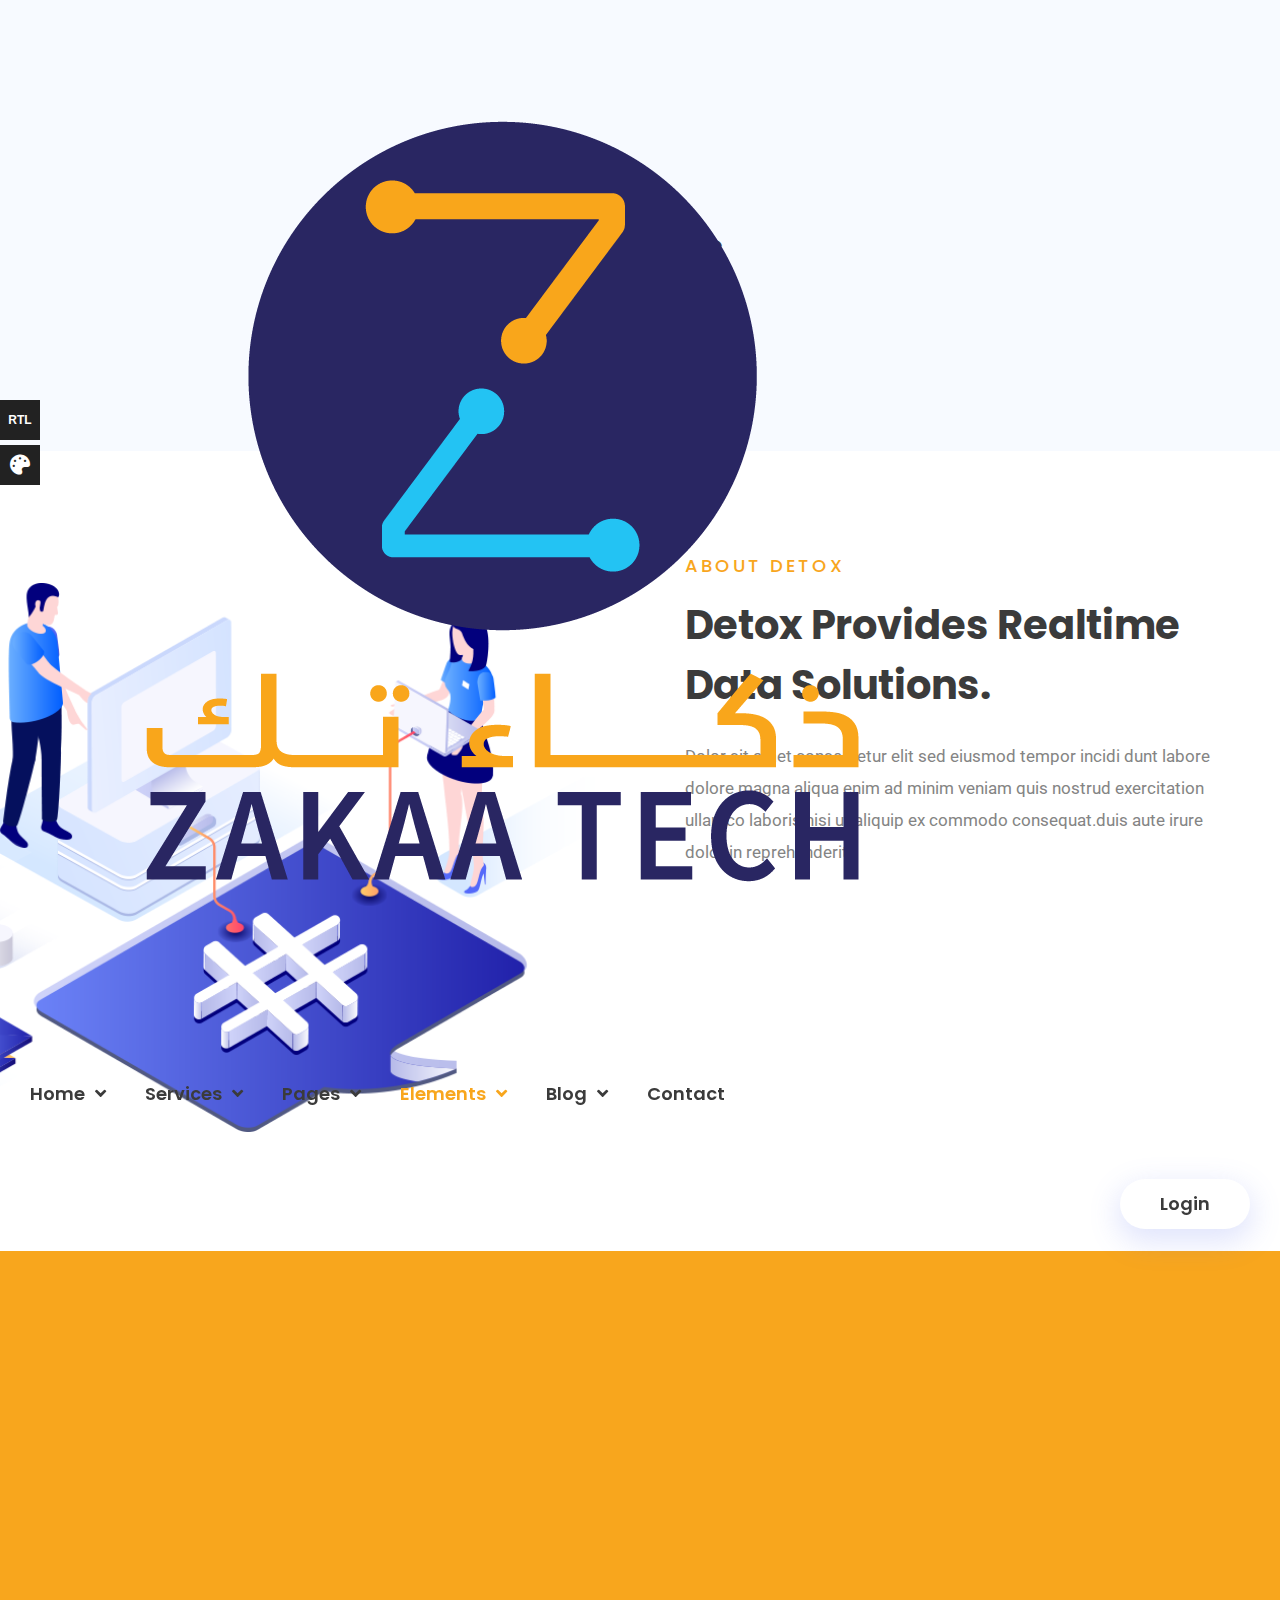
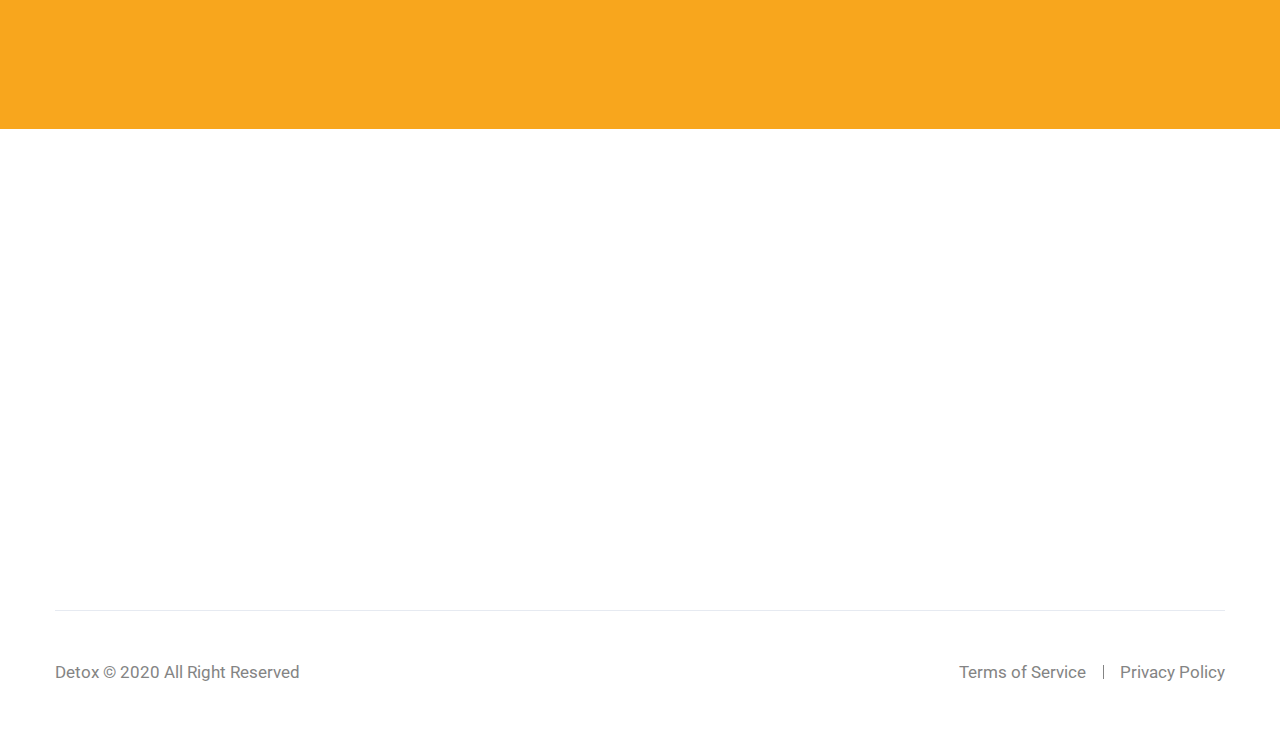
<file: about-element-1.html>
<!DOCTYPE html>
<html lang="en">
<head>
<meta charset="utf-8">
<meta http-equiv="X-UA-Compatible" content="IE=edge">
<meta name="viewport" content="width=device-width, initial-scale=1.0, maximum-scale=1.0, user-scalable=0">

<title>Detox - HTML 5 Template Preview</title>

<!-- Fav Icon -->
<link rel="icon" href="assets/images/favicon.ico" type="image/x-icon">

<!-- Google Fonts -->
<link href="https://fonts.googleapis.com/css?family=Poppins:300,300i,400,400i,500,500i,600,600i,700,700i,800,800i,900,900i&display=swap" rel="stylesheet">
<link href="https://fonts.googleapis.com/css?family=Roboto:300,300i,400,400i,500,500i,700,700i,900,900i&display=swap" rel="stylesheet">

<!-- Stylesheets -->
<link href="assets/css/font-awesome-all.css" rel="stylesheet">
<link href="assets/css/flaticon.css" rel="stylesheet">
<link href="assets/css/owl.css" rel="stylesheet">
<link href="assets/css/bootstrap.css" rel="stylesheet">
<link href="assets/css/jquery.fancybox.min.css" rel="stylesheet">
<link href="assets/css/animate.css" rel="stylesheet">
<link href="assets/css/imagebg.css" rel="stylesheet">
<link href="assets/css/color/theme-color.css" id="jssDefault" rel="stylesheet">
<link href="assets/css/switcher-style.css" rel="stylesheet">
<link href="assets/css/rtl.css" rel="stylesheet">
<link href="assets/css/style.css" rel="stylesheet">
<link href="assets/css/responsive.css" rel="stylesheet">

</head>


<!-- page wrapper -->
<body class="boxed_wrapper ltr">

    <!-- preloader -->
    <div class="preloader"></div>
    <!-- preloader -->

    <!-- page-direction -->
    <div class="page_direction">
        <div class="demo-rtl direction_switch"><button class="rtl">RTL</button></div>
        <div class="demo-ltr direction_switch"><button class="ltr">LTR</button></div>
    </div>
    <!-- page-direction end -->


    <!-- switcher menu -->
    <div class="switcher">
        <div class="switch_btn">
            <button><i class="fas fa-palette"></i></button>
        </div>
        <div class="switch_menu">
            <!-- color changer -->
            <div class="switcher_container">
                <ul id="styleOptions" title="switch styling">
                    <li>
                        <a href="javascript: void(0)" data-theme="blue" class="blue-color"></a>
                    </li>
                    <li>
                        <a href="javascript: void(0)" data-theme="pink" class="pink-color"></a>
                    </li>
                    <li>
                        <a href="javascript: void(0)" data-theme="violet" class="violet-color"></a>
                    </li>
                    <li>
                        <a href="javascript: void(0)" data-theme="crimson" class="crimson-color"></a>
                    </li>
                    <li>
                        <a href="javascript: void(0)" data-theme="orange" class="orange-color"></a>
                    </li>
                </ul>
            </div> 
        </div>
    </div>
    <!-- end switcher menu -->


    <!-- main header -->
    <header class="main-header">
        <div class="outer-container">
            <div class="header-upper clearfix">
                <div class="outer-box pull-left">
                    <div class="logo-box pull-left">
                        <figure class="logo"><a href="index.html"><img src="assets/images/logo.png" alt=""></a></figure>
                    </div>
                    <div class="menu-area pull-left">
                        <!--Mobile Navigation Toggler-->
                        <div class="mobile-nav-toggler">
                            <i class="icon-bar"></i>
                            <i class="icon-bar"></i>
                            <i class="icon-bar"></i>
                        </div>
                        <nav class="main-menu navbar-expand-md navbar-light">
                            <div class="collapse navbar-collapse show clearfix" id="navbarSupportedContent">
                                <ul class="navigation clearfix">
                                    <li class="dropdown"><a href="about-element-1.html">Home</a>
                                        <ul>
                                            <li><a href="index.html">Home Page One</a></li>
                                            <li><a href="index-2.html">Home Page Two</a></li>
                                            <li><a href="index-3.html">Home Page Three</a></li>
                                            <li><a href="index-boxed.html">Home Boxed</a></li>
                                            <li><a href="index-onepage.html">Home OnePage</a></li>
                                            <li class="dropdown"><a href="about-element-1.html">Home Page</a>
                                                <ul>
                                                    <li><a href="index.html">Home Page One</a></li>
                                                    <li><a href="index-2.html">Home Page Two</a></li>
                                                    <li><a href="index-3.html">Home Page Three</a></li>
                                                </ul>
                                            </li>
                                        </ul>
                                    </li> 
                                    <li class="dropdown"><a href="about-element-1.html">Services</a>
                                        <ul>
                                            <li><a href="service.html">Services One</a></li>
                                            <li><a href="service-2.html">Services Two</a></li>
                                        </ul>
                                    </li>
                                    <li class="dropdown"><a href="about-element-1.html">Pages</a>
                                        <ul class="megamenu">
                                            <li><a href="about.html">About Us</a></li>
                                            <li><a href="service.html">Services One</a></li>
                                            <li><a href="team-element-2.html">Team Elements 02</a></li>
                                            <li><a href="feature-element-1.html">Feature Elements 01</a></li>
                                            <li><a href="portfolio.html">Portfolio Grid</a></li>
                                            <li><a href="service-2.html">Services Two</a></li>
                                            <li><a href="counter-element-1.html">Counter Elements 01</a></li>
                                            <li><a href="feature-element-2.html">Feature Elements 02</a></li>
                                            <li><a href="portfolio-2.html">Portfolio Masonry</a></li>
                                            <li><a href="error.html">Error Page</a></li>
                                            <li><a href="counter-element-2.html">Counter Elements 02</a></li>
                                            <li><a href="about-element-1.html">About Elements 01</a></li>
                                            <li><a href="portfolio-details.html">Portfolio Details</a></li>
                                            <li><a href="blog-grid.html">Blog Grid</a></li>
                                            <li><a href="contact.html">Contact</a></li>
                                            <li><a href="about-element-2.html">About Elements 02</a></li>
                                            <li><a href="team.html">Our Team</a></li>
                                            <li><a href="blog-masonry.html">Blog Masonry</a></li>
                                            <li><a href="service-element.html">Service Elements</a></li>
                                            <li><a href="process-element-1.html">Process Elements 01</a></li>
                                            <li><a href="faq.html">Faq's</a></li>
                                            <li><a href="blog-standard.html">Blog Standard</a></li>
                                            <li><a href="faq-element.html">Faq's Elements</a></li>
                                            <li><a href="process-element-2.html">Process Elements 02</a></li>
                                            <li><a href="pricing.html">Pricing Plan</a></li>
                                            <li><a href="blog-details.html">Blog Details</a></li>
                                            <li><a href="choose-element.html">Choose Elements</a></li>
                                            <li><a href="team-element-1.html">Team Elements 01</a></li>
                                        </ul>
                                    </li>
                                    <li class="current dropdown"><a href="about-element-1.html">Elements</a>
                                        <ul>
                                            <li class="dropdown"><a href="about-element-1.html">Feature Elements</a>
                                                <ul>
                                                    <li><a href="feature-element-1.html">Feature Elements 01</a></li>
                                                    <li><a href="feature-element-2.html">Feature Elements 02</a></li>
                                                </ul>
                                            </li>
                                            <li class="dropdown"><a href="about-element-1.html">About Elements</a>
                                                <ul>
                                                    <li><a href="about-element-1.html">About Elements 01</a></li>
                                                    <li><a href="about-element-2.html">About Elements 02</a></li>
                                                </ul>
                                            </li>
                                            <li class="dropdown"><a href="about-element-1.html">Blog Elements</a>
                                                <ul>
                                                    <li><a href="blog-element-1.html">Blog Elements 01</a></li>
                                                    <li><a href="blog-element-2.html">Blog Elements 02</a></li>
                                                </ul>
                                            </li>
                                            <li class="dropdown"><a href="about-element-1.html">Process Elements</a>
                                                <ul>
                                                    <li><a href="process-element-1.html">Process Elements 01</a></li>
                                                    <li><a href="process-element-2.html">Process Elements 02</a></li>
                                                </ul>
                                            </li>
                                            <li class="dropdown"><a href="about-element-1.html">Counter Elements</a>
                                                <ul>
                                                    <li><a href="counter-element-1.html">Counter Elements 01</a></li>
                                                    <li><a href="counter-element-2.html">Counter Elements 02</a></li>
                                                </ul>
                                            </li>
                                            <li class="dropdown"><a href="about-element-1.html">Team Elements</a>
                                                <ul>
                                                    <li><a href="team-element-1.html">Team Elements 01</a></li>
                                                    <li><a href="team-element-2.html">Team Elements 02</a></li>
                                                </ul>
                                            </li>
                                            <li><a href="service-element.html">Service Elements</a></li>
                                            <li><a href="faq-element.html">Faq's Elements</a></li>
                                            <li><a href="choose-element.html">Choose Elements</a></li>
                                        </ul>
                                    </li>
                                    <li class="dropdown"><a href="about-element-1.html">Blog</a>
                                        <ul>
                                            <li><a href="blog-grid.html">Blog Grid</a></li>
                                            <li><a href="blog-masonry.html">Blog Masonry</a></li>
                                            <li><a href="blog-standard.html">Blog Standard</a></li>
                                            <li><a href="blog-details.html">Blog Details</a></li>
                                        </ul>
                                    </li>                              
                                    <li><a href="contact.html">Contact</a></li>
                                </ul>
                            </div>
                        </nav>
                    </div>
                </div>
                <div class="menu-right-content pull-right">
                    <div class="phone">Call Us <a href="tel:880762009">+880.762.009</a></div>
                    <div class="btn-box"><a href="about-element-1.html">Login</a></div>
                </div>
            </div>
        </div>

        <!--sticky Header-->
        <div class="sticky-header">
            <div class="container clearfix">
                <figure class="logo-box"><a href="index.html"><img src="assets/images/small-logo.png" alt=""></a></figure>
                <div class="menu-area">
                    <nav class="main-menu clearfix">
                        <!--Keep This Empty / Menu will come through Javascript-->
                    </nav>
                </div>
            </div>
        </div>
    </header>
    <!-- main-header end -->

    <!-- Mobile Menu  -->
    <div class="mobile-menu">
        <div class="menu-backdrop"></div>
        <div class="close-btn"><i class="fas fa-times"></i></div>
        
        <nav class="menu-box">
            <div class="nav-logo"><a href="index.html"><img src="assets/images/logo-2.png" alt="" title=""></a></div>
            <div class="menu-outer"><!--Here Menu Will Come Automatically Via Javascript / Same Menu as in Header--></div>
            <div class="contact-info">
                <h4>Contact Info</h4>
                <ul>
                    <li>Chicago 12, Melborne City, USA</li>
                    <li><a href="tel:+8801682648101">+88 01682648101</a></li>
                    <li><a href="mailto:info@example.com">info@example.com</a></li>
                </ul>
            </div>
            <div class="social-links">
                <ul class="clearfix">
                    <li><a href="about-element-1.html"><span class="fab fa-twitter"></span></a></li>
                    <li><a href="about-element-1.html"><span class="fab fa-facebook-square"></span></a></li>
                    <li><a href="about-element-1.html"><span class="fab fa-pinterest-p"></span></a></li>
                    <li><a href="about-element-1.html"><span class="fab fa-instagram"></span></a></li>
                    <li><a href="about-element-1.html"><span class="fab fa-youtube"></span></a></li>
                </ul>
            </div>
        </nav>
    </div><!-- End Mobile Menu -->


    <!--Page Title-->
    <section class="page-title bg-color-1 text-center">
        <div class="pattern-layer" style="background-image: url(assets/images/shape/pattern-18.png);"></div>
        <div class="auto-container">
            <div class="content-box">
                <h1>Elements</h1>
                <ul class="bread-crumb clearfix">
                    <li><a href="index.html">Home</a></li>
                    <li>About Layout 01</li>
                </ul>
            </div>
        </div>
    </section>
    <!--End Page Title-->


    <!-- about-section -->
    <section class="about-section sec-pad-2">
        <div class="auto-container">
            <div class="row clearfix">
                <div class="col-lg-6 col-md-6 col-sm-12 image-column">
                    <div id="image_block_01">
                        <div class="image-box wow slideInLeft" data-wow-delay="0ms" data-wow-duration="1500ms">
                            <figure class="image js-tilt"><img src="assets/images/resource/illustration-2.png" alt=""></figure>
                        </div>
                    </div>
                </div>
                <div class="col-lg-6 col-md-6 col-sm-12 content-column">
                    <div id="content_block_01">
                        <div class="content-box">
                            <div class="sec-title wow slideInUp" data-wow-delay="00ms" data-wow-duration="1500ms">
                                <p>About Detox</p>
                                <h2>Detox Provides Realtime Data Solutions.</h2>
                            </div>
                            <div class="text wow slideInUp" data-wow-delay="300ms" data-wow-duration="1500ms">
                                <p>Dolor sit amet consectetur elit sed eiusmod tempor incidi dunt labore  dolore magna aliqua enim ad minim veniam quis nostrud exercitation ullamco laboris nisi ut aliquip ex commodo consequat.duis aute irure dolor in reprehenderit.</p>
                            </div>
                            <ul class="list-item clearfix wow slideInUp" data-wow-delay="600ms" data-wow-duration="1500ms">
                                <li>Various Analysis Options</li>
                                <li>Page Load Details (time, size, number of requests)</li>
                                <li>Waterfall, Video and Report History</li>
                            </ul>
                            <div class="btn-box wow slideInUp" data-wow-delay="900ms" data-wow-duration="1500ms"><a href="about.html" class="theme-btn style-one">Read More</a></div>
                        </div>
                    </div>
                </div>
            </div>
        </div>
    </section>
    <!-- about-section end -->


    <!-- cta-section -->
    <section class="cta-section bg-color-2">
        <div class="pattern-box">
            <div class="pattern-1" style="background-image: url(assets/images/shape/pattern-7.png);"></div>
            <div class="pattern-2" style="background-image: url(assets/images/shape/pattern-8.png);"></div>
        </div>
        <div class="auto-container">
            <div class="content-box text-center wow fadeInUp" data-wow-delay="0ms" data-wow-duration="1500ms">
                <h2>Get Ready to Started It’s Fast, Free & Very Easy</h2>
                <a href="about-element-1.html" class="theme-btn style-three">Learn More</a>
            </div>
        </div>
    </section>
    <!-- cta-sectione end -->


    <!-- main-footer -->
    <footer class="main-footer">
        <div class="auto-container">
            <div class="footer-top">
                <div class="widget-section wow fadeInUp" data-wow-delay="0ms" data-wow-duration="1500ms">
                    <div class="row clearfix">
                        <div class="col-lg-3 col-md-6 col-sm-12 footer-column">
                            <div class="footer-widget logo-widget">
                                <figure class="footer-logo"><a href="index.html"><img src="assets/images/footer-logo.png" alt=""></a></figure>
                                <div class="text">
                                    <p>Lorem ipsum dolor amet consectetur adipielit sed eiusm tempor incididunt ut labore dolore.</p>
                                </div>
                            </div>
                        </div>
                        <div class="col-lg-3 col-md-6 col-sm-12 footer-column">
                            <div class="footer-widget links-widget">
                                <div class="widget-title">
                                    <h3>Quick Link</h3>
                                </div>
                                <div class="widget-content">
                                    <ul>
                                        <li><a href="about-element-1.html">Company History</a></li>
                                        <li><a href="about-element-1.html">About Us</a></li>
                                        <li><a href="about-element-1.html">Contact Us</a></li>
                                        <li><a href="about-element-1.html">Services</a></li>
                                        <li><a href="about-element-1.html">Privacy Policy</a></li>
                                    </ul>
                                </div>
                            </div>
                        </div>
                        <div class="col-lg-3 col-md-6 col-sm-12 footer-column">
                            <div class="footer-widget links-widget">
                                <div class="widget-title">
                                    <h3>Services</h3>
                                </div>
                                <div class="widget-content">
                                    <ul>
                                        <li><a href="about-element-1.html">Company History</a></li>
                                        <li><a href="about-element-1.html">About Us</a></li>
                                        <li><a href="about-element-1.html">Contact Us</a></li>
                                        <li><a href="about-element-1.html">Services</a></li>
                                        <li><a href="about-element-1.html">Privacy Policy</a></li>
                                    </ul>
                                </div>
                            </div>
                        </div>
                        <div class="col-lg-3 col-md-6 col-sm-12 footer-column">
                            <div class="footer-widget contact-widget">
                                <div class="widget-title">
                                    <h3>Contact Info</h3>
                                </div>
                                <div class="widget-content">
                                    <ul>
                                        <li>Flat 20, Reynolds Neck, North Hele naville, FV77 8WS</li>
                                        <li><a href="tel:23055873407">+2(305) 587-3407</a></li>
                                        <li><a href="mailto:info@example.com">info@example.com</a></li>
                                    </ul>
                                </div>
                                <ul class="social-links clearfix">
                                    <li><a href="about-element-1.html"><i class="fab fa-facebook-f"></i></a></li>
                                    <li><a href="about-element-1.html"><i class="fab fa-twitter"></i></a></li>
                                    <li><a href="about-element-1.html"><i class="fab fa-vimeo-v"></i></a></li>
                                    <li><a href="about-element-1.html"><i class="fab fa-linkedin-in"></i></a></li>
                                </ul>
                            </div>
                        </div>
                    </div>
                </div>
            </div>
            <div class="footer-bottom clearfix">
                <div class="copyright pull-left">
                    <p><a href="index.html">Detox</a> &copy; 2020 All Right Reserved</p>
                </div>
                <ul class="footer-nav pull-right">
                    <li><a href="about-element-1.html">Terms of Service</a></li>
                    <li><a href="about-element-1.html">Privacy Policy</a></li>
                </ul>
            </div>
        </div>
    </footer>
    <!-- main-footer end -->



<!--Scroll to top-->
<button class="scroll-top scroll-to-target" data-target="html">
    <span class="fa fa-arrow-up"></span>
</button>


<!-- jequery plugins -->
<script src="assets/js/jquery.js"></script>
<script src="assets/js/popper.min.js"></script>
<script src="assets/js/bootstrap.min.js"></script>
<script src="assets/js/owl.js"></script>
<script src="assets/js/wow.js"></script>
<script src="assets/js/validation.js"></script>
<script src="assets/js/jquery.fancybox.js"></script>
<script src="assets/js/appear.js"></script>
<script src="assets/js/scrollbar.js"></script>
<script src="assets/js/tilt.jquery.js"></script>
<script src="assets/js/jQuery.style.switcher.min.js"></script>

<!-- main-js -->
<script src="assets/js/script.js"></script>

</body><!-- End of .page_wrapper -->
</html>
</file>
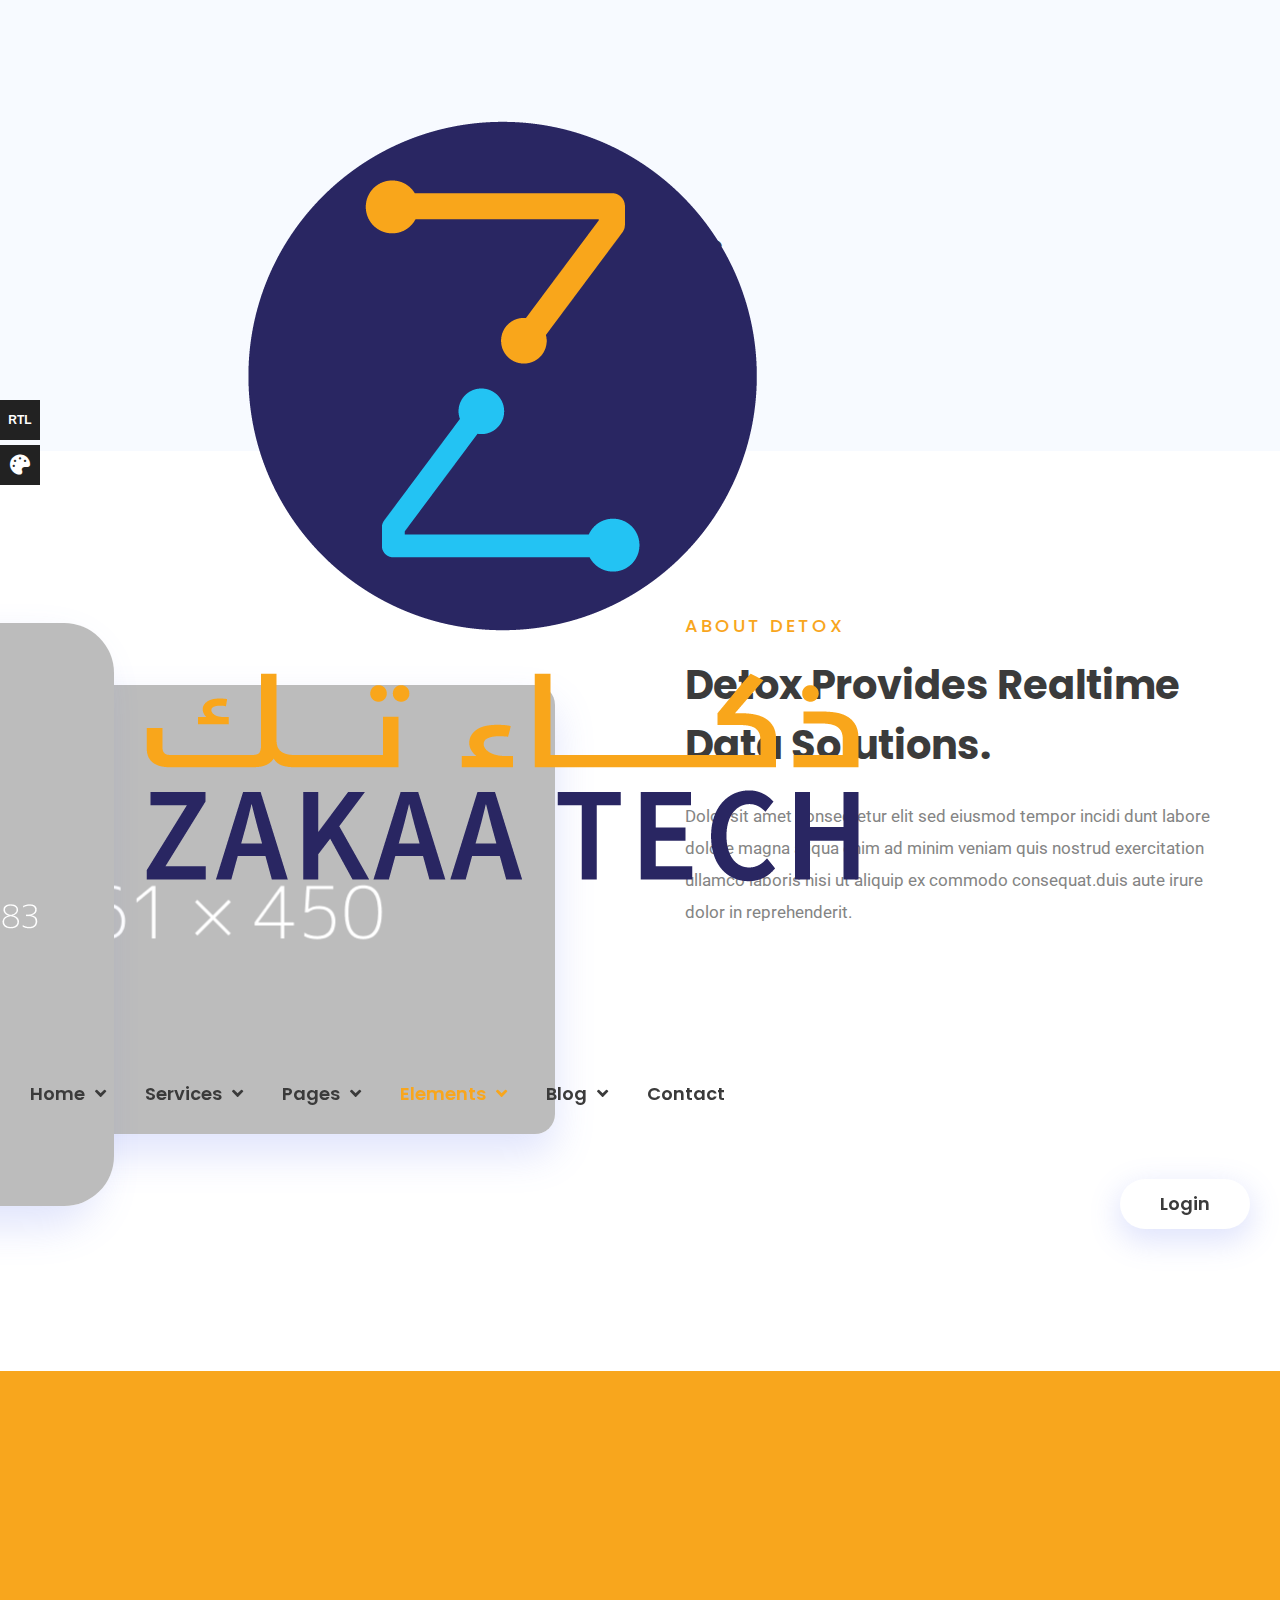
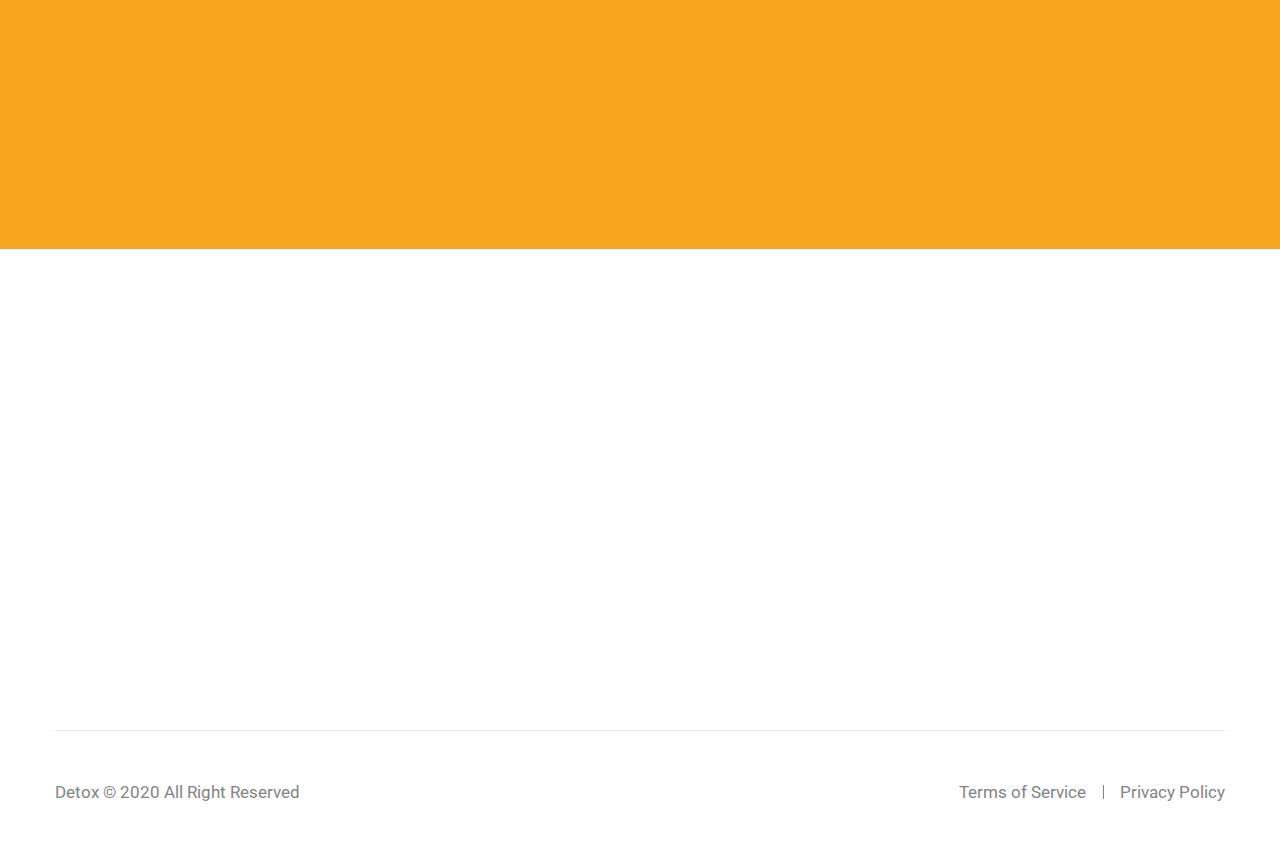
<file: about-element-2.html>
<!DOCTYPE html>
<html lang="en">
<head>
<meta charset="utf-8">
<meta http-equiv="X-UA-Compatible" content="IE=edge">
<meta name="viewport" content="width=device-width, initial-scale=1.0, maximum-scale=1.0, user-scalable=0">

<title>Detox - HTML 5 Template Preview</title>

<!-- Fav Icon -->
<link rel="icon" href="assets/images/favicon.ico" type="image/x-icon">

<!-- Google Fonts -->
<link href="https://fonts.googleapis.com/css?family=Poppins:300,300i,400,400i,500,500i,600,600i,700,700i,800,800i,900,900i&display=swap" rel="stylesheet">
<link href="https://fonts.googleapis.com/css?family=Roboto:300,300i,400,400i,500,500i,700,700i,900,900i&display=swap" rel="stylesheet">

<!-- Stylesheets -->
<link href="assets/css/font-awesome-all.css" rel="stylesheet">
<link href="assets/css/flaticon.css" rel="stylesheet">
<link href="assets/css/owl.css" rel="stylesheet">
<link href="assets/css/bootstrap.css" rel="stylesheet">
<link href="assets/css/jquery.fancybox.min.css" rel="stylesheet">
<link href="assets/css/animate.css" rel="stylesheet">
<link href="assets/css/imagebg.css" rel="stylesheet">
<link href="assets/css/color/theme-color.css" id="jssDefault" rel="stylesheet">
<link href="assets/css/switcher-style.css" rel="stylesheet">
<link href="assets/css/rtl.css" rel="stylesheet">
<link href="assets/css/style.css" rel="stylesheet">
<link href="assets/css/responsive.css" rel="stylesheet">

</head>


<!-- page wrapper -->
<body class="boxed_wrapper ltr">

    <!-- preloader -->
    <div class="preloader"></div>
    <!-- preloader -->

    <!-- page-direction -->
    <div class="page_direction">
        <div class="demo-rtl direction_switch"><button class="rtl">RTL</button></div>
        <div class="demo-ltr direction_switch"><button class="ltr">LTR</button></div>
    </div>
    <!-- page-direction end -->


    <!-- switcher menu -->
    <div class="switcher">
        <div class="switch_btn">
            <button><i class="fas fa-palette"></i></button>
        </div>
        <div class="switch_menu">
            <!-- color changer -->
            <div class="switcher_container">
                <ul id="styleOptions" title="switch styling">
                    <li>
                        <a href="javascript: void(0)" data-theme="blue" class="blue-color"></a>
                    </li>
                    <li>
                        <a href="javascript: void(0)" data-theme="pink" class="pink-color"></a>
                    </li>
                    <li>
                        <a href="javascript: void(0)" data-theme="violet" class="violet-color"></a>
                    </li>
                    <li>
                        <a href="javascript: void(0)" data-theme="crimson" class="crimson-color"></a>
                    </li>
                    <li>
                        <a href="javascript: void(0)" data-theme="orange" class="orange-color"></a>
                    </li>
                </ul>
            </div> 
        </div>
    </div>
    <!-- end switcher menu -->


    <!-- main header -->
    <header class="main-header">
        <div class="outer-container">
            <div class="header-upper clearfix">
                <div class="outer-box pull-left">
                    <div class="logo-box pull-left">
                        <figure class="logo"><a href="index.html"><img src="assets/images/logo.png" alt=""></a></figure>
                    </div>
                    <div class="menu-area pull-left">
                        <!--Mobile Navigation Toggler-->
                        <div class="mobile-nav-toggler">
                            <i class="icon-bar"></i>
                            <i class="icon-bar"></i>
                            <i class="icon-bar"></i>
                        </div>
                        <nav class="main-menu navbar-expand-md navbar-light">
                            <div class="collapse navbar-collapse show clearfix" id="navbarSupportedContent">
                                <ul class="navigation clearfix">
                                    <li class="dropdown"><a href="about-element-2.html">Home</a>
                                        <ul>
                                            <li><a href="index.html">Home Page One</a></li>
                                            <li><a href="index-2.html">Home Page Two</a></li>
                                            <li><a href="index-3.html">Home Page Three</a></li>
                                            <li><a href="index-boxed.html">Home Boxed</a></li>
                                            <li><a href="index-onepage.html">Home OnePage</a></li>
                                            <li class="dropdown"><a href="about-element-2.html">Home Page</a>
                                                <ul>
                                                    <li><a href="index.html">Home Page One</a></li>
                                                    <li><a href="index-2.html">Home Page Two</a></li>
                                                    <li><a href="index-3.html">Home Page Three</a></li>
                                                </ul>
                                            </li>
                                        </ul>
                                    </li> 
                                    <li class="dropdown"><a href="about-element-2.html">Services</a>
                                        <ul>
                                            <li><a href="service.html">Services One</a></li>
                                            <li><a href="service-2.html">Services Two</a></li>
                                        </ul>
                                    </li>
                                    <li class="dropdown"><a href="about-element-2.html">Pages</a>
                                        <ul class="megamenu">
                                            <li><a href="about.html">About Us</a></li>
                                            <li><a href="service.html">Services One</a></li>
                                            <li><a href="team-element-2.html">Team Elements 02</a></li>
                                            <li><a href="feature-element-1.html">Feature Elements 01</a></li>
                                            <li><a href="portfolio.html">Portfolio Grid</a></li>
                                            <li><a href="service-2.html">Services Two</a></li>
                                            <li><a href="counter-element-1.html">Counter Elements 01</a></li>
                                            <li><a href="feature-element-2.html">Feature Elements 02</a></li>
                                            <li><a href="portfolio-2.html">Portfolio Masonry</a></li>
                                            <li><a href="error.html">Error Page</a></li>
                                            <li><a href="counter-element-2.html">Counter Elements 02</a></li>
                                            <li><a href="about-element-1.html">About Elements 01</a></li>
                                            <li><a href="portfolio-details.html">Portfolio Details</a></li>
                                            <li><a href="blog-grid.html">Blog Grid</a></li>
                                            <li><a href="contact.html">Contact</a></li>
                                            <li><a href="about-element-2.html">About Elements 02</a></li>
                                            <li><a href="team.html">Our Team</a></li>
                                            <li><a href="blog-masonry.html">Blog Masonry</a></li>
                                            <li><a href="service-element.html">Service Elements</a></li>
                                            <li><a href="process-element-1.html">Process Elements 01</a></li>
                                            <li><a href="faq.html">Faq's</a></li>
                                            <li><a href="blog-standard.html">Blog Standard</a></li>
                                            <li><a href="faq-element.html">Faq's Elements</a></li>
                                            <li><a href="process-element-2.html">Process Elements 02</a></li>
                                            <li><a href="pricing.html">Pricing Plan</a></li>
                                            <li><a href="blog-details.html">Blog Details</a></li>
                                            <li><a href="choose-element.html">Choose Elements</a></li>
                                            <li><a href="team-element-1.html">Team Elements 01</a></li>
                                        </ul>
                                    </li>
                                    <li class="current dropdown"><a href="about-element-2.html">Elements</a>
                                        <ul>
                                            <li class="dropdown"><a href="about-element-2.html">Feature Elements</a>
                                                <ul>
                                                    <li><a href="feature-element-1.html">Feature Elements 01</a></li>
                                                    <li><a href="feature-element-2.html">Feature Elements 02</a></li>
                                                </ul>
                                            </li>
                                            <li class="dropdown"><a href="about-element-2.html">About Elements</a>
                                                <ul>
                                                    <li><a href="about-element-1.html">About Elements 01</a></li>
                                                    <li><a href="about-element-2.html">About Elements 02</a></li>
                                                </ul>
                                            </li>
                                            <li class="dropdown"><a href="about-element-2.html">Blog Elements</a>
                                                <ul>
                                                    <li><a href="blog-element-1.html">Blog Elements 01</a></li>
                                                    <li><a href="blog-element-2.html">Blog Elements 02</a></li>
                                                </ul>
                                            </li>
                                            <li class="dropdown"><a href="about-element-2.html">Process Elements</a>
                                                <ul>
                                                    <li><a href="process-element-1.html">Process Elements 01</a></li>
                                                    <li><a href="process-element-2.html">Process Elements 02</a></li>
                                                </ul>
                                            </li>
                                            <li class="dropdown"><a href="about-element-2.html">Counter Elements</a>
                                                <ul>
                                                    <li><a href="counter-element-1.html">Counter Elements 01</a></li>
                                                    <li><a href="counter-element-2.html">Counter Elements 02</a></li>
                                                </ul>
                                            </li>
                                            <li class="dropdown"><a href="about-element-2.html">Team Elements</a>
                                                <ul>
                                                    <li><a href="team-element-1.html">Team Elements 01</a></li>
                                                    <li><a href="team-element-2.html">Team Elements 02</a></li>
                                                </ul>
                                            </li>
                                            <li><a href="service-element.html">Service Elements</a></li>
                                            <li><a href="faq-element.html">Faq's Elements</a></li>
                                            <li><a href="choose-element.html">Choose Elements</a></li>
                                        </ul>
                                    </li>
                                    <li class="dropdown"><a href="about-element-2.html">Blog</a>
                                        <ul>
                                            <li><a href="blog-grid.html">Blog Grid</a></li>
                                            <li><a href="blog-masonry.html">Blog Masonry</a></li>
                                            <li><a href="blog-standard.html">Blog Standard</a></li>
                                            <li><a href="blog-details.html">Blog Details</a></li>
                                        </ul>
                                    </li>                              
                                    <li><a href="contact.html">Contact</a></li>
                                </ul>
                            </div>
                        </nav>
                    </div>
                </div>
                <div class="menu-right-content pull-right">
                    <div class="phone">Call Us <a href="tel:880762009">+880.762.009</a></div>
                    <div class="btn-box"><a href="about-element-2.html">Login</a></div>
                </div>
            </div>
        </div>

        <!--sticky Header-->
        <div class="sticky-header">
            <div class="container clearfix">
                <figure class="logo-box"><a href="index.html"><img src="assets/images/small-logo.png" alt=""></a></figure>
                <div class="menu-area">
                    <nav class="main-menu clearfix">
                        <!--Keep This Empty / Menu will come through Javascript-->
                    </nav>
                </div>
            </div>
        </div>
    </header>
    <!-- main-header end -->

    <!-- Mobile Menu  -->
    <div class="mobile-menu">
        <div class="menu-backdrop"></div>
        <div class="close-btn"><i class="fas fa-times"></i></div>
        
        <nav class="menu-box">
            <div class="nav-logo"><a href="index.html"><img src="assets/images/logo-2.png" alt="" title=""></a></div>
            <div class="menu-outer"><!--Here Menu Will Come Automatically Via Javascript / Same Menu as in Header--></div>
            <div class="contact-info">
                <h4>Contact Info</h4>
                <ul>
                    <li>Chicago 12, Melborne City, USA</li>
                    <li><a href="tel:+8801682648101">+88 01682648101</a></li>
                    <li><a href="mailto:info@example.com">info@example.com</a></li>
                </ul>
            </div>
            <div class="social-links">
                <ul class="clearfix">
                    <li><a href="about-element-2.html"><span class="fab fa-twitter"></span></a></li>
                    <li><a href="about-element-2.html"><span class="fab fa-facebook-square"></span></a></li>
                    <li><a href="about-element-2.html"><span class="fab fa-pinterest-p"></span></a></li>
                    <li><a href="about-element-2.html"><span class="fab fa-instagram"></span></a></li>
                    <li><a href="about-element-2.html"><span class="fab fa-youtube"></span></a></li>
                </ul>
            </div>
        </nav>
    </div><!-- End Mobile Menu -->


    <!--Page Title-->
    <section class="page-title bg-color-1 text-center">
        <div class="pattern-layer" style="background-image: url(assets/images/shape/pattern-18.png);"></div>
        <div class="auto-container">
            <div class="content-box">
                <h1>Elements</h1>
                <ul class="bread-crumb clearfix">
                    <li><a href="index.html">Home</a></li>
                    <li>About Layout 02</li>
                </ul>
            </div>
        </div>
    </section>
    <!--End Page Title-->


    <!-- about-section -->
    <section class="about-section style-two sec-pad">
        <div class="auto-container">
            <div class="row clearfix">
                <div class="col-lg-6 col-md-6 col-sm-12 image-column">
                    <div id="image_block_03">
                        <div class="image-box">
                            <div class="pattern-box">
                                <div class="pattern-1 rotate-me" style="background-image: url(assets/images/shape/shap-1.png);"></div>
                                <div class="pattern-2" style="background-image: url(assets/images/shape/shap-2.png);"></div>
                            </div>
                            <figure class="image image-1 wow slideInLeft" data-wow-delay="00ms" data-wow-duration="1500ms"><img src="assets/images/resource/phone-1.png" alt=""></figure>
                            <figure class="image image-2"><img src="assets/images/resource/tab-1.png" alt=""></figure>
                        </div>
                    </div>
                </div>
                <div class="col-lg-6 col-md-6 col-sm-12 content-column">
                    <div id="content_block_01">
                        <div class="content-box">
                            <div class="sec-title wow slideInUp" data-wow-delay="00ms" data-wow-duration="1500ms">
                                <p>About Detox</p>
                                <h2>Detox Provides Realtime Data Solutions.</h2>
                            </div>
                            <div class="text wow slideInUp" data-wow-delay="300ms" data-wow-duration="1500ms">
                                <p>Dolor sit amet consectetur elit sed eiusmod tempor incidi dunt labore  dolore magna aliqua enim ad minim veniam quis nostrud exercitation ullamco laboris nisi ut aliquip ex commodo consequat.duis aute irure dolor in reprehenderit.</p>
                            </div>
                            <ul class="list-item clearfix wow slideInUp" data-wow-delay="600ms" data-wow-duration="1500ms">
                                <li>Various Analysis Options</li>
                                <li>Page Load Details (time, size, number of requests)</li>
                                <li>Waterfall, Video and Report History</li>
                            </ul>
                            <div class="btn-box wow slideInUp" data-wow-delay="900ms" data-wow-duration="1500ms"><a href="about.html" class="theme-btn style-one">Read More</a></div>
                        </div>
                    </div>
                </div>
            </div>
        </div>
    </section>
    <!-- about-section end -->


    <!-- cta-section -->
    <section class="cta-section bg-color-2">
        <div class="pattern-box">
            <div class="pattern-1" style="background-image: url(assets/images/shape/pattern-7.png);"></div>
            <div class="pattern-2" style="background-image: url(assets/images/shape/pattern-8.png);"></div>
        </div>
        <div class="auto-container">
            <div class="content-box text-center wow fadeInUp" data-wow-delay="0ms" data-wow-duration="1500ms">
                <h2>Get Ready to Started It’s Fast, Free & Very Easy</h2>
                <a href="about-element-2.html" class="theme-btn style-three">Learn More</a>
            </div>
        </div>
    </section>
    <!-- cta-sectione end -->


    <!-- main-footer -->
    <footer class="main-footer">
        <div class="auto-container">
            <div class="footer-top">
                <div class="widget-section wow fadeInUp" data-wow-delay="0ms" data-wow-duration="1500ms">
                    <div class="row clearfix">
                        <div class="col-lg-3 col-md-6 col-sm-12 footer-column">
                            <div class="footer-widget logo-widget">
                                <figure class="footer-logo"><a href="index.html"><img src="assets/images/footer-logo.png" alt=""></a></figure>
                                <div class="text">
                                    <p>Lorem ipsum dolor amet consectetur adipielit sed eiusm tempor incididunt ut labore dolore.</p>
                                </div>
                            </div>
                        </div>
                        <div class="col-lg-3 col-md-6 col-sm-12 footer-column">
                            <div class="footer-widget links-widget">
                                <div class="widget-title">
                                    <h3>Quick Link</h3>
                                </div>
                                <div class="widget-content">
                                    <ul>
                                        <li><a href="about-element-2.html">Company History</a></li>
                                        <li><a href="about-element-2.html">About Us</a></li>
                                        <li><a href="about-element-2.html">Contact Us</a></li>
                                        <li><a href="about-element-2.html">Services</a></li>
                                        <li><a href="about-element-2.html">Privacy Policy</a></li>
                                    </ul>
                                </div>
                            </div>
                        </div>
                        <div class="col-lg-3 col-md-6 col-sm-12 footer-column">
                            <div class="footer-widget links-widget">
                                <div class="widget-title">
                                    <h3>Services</h3>
                                </div>
                                <div class="widget-content">
                                    <ul>
                                        <li><a href="about-element-2.html">Company History</a></li>
                                        <li><a href="about-element-2.html">About Us</a></li>
                                        <li><a href="about-element-2.html">Contact Us</a></li>
                                        <li><a href="about-element-2.html">Services</a></li>
                                        <li><a href="about-element-2.html">Privacy Policy</a></li>
                                    </ul>
                                </div>
                            </div>
                        </div>
                        <div class="col-lg-3 col-md-6 col-sm-12 footer-column">
                            <div class="footer-widget contact-widget">
                                <div class="widget-title">
                                    <h3>Contact Info</h3>
                                </div>
                                <div class="widget-content">
                                    <ul>
                                        <li>Flat 20, Reynolds Neck, North Hele naville, FV77 8WS</li>
                                        <li><a href="tel:23055873407">+2(305) 587-3407</a></li>
                                        <li><a href="mailto:info@example.com">info@example.com</a></li>
                                    </ul>
                                </div>
                                <ul class="social-links clearfix">
                                    <li><a href="about-element-2.html"><i class="fab fa-facebook-f"></i></a></li>
                                    <li><a href="about-element-2.html"><i class="fab fa-twitter"></i></a></li>
                                    <li><a href="about-element-2.html"><i class="fab fa-vimeo-v"></i></a></li>
                                    <li><a href="about-element-2.html"><i class="fab fa-linkedin-in"></i></a></li>
                                </ul>
                            </div>
                        </div>
                    </div>
                </div>
            </div>
            <div class="footer-bottom clearfix">
                <div class="copyright pull-left">
                    <p><a href="index.html">Detox</a> &copy; 2020 All Right Reserved</p>
                </div>
                <ul class="footer-nav pull-right">
                    <li><a href="about-element-2.html">Terms of Service</a></li>
                    <li><a href="about-element-2.html">Privacy Policy</a></li>
                </ul>
            </div>
        </div>
    </footer>
    <!-- main-footer end -->



<!--Scroll to top-->
<button class="scroll-top scroll-to-target" data-target="html">
    <span class="fa fa-arrow-up"></span>
</button>


<!-- jequery plugins -->
<script src="assets/js/jquery.js"></script>
<script src="assets/js/popper.min.js"></script>
<script src="assets/js/bootstrap.min.js"></script>
<script src="assets/js/owl.js"></script>
<script src="assets/js/wow.js"></script>
<script src="assets/js/validation.js"></script>
<script src="assets/js/jquery.fancybox.js"></script>
<script src="assets/js/appear.js"></script>
<script src="assets/js/scrollbar.js"></script>
<script src="assets/js/tilt.jquery.js"></script>
<script src="assets/js/jQuery.style.switcher.min.js"></script>

<!-- main-js -->
<script src="assets/js/script.js"></script>

</body><!-- End of .page_wrapper -->
</html>
</file>
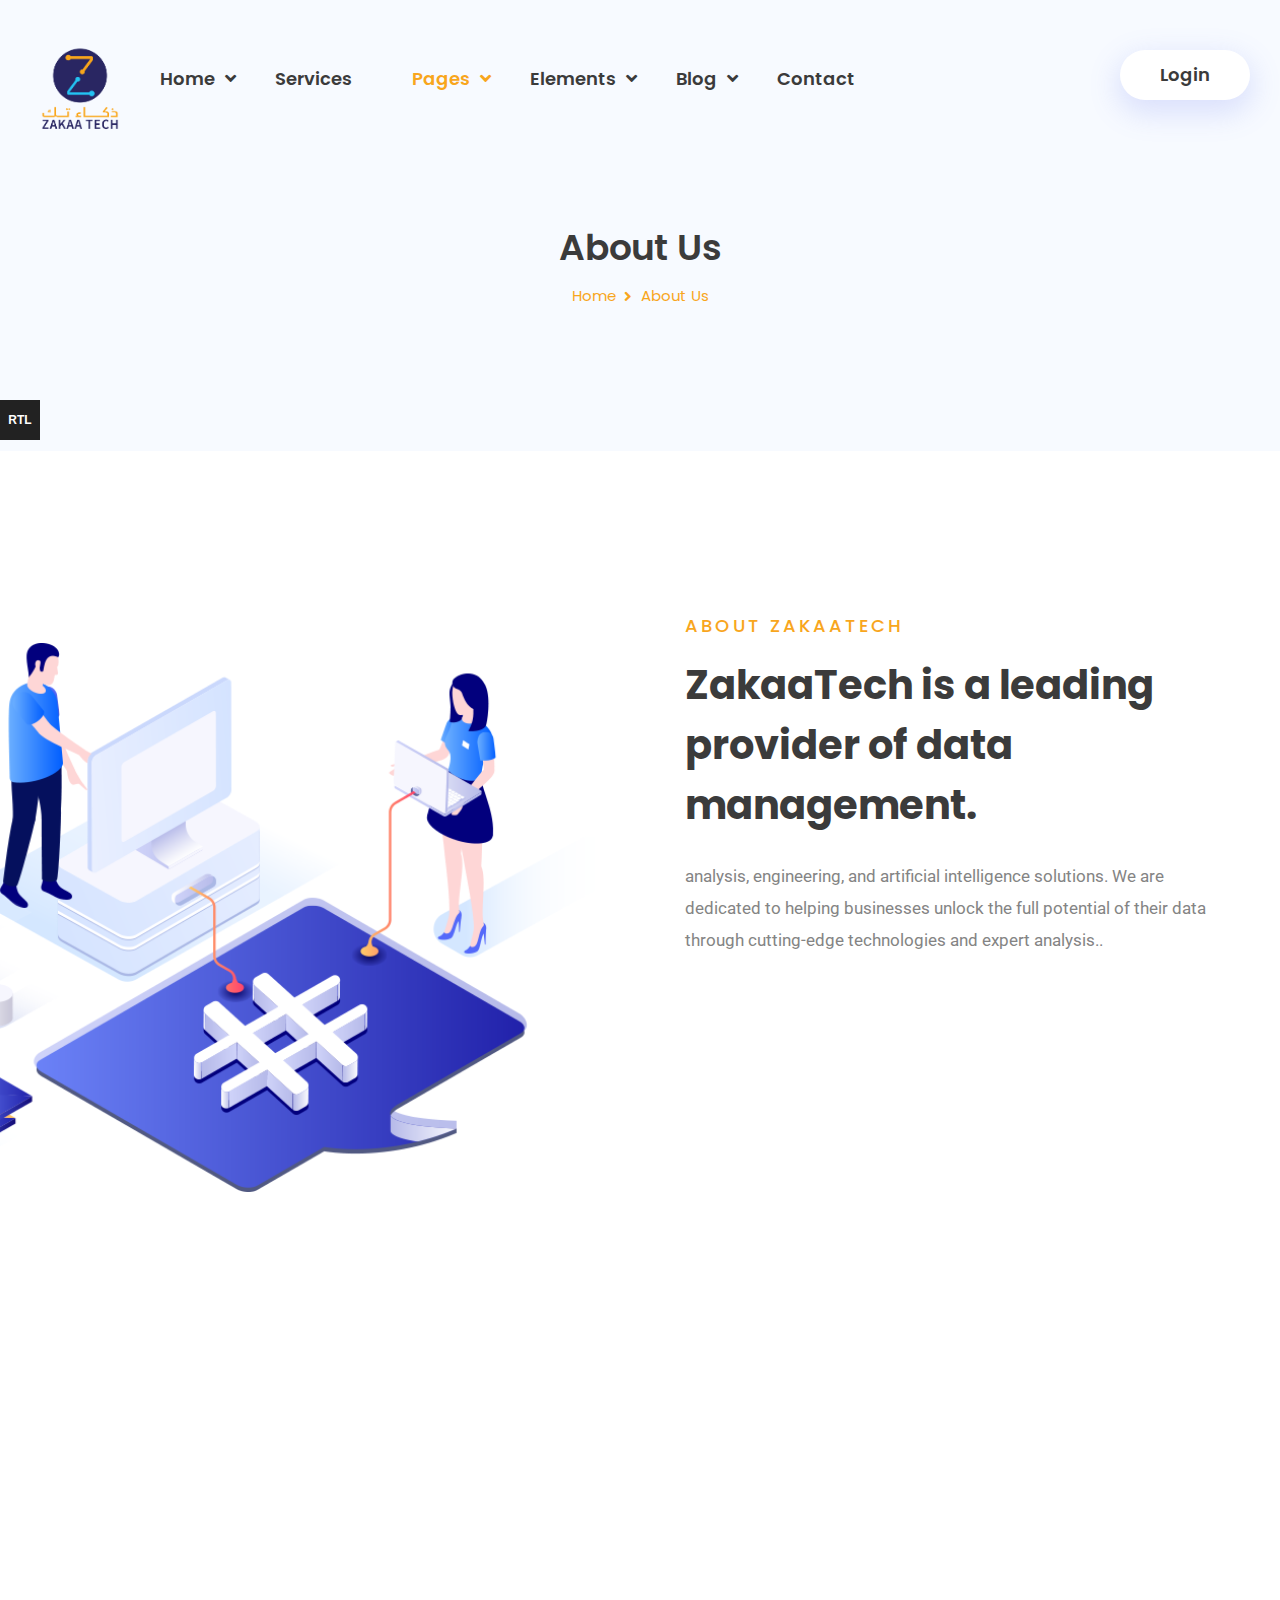
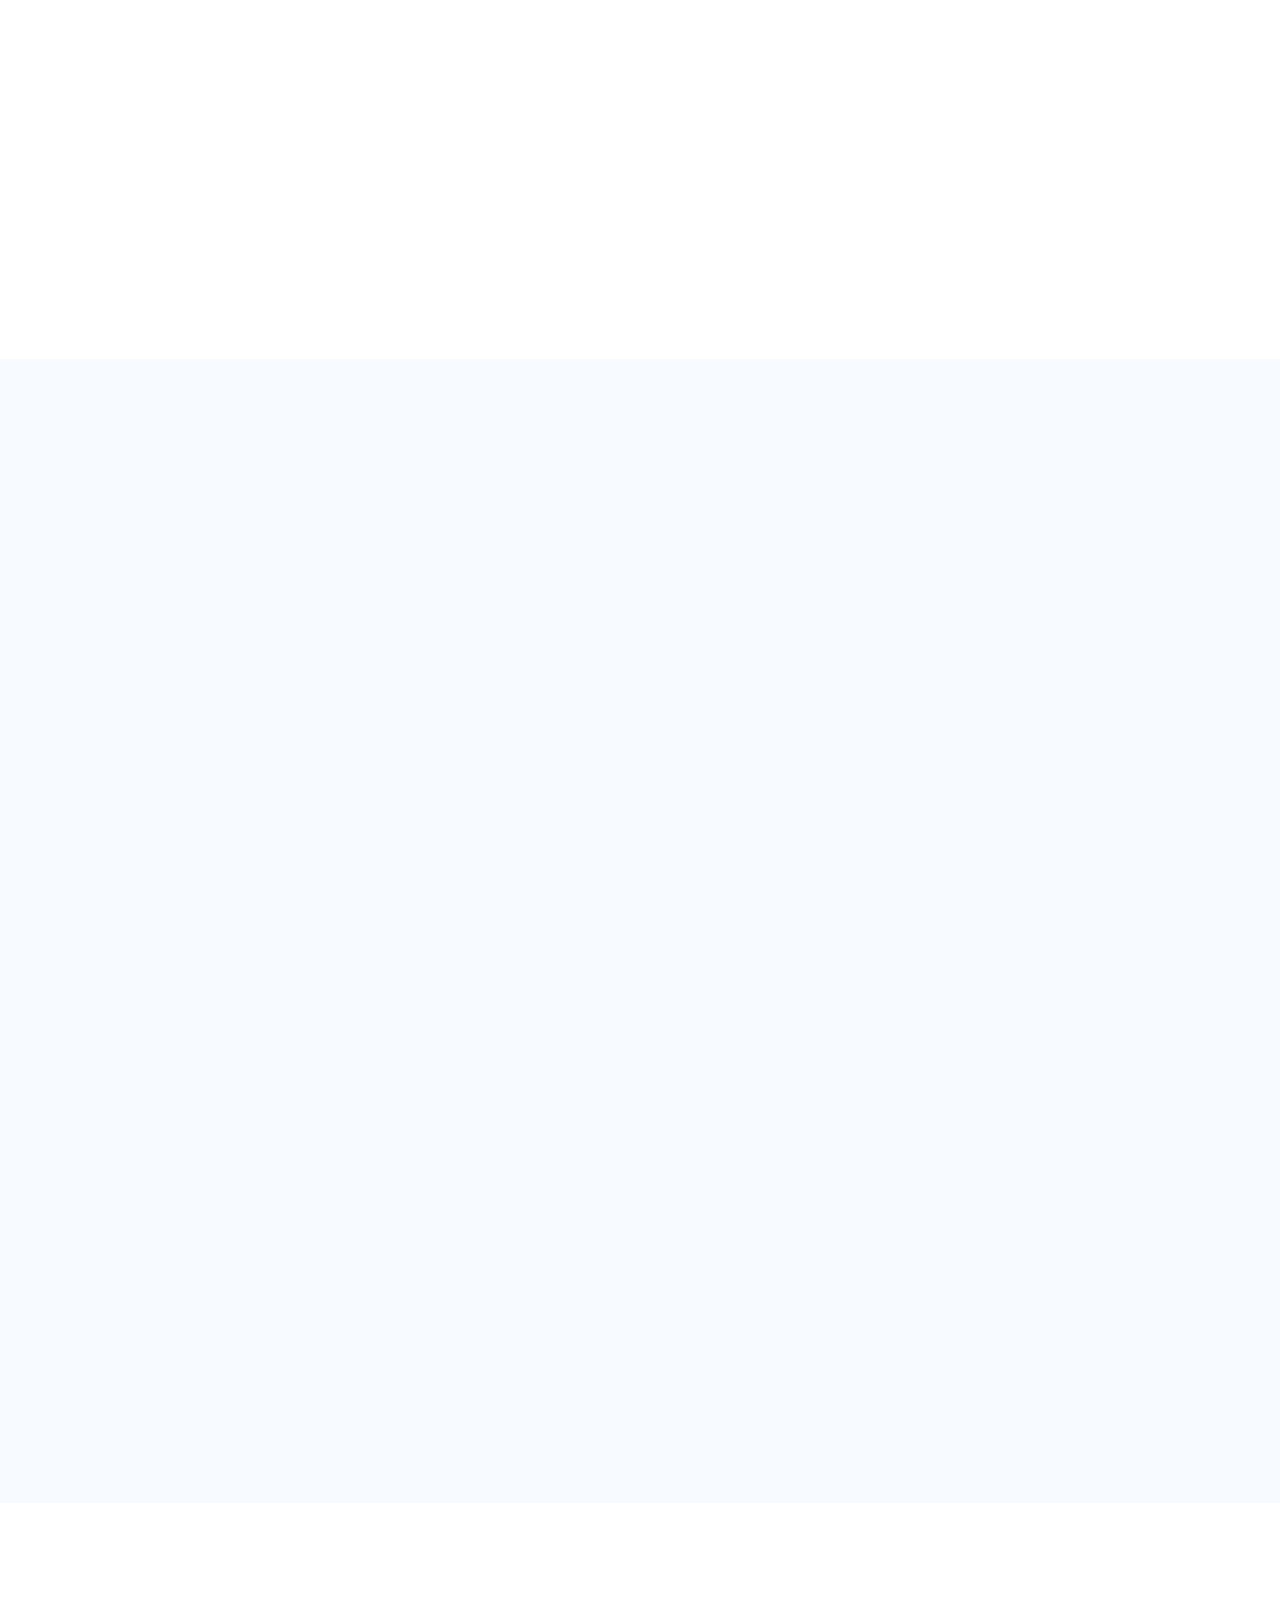
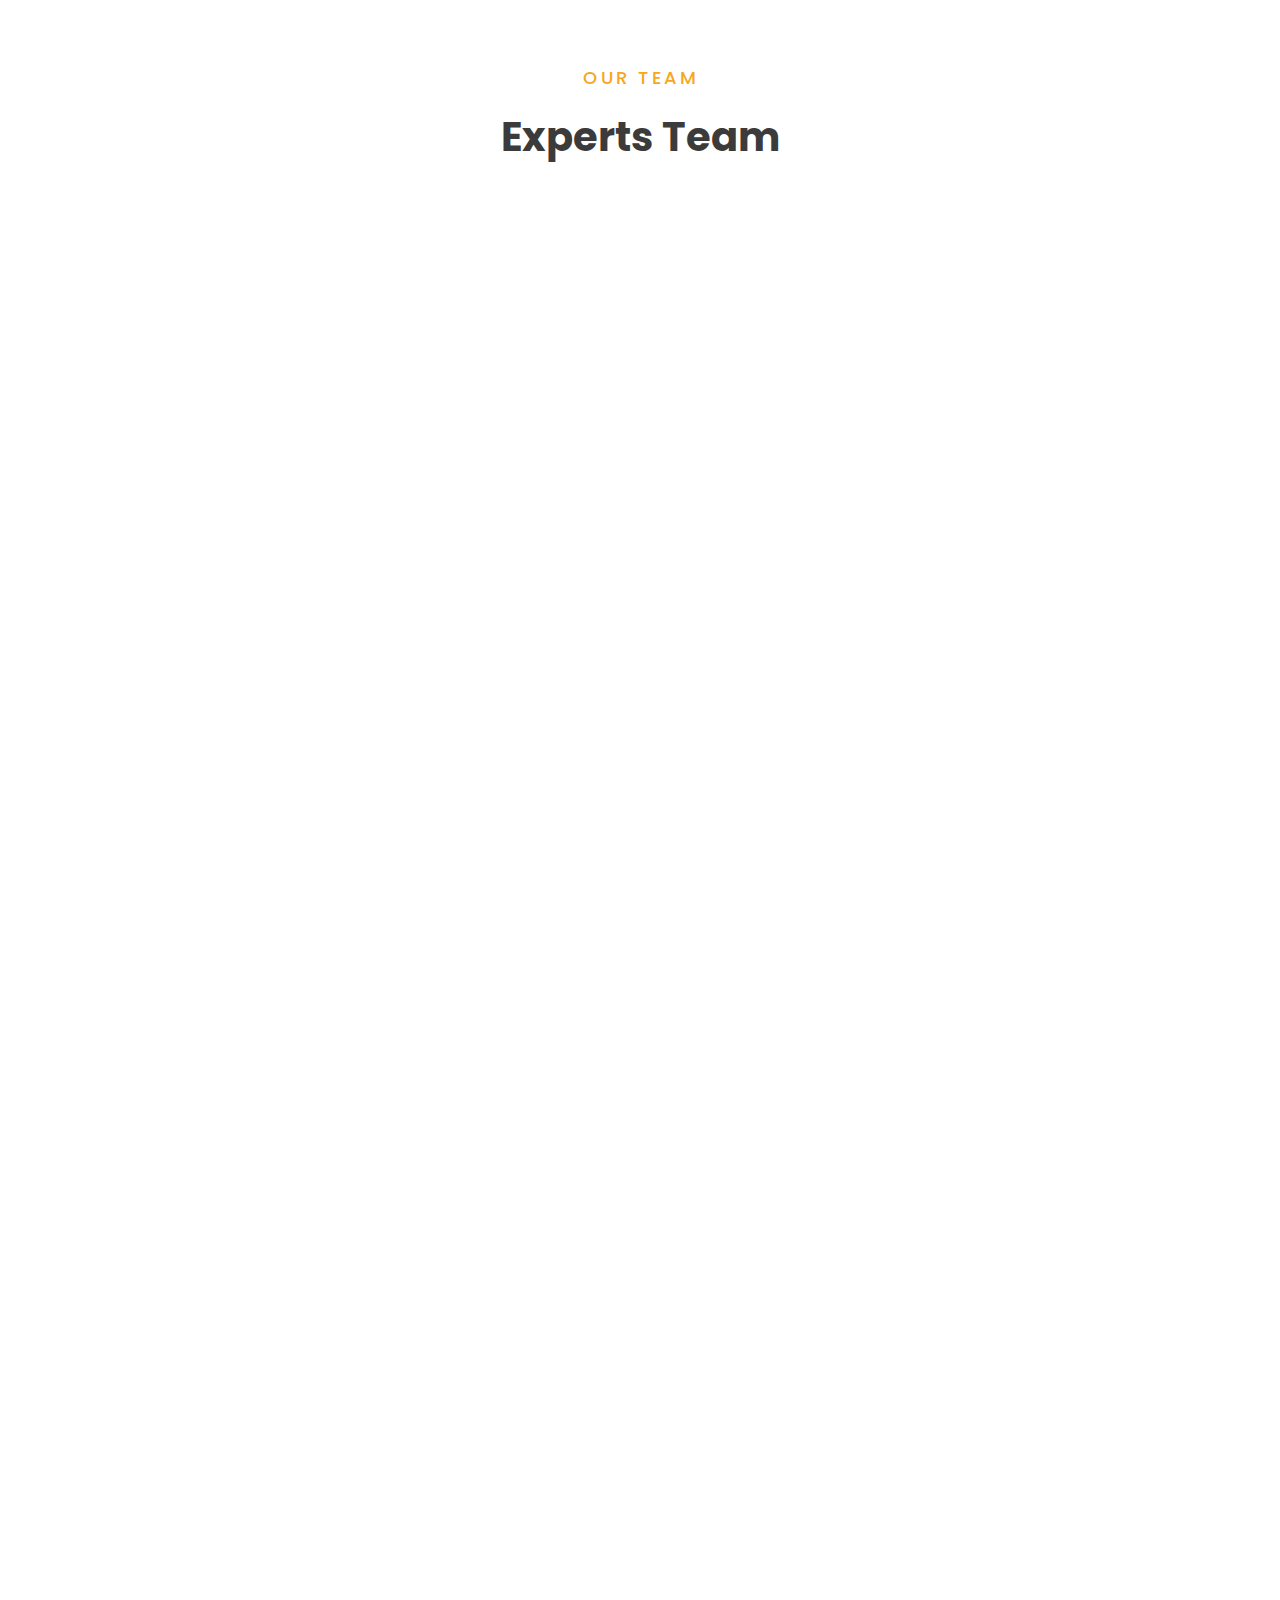
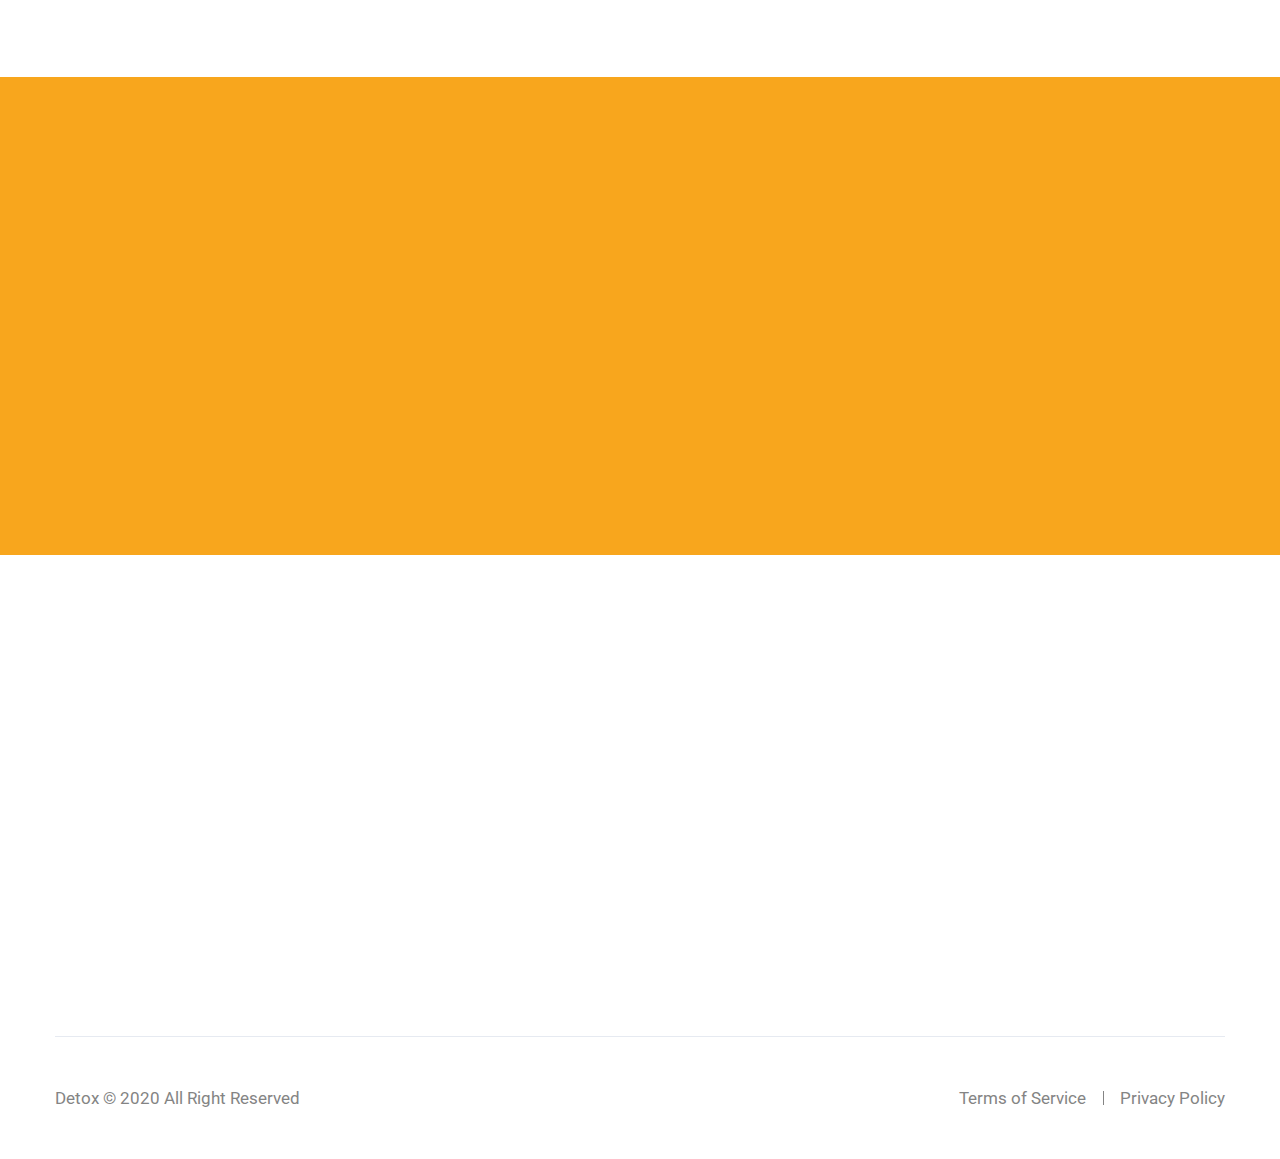
<file: about.html>
<!DOCTYPE html>
<html lang="en">
<head>
<meta charset="utf-8">
<meta http-equiv="X-UA-Compatible" content="IE=edge">
<meta name="viewport" content="width=device-width, initial-scale=1.0, maximum-scale=1.0, user-scalable=0">

<title>Detox - HTML 5 Template Preview</title>

<!-- Fav Icon -->
<link rel="icon" href="assets/images/favicon.ico" type="image/x-icon">

<!-- Google Fonts -->
<link href="https://fonts.googleapis.com/css?family=Poppins:300,300i,400,400i,500,500i,600,600i,700,700i,800,800i,900,900i&display=swap" rel="stylesheet">
<link href="https://fonts.googleapis.com/css?family=Roboto:300,300i,400,400i,500,500i,700,700i,900,900i&display=swap" rel="stylesheet">

<!-- Stylesheets -->
<link href="assets/css/font-awesome-all.css" rel="stylesheet">
<link href="assets/css/flaticon.css" rel="stylesheet">
<link href="assets/css/owl.css" rel="stylesheet">
<link href="assets/css/bootstrap.css" rel="stylesheet">
<link href="assets/css/jquery.fancybox.min.css" rel="stylesheet">
<link href="assets/css/animate.css" rel="stylesheet">
<link href="assets/css/imagebg.css" rel="stylesheet">
<link href="assets/css/color/theme-color.css" id="jssDefault" rel="stylesheet">
<link href="assets/css/switcher-style.css" rel="stylesheet">
<link href="assets/css/rtl.css" rel="stylesheet">
<link href="assets/css/style.css" rel="stylesheet">
<link href="assets/css/responsive.css" rel="stylesheet">

</head>


<!-- page wrapper -->
<body class="boxed_wrapper ltr">

    <!-- preloader -->
    <div class="preloader"></div>
    <!-- preloader -->

    <!-- page-direction -->
    <div class="page_direction">
        <div class="demo-rtl direction_switch"><button class="rtl">RTL</button></div>
        <div class="demo-ltr direction_switch"><button class="ltr">LTR</button></div>
    </div>
    <!-- page-direction end -->


    <!-- switcher menu -->
    
    <!-- end switcher menu -->

    <!-- main header -->
    <header class="main-header">
        <div class="outer-container">
            <div class="header-upper clearfix">
                <div class="outer-box pull-left">
                    <div class="logo-box pull-left">
                        <figure class="logo"><a href="index.html"><img width="100" src="assets/images/logo.png" alt=""></a></figure>
                    </div>
                    <div class="menu-area pull-left">
                        <!--Mobile Navigation Toggler-->
                        <div class="mobile-nav-toggler">
                            <i class="icon-bar"></i>
                            <i class="icon-bar"></i>
                            <i class="icon-bar"></i>
                        </div>
                        <nav class="main-menu navbar-expand-md navbar-light">
                            <div class="collapse navbar-collapse show clearfix" id="navbarSupportedContent">
                                <ul class="navigation clearfix">
                                    <li class="dropdown"><a href="index.html">Home</a>
                                        <!-- <ul>
                                            <li><a href="index.html">Home Page One</a></li>
                                            <li><a href="index-2.html">Home Page Two</a></li>
                                            <li><a href="index-3.html">Home Page Three</a></li>
                                            <li><a href="index-boxed.html">Home Boxed</a></li>
                                            <li><a href="index-onepage.html">Home OnePage</a></li>
                                            <li class="dropdown"><a href="about.html">Home Page</a>
                                                <ul>
                                                    <li><a href="index.html">Home Page One</a></li>
                                                    <li><a href="index-2.html">Home Page Two</a></li>
                                                    <li><a href="index-3.html">Home Page Three</a></li>
                                                </ul>
                                            </li>
                                        </ul> -->
                                    </li> 
                                    <li>
                                        <a href="service.html">Services</a>
                                        <ul>
                                            <li><a href="service-1.html">Data Consultancy</a></li>
                                            <li><a href="service-2.html">Data Analysis</a></li>
                                            <li><a href="service-3.html">Data Engineering</a></li>
                                            <li><a href="service-4.html">Data Strategy & Governance</a></li>
                                            <li><a href="service-5.html">BI & Data Analytics</a></li>
                                            <li><a href="service-element.html">element</a></li>

                                        </ul>
                                    </li>
                                    <li class="current dropdown"><a href="about.html">Pages</a>
                                        <ul class="megamenu">
                                            <li><a href="about.html">About Us</a></li>
                                            <li><a href="service.html">Services One</a></li>
                                            <li><a href="team-element-2.html">Team Elements 02</a></li>
                                            <li><a href="feature-element-1.html">Feature Elements 01</a></li>
                                            <li><a href="portfolio.html">Portfolio Grid</a></li>
                                            <li><a href="service-2.html">Services Two</a></li>
                                            <li><a href="counter-element-1.html">Counter Elements 01</a></li>
                                            <li><a href="feature-element-2.html">Feature Elements 02</a></li>
                                            <li><a href="portfolio-2.html">Portfolio Masonry</a></li>
                                            <li><a href="error.html">Error Page</a></li>
                                            <li><a href="counter-element-2.html">Counter Elements 02</a></li>
                                            <li><a href="about-element-1.html">About Elements 01</a></li>
                                            <li><a href="portfolio-details.html">Portfolio Details</a></li>
                                            <li><a href="blog-grid.html">Blog Grid</a></li>
                                            <li><a href="contact.html">Contact</a></li>
                                            <li><a href="about-element-2.html">About Elements 02</a></li>
                                            <li><a href="team.html">Our Team</a></li>
                                            <li><a href="blog-masonry.html">Blog Masonry</a></li>
                                            <li><a href="service-element.html">Service Elements</a></li>
                                            <li><a href="process-element-1.html">Process Elements 01</a></li>
                                            <li><a href="faq.html">Faq's</a></li>
                                            <li><a href="blog-standard.html">Blog Standard</a></li>
                                            <li><a href="faq-element.html">Faq's Elements</a></li>
                                            <li><a href="process-element-2.html">Process Elements 02</a></li>
                                            <li><a href="pricing.html">Pricing Plan</a></li>
                                            <li><a href="blog-details.html">Blog Details</a></li>
                                            <li><a href="choose-element.html">Choose Elements</a></li>
                                            <li><a href="team-element-1.html">Team Elements 01</a></li>
                                        </ul>
                                    </li>
                                    <li class="dropdown"><a href="about.html">Elements</a>
                                        <ul>
                                            <li class="dropdown"><a href="about.html">Feature Elements</a>
                                                <ul>
                                                    <li><a href="feature-element-1.html">Feature Elements 01</a></li>
                                                    <li><a href="feature-element-2.html">Feature Elements 02</a></li>
                                                </ul>
                                            </li>
                                            <li class="dropdown"><a href="about.html">About Elements</a>
                                                <ul>
                                                    <li><a href="about-element-1.html">About Elements 01</a></li>
                                                    <li><a href="about-element-2.html">About Elements 02</a></li>
                                                </ul>
                                            </li>
                                            <li class="dropdown"><a href="about.html">Blog Elements</a>
                                                <ul>
                                                    <li><a href="blog-element-1.html">Blog Elements 01</a></li>
                                                    <li><a href="blog-element-2.html">Blog Elements 02</a></li>
                                                </ul>
                                            </li>
                                            <li class="dropdown"><a href="about.html">Process Elements</a>
                                                <ul>
                                                    <li><a href="process-element-1.html">Process Elements 01</a></li>
                                                    <li><a href="process-element-2.html">Process Elements 02</a></li>
                                                </ul>
                                            </li>
                                            <li class="dropdown"><a href="about.html">Counter Elements</a>
                                                <ul>
                                                    <li><a href="counter-element-1.html">Counter Elements 01</a></li>
                                                    <li><a href="counter-element-2.html">Counter Elements 02</a></li>
                                                </ul>
                                            </li>
                                            <li class="dropdown"><a href="about.html">Team Elements</a>
                                                <ul>
                                                    <li><a href="team-element-1.html">Team Elements 01</a></li>
                                                    <li><a href="team-element-2.html">Team Elements 02</a></li>
                                                </ul>
                                            </li>
                                            <li><a href="service-element.html">Service Elements</a></li>
                                            <li><a href="faq-element.html">Faq's Elements</a></li>
                                            <li><a href="choose-element.html">Choose Elements</a></li>
                                        </ul>
                                    </li>
                                    <li class="dropdown"><a href="about.html">Blog</a>
                                        <ul>
                                            <li><a href="blog-grid.html">Blog Grid</a></li>
                                            <li><a href="blog-masonry.html">Blog Masonry</a></li>
                                            <li><a href="blog-standard.html">Blog Standard</a></li>
                                            <li><a href="blog-details.html">Blog Details</a></li>
                                        </ul>
                                    </li>                              
                                    <li><a href="contact.html">Contact</a></li>
                                </ul>
                            </div>
                        </nav>
                    </div>
                </div>
                <div class="menu-right-content pull-right">
                    <div class="phone">Call Us <a href="tel:880762009">+880.762.009</a></div>
                    <div class="btn-box"><a href="about.html">Login</a></div>
                </div>
            </div>
        </div>

        <!--sticky Header-->
        <div class="sticky-header">
            <div class="container clearfix">
                <figure class="logo-box"><a href="index.html"><img src="assets/images/small-logo.png" alt=""></a></figure>
                <div class="menu-area">
                    <nav class="main-menu clearfix">
                        <!--Keep This Empty / Menu will come through Javascript-->
                    </nav>
                </div>
            </div>
        </div>
    </header>
    <!-- main-header end -->

    <!-- Mobile Menu  -->
    <div class="mobile-menu">
        <div class="menu-backdrop"></div>
        <div class="close-btn"><i class="fas fa-times"></i></div>
        
        <nav class="menu-box">
            <div class="nav-logo"><a href="index.html"><img src="assets/images/logo-2.png" alt="" title=""></a></div>
            <div class="menu-outer"><!--Here Menu Will Come Automatically Via Javascript / Same Menu as in Header--></div>
            <div class="contact-info">
                <h4>Contact Info</h4>
                <ul>
                    <li>Chicago 12, Melborne City, USA</li>
                    <li><a href="tel:+8801682648101">+88 01682648101</a></li>
                    <li><a href="mailto:info@example.com">info@example.com</a></li>
                </ul>
            </div>
            <div class="social-links">
                <ul class="clearfix">
                    <li><a href="about.html"><span class="fab fa-twitter"></span></a></li>
                    <li><a href="about.html"><span class="fab fa-facebook-square"></span></a></li>
                    <li><a href="about.html"><span class="fab fa-pinterest-p"></span></a></li>
                    <li><a href="about.html"><span class="fab fa-instagram"></span></a></li>
                    <li><a href="about.html"><span class="fab fa-youtube"></span></a></li>
                </ul>
            </div>
        </nav>
    </div><!-- End Mobile Menu -->

    
    <!--Page Title-->
    <section class="page-title bg-color-1 text-center">
        <div class="pattern-layer" style="background-image: url(assets/images/shape/pattern-18.png);"></div>
        <div class="auto-container">
            <div class="content-box">
                <h1>About Us</h1>
                <ul class="bread-crumb clearfix">
                    <li><a href="index.html">Home</a></li>
                    <li>About Us</li>
                </ul>
            </div>
        </div>
    </section>
    <!--End Page Title-->


    <!-- about-section -->
    <section class="about-section sec-pad">
        <div class="auto-container">
            <div class="row clearfix">
                <div class="col-lg-6 col-md-6 col-sm-12 image-column">
                    <div id="image_block_01">
                        <div class="image-box wow slideInLeft" data-wow-delay="0ms" data-wow-duration="1500ms">
                            <figure class="image js-tilt"><img src="assets/images/resource/illustration-2.png" alt=""></figure>
                        </div>
                    </div>
                </div>
                <div class="col-lg-6 col-md-6 col-sm-12 content-column">
                    <div id="content_block_01">
                        <div class="content-box">
                            <div class="sec-title wow slideInUp" data-wow-delay="00ms" data-wow-duration="1500ms">
                                <p>About ZakaaTech</p>
                                <h2>ZakaaTech is a leading provider of data management.</h2>
                            </div>
                            <div class="text wow slideInUp" data-wow-delay="300ms" data-wow-duration="1500ms">
                                <p>analysis, engineering, and artificial intelligence solutions. We are dedicated to helping businesses unlock the full potential of their data through cutting-edge technologies and expert analysis..</p>
                            </div>
                            <ul class="list-item clearfix wow slideInUp" data-wow-delay="600ms" data-wow-duration="1500ms">
                                <li>Various Analysis Options</li>
                                <li>Page Load Details (time, size, number of requests)</li>
                                <li>Waterfall, Video and Report History</li>
                            </ul>
                            <div class="btn-box wow slideInUp" data-wow-delay="900ms" data-wow-duration="1500ms"><a href="about.html" class="theme-btn style-one">Read More</a></div>
                        </div>
                    </div>
                </div>
            </div>
        </div>
    </section>
    <!-- about-section end -->


    <!-- feature-style-two -->
    <section class="feature-style-two">
        <div class="auto-container">
            <div class="row clearfix">
                <div class="col-lg-6 col-md-6 col-sm-12 inner-column">
                    <div class="inner-box wow fadeInLeft" data-wow-delay="200ms" data-wow-duration="1500ms">
                        <h3>Our Mission</h3>
                        <p>At ZakaaTech, our mission is to help businesses unlock the full potential of their data through cutting-edge technologies and expert analysis. We believe that data is the key to unlocking growth and innovation, and we strive to help our clients harness the power of data to drive their success.
                            .</p>
                        <ul class="list-item">
                            <li>Various Analysis Options.</li>
                            <li>Page Load Details.</li>
                        </ul>
                    </div>
                </div>
                <div class="col-lg-6 col-md-6 col-sm-12 inner-column">
                    <div class="inner-box wow fadeInRight" data-wow-delay="200ms" data-wow-duration="1500ms">
                        <h3>Our Vision</h3>
                        <div class="text">
                            <p> Our vision is to be the leading provider of data management, analysis, engineering, and artificial intelligence solutions, helping businesses across all industries to achieve their goals through the power of data. We aim to be a trusted partner to our clients.</p>
                            <p>providing innovative and effective solutions that deliver measurable value.</p>
                        </div>
                    </div>
                </div>
            </div>
        </div>
    </section>
    <!-- feature-style-two end -->


    <!-- chooseus-section -->
    <section class="chooseus-section bg-color-1">
        <div class="auto-container">
            <div class="row clearfix">
                <div class="col-lg-6 col-md-12 col-sm-12 content-column">
                    <div id="content_block_08">
                        <div class="content-box">
                            <div class="top-box">
                                <div class="sec-title wow fadeInUp" data-wow-delay="00ms" data-wow-duration="1500ms">
                                    <p>People Love Us</p>
                                    <h2>Why Choose Us?</h2>
                                </div>
                                <div class="text wow fadeInUp" data-wow-delay="200ms" data-wow-duration="1500ms">
                                    <p>At ZakaaTech, we are committed to upholding the highest standards of integrity, professionalism, and customer service. We believe in:</p>
                                </div>
                            </div>
                            <div class="inner-box clearfix wow fadeInUp" data-wow-delay="400ms" data-wow-duration="1500ms">
                                <div class="single-item">
                                    <div class="icon-box"><i class="flaticon-verified"></i></div>
                                    <h3>Excellence: </h3>
                                    <p>We are committed to delivering high-quality, innovative solutions that exceed our client's expectations.</p>
                                </div>
                                <div class="single-item">
                                    <div class="icon-box"><i class="flaticon-data-integration"></i></div>
                                    <h3>Collaboration:</h3>
                                    <p>We work closely with our clients to understand their unique needs and challenges, and to develop solutions that are tailored to their specific requirements.</p>
                                </div>
                                <div class="single-item">
                                    <div class="icon-box"><i class="flaticon-robot"></i></div>
                                    <h3>Integrity:</h3>
                                    <p>We conduct our business with the highest levels of honesty, ethics, and transparency.</p>
                                </div>
                                <div class="single-item">
                                    <div class="icon-box"><i class="flaticon-search"></i></div>
                                    <h3>Innovation: </h3>
                                    <p>We are always looking for new and better ways to solve our clients' problems, and to stay at the forefront of the latest technologies and trends.</p>
                                </div>
                            </div>
                        </div>
                    </div>
                </div>
                <div class="col-lg-6 col-md-12 col-sm-12">
                    <div id="image_block_07">
                        <div class="image-box wow slideInRight" data-wow-delay="0ms" data-wow-duration="1500ms">
                            <figure class="image js-tilt"><img src="assets/images/service/service-1.png" alt=""></figure>
                        </div>
                    </div>
                </div>
            </div>
        </div>
    </section>
    <!-- chooseus-section end -->


    <!-- team-section -->
    <section class="team-section text-center sec-pad">
        <div class="auto-container">
            <div class="sec-title">
                <p>Our Team</p>
                <h2>Experts Team</h2>
            </div>
            <div class="inner-content">
                <div class="row clearfix">
                    <div class="col-lg-4 col-md-6 col-sm-12 team-block">
                        <div class="team-block-one wow fadeInUp" data-wow-delay="00ms" data-wow-duration="1500ms">
                            <div class="inner-box">
                                <figure class="image-box">
                                    <img src="assets/images/team/team-1.jpg" alt="">
                                    <ul class="social-links">
                                        <li><a href="about.html"><i class="fab fa-facebook-f"></i></a></li>
                                        <li><a href="about.html"><i class="fab fa-twitter"></i></a></li>
                                        <li><a href="about.html"><i class="fab fa-vimeo-v"></i></a></li>
                                        <li><a href="about.html"><i class="fab fa-linkedin-in"></i></a></li>
                                    </ul>
                                </figure>
                                <div class="lower-content">
                                    <h3><a href="about.html">Nicolas Lawson</a></h3>
                                    <span class="designation">Data Scientists</span>
                                    <P>Our data scientists are experts in statistical analysis, machine learning, and other advanced data analysis techniques, and can help businesses to extract insights and value from their data.</P>
                                 </div>
                            </div>
                        </div>
                    </div>
                    <div class="col-lg-4 col-md-6 col-sm-12 team-block">
                        <div class="team-block-one wow fadeInUp" data-wow-delay="200ms" data-wow-duration="1500ms">
                            <div class="inner-box">
                                <figure class="image-box">
                                    <img src="assets/images/team/team-2.jpg" alt="">
                                    <ul class="social-links">
                                        <li><a href="about.html"><i class="fab fa-facebook-f"></i></a></li>
                                        <li><a href="about.html"><i class="fab fa-twitter"></i></a></li>
                                        <li><a href="about.html"><i class="fab fa-vimeo-v"></i></a></li>
                                        <li><a href="about.html"><i class="fab fa-linkedin-in"></i></a></li>
                                    </ul>
                                </figure>
                                <div class="lower-content">
                                    <h3><a href="about.html">Gwen Johnson</a></h3>
                                    <span class="designation">Data Engineers</span>
                                    <P>Our data engineers are experienced in building robust data pipelines and infrastructure, and can help businesses to ensure that their data is secure and easily accessible.</P>
                                </div>
                            </div>
                        </div>
                    </div>
                    <div class="col-lg-4 col-md-6 col-sm-12 team-block">
                        <div class="team-block-one wow fadeInUp" data-wow-delay="400ms" data-wow-duration="1500ms">
                            <div class="inner-box">
                                <figure class="image-box">
                                    <img src="assets/images/team/team-3.jpg" alt="">
                                    <ul class="social-links">
                                        <li><a href="about.html"><i class="fab fa-facebook-f"></i></a></li>
                                        <li><a href="about.html"><i class="fab fa-twitter"></i></a></li>
                                        <li><a href="about.html"><i class="fab fa-vimeo-v"></i></a></li>
                                        <li><a href="about.html"><i class="fab fa-linkedin-in"></i></a></li>
                                    </ul>
                                </figure>
                                <div class="lower-content">
                                    <h3><a href="about.html">Thomas Olsen</a></h3>
                                    <span class="designation">AI Experts</span>
                                    <P>Our AI experts are skilled in the latest AI technologies, such as natural language processing, computer vision, and robotics, and can help businesses to leverage these technologies to drive growth and innovation.</P>
                               </div>
                            </div>
                        </div>
                    </div> <div class="col-lg-4 col-md-6 col-sm-12 team-block">
                        <div class="team-block-one wow fadeInUp" data-wow-delay="00ms" data-wow-duration="1500ms">
                            <div class="inner-box">
                                <figure class="image-box">
                                    <img src="assets/images/team/team-1.jpg" alt="">
                                    <ul class="social-links">
                                        <li><a href="about.html"><i class="fab fa-facebook-f"></i></a></li>
                                        <li><a href="about.html"><i class="fab fa-twitter"></i></a></li>
                                        <li><a href="about.html"><i class="fab fa-vimeo-v"></i></a></li>
                                        <li><a href="about.html"><i class="fab fa-linkedin-in"></i></a></li>
                                    </ul>
                                </figure>
                                <div class="lower-content">
                                    <h3><a href="about.html">Nicolas Lawson</a></h3>
                                    <span class="designation">Business Analysts</span>
                                    <P>Our business analysts are experienced in working with businesses to identify their unique needs and challenges and to develop solutions that are tailored to their specific requirements.</P>
                                 </div>
                            </div>
                        </div>
                    </div>
                </div>
            </div>
        </div>
    </section>
    <!-- team-section end -->


    <!-- cta-section -->
    <section class="cta-section bg-color-2">
        <div class="pattern-box">
            <div class="pattern-1" style="background-image: url(assets/images/shape/pattern-7.png);"></div>
            <div class="pattern-2" style="background-image: url(assets/images/shape/pattern-8.png);"></div>
        </div>
        <div class="auto-container">
            <div class="content-box text-center wow fadeInUp" data-wow-delay="0ms" data-wow-duration="1500ms">
                <h2>Get Ready to Started It’s Fast, Free & Very Easy</h2>
                <a href="about.html" class="theme-btn style-three">Learn More</a>
            </div>
        </div>
    </section>
    <!-- cta-sectione end -->


    <!-- main-footer -->
    <footer class="main-footer">
        <div class="auto-container">
            <div class="footer-top">
                <div class="widget-section wow fadeInUp" data-wow-delay="0ms" data-wow-duration="1500ms">
                    <div class="row clearfix">
                        <div class="col-lg-3 col-md-6 col-sm-12 footer-column">
                            <div class="footer-widget logo-widget">
                                <figure class="footer-logo"><a href="index.html"><img src="assets/images/footer-logo.png" alt=""></a></figure>
                                <div class="text">
                                    <p>Lorem ipsum dolor amet consectetur adipielit sed eiusm tempor incididunt ut labore dolore.</p>
                                </div>
                            </div>
                        </div>
                        <div class="col-lg-3 col-md-6 col-sm-12 footer-column">
                            <div class="footer-widget links-widget">
                                <div class="widget-title">
                                    <h3>Quick Link</h3>
                                </div>
                                <div class="widget-content">
                                    <ul>
                                        <li><a href="about.html">Company History</a></li>
                                        <li><a href="about.html">About Us</a></li>
                                        <li><a href="about.html">Contact Us</a></li>
                                        <li><a href="about.html">Services</a></li>
                                        <li><a href="about.html">Privacy Policy</a></li>
                                    </ul>
                                </div>
                            </div>
                        </div>
                        <div class="col-lg-3 col-md-6 col-sm-12 footer-column">
                            <div class="footer-widget links-widget">
                                <div class="widget-title">
                                    <h3>Services</h3>
                                </div>
                                <div class="widget-content">
                                    <ul>
                                        <li><a href="about.html">Company History</a></li>
                                        <li><a href="about.html">About Us</a></li>
                                        <li><a href="about.html">Contact Us</a></li>
                                        <li><a href="about.html">Services</a></li>
                                        <li><a href="about.html">Privacy Policy</a></li>
                                    </ul>
                                </div>
                            </div>
                        </div>
                        <div class="col-lg-3 col-md-6 col-sm-12 footer-column">
                            <div class="footer-widget contact-widget">
                                <div class="widget-title">
                                    <h3>Contact Info</h3>
                                </div>
                                <div class="widget-content">
                                    <ul>
                                        <li>Flat 20, Reynolds Neck, North Hele naville, FV77 8WS</li>
                                        <li><a href="tel:23055873407">+2(305) 587-3407</a></li>
                                        <li><a href="mailto:info@example.com">info@example.com</a></li>
                                    </ul>
                                </div>
                                <ul class="social-links clearfix">
                                    <li><a href="about.html"><i class="fab fa-facebook-f"></i></a></li>
                                    <li><a href="about.html"><i class="fab fa-twitter"></i></a></li>
                                    <li><a href="about.html"><i class="fab fa-vimeo-v"></i></a></li>
                                    <li><a href="about.html"><i class="fab fa-linkedin-in"></i></a></li>
                                </ul>
                            </div>
                        </div>
                    </div>
                </div>
            </div>
            <div class="footer-bottom clearfix">
                <div class="copyright pull-left">
                    <p><a href="index.html">Detox</a> &copy; 2020 All Right Reserved</p>
                </div>
                <ul class="footer-nav pull-right">
                    <li><a href="about.html">Terms of Service</a></li>
                    <li><a href="about.html">Privacy Policy</a></li>
                </ul>
            </div>
        </div>
    </footer>
    <!-- main-footer end -->



<!--Scroll to top-->
<button class="scroll-top scroll-to-target" data-target="html">
    <span class="fa fa-arrow-up"></span>
</button>


<!-- jequery plugins -->
<script src="assets/js/jquery.js"></script>
<script src="assets/js/popper.min.js"></script>
<script src="assets/js/bootstrap.min.js"></script>
<script src="assets/js/owl.js"></script>
<script src="assets/js/wow.js"></script>
<script src="assets/js/validation.js"></script>
<script src="assets/js/jquery.fancybox.js"></script>
<script src="assets/js/appear.js"></script>
<script src="assets/js/scrollbar.js"></script>
<script src="assets/js/tilt.jquery.js"></script>
<script src="assets/js/jQuery.style.switcher.min.js"></script>

<!-- main-js -->
<script src="assets/js/script.js"></script>

</body><!-- End of .page_wrapper -->
</html>
</file>
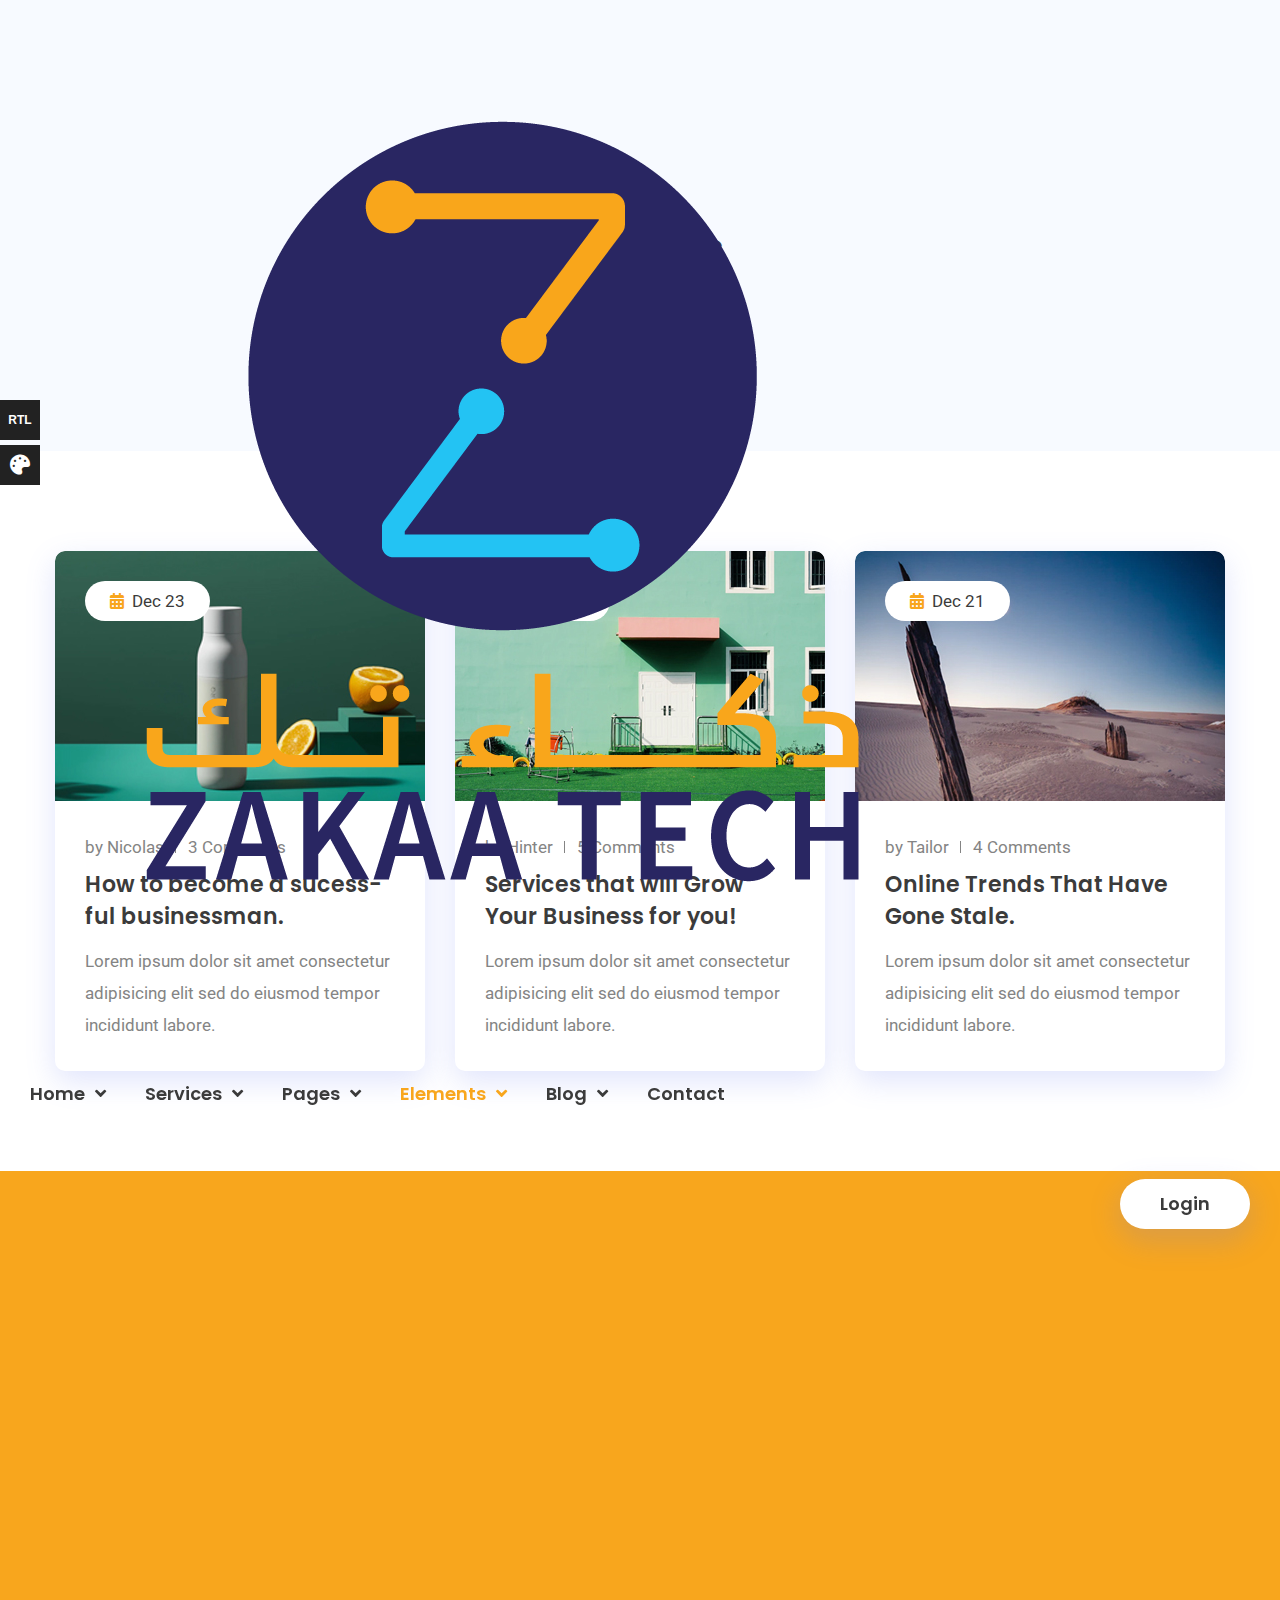
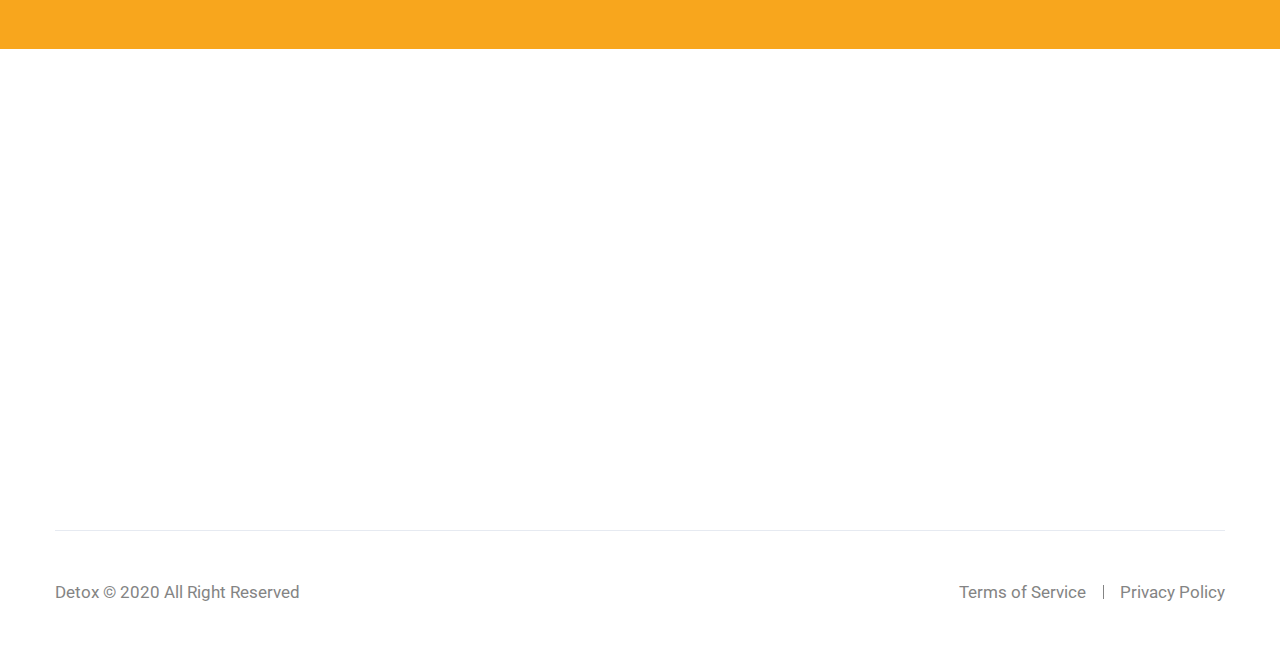
<file: blog-element-1.html>
<!DOCTYPE html>
<html lang="en">
<head>
<meta charset="utf-8">
<meta http-equiv="X-UA-Compatible" content="IE=edge">
<meta name="viewport" content="width=device-width, initial-scale=1.0, maximum-scale=1.0, user-scalable=0">

<title>Detox - HTML 5 Template Preview</title>

<!-- Fav Icon -->
<link rel="icon" href="assets/images/favicon.ico" type="image/x-icon">

<!-- Google Fonts -->
<link href="https://fonts.googleapis.com/css?family=Poppins:300,300i,400,400i,500,500i,600,600i,700,700i,800,800i,900,900i&display=swap" rel="stylesheet">
<link href="https://fonts.googleapis.com/css?family=Roboto:300,300i,400,400i,500,500i,700,700i,900,900i&display=swap" rel="stylesheet">

<!-- Stylesheets -->
<link href="assets/css/font-awesome-all.css" rel="stylesheet">
<link href="assets/css/flaticon.css" rel="stylesheet">
<link href="assets/css/owl.css" rel="stylesheet">
<link href="assets/css/bootstrap.css" rel="stylesheet">
<link href="assets/css/jquery.fancybox.min.css" rel="stylesheet">
<link href="assets/css/animate.css" rel="stylesheet">
<link href="assets/css/imagebg.css" rel="stylesheet">
<link href="assets/css/color/theme-color.css" id="jssDefault" rel="stylesheet">
<link href="assets/css/switcher-style.css" rel="stylesheet">
<link href="assets/css/rtl.css" rel="stylesheet">
<link href="assets/css/style.css" rel="stylesheet">
<link href="assets/css/responsive.css" rel="stylesheet">

</head>


<!-- page wrapper -->
<body class="boxed_wrapper ltr">

    <!-- preloader -->
    <div class="preloader"></div>
    <!-- preloader -->

    <!-- page-direction -->
    <div class="page_direction">
        <div class="demo-rtl direction_switch"><button class="rtl">RTL</button></div>
        <div class="demo-ltr direction_switch"><button class="ltr">LTR</button></div>
    </div>
    <!-- page-direction end -->


    <!-- switcher menu -->
    <div class="switcher">
        <div class="switch_btn">
            <button><i class="fas fa-palette"></i></button>
        </div>
        <div class="switch_menu">
            <!-- color changer -->
            <div class="switcher_container">
                <ul id="styleOptions" title="switch styling">
                    <li>
                        <a href="javascript: void(0)" data-theme="blue" class="blue-color"></a>
                    </li>
                    <li>
                        <a href="javascript: void(0)" data-theme="pink" class="pink-color"></a>
                    </li>
                    <li>
                        <a href="javascript: void(0)" data-theme="violet" class="violet-color"></a>
                    </li>
                    <li>
                        <a href="javascript: void(0)" data-theme="crimson" class="crimson-color"></a>
                    </li>
                    <li>
                        <a href="javascript: void(0)" data-theme="orange" class="orange-color"></a>
                    </li>
                </ul>
            </div> 
        </div>
    </div>
    <!-- end switcher menu -->


    <!-- main header -->
    <header class="main-header">
        <div class="outer-container">
            <div class="header-upper clearfix">
                <div class="outer-box pull-left">
                    <div class="logo-box pull-left">
                        <figure class="logo"><a href="index.html"><img src="assets/images/logo.png" alt=""></a></figure>
                    </div>
                    <div class="menu-area pull-left">
                        <!--Mobile Navigation Toggler-->
                        <div class="mobile-nav-toggler">
                            <i class="icon-bar"></i>
                            <i class="icon-bar"></i>
                            <i class="icon-bar"></i>
                        </div>
                        <nav class="main-menu navbar-expand-md navbar-light">
                            <div class="collapse navbar-collapse show clearfix" id="navbarSupportedContent">
                                <ul class="navigation clearfix">
                                    <li class="dropdown"><a href="blog-element-1.html">Home</a>
                                        <ul>
                                            <li><a href="index.html">Home Page One</a></li>
                                            <li><a href="index-2.html">Home Page Two</a></li>
                                            <li><a href="index-3.html">Home Page Three</a></li>
                                            <li><a href="index-boxed.html">Home Boxed</a></li>
                                            <li><a href="index-onepage.html">Home OnePage</a></li>
                                            <li class="dropdown"><a href="blog-element-1.html">Home Page</a>
                                                <ul>
                                                    <li><a href="index.html">Home Page One</a></li>
                                                    <li><a href="index-2.html">Home Page Two</a></li>
                                                    <li><a href="index-3.html">Home Page Three</a></li>
                                                </ul>
                                            </li>
                                        </ul>
                                    </li> 
                                    <li class="dropdown"><a href="blog-element-1.html">Services</a>
                                        <ul>
                                            <li><a href="service.html">Services One</a></li>
                                            <li><a href="service-2.html">Services Two</a></li>
                                        </ul>
                                    </li>
                                    <li class="dropdown"><a href="blog-element-1.html">Pages</a>
                                        <ul class="megamenu">
                                            <li><a href="about.html">About Us</a></li>
                                            <li><a href="service.html">Services One</a></li>
                                            <li><a href="team-element-2.html">Team Elements 02</a></li>
                                            <li><a href="feature-element-1.html">Feature Elements 01</a></li>
                                            <li><a href="portfolio.html">Portfolio Grid</a></li>
                                            <li><a href="service-2.html">Services Two</a></li>
                                            <li><a href="counter-element-1.html">Counter Elements 01</a></li>
                                            <li><a href="feature-element-2.html">Feature Elements 02</a></li>
                                            <li><a href="portfolio-2.html">Portfolio Masonry</a></li>
                                            <li><a href="error.html">Error Page</a></li>
                                            <li><a href="counter-element-2.html">Counter Elements 02</a></li>
                                            <li><a href="about-element-1.html">About Elements 01</a></li>
                                            <li><a href="portfolio-details.html">Portfolio Details</a></li>
                                            <li><a href="blog-grid.html">Blog Grid</a></li>
                                            <li><a href="contact.html">Contact</a></li>
                                            <li><a href="about-element-2.html">About Elements 02</a></li>
                                            <li><a href="team.html">Our Team</a></li>
                                            <li><a href="blog-masonry.html">Blog Masonry</a></li>
                                            <li><a href="service-element.html">Service Elements</a></li>
                                            <li><a href="process-element-1.html">Process Elements 01</a></li>
                                            <li><a href="faq.html">Faq's</a></li>
                                            <li><a href="blog-standard.html">Blog Standard</a></li>
                                            <li><a href="faq-element.html">Faq's Elements</a></li>
                                            <li><a href="process-element-2.html">Process Elements 02</a></li>
                                            <li><a href="pricing.html">Pricing Plan</a></li>
                                            <li><a href="blog-details.html">Blog Details</a></li>
                                            <li><a href="choose-element.html">Choose Elements</a></li>
                                            <li><a href="team-element-1.html">Team Elements 01</a></li>
                                        </ul>
                                    </li>
                                    <li class="current dropdown"><a href="blog-element-1.html">Elements</a>
                                        <ul>
                                            <li class="dropdown"><a href="blog-element-1.html">Feature Elements</a>
                                                <ul>
                                                    <li><a href="feature-element-1.html">Feature Elements 01</a></li>
                                                    <li><a href="feature-element-2.html">Feature Elements 02</a></li>
                                                </ul>
                                            </li>
                                            <li class="dropdown"><a href="blog-element-1.html">About Elements</a>
                                                <ul>
                                                    <li><a href="about-element-1.html">About Elements 01</a></li>
                                                    <li><a href="about-element-2.html">About Elements 02</a></li>
                                                </ul>
                                            </li>
                                            <li class="dropdown"><a href="blog-element-1.html">Blog Elements</a>
                                                <ul>
                                                    <li><a href="blog-element-1.html">Blog Elements 01</a></li>
                                                    <li><a href="blog-element-2.html">Blog Elements 02</a></li>
                                                </ul>
                                            </li>
                                            <li class="dropdown"><a href="blog-element-1.html">Process Elements</a>
                                                <ul>
                                                    <li><a href="process-element-1.html">Process Elements 01</a></li>
                                                    <li><a href="process-element-2.html">Process Elements 02</a></li>
                                                </ul>
                                            </li>
                                            <li class="dropdown"><a href="blog-element-1.html">Counter Elements</a>
                                                <ul>
                                                    <li><a href="counter-element-1.html">Counter Elements 01</a></li>
                                                    <li><a href="counter-element-2.html">Counter Elements 02</a></li>
                                                </ul>
                                            </li>
                                            <li class="dropdown"><a href="blog-element-1.html">Team Elements</a>
                                                <ul>
                                                    <li><a href="team-element-1.html">Team Elements 01</a></li>
                                                    <li><a href="team-element-2.html">Team Elements 02</a></li>
                                                </ul>
                                            </li>
                                            <li><a href="service-element.html">Service Elements</a></li>
                                            <li><a href="faq-element.html">Faq's Elements</a></li>
                                            <li><a href="choose-element.html">Choose Elements</a></li>
                                        </ul>
                                    </li>
                                    <li class="dropdown"><a href="blog-element-1.html">Blog</a>
                                        <ul>
                                            <li><a href="blog-grid.html">Blog Grid</a></li>
                                            <li><a href="blog-masonry.html">Blog Masonry</a></li>
                                            <li><a href="blog-standard.html">Blog Standard</a></li>
                                            <li><a href="blog-details.html">Blog Details</a></li>
                                        </ul>
                                    </li>                              
                                    <li><a href="contact.html">Contact</a></li>
                                </ul>
                            </div>
                        </nav>
                    </div>
                </div>
                <div class="menu-right-content pull-right">
                    <div class="phone">Call Us <a href="tel:880762009">+880.762.009</a></div>
                    <div class="btn-box"><a href="blog-element-1.html">Login</a></div>
                </div>
            </div>
        </div>

        <!--sticky Header-->
        <div class="sticky-header">
            <div class="container clearfix">
                <figure class="logo-box"><a href="index.html"><img src="assets/images/small-logo.png" alt=""></a></figure>
                <div class="menu-area">
                    <nav class="main-menu clearfix">
                        <!--Keep This Empty / Menu will come through Javascript-->
                    </nav>
                </div>
            </div>
        </div>
    </header>
    <!-- main-header end -->

    <!-- Mobile Menu  -->
    <div class="mobile-menu">
        <div class="menu-backdrop"></div>
        <div class="close-btn"><i class="fas fa-times"></i></div>
        
        <nav class="menu-box">
            <div class="nav-logo"><a href="index.html"><img src="assets/images/logo-2.png" alt="" title=""></a></div>
            <div class="menu-outer"><!--Here Menu Will Come Automatically Via Javascript / Same Menu as in Header--></div>
            <div class="contact-info">
                <h4>Contact Info</h4>
                <ul>
                    <li>Chicago 12, Melborne City, USA</li>
                    <li><a href="tel:+8801682648101">+88 01682648101</a></li>
                    <li><a href="mailto:info@example.com">info@example.com</a></li>
                </ul>
            </div>
            <div class="social-links">
                <ul class="clearfix">
                    <li><a href="blog-element-1.html"><span class="fab fa-twitter"></span></a></li>
                    <li><a href="blog-element-1.html"><span class="fab fa-facebook-square"></span></a></li>
                    <li><a href="blog-element-1.html"><span class="fab fa-pinterest-p"></span></a></li>
                    <li><a href="blog-element-1.html"><span class="fab fa-instagram"></span></a></li>
                    <li><a href="blog-element-1.html"><span class="fab fa-youtube"></span></a></li>
                </ul>
            </div>
        </nav>
    </div><!-- End Mobile Menu -->


    <!--Page Title-->
    <section class="page-title bg-color-1 text-center">
        <div class="pattern-layer" style="background-image: url(assets/images/shape/pattern-18.png);"></div>
        <div class="auto-container">
            <div class="content-box">
                <h1>Elements</h1>
                <ul class="bread-crumb clearfix">
                    <li><a href="index.html">Home</a></li>
                    <li>Blog Layout 01</li>
                </ul>
            </div>
        </div>
    </section>
    <!--End Page Title-->


    <!-- news-section -->
    <section class="news-section sec-pad-2">
        <div class="auto-container">
            <div class="row clearfix">
                <div class="col-lg-4 col-md-6 col-sm-12 news-block">
                    <div class="news-block-one wow fadeInUp" data-wow-delay="0ms" data-wow-duration="1500ms">
                        <div class="inner-box">
                            <div class="image-holder">
                                <figure class="image-box"><img src="assets/images/news/news-1.jpg" alt=""></figure>
                                <div class="post-date"><i class="fas fa-calendar-alt"></i><p>Dec 23</p></div>
                                <div class="link"><a href="blog-details.html"><i class="fas fa-arrow-right"></i></a></div>
                            </div>
                            <div class="lower-content">
                                <ul class="post-info">
                                    <li><span>by</span>&nbsp;<a href="index.html">Nicolas</a></li>
                                    <li><a href="index.html">3 Comments</a></li>
                                </ul>
                                <h3><a href="blog-details.html">How to become a sucess- ful businessman.</a></h3>
                                <p>Lorem ipsum dolor sit amet consectetur adipisicing elit sed do eiusmod tempor incididunt labore.</p>
                            </div>
                        </div>
                    </div>
                </div>
                <div class="col-lg-4 col-md-6 col-sm-12 news-block">
                    <div class="news-block-one wow fadeInUp" data-wow-delay="300ms" data-wow-duration="1500ms">
                        <div class="inner-box">
                            <div class="image-holder">
                                <figure class="image-box"><img src="assets/images/news/news-2.jpg" alt=""></figure>
                                <div class="post-date"><i class="fas fa-calendar-alt"></i><p>Dec 22</p></div>
                                <div class="link"><a href="blog-details.html"><i class="fas fa-arrow-right"></i></a></div>
                            </div>
                            <div class="lower-content">
                                <ul class="post-info">
                                    <li><span>by</span>&nbsp;<a href="index.html">Hinter</a></li>
                                    <li><a href="index.html">5 Comments</a></li>
                                </ul>
                                <h3><a href="blog-details.html">Services that will Grow Your Business for you!</a></h3>
                                <p>Lorem ipsum dolor sit amet consectetur adipisicing elit sed do eiusmod tempor incididunt labore.</p>
                            </div>
                        </div>
                    </div>
                </div>
                <div class="col-lg-4 col-md-6 col-sm-12 news-block">
                    <div class="news-block-one wow fadeInUp" data-wow-delay="600ms" data-wow-duration="1500ms">
                        <div class="inner-box">
                            <div class="image-holder">
                                <figure class="image-box"><img src="assets/images/news/news-3.jpg" alt=""></figure>
                                <div class="post-date"><i class="fas fa-calendar-alt"></i><p>Dec 21</p></div>
                                <div class="link"><a href="blog-details.html"><i class="fas fa-arrow-right"></i></a></div>
                            </div>
                            <div class="lower-content">
                                <ul class="post-info">
                                    <li><span>by</span>&nbsp;<a href="index.html">Tailor</a></li>
                                    <li><a href="index.html">4 Comments</a></li>
                                </ul>
                                <h3><a href="blog-details.html">Online Trends That Have Gone Stale.</a></h3>
                                <p>Lorem ipsum dolor sit amet consectetur adipisicing elit sed do eiusmod tempor incididunt labore.</p>
                            </div>
                        </div>
                    </div>
                </div>
            </div>
        </div>
    </section>
    <!-- news-section end -->


    <!-- cta-section -->
    <section class="cta-section bg-color-2">
        <div class="pattern-box">
            <div class="pattern-1" style="background-image: url(assets/images/shape/pattern-7.png);"></div>
            <div class="pattern-2" style="background-image: url(assets/images/shape/pattern-8.png);"></div>
        </div>
        <div class="auto-container">
            <div class="content-box text-center wow fadeInUp" data-wow-delay="0ms" data-wow-duration="1500ms">
                <h2>Get Ready to Started It’s Fast, Free & Very Easy</h2>
                <a href="blog-element-1.html" class="theme-btn style-three">Learn More</a>
            </div>
        </div>
    </section>
    <!-- cta-sectione end -->


    <!-- main-footer -->
    <footer class="main-footer">
        <div class="auto-container">
            <div class="footer-top">
                <div class="widget-section wow fadeInUp" data-wow-delay="0ms" data-wow-duration="1500ms">
                    <div class="row clearfix">
                        <div class="col-lg-3 col-md-6 col-sm-12 footer-column">
                            <div class="footer-widget logo-widget">
                                <figure class="footer-logo"><a href="index.html"><img src="assets/images/footer-logo.png" alt=""></a></figure>
                                <div class="text">
                                    <p>Lorem ipsum dolor amet consectetur adipielit sed eiusm tempor incididunt ut labore dolore.</p>
                                </div>
                            </div>
                        </div>
                        <div class="col-lg-3 col-md-6 col-sm-12 footer-column">
                            <div class="footer-widget links-widget">
                                <div class="widget-title">
                                    <h3>Quick Link</h3>
                                </div>
                                <div class="widget-content">
                                    <ul>
                                        <li><a href="blog-element-1.html">Company History</a></li>
                                        <li><a href="blog-element-1.html">About Us</a></li>
                                        <li><a href="blog-element-1.html">Contact Us</a></li>
                                        <li><a href="blog-element-1.html">Services</a></li>
                                        <li><a href="blog-element-1.html">Privacy Policy</a></li>
                                    </ul>
                                </div>
                            </div>
                        </div>
                        <div class="col-lg-3 col-md-6 col-sm-12 footer-column">
                            <div class="footer-widget links-widget">
                                <div class="widget-title">
                                    <h3>Services</h3>
                                </div>
                                <div class="widget-content">
                                    <ul>
                                        <li><a href="blog-element-1.html">Company History</a></li>
                                        <li><a href="blog-element-1.html">About Us</a></li>
                                        <li><a href="blog-element-1.html">Contact Us</a></li>
                                        <li><a href="blog-element-1.html">Services</a></li>
                                        <li><a href="blog-element-1.html">Privacy Policy</a></li>
                                    </ul>
                                </div>
                            </div>
                        </div>
                        <div class="col-lg-3 col-md-6 col-sm-12 footer-column">
                            <div class="footer-widget contact-widget">
                                <div class="widget-title">
                                    <h3>Contact Info</h3>
                                </div>
                                <div class="widget-content">
                                    <ul>
                                        <li>Flat 20, Reynolds Neck, North Hele naville, FV77 8WS</li>
                                        <li><a href="tel:23055873407">+2(305) 587-3407</a></li>
                                        <li><a href="mailto:info@example.com">info@example.com</a></li>
                                    </ul>
                                </div>
                                <ul class="social-links clearfix">
                                    <li><a href="blog-element-1"><i class="fab fa-facebook-f"></i></a></li>
                                    <li><a href="blog-element-1"><i class="fab fa-twitter"></i></a></li>
                                    <li><a href="blog-element-1"><i class="fab fa-vimeo-v"></i></a></li>
                                    <li><a href="blog-element-1"><i class="fab fa-linkedin-in"></i></a></li>
                                </ul>
                            </div>
                        </div>
                    </div>
                </div>
            </div>
            <div class="footer-bottom clearfix">
                <div class="copyright pull-left">
                    <p><a href="index.html">Detox</a> &copy; 2020 All Right Reserved</p>
                </div>
                <ul class="footer-nav pull-right">
                    <li><a href="blog-element-1.html">Terms of Service</a></li>
                    <li><a href="blog-element-1.html">Privacy Policy</a></li>
                </ul>
            </div>
        </div>
    </footer>
    <!-- main-footer end -->



<!--Scroll to top-->
<button class="scroll-top scroll-to-target" data-target="html">
    <span class="fa fa-arrow-up"></span>
</button>


<!-- jequery plugins -->
<script src="assets/js/jquery.js"></script>
<script src="assets/js/popper.min.js"></script>
<script src="assets/js/bootstrap.min.js"></script>
<script src="assets/js/owl.js"></script>
<script src="assets/js/wow.js"></script>
<script src="assets/js/validation.js"></script>
<script src="assets/js/jquery.fancybox.js"></script>
<script src="assets/js/appear.js"></script>
<script src="assets/js/scrollbar.js"></script>
<script src="assets/js/tilt.jquery.js"></script>
<script src="assets/js/jQuery.style.switcher.min.js"></script>

<!-- main-js -->
<script src="assets/js/script.js"></script>

</body><!-- End of .page_wrapper -->
</html>
</file>
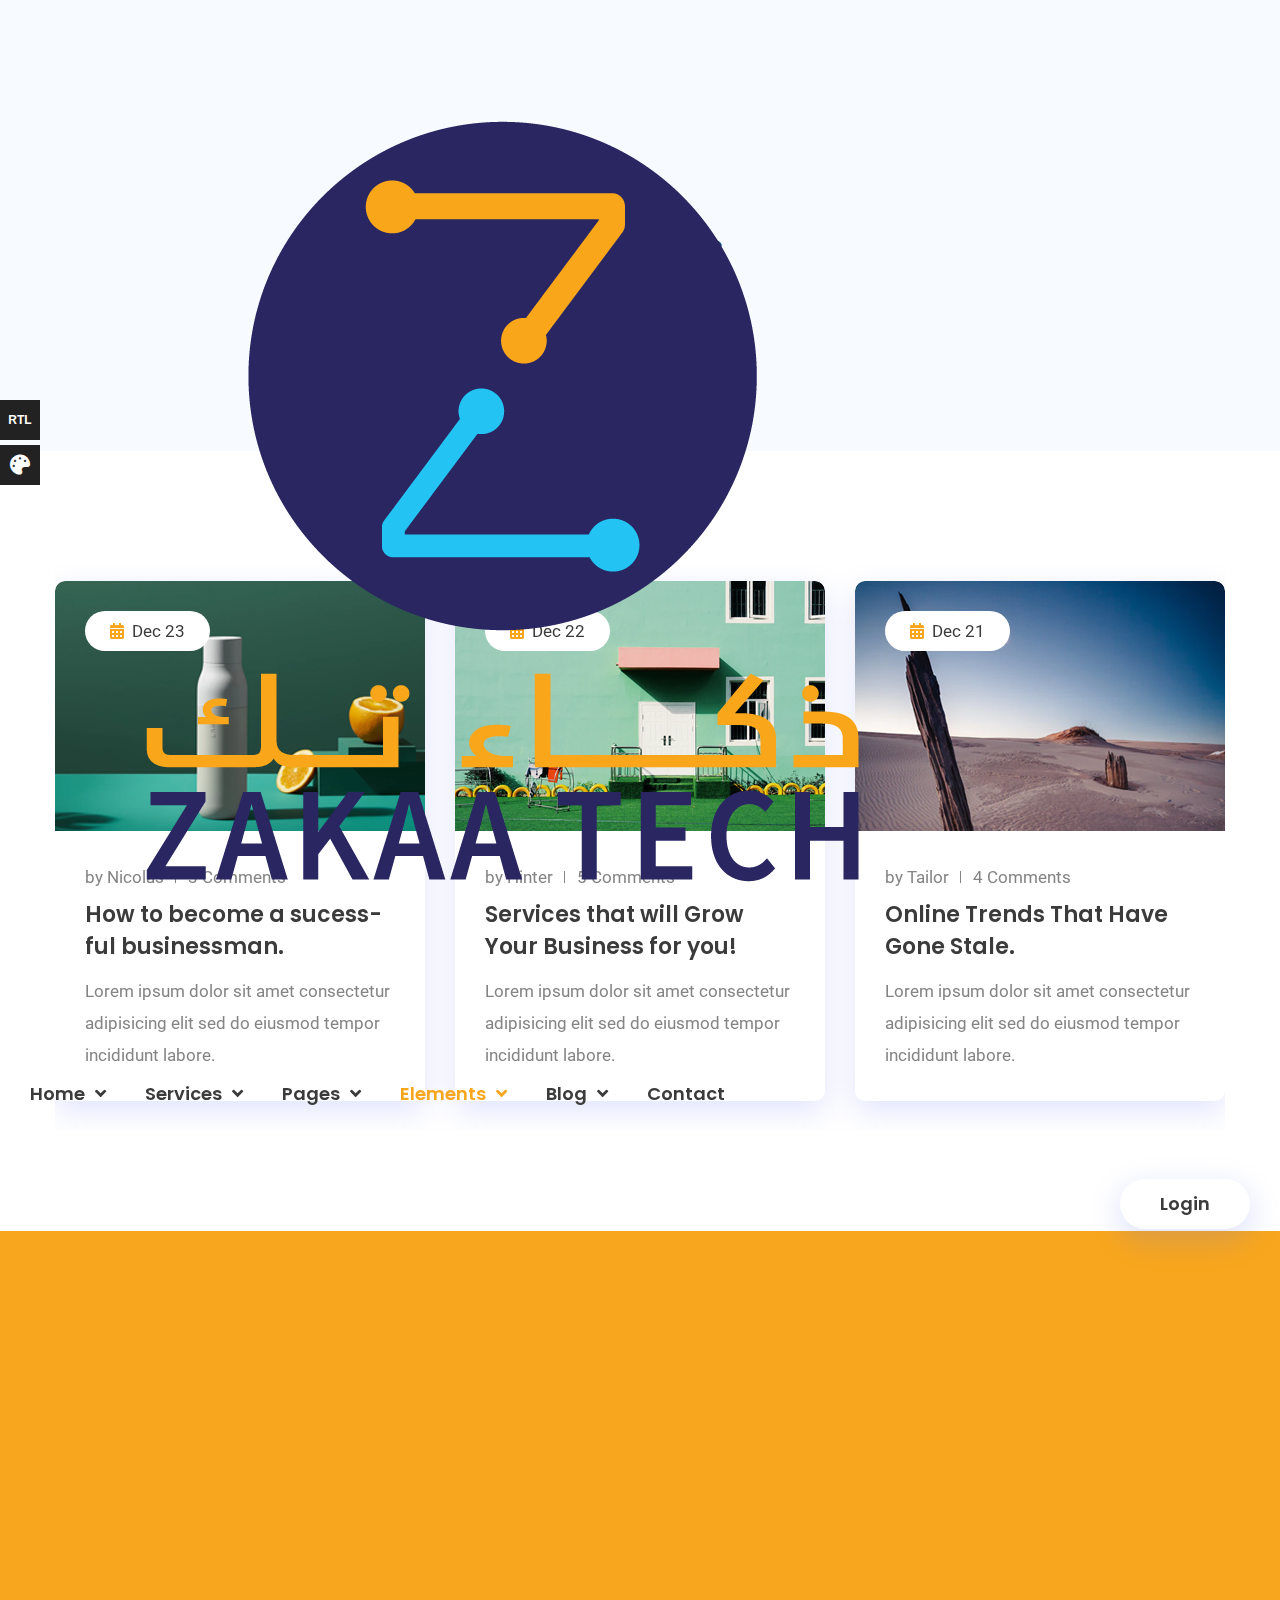
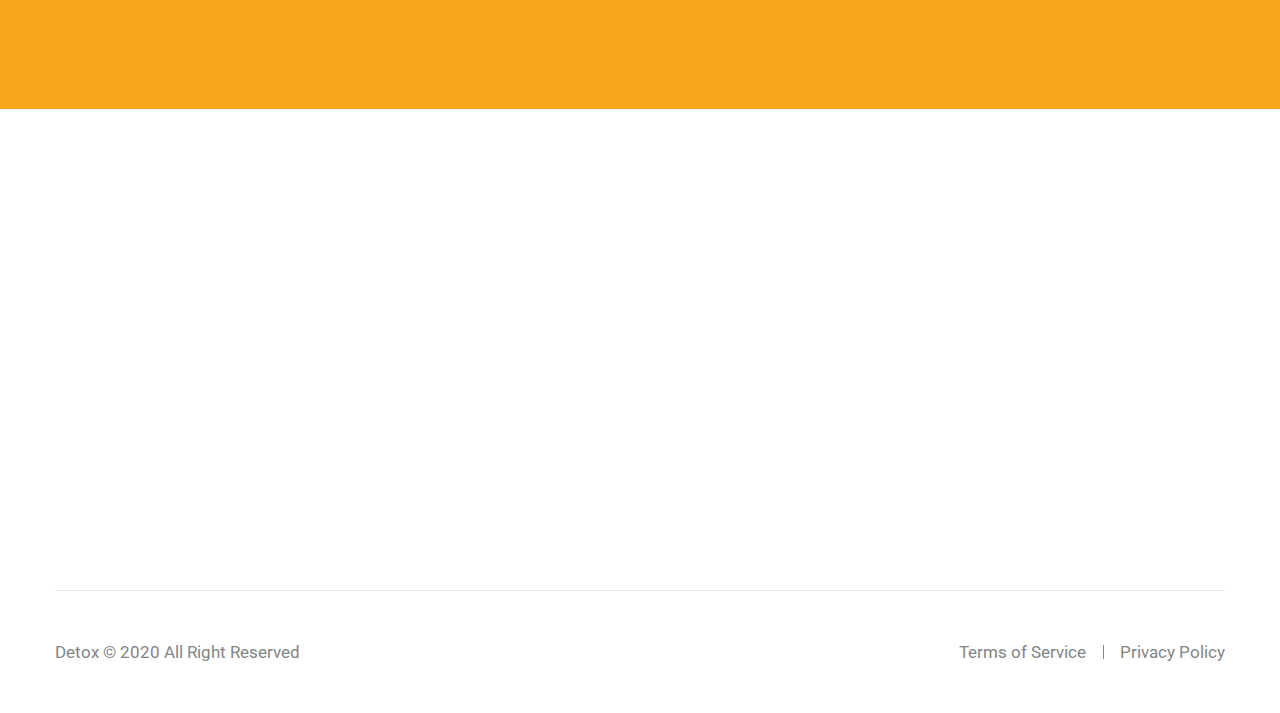
<file: blog-element-2.html>
<!DOCTYPE html>
<html lang="en">
<head>
<meta charset="utf-8">
<meta http-equiv="X-UA-Compatible" content="IE=edge">
<meta name="viewport" content="width=device-width, initial-scale=1.0, maximum-scale=1.0, user-scalable=0">

<title>Detox - HTML 5 Template Preview</title>

<!-- Fav Icon -->
<link rel="icon" href="assets/images/favicon.ico" type="image/x-icon">

<!-- Google Fonts -->
<link href="https://fonts.googleapis.com/css?family=Poppins:300,300i,400,400i,500,500i,600,600i,700,700i,800,800i,900,900i&display=swap" rel="stylesheet">
<link href="https://fonts.googleapis.com/css?family=Roboto:300,300i,400,400i,500,500i,700,700i,900,900i&display=swap" rel="stylesheet">

<!-- Stylesheets -->
<link href="assets/css/font-awesome-all.css" rel="stylesheet">
<link href="assets/css/flaticon.css" rel="stylesheet">
<link href="assets/css/owl.css" rel="stylesheet">
<link href="assets/css/bootstrap.css" rel="stylesheet">
<link href="assets/css/jquery.fancybox.min.css" rel="stylesheet">
<link href="assets/css/animate.css" rel="stylesheet">
<link href="assets/css/imagebg.css" rel="stylesheet">
<link href="assets/css/color/theme-color.css" id="jssDefault" rel="stylesheet">
<link href="assets/css/switcher-style.css" rel="stylesheet">
<link href="assets/css/rtl.css" rel="stylesheet">
<link href="assets/css/style.css" rel="stylesheet">
<link href="assets/css/responsive.css" rel="stylesheet">

</head>


<!-- page wrapper -->
<body class="boxed_wrapper ltr">

    <!-- preloader -->
    <div class="preloader"></div>
    <!-- preloader -->

    <!-- page-direction -->
    <div class="page_direction">
        <div class="demo-rtl direction_switch"><button class="rtl">RTL</button></div>
        <div class="demo-ltr direction_switch"><button class="ltr">LTR</button></div>
    </div>
    <!-- page-direction end -->


    <!-- switcher menu -->
    <div class="switcher">
        <div class="switch_btn">
            <button><i class="fas fa-palette"></i></button>
        </div>
        <div class="switch_menu">
            <!-- color changer -->
            <div class="switcher_container">
                <ul id="styleOptions" title="switch styling">
                    <li>
                        <a href="javascript: void(0)" data-theme="blue" class="blue-color"></a>
                    </li>
                    <li>
                        <a href="javascript: void(0)" data-theme="pink" class="pink-color"></a>
                    </li>
                    <li>
                        <a href="javascript: void(0)" data-theme="violet" class="violet-color"></a>
                    </li>
                    <li>
                        <a href="javascript: void(0)" data-theme="crimson" class="crimson-color"></a>
                    </li>
                    <li>
                        <a href="javascript: void(0)" data-theme="orange" class="orange-color"></a>
                    </li>
                </ul>
            </div> 
        </div>
    </div>
    <!-- end switcher menu -->


    <!-- main header -->
    <header class="main-header">
        <div class="outer-container">
            <div class="header-upper clearfix">
                <div class="outer-box pull-left">
                    <div class="logo-box pull-left">
                        <figure class="logo"><a href="index.html"><img src="assets/images/logo.png" alt=""></a></figure>
                    </div>
                    <div class="menu-area pull-left">
                        <!--Mobile Navigation Toggler-->
                        <div class="mobile-nav-toggler">
                            <i class="icon-bar"></i>
                            <i class="icon-bar"></i>
                            <i class="icon-bar"></i>
                        </div>
                        <nav class="main-menu navbar-expand-md navbar-light">
                            <div class="collapse navbar-collapse show clearfix" id="navbarSupportedContent">
                                <ul class="navigation clearfix">
                                    <li class="dropdown"><a href="blog-element-2.html">Home</a>
                                        <ul>
                                            <li><a href="index.html">Home Page One</a></li>
                                            <li><a href="index-2.html">Home Page Two</a></li>
                                            <li><a href="index-3.html">Home Page Three</a></li>
                                            <li><a href="index-boxed.html">Home Boxed</a></li>
                                            <li><a href="index-onepage.html">Home OnePage</a></li>
                                            <li class="dropdown"><a href="blog-element-2.html">Home Page</a>
                                                <ul>
                                                    <li><a href="index.html">Home Page One</a></li>
                                                    <li><a href="index-2.html">Home Page Two</a></li>
                                                    <li><a href="index-3.html">Home Page Three</a></li>
                                                </ul>
                                            </li>
                                        </ul>
                                    </li> 
                                    <li class="dropdown"><a href="blog-element-2.html">Services</a>
                                        <ul>
                                            <li><a href="service.html">Services One</a></li>
                                            <li><a href="service-2.html">Services Two</a></li>
                                        </ul>
                                    </li>
                                    <li class="dropdown"><a href="blog-element-2.html">Pages</a>
                                        <ul class="megamenu">
                                            <li><a href="about.html">About Us</a></li>
                                            <li><a href="service.html">Services One</a></li>
                                            <li><a href="team-element-2.html">Team Elements 02</a></li>
                                            <li><a href="feature-element-1.html">Feature Elements 01</a></li>
                                            <li><a href="portfolio.html">Portfolio Grid</a></li>
                                            <li><a href="service-2.html">Services Two</a></li>
                                            <li><a href="counter-element-1.html">Counter Elements 01</a></li>
                                            <li><a href="feature-element-2.html">Feature Elements 02</a></li>
                                            <li><a href="portfolio-2.html">Portfolio Masonry</a></li>
                                            <li><a href="error.html">Error Page</a></li>
                                            <li><a href="counter-element-2.html">Counter Elements 02</a></li>
                                            <li><a href="about-element-1.html">About Elements 01</a></li>
                                            <li><a href="portfolio-details.html">Portfolio Details</a></li>
                                            <li><a href="blog-grid.html">Blog Grid</a></li>
                                            <li><a href="contact.html">Contact</a></li>
                                            <li><a href="about-element-2.html">About Elements 02</a></li>
                                            <li><a href="team.html">Our Team</a></li>
                                            <li><a href="blog-masonry.html">Blog Masonry</a></li>
                                            <li><a href="service-element.html">Service Elements</a></li>
                                            <li><a href="process-element-1.html">Process Elements 01</a></li>
                                            <li><a href="faq.html">Faq's</a></li>
                                            <li><a href="blog-standard.html">Blog Standard</a></li>
                                            <li><a href="faq-element.html">Faq's Elements</a></li>
                                            <li><a href="process-element-2.html">Process Elements 02</a></li>
                                            <li><a href="pricing.html">Pricing Plan</a></li>
                                            <li><a href="blog-details.html">Blog Details</a></li>
                                            <li><a href="choose-element.html">Choose Elements</a></li>
                                            <li><a href="team-element-1.html">Team Elements 01</a></li>
                                        </ul>
                                    </li>
                                    <li class="current dropdown"><a href="blog-element-2.html">Elements</a>
                                        <ul>
                                            <li class="dropdown"><a href="blog-element-2.html">Feature Elements</a>
                                                <ul>
                                                    <li><a href="feature-element-1.html">Feature Elements 01</a></li>
                                                    <li><a href="feature-element-2.html">Feature Elements 02</a></li>
                                                </ul>
                                            </li>
                                            <li class="dropdown"><a href="blog-element-2.html">About Elements</a>
                                                <ul>
                                                    <li><a href="about-element-1.html">About Elements 01</a></li>
                                                    <li><a href="about-element-2.html">About Elements 02</a></li>
                                                </ul>
                                            </li>
                                            <li class="dropdown"><a href="blog-element-2.html">Blog Elements</a>
                                                <ul>
                                                    <li><a href="blog-element-1.html">Blog Elements 01</a></li>
                                                    <li><a href="blog-element-2.html">Blog Elements 02</a></li>
                                                </ul>
                                            </li>
                                            <li class="dropdown"><a href="blog-element-2.html">Process Elements</a>
                                                <ul>
                                                    <li><a href="process-element-1.html">Process Elements 01</a></li>
                                                    <li><a href="process-element-2.html">Process Elements 02</a></li>
                                                </ul>
                                            </li>
                                            <li class="dropdown"><a href="blog-element-2.html">Counter Elements</a>
                                                <ul>
                                                    <li><a href="counter-element-1.html">Counter Elements 01</a></li>
                                                    <li><a href="counter-element-2.html">Counter Elements 02</a></li>
                                                </ul>
                                            </li>
                                            <li class="dropdown"><a href="blog-element-2.html">Team Elements</a>
                                                <ul>
                                                    <li><a href="team-element-1.html">Team Elements 01</a></li>
                                                    <li><a href="team-element-2.html">Team Elements 02</a></li>
                                                </ul>
                                            </li>
                                            <li><a href="service-element.html">Service Elements</a></li>
                                            <li><a href="faq-element.html">Faq's Elements</a></li>
                                            <li><a href="choose-element.html">Choose Elements</a></li>
                                        </ul>
                                    </li>
                                    <li class="dropdown"><a href="blog-element-2.html">Blog</a>
                                        <ul>
                                            <li><a href="blog-grid.html">Blog Grid</a></li>
                                            <li><a href="blog-masonry.html">Blog Masonry</a></li>
                                            <li><a href="blog-standard.html">Blog Standard</a></li>
                                            <li><a href="blog-details.html">Blog Details</a></li>
                                        </ul>
                                    </li>                              
                                    <li><a href="contact.html">Contact</a></li>
                                </ul>
                            </div>
                        </nav>
                    </div>
                </div>
                <div class="menu-right-content pull-right">
                    <div class="phone">Call Us <a href="tel:880762009">+880.762.009</a></div>
                    <div class="btn-box"><a href="blog-element-2.html">Login</a></div>
                </div>
            </div>
        </div>

        <!--sticky Header-->
        <div class="sticky-header">
            <div class="container clearfix">
                <figure class="logo-box"><a href="index.html"><img src="assets/images/small-logo.png" alt=""></a></figure>
                <div class="menu-area">
                    <nav class="main-menu clearfix">
                        <!--Keep This Empty / Menu will come through Javascript-->
                    </nav>
                </div>
            </div>
        </div>
    </header>
    <!-- main-header end -->

    <!-- Mobile Menu  -->
    <div class="mobile-menu">
        <div class="menu-backdrop"></div>
        <div class="close-btn"><i class="fas fa-times"></i></div>
        
        <nav class="menu-box">
            <div class="nav-logo"><a href="index.html"><img src="assets/images/logo-2.png" alt="" title=""></a></div>
            <div class="menu-outer"><!--Here Menu Will Come Automatically Via Javascript / Same Menu as in Header--></div>
            <div class="contact-info">
                <h4>Contact Info</h4>
                <ul>
                    <li>Chicago 12, Melborne City, USA</li>
                    <li><a href="tel:+8801682648101">+88 01682648101</a></li>
                    <li><a href="mailto:info@example.com">info@example.com</a></li>
                </ul>
            </div>
            <div class="social-links">
                <ul class="clearfix">
                    <li><a href="blog-element-2.html"><span class="fab fa-twitter"></span></a></li>
                    <li><a href="blog-element-2.html"><span class="fab fa-facebook-square"></span></a></li>
                    <li><a href="blog-element-2.html"><span class="fab fa-pinterest-p"></span></a></li>
                    <li><a href="blog-element-2.html"><span class="fab fa-instagram"></span></a></li>
                    <li><a href="blog-element-2.html"><span class="fab fa-youtube"></span></a></li>
                </ul>
            </div>
        </nav>
    </div><!-- End Mobile Menu -->


    <!--Page Title-->
    <section class="page-title bg-color-1 text-center">
        <div class="pattern-layer" style="background-image: url(assets/images/shape/pattern-18.png);"></div>
        <div class="auto-container">
            <div class="content-box">
                <h1>Elements</h1>
                <ul class="bread-crumb clearfix">
                    <li><a href="index.html">Home</a></li>
                    <li>Blog Layout 02</li>
                </ul>
            </div>
        </div>
    </section>
    <!--End Page Title-->


    <!-- news-section -->
    <section class="news-section blog-element-2 sec-pad-2">
        <div class="auto-container">
            <div class="three-item-carousel owl-carousel owl-theme owl-dots-none owl-nav-none">
                <div class="news-block-one mr-30 wow fadeInUp" data-wow-delay="0ms" data-wow-duration="1500ms">
                    <div class="inner-box">
                        <div class="image-holder">
                            <figure class="image-box"><img src="assets/images/news/news-1.jpg" alt=""></figure>
                            <div class="post-date"><i class="fas fa-calendar-alt"></i><p>Dec 23</p></div>
                            <div class="link"><a href="blog-details.html"><i class="fas fa-arrow-right"></i></a></div>
                        </div>
                        <div class="lower-content">
                            <ul class="post-info">
                                <li><span>by</span>&nbsp;<a href="index.html">Nicolas</a></li>
                                <li><a href="index.html">3 Comments</a></li>
                            </ul>
                            <h3><a href="blog-details.html">How to become a sucess- ful businessman.</a></h3>
                            <p>Lorem ipsum dolor sit amet consectetur adipisicing elit sed do eiusmod tempor incididunt labore.</p>
                        </div>
                    </div>
                </div>
                <div class="news-block-one mr-30 wow fadeInUp" data-wow-delay="300ms" data-wow-duration="1500ms">
                    <div class="inner-box">
                        <div class="image-holder">
                            <figure class="image-box"><img src="assets/images/news/news-2.jpg" alt=""></figure>
                            <div class="post-date"><i class="fas fa-calendar-alt"></i><p>Dec 22</p></div>
                            <div class="link"><a href="blog-details.html"><i class="fas fa-arrow-right"></i></a></div>
                        </div>
                        <div class="lower-content">
                            <ul class="post-info">
                                <li><span>by</span>&nbsp;<a href="index.html">Hinter</a></li>
                                <li><a href="index.html">5 Comments</a></li>
                            </ul>
                            <h3><a href="blog-details.html">Services that will Grow Your Business for you!</a></h3>
                            <p>Lorem ipsum dolor sit amet consectetur adipisicing elit sed do eiusmod tempor incididunt labore.</p>
                        </div>
                    </div>
                </div>
                <div class="news-block-one mr-30 wow fadeInUp" data-wow-delay="600ms" data-wow-duration="1500ms">
                    <div class="inner-box">
                        <div class="image-holder">
                            <figure class="image-box"><img src="assets/images/news/news-3.jpg" alt=""></figure>
                            <div class="post-date"><i class="fas fa-calendar-alt"></i><p>Dec 21</p></div>
                            <div class="link"><a href="blog-details.html"><i class="fas fa-arrow-right"></i></a></div>
                        </div>
                        <div class="lower-content">
                            <ul class="post-info">
                                <li><span>by</span>&nbsp;<a href="index.html">Tailor</a></li>
                                <li><a href="index.html">4 Comments</a></li>
                            </ul>
                            <h3><a href="blog-details.html">Online Trends That Have Gone Stale.</a></h3>
                            <p>Lorem ipsum dolor sit amet consectetur adipisicing elit sed do eiusmod tempor incididunt labore.</p>
                        </div>
                    </div>
                </div>
            </div>
        </div>
    </section>
    <!-- news-section end -->


    <!-- cta-section -->
    <section class="cta-section bg-color-2">
        <div class="pattern-box">
            <div class="pattern-1" style="background-image: url(assets/images/shape/pattern-7.png);"></div>
            <div class="pattern-2" style="background-image: url(assets/images/shape/pattern-8.png);"></div>
        </div>
        <div class="auto-container">
            <div class="content-box text-center wow fadeInUp" data-wow-delay="0ms" data-wow-duration="1500ms">
                <h2>Get Ready to Started It’s Fast, Free & Very Easy</h2>
                <a href="blog-element-2.html" class="theme-btn style-three">Learn More</a>
            </div>
        </div>
    </section>
    <!-- cta-sectione end -->


    <!-- main-footer -->
    <footer class="main-footer">
        <div class="auto-container">
            <div class="footer-top">
                <div class="widget-section wow fadeInUp" data-wow-delay="0ms" data-wow-duration="1500ms">
                    <div class="row clearfix">
                        <div class="col-lg-3 col-md-6 col-sm-12 footer-column">
                            <div class="footer-widget logo-widget">
                                <figure class="footer-logo"><a href="index.html"><img src="assets/images/footer-logo.png" alt=""></a></figure>
                                <div class="text">
                                    <p>Lorem ipsum dolor amet consectetur adipielit sed eiusm tempor incididunt ut labore dolore.</p>
                                </div>
                            </div>
                        </div>
                        <div class="col-lg-3 col-md-6 col-sm-12 footer-column">
                            <div class="footer-widget links-widget">
                                <div class="widget-title">
                                    <h3>Quick Link</h3>
                                </div>
                                <div class="widget-content">
                                    <ul>
                                        <li><a href="blog-element-2.html">Company History</a></li>
                                        <li><a href="blog-element-2.html">About Us</a></li>
                                        <li><a href="blog-element-2.html">Contact Us</a></li>
                                        <li><a href="blog-element-2.html">Services</a></li>
                                        <li><a href="blog-element-2.html">Privacy Policy</a></li>
                                    </ul>
                                </div>
                            </div>
                        </div>
                        <div class="col-lg-3 col-md-6 col-sm-12 footer-column">
                            <div class="footer-widget links-widget">
                                <div class="widget-title">
                                    <h3>Services</h3>
                                </div>
                                <div class="widget-content">
                                    <ul>
                                        <li><a href="blog-element-2.html">Company History</a></li>
                                        <li><a href="blog-element-2.html">About Us</a></li>
                                        <li><a href="blog-element-2.html">Contact Us</a></li>
                                        <li><a href="blog-element-2.html">Services</a></li>
                                        <li><a href="blog-element-2.html">Privacy Policy</a></li>
                                    </ul>
                                </div>
                            </div>
                        </div>
                        <div class="col-lg-3 col-md-6 col-sm-12 footer-column">
                            <div class="footer-widget contact-widget">
                                <div class="widget-title">
                                    <h3>Contact Info</h3>
                                </div>
                                <div class="widget-content">
                                    <ul>
                                        <li>Flat 20, Reynolds Neck, North Hele naville, FV77 8WS</li>
                                        <li><a href="tel:23055873407">+2(305) 587-3407</a></li>
                                        <li><a href="mailto:info@example.com">info@example.com</a></li>
                                    </ul>
                                </div>
                                <ul class="social-links clearfix">
                                    <li><a href="blog-element-2"><i class="fab fa-facebook-f"></i></a></li>
                                    <li><a href="blog-element-2"><i class="fab fa-twitter"></i></a></li>
                                    <li><a href="blog-element-2"><i class="fab fa-vimeo-v"></i></a></li>
                                    <li><a href="blog-element-2"><i class="fab fa-linkedin-in"></i></a></li>
                                </ul>
                            </div>
                        </div>
                    </div>
                </div>
            </div>
            <div class="footer-bottom clearfix">
                <div class="copyright pull-left">
                    <p><a href="index.html">Detox</a> &copy; 2020 All Right Reserved</p>
                </div>
                <ul class="footer-nav pull-right">
                    <li><a href="blog-element-2.html">Terms of Service</a></li>
                    <li><a href="blog-element-2.html">Privacy Policy</a></li>
                </ul>
            </div>
        </div>
    </footer>
    <!-- main-footer end -->



<!--Scroll to top-->
<button class="scroll-top scroll-to-target" data-target="html">
    <span class="fa fa-arrow-up"></span>
</button>


<!-- jequery plugins -->
<script src="assets/js/jquery.js"></script>
<script src="assets/js/popper.min.js"></script>
<script src="assets/js/bootstrap.min.js"></script>
<script src="assets/js/owl.js"></script>
<script src="assets/js/wow.js"></script>
<script src="assets/js/validation.js"></script>
<script src="assets/js/jquery.fancybox.js"></script>
<script src="assets/js/appear.js"></script>
<script src="assets/js/scrollbar.js"></script>
<script src="assets/js/tilt.jquery.js"></script>
<script src="assets/js/jQuery.style.switcher.min.js"></script>

<!-- main-js -->
<script src="assets/js/script.js"></script>

</body><!-- End of .page_wrapper -->
</html>
</file>
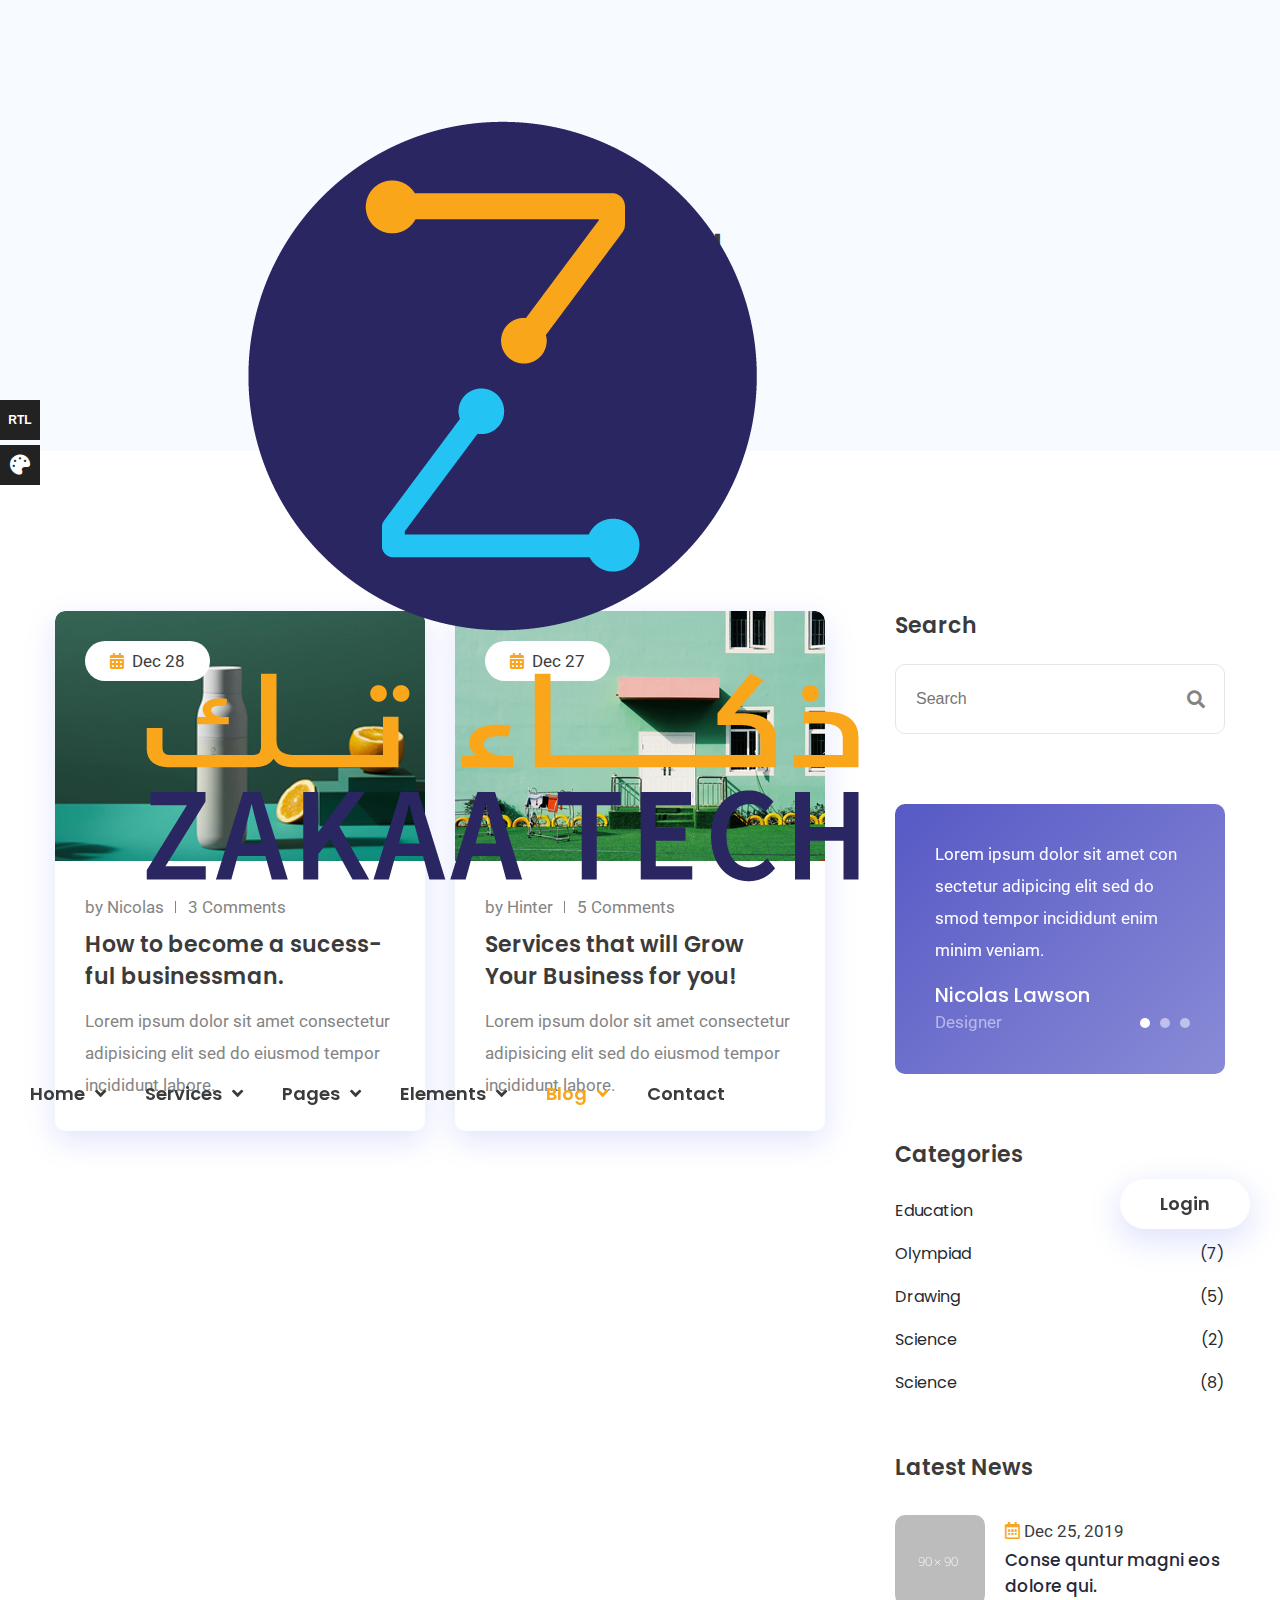
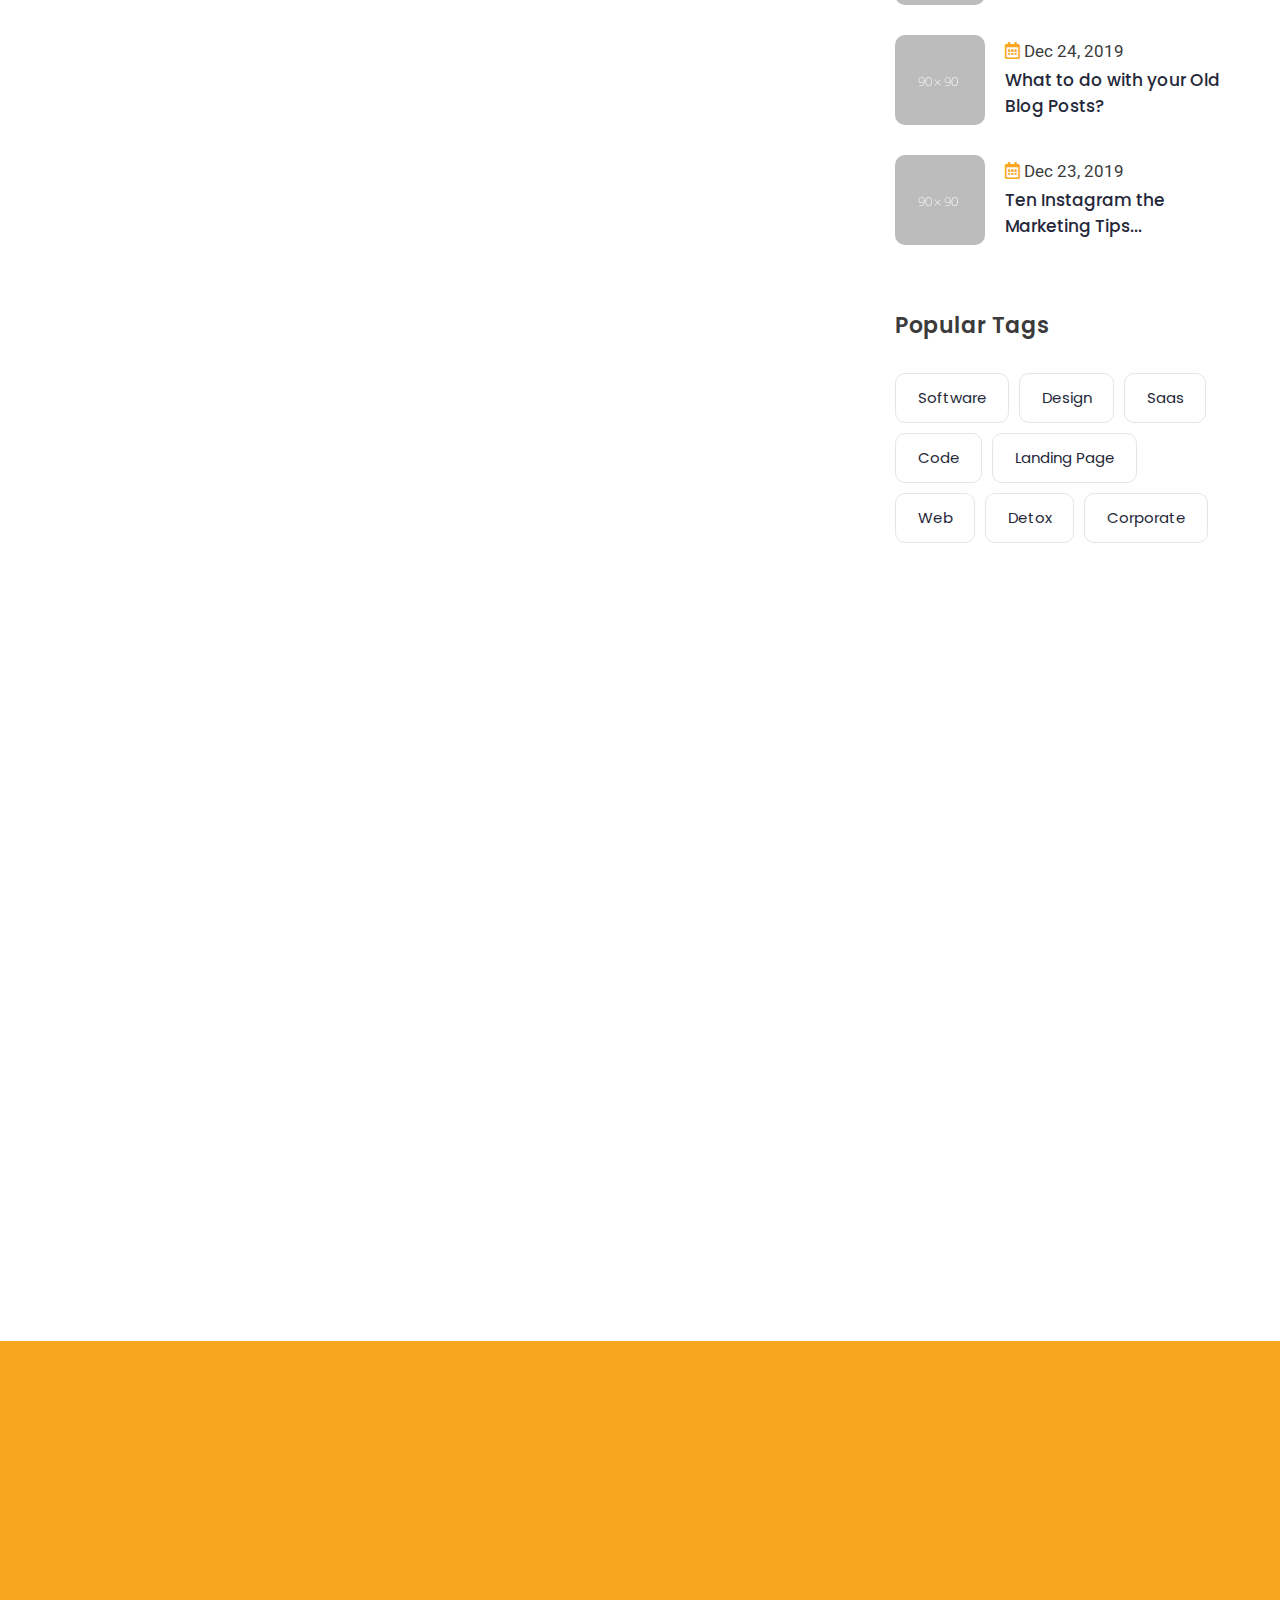
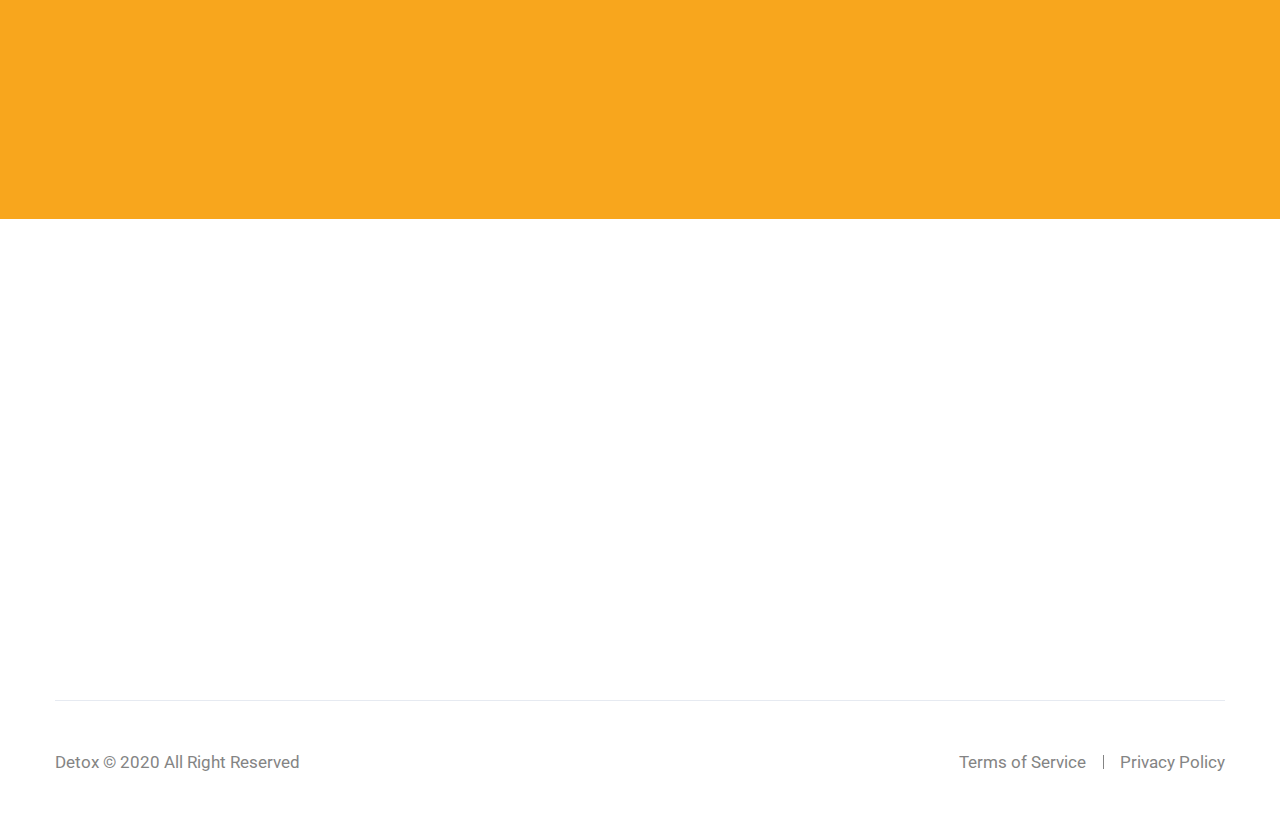
<file: blog-grid.html>
<!DOCTYPE html>
<html lang="en">
<head>
<meta charset="utf-8">
<meta http-equiv="X-UA-Compatible" content="IE=edge">
<meta name="viewport" content="width=device-width, initial-scale=1.0, maximum-scale=1.0, user-scalable=0">

<title>Detox - HTML 5 Template Preview</title>

<!-- Fav Icon -->
<link rel="icon" href="assets/images/favicon.ico" type="image/x-icon">

<!-- Google Fonts -->
<link href="https://fonts.googleapis.com/css?family=Poppins:300,300i,400,400i,500,500i,600,600i,700,700i,800,800i,900,900i&display=swap" rel="stylesheet">
<link href="https://fonts.googleapis.com/css?family=Roboto:300,300i,400,400i,500,500i,700,700i,900,900i&display=swap" rel="stylesheet">

<!-- Stylesheets -->
<link href="assets/css/font-awesome-all.css" rel="stylesheet">
<link href="assets/css/flaticon.css" rel="stylesheet">
<link href="assets/css/owl.css" rel="stylesheet">
<link href="assets/css/bootstrap.css" rel="stylesheet">
<link href="assets/css/jquery.fancybox.min.css" rel="stylesheet">
<link href="assets/css/animate.css" rel="stylesheet">
<link href="assets/css/imagebg.css" rel="stylesheet">
<link href="assets/css/color/theme-color.css" id="jssDefault" rel="stylesheet">
<link href="assets/css/switcher-style.css" rel="stylesheet">
<link href="assets/css/rtl.css" rel="stylesheet">
<link href="assets/css/style.css" rel="stylesheet">
<link href="assets/css/responsive.css" rel="stylesheet">

</head>


<!-- page wrapper -->
<body class="boxed_wrapper ltr">

    <!-- preloader -->
    <div class="preloader"></div>
    <!-- preloader -->

    <!-- page-direction -->
    <div class="page_direction">
        <div class="demo-rtl direction_switch"><button class="rtl">RTL</button></div>
        <div class="demo-ltr direction_switch"><button class="ltr">LTR</button></div>
    </div>
    <!-- page-direction end -->


    <!-- switcher menu -->
    <div class="switcher">
        <div class="switch_btn">
            <button><i class="fas fa-palette"></i></button>
        </div>
        <div class="switch_menu">
            <!-- color changer -->
            <div class="switcher_container">
                <ul id="styleOptions" title="switch styling">
                    <li>
                        <a href="javascript: void(0)" data-theme="blue" class="blue-color"></a>
                    </li>
                    <li>
                        <a href="javascript: void(0)" data-theme="pink" class="pink-color"></a>
                    </li>
                    <li>
                        <a href="javascript: void(0)" data-theme="violet" class="violet-color"></a>
                    </li>
                    <li>
                        <a href="javascript: void(0)" data-theme="crimson" class="crimson-color"></a>
                    </li>
                    <li>
                        <a href="javascript: void(0)" data-theme="orange" class="orange-color"></a>
                    </li>
                </ul>
            </div> 
        </div>
    </div>
    <!-- end switcher menu -->

    <!-- main header -->
    <header class="main-header">
        <div class="outer-container">
            <div class="header-upper clearfix">
                <div class="outer-box pull-left">
                    <div class="logo-box pull-left">
                        <figure class="logo"><a href="index.html"><img src="assets/images/logo.png" alt=""></a></figure>
                    </div>
                    <div class="menu-area pull-left">
                        <!--Mobile Navigation Toggler-->
                        <div class="mobile-nav-toggler">
                            <i class="icon-bar"></i>
                            <i class="icon-bar"></i>
                            <i class="icon-bar"></i>
                        </div>
                        <nav class="main-menu navbar-expand-md navbar-light">
                            <div class="collapse navbar-collapse show clearfix" id="navbarSupportedContent">
                                <ul class="navigation clearfix">
                                    <li class="dropdown"><a href="blog-grid.html">Home</a>
                                        <ul>
                                            <li><a href="index.html">Home Page One</a></li>
                                            <li><a href="index-2.html">Home Page Two</a></li>
                                            <li><a href="index-3.html">Home Page Three</a></li>
                                            <li><a href="index-boxed.html">Home Boxed</a></li>
                                            <li><a href="index-onepage.html">Home OnePage</a></li>
                                            <li class="dropdown"><a href="blog-grid.html">Home Page</a>
                                                <ul>
                                                    <li><a href="index.html">Home Page One</a></li>
                                                    <li><a href="index-2.html">Home Page Two</a></li>
                                                    <li><a href="index-3.html">Home Page Three</a></li>
                                                </ul>
                                            </li>
                                        </ul>
                                    </li> 
                                    <li class="dropdown"><a href="blog-grid.html">Services</a>
                                        <ul>
                                            <li><a href="service.html">Services One</a></li>
                                            <li><a href="service-2.html">Services Two</a></li>
                                        </ul>
                                    </li>
                                    <li class="dropdown"><a href="blog-grid.html">Pages</a>
                                        <ul class="megamenu">
                                            <li><a href="about.html">About Us</a></li>
                                            <li><a href="service.html">Services One</a></li>
                                            <li><a href="team-element-2.html">Team Elements 02</a></li>
                                            <li><a href="feature-element-1.html">Feature Elements 01</a></li>
                                            <li><a href="portfolio.html">Portfolio Grid</a></li>
                                            <li><a href="service-2.html">Services Two</a></li>
                                            <li><a href="counter-element-1.html">Counter Elements 01</a></li>
                                            <li><a href="feature-element-2.html">Feature Elements 02</a></li>
                                            <li><a href="portfolio-2.html">Portfolio Masonry</a></li>
                                            <li><a href="error.html">Error Page</a></li>
                                            <li><a href="counter-element-2.html">Counter Elements 02</a></li>
                                            <li><a href="about-element-1.html">About Elements 01</a></li>
                                            <li><a href="portfolio-details.html">Portfolio Details</a></li>
                                            <li><a href="blog-grid.html">Blog Grid</a></li>
                                            <li><a href="contact.html">Contact</a></li>
                                            <li><a href="about-element-2.html">About Elements 02</a></li>
                                            <li><a href="team.html">Our Team</a></li>
                                            <li><a href="blog-masonry.html">Blog Masonry</a></li>
                                            <li><a href="service-element.html">Service Elements</a></li>
                                            <li><a href="process-element-1.html">Process Elements 01</a></li>
                                            <li><a href="faq.html">Faq's</a></li>
                                            <li><a href="blog-standard.html">Blog Standard</a></li>
                                            <li><a href="faq-element.html">Faq's Elements</a></li>
                                            <li><a href="process-element-2.html">Process Elements 02</a></li>
                                            <li><a href="pricing.html">Pricing Plan</a></li>
                                            <li><a href="blog-details.html">Blog Details</a></li>
                                            <li><a href="choose-element.html">Choose Elements</a></li>
                                            <li><a href="team-element-1.html">Team Elements 01</a></li>
                                        </ul>
                                    </li>
                                    <li class="dropdown"><a href="blog-grid.html">Elements</a>
                                        <ul>
                                            <li class="dropdown"><a href="blog-grid.html">Feature Elements</a>
                                                <ul>
                                                    <li><a href="feature-element-1.html">Feature Elements 01</a></li>
                                                    <li><a href="feature-element-2.html">Feature Elements 02</a></li>
                                                </ul>
                                            </li>
                                            <li class="dropdown"><a href="blog-grid.html">About Elements</a>
                                                <ul>
                                                    <li><a href="about-element-1.html">About Elements 01</a></li>
                                                    <li><a href="about-element-2.html">About Elements 02</a></li>
                                                </ul>
                                            </li>
                                            <li class="dropdown"><a href="blog-grid.html">Blog Elements</a>
                                                <ul>
                                                    <li><a href="blog-element-1.html">Blog Elements 01</a></li>
                                                    <li><a href="blog-element-2.html">Blog Elements 02</a></li>
                                                </ul>
                                            </li>
                                            <li class="dropdown"><a href="blog-grid.html">Process Elements</a>
                                                <ul>
                                                    <li><a href="process-element-1.html">Process Elements 01</a></li>
                                                    <li><a href="process-element-2.html">Process Elements 02</a></li>
                                                </ul>
                                            </li>
                                            <li class="dropdown"><a href="blog-grid.html">Counter Elements</a>
                                                <ul>
                                                    <li><a href="counter-element-1.html">Counter Elements 01</a></li>
                                                    <li><a href="counter-element-2.html">Counter Elements 02</a></li>
                                                </ul>
                                            </li>
                                            <li class="dropdown"><a href="blog-grid.html">Team Elements</a>
                                                <ul>
                                                    <li><a href="team-element-1.html">Team Elements 01</a></li>
                                                    <li><a href="team-element-2.html">Team Elements 02</a></li>
                                                </ul>
                                            </li>
                                            <li><a href="service-element.html">Service Elements</a></li>
                                            <li><a href="faq-element.html">Faq's Elements</a></li>
                                            <li><a href="choose-element.html">Choose Elements</a></li>
                                        </ul>
                                    </li>
                                    <li class="current dropdown"><a href="blog-grid.html">Blog</a>
                                        <ul>
                                            <li><a href="blog-grid.html">Blog Grid</a></li>
                                            <li><a href="blog-masonry.html">Blog Masonry</a></li>
                                            <li><a href="blog-standard.html">Blog Standard</a></li>
                                            <li><a href="blog-details.html">Blog Details</a></li>
                                        </ul>
                                    </li>                              
                                    <li><a href="contact.html">Contact</a></li>
                                </ul>
                            </div>
                        </nav>
                    </div>
                </div>
                <div class="menu-right-content pull-right">
                    <div class="phone">Call Us <a href="tel:880762009">+880.762.009</a></div>
                    <div class="btn-box"><a href="blog-grid.html">Login</a></div>
                </div>
            </div>
        </div>

        <!--sticky Header-->
        <div class="sticky-header">
            <div class="container clearfix">
                <figure class="logo-box"><a href="index.html"><img src="assets/images/small-logo.png" alt=""></a></figure>
                <div class="menu-area">
                    <nav class="main-menu clearfix">
                        <!--Keep This Empty / Menu will come through Javascript-->
                    </nav>
                </div>
            </div>
        </div>
    </header>
    <!-- main-header end -->

    <!-- Mobile Menu  -->
    <div class="mobile-menu">
        <div class="menu-backdrop"></div>
        <div class="close-btn"><i class="fas fa-times"></i></div>
        
        <nav class="menu-box">
            <div class="nav-logo"><a href="index.html"><img src="assets/images/logo-2.png" alt="" title=""></a></div>
            <div class="menu-outer"><!--Here Menu Will Come Automatically Via Javascript / Same Menu as in Header--></div>
            <div class="contact-info">
                <h4>Contact Info</h4>
                <ul>
                    <li>Chicago 12, Melborne City, USA</li>
                    <li><a href="tel:+8801682648101">+88 01682648101</a></li>
                    <li><a href="mailto:info@example.com">info@example.com</a></li>
                </ul>
            </div>
            <div class="social-links">
                <ul class="clearfix">
                    <li><a href="blog-grid.html"><span class="fab fa-twitter"></span></a></li>
                    <li><a href="blog-grid.html"><span class="fab fa-facebook-square"></span></a></li>
                    <li><a href="blog-grid.html"><span class="fab fa-pinterest-p"></span></a></li>
                    <li><a href="blog-grid.html"><span class="fab fa-instagram"></span></a></li>
                    <li><a href="blog-grid.html"><span class="fab fa-youtube"></span></a></li>
                </ul>
            </div>
        </nav>
    </div><!-- End Mobile Menu -->

    
    <!--Page Title-->
    <section class="page-title bg-color-1 text-center">
        <div class="pattern-layer" style="background-image: url(assets/images/shape/pattern-18.png);"></div>
        <div class="auto-container">
            <div class="content-box">
                <h1>Blog Grid</h1>
                <ul class="bread-crumb clearfix">
                    <li><a href="index.html">Home</a></li>
                    <li>Blog Grid</li>
                </ul>
            </div>
        </div>
    </section>
    <!--End Page Title-->


    <!-- blog-grid -->
    <section class="sidebar-page-container blog-grid">
        <div class="auto-container">
            <div class="row clearfix">
                <div class="col-lg-8 col-md-12 col-sm-12 content-side">
                    <div class="blog-grid-content">
                        <div class="row clearfix">
                            <div class="col-lg-6 col-md-6 col-sm-12 news-block">
                                <div class="news-block-one wow fadeInUp" data-wow-delay="0ms" data-wow-duration="1500ms">
                                    <div class="inner-box">
                                        <div class="image-holder">
                                            <figure class="image-box"><img src="assets/images/news/news-1.jpg" alt=""></figure>
                                            <div class="post-date"><i class="fas fa-calendar-alt"></i><p>Dec 28</p></div>
                                            <div class="link"><a href="blog-details.html"><i class="fas fa-arrow-right"></i></a></div>
                                        </div>
                                        <div class="lower-content">
                                            <ul class="post-info">
                                                <li><span>by</span>&nbsp;<a href="blog-details.html">Nicolas</a></li>
                                                <li><a href="blog-details.html">3 Comments</a></li>
                                            </ul>
                                            <h3><a href="blog-details.html">How to become a sucess- ful businessman.</a></h3>
                                            <p>Lorem ipsum dolor sit amet consectetur adipisicing elit sed do eiusmod tempor incididunt labore.</p>
                                        </div>
                                    </div>
                                </div>
                            </div>
                            <div class="col-lg-6 col-md-6 col-sm-12 news-block">
                                <div class="news-block-one wow fadeInUp" data-wow-delay="0ms" data-wow-duration="1500ms">
                                    <div class="inner-box">
                                        <div class="image-holder">
                                            <figure class="image-box"><img src="assets/images/news/news-2.jpg" alt=""></figure>
                                            <div class="post-date"><i class="fas fa-calendar-alt"></i><p>Dec 27</p></div>
                                            <div class="link"><a href="blog-details.html"><i class="fas fa-arrow-right"></i></a></div>
                                        </div>
                                        <div class="lower-content">
                                            <ul class="post-info">
                                                <li><span>by</span>&nbsp;<a href="blog-details.html">Hinter</a></li>
                                                <li><a href="blog-details.html">5 Comments</a></li>
                                            </ul>
                                            <h3><a href="blog-details.html">Services that will Grow Your Business for you!</a></h3>
                                            <p>Lorem ipsum dolor sit amet consectetur adipisicing elit sed do eiusmod tempor incididunt labore.</p>
                                        </div>
                                    </div>
                                </div>
                            </div>
                            <div class="col-lg-6 col-md-6 col-sm-12 news-block">
                                <div class="news-block-one wow fadeInUp" data-wow-delay="0ms" data-wow-duration="1500ms">
                                    <div class="inner-box">
                                        <div class="image-holder">
                                            <figure class="image-box"><img src="assets/images/news/news-3.jpg" alt=""></figure>
                                            <div class="post-date"><i class="fas fa-calendar-alt"></i><p>Dec 26</p></div>
                                            <div class="link"><a href="blog-details.html"><i class="fas fa-arrow-right"></i></a></div>
                                        </div>
                                        <div class="lower-content">
                                            <ul class="post-info">
                                                <li><span>by</span>&nbsp;<a href="blog-details.html">Tailor</a></li>
                                                <li><a href="blog-details.html">4 Comments</a></li>
                                            </ul>
                                            <h3><a href="blog-details.html">Online Trends That Have Gone Stale.</a></h3>
                                            <p>Lorem ipsum dolor sit amet consectetur adipisicing elit sed do eiusmod tempor incididunt labore.</p>
                                        </div>
                                    </div>
                                </div>
                            </div>
                            <div class="col-lg-6 col-md-6 col-sm-12 news-block">
                                <div class="news-block-one wow fadeInUp" data-wow-delay="0ms" data-wow-duration="1500ms">
                                    <div class="inner-box">
                                        <div class="image-holder">
                                            <figure class="image-box"><img src="assets/images/news/news-4.jpg" alt=""></figure>
                                            <div class="post-date"><i class="fas fa-calendar-alt"></i><p>Dec 25</p></div>
                                            <div class="link"><a href="blog-details.html"><i class="fas fa-arrow-right"></i></a></div>
                                        </div>
                                        <div class="lower-content">
                                            <ul class="post-info">
                                                <li><span>by</span>&nbsp;<a href="blog-details.html">Tailor</a></li>
                                                <li><a href="blog-details.html">4 Comments</a></li>
                                            </ul>
                                            <h3><a href="blog-details.html">Additional Services that will Grow Your...</a></h3>
                                            <p>Lorem ipsum dolor sit amet consectetur adipisicing elit sed do eiusmod tempor incididunt labore.</p>
                                        </div>
                                    </div>
                                </div>
                            </div>
                            <div class="col-lg-6 col-md-6 col-sm-12 news-block">
                                <div class="news-block-one wow fadeInUp" data-wow-delay="0ms" data-wow-duration="1500ms">
                                    <div class="inner-box">
                                        <div class="image-holder">
                                            <figure class="image-box"><img src="assets/images/news/news-5.jpg" alt=""></figure>
                                            <div class="post-date"><i class="fas fa-calendar-alt"></i><p>Dec 24</p></div>
                                            <div class="link"><a href="blog-details.html"><i class="fas fa-arrow-right"></i></a></div>
                                        </div>
                                        <div class="lower-content">
                                            <ul class="post-info">
                                                <li><span>by</span>&nbsp;<a href="blog-details.html">Nicolas</a></li>
                                                <li><a href="blog-details.html">4 Comments</a></li>
                                            </ul>
                                            <h3><a href="blog-details.html">Throwback Old Online Trends That Have....</a></h3>
                                            <p>Lorem ipsum dolor sit amet consectetur adipisicing elit sed do eiusmod tempor incididunt labore.</p>
                                        </div>
                                    </div>
                                </div>
                            </div>
                            <div class="col-lg-6 col-md-6 col-sm-12 news-block">
                                <div class="news-block-one wow fadeInUp" data-wow-delay="0ms" data-wow-duration="1500ms">
                                    <div class="inner-box">
                                        <div class="image-holder">
                                            <figure class="image-box"><img src="assets/images/news/news-6.jpg" alt=""></figure>
                                            <div class="post-date"><i class="fas fa-calendar-alt"></i><p>Dec 23</p></div>
                                            <div class="link"><a href="blog-details.html"><i class="fas fa-arrow-right"></i></a></div>
                                        </div>
                                        <div class="lower-content">
                                            <ul class="post-info">
                                                <li><span>by</span>&nbsp;<a href="blog-details.html">Tailor</a></li>
                                                <li><a href="blog-details.html">4 Comments</a></li>
                                            </ul>
                                            <h3><a href="blog-details.html">Google indeing Issue not really an issue</a></h3>
                                            <p>Lorem ipsum dolor sit amet consectetur adipisicing elit sed do eiusmod tempor incididunt labore.</p>
                                        </div>
                                    </div>
                                </div>
                            </div>
                            <div class="col-lg-6 col-md-6 col-sm-12 news-block">
                                <div class="news-block-one wow fadeInUp" data-wow-delay="0ms" data-wow-duration="1500ms">
                                    <div class="inner-box">
                                        <div class="image-holder">
                                            <figure class="image-box"><img src="assets/images/news/news-7.jpg" alt=""></figure>
                                            <div class="post-date"><i class="fas fa-calendar-alt"></i><p>Dec 22</p></div>
                                            <div class="link"><a href="blog-details.html"><i class="fas fa-arrow-right"></i></a></div>
                                        </div>
                                        <div class="lower-content">
                                            <ul class="post-info">
                                                <li><span>by</span>&nbsp;<a href="blog-details.html">Nicolas</a></li>
                                                <li><a href="blog-details.html">4 Comments</a></li>
                                            </ul>
                                            <h3><a href="blog-details.html">Invalid Data Markup did cause Action</a></h3>
                                            <p>Lorem ipsum dolor sit amet consectetur adipisicing elit sed do eiusmod tempor incididunt labore.</p>
                                        </div>
                                    </div>
                                </div>
                            </div>
                            <div class="col-lg-6 col-md-6 col-sm-12 news-block">
                                <div class="news-block-one wow fadeInUp" data-wow-delay="0ms" data-wow-duration="1500ms">
                                    <div class="inner-box">
                                        <div class="image-holder">
                                            <figure class="image-box"><img src="assets/images/news/news-8.jpg" alt=""></figure>
                                            <div class="post-date"><i class="fas fa-calendar-alt"></i><p>Dec 21</p></div>
                                            <div class="link"><a href="blog-details.html"><i class="fas fa-arrow-right"></i></a></div>
                                        </div>
                                        <div class="lower-content">
                                            <ul class="post-info">
                                                <li><span>by</span>&nbsp;<a href="blog-details.html">Hinter</a></li>
                                                <li><a href="blog-details.html">4 Comments</a></li>
                                            </ul>
                                            <h3><a href="blog-details.html">Google might be having issues with...</a></h3>
                                            <p>Lorem ipsum dolor sit amet consectetur adipisicing elit sed do eiusmod tempor incididunt labore.</p>
                                        </div>
                                    </div>
                                </div>
                            </div>
                        </div>
                    </div>
                </div>
                <div class="col-lg-4 col-md-12 col-sm-12 sidebar-side">
                    <div class="sidebar">
                        <div class="sidebar-widget sidebar-search">
                            <div class="widget-title">
                                <h3>Search</h3>
                            </div>
                            <div class="widget-content">
                                <form action="blog-grid.html" method="post">
                                    <div class="form-group">
                                        <input type="search" name="search-field" placeholder="Search" required="">
                                        <button type="submit"><i class="fas fa-search"></i></button>
                                    </div>
                                </form>
                            </div>
                        </div>
                        <div class="sidebar-widget sidebar-testimonial">
                            <div class="sidebar-testimonial-carousel owl-carousel owl-theme owl-nav-none">
                                <div class="testimonial-content">
                                    <p>Lorem ipsum dolor sit amet con sectetur adipicing elit sed do smod tempor incididunt enim minim veniam.</p>
                                    <div class="author-info">
                                        <h4>Nicolas Lawson</h4>
                                        <span class="designation">Designer</span>
                                    </div>
                                </div>
                                <div class="testimonial-content">
                                    <p>Lorem ipsum dolor sit amet con sectetur adipicing elit sed do smod tempor incididunt enim minim veniam.</p>
                                    <div class="author-info">
                                        <h4>Nicolas Lawson</h4>
                                        <span class="designation">Designer</span>
                                    </div>
                                </div>
                                <div class="testimonial-content">
                                    <p>Lorem ipsum dolor sit amet con sectetur adipicing elit sed do smod tempor incididunt enim minim veniam.</p>
                                    <div class="author-info">
                                        <h4>Nicolas Lawson</h4>
                                        <span class="designation">Designer</span>
                                    </div>
                                </div>
                            </div>
                        </div>
                        <div class="sidebar-widget sidebar-categories">
                            <div class="widget-title">
                                <h3>Categories</h3>
                            </div>
                            <div class="widget-content">
                                <ul class="clearfix">
                                    <li><a href="blog-grid.html">Education<span>(32)</span></a></li>
                                    <li><a href="blog-grid.html">Olympiad<span>(7)</span></a></li>
                                    <li><a href="blog-grid.html">Drawing<span>(5)</span></a></li>
                                    <li><a href="blog-grid.html">Science<span>(2)</span></a></li>
                                    <li><a href="blog-grid.html">Science<span>(8)</span></a></li>
                                </ul>
                            </div>
                        </div>
                        <div class="sidebar-widget sidebar-post">
                            <div class="widget-title">
                                <h3>Latest News</h3>
                            </div>
                            <div class="post-inner">
                                <div class="post">
                                    <figure class="image-box"><a href="blog-details.html"><img src="assets/images/news/post-1.png" alt=""></a></figure>
                                    <div class="post-date"><i class="far fa-calendar-alt"></i>&nbsp;<p>Dec 25, 2019</p></div>
                                    <h5><a href="blog-details.html">Conse quntur magni eos dolore qui.</a></h5>
                                </div>
                                <div class="post">
                                    <figure class="image-box"><a href="blog-details.html"><img src="assets/images/news/post-2.png" alt=""></a></figure>
                                    <div class="post-date"><i class="far fa-calendar-alt"></i>&nbsp;<p>Dec 24, 2019</p></div>
                                    <h5><a href="blog-details.html">What to do with your Old Blog Posts?</a></h5>
                                </div>
                                <div class="post">
                                    <figure class="image-box"><a href="blog-details.html"><img src="assets/images/news/post-3.png" alt=""></a></figure>
                                    <div class="post-date"><i class="far fa-calendar-alt"></i>&nbsp;<p>Dec 23, 2019</p></div>
                                    <h5><a href="blog-details.html">Ten Instagram the Marketing Tips...</a></h5>
                                </div>
                            </div>
                        </div>
                        <div class="sidebar-widget sidebar-tags">
                            <div class="widget-title">
                                <h3>Popular Tags</h3>
                                <div class="widget-content">
                                    <ul class="clearfix">
                                        <li><a href="blog-grid.html">Software</a></li>
                                        <li><a href="blog-grid.html">Design</a></li>
                                        <li><a href="blog-grid.html">Saas</a></li>
                                        <li><a href="blog-grid.html">Code</a></li>
                                        <li><a href="blog-grid.html">Landing Page</a></li>
                                        <li><a href="blog-grid.html">Web</a></li>
                                        <li><a href="blog-grid.html">Detox</a></li>
                                        <li><a href="blog-grid.html">Corporate</a></li>
                                    </ul>
                                </div>
                            </div>
                        </div>
                    </div>
                </div>
            </div>
        </div>
    </section>
    <!-- blog-grid end -->


    <!-- cta-section -->
    <section class="cta-section bg-color-2">
        <div class="pattern-box">
            <div class="pattern-1" style="background-image: url(assets/images/shape/pattern-7.png);"></div>
            <div class="pattern-2" style="background-image: url(assets/images/shape/pattern-8.png);"></div>
        </div>
        <div class="auto-container">
            <div class="content-box text-center wow fadeInUp" data-wow-delay="0ms" data-wow-duration="1500ms">
                <h2>Get Ready to Started It’s Fast, Free & Very Easy</h2>
                <a href="blog-grid.html" class="theme-btn style-three">Learn More</a>
            </div>
        </div>
    </section>
    <!-- cta-sectione end -->


    <!-- main-footer -->
    <footer class="main-footer">
        <div class="auto-container">
            <div class="footer-top">
                <div class="widget-section wow fadeInUp" data-wow-delay="0ms" data-wow-duration="1500ms">
                    <div class="row clearfix">
                        <div class="col-lg-3 col-md-6 col-sm-12 footer-column">
                            <div class="footer-widget logo-widget">
                                <figure class="footer-logo"><a href="index.html"><img src="assets/images/footer-logo.png" alt=""></a></figure>
                                <div class="text">
                                    <p>Lorem ipsum dolor amet consectetur adipielit sed eiusm tempor incididunt ut labore dolore.</p>
                                </div>
                            </div>
                        </div>
                        <div class="col-lg-3 col-md-6 col-sm-12 footer-column">
                            <div class="footer-widget links-widget">
                                <div class="widget-title">
                                    <h3>Quick Link</h3>
                                </div>
                                <div class="widget-content">
                                    <ul>
                                        <li><a href="blog-grid.html">Company History</a></li>
                                        <li><a href="blog-grid.html">About Us</a></li>
                                        <li><a href="blog-grid.html">Contact Us</a></li>
                                        <li><a href="blog-grid.html">Services</a></li>
                                        <li><a href="blog-grid.html">Privacy Policy</a></li>
                                    </ul>
                                </div>
                            </div>
                        </div>
                        <div class="col-lg-3 col-md-6 col-sm-12 footer-column">
                            <div class="footer-widget links-widget">
                                <div class="widget-title">
                                    <h3>Services</h3>
                                </div>
                                <div class="widget-content">
                                    <ul>
                                        <li><a href="blog-grid.html">Company History</a></li>
                                        <li><a href="blog-grid.html">About Us</a></li>
                                        <li><a href="blog-grid.html">Contact Us</a></li>
                                        <li><a href="blog-grid.html">Services</a></li>
                                        <li><a href="blog-grid.html">Privacy Policy</a></li>
                                    </ul>
                                </div>
                            </div>
                        </div>
                        <div class="col-lg-3 col-md-6 col-sm-12 footer-column">
                            <div class="footer-widget contact-widget">
                                <div class="widget-title">
                                    <h3>Contact Info</h3>
                                </div>
                                <div class="widget-content">
                                    <ul>
                                        <li>Flat 20, Reynolds Neck, North Hele naville, FV77 8WS</li>
                                        <li><a href="tel:23055873407">+2(305) 587-3407</a></li>
                                        <li><a href="mailto:info@example.com">info@example.com</a></li>
                                    </ul>
                                </div>
                                <ul class="social-links clearfix">
                                    <li><a href="blog-grid.html"><i class="fab fa-facebook-f"></i></a></li>
                                    <li><a href="blog-grid.html"><i class="fab fa-twitter"></i></a></li>
                                    <li><a href="blog-grid.html"><i class="fab fa-vimeo-v"></i></a></li>
                                    <li><a href="blog-grid.html"><i class="fab fa-linkedin-in"></i></a></li>
                                </ul>
                            </div>
                        </div>
                    </div>
                </div>
            </div>
            <div class="footer-bottom clearfix">
                <div class="copyright pull-left">
                    <p><a href="index.html">Detox</a> &copy; 2020 All Right Reserved</p>
                </div>
                <ul class="footer-nav pull-right">
                    <li><a href="blog-grid.html">Terms of Service</a></li>
                    <li><a href="blog-grid.html">Privacy Policy</a></li>
                </ul>
            </div>
        </div>
    </footer>
    <!-- main-footer end -->



<!--Scroll to top-->
<button class="scroll-top scroll-to-target" data-target="html">
    <span class="fa fa-arrow-up"></span>
</button>


<!-- jequery plugins -->
<script src="assets/js/jquery.js"></script>
<script src="assets/js/popper.min.js"></script>
<script src="assets/js/bootstrap.min.js"></script>
<script src="assets/js/owl.js"></script>
<script src="assets/js/wow.js"></script>
<script src="assets/js/validation.js"></script>
<script src="assets/js/jquery.fancybox.js"></script>
<script src="assets/js/appear.js"></script>
<script src="assets/js/scrollbar.js"></script>
<script src="assets/js/tilt.jquery.js"></script>
<script src="assets/js/jQuery.style.switcher.min.js"></script>

<!-- main-js -->
<script src="assets/js/script.js"></script>

</body><!-- End of .page_wrapper -->
</html>
</file>
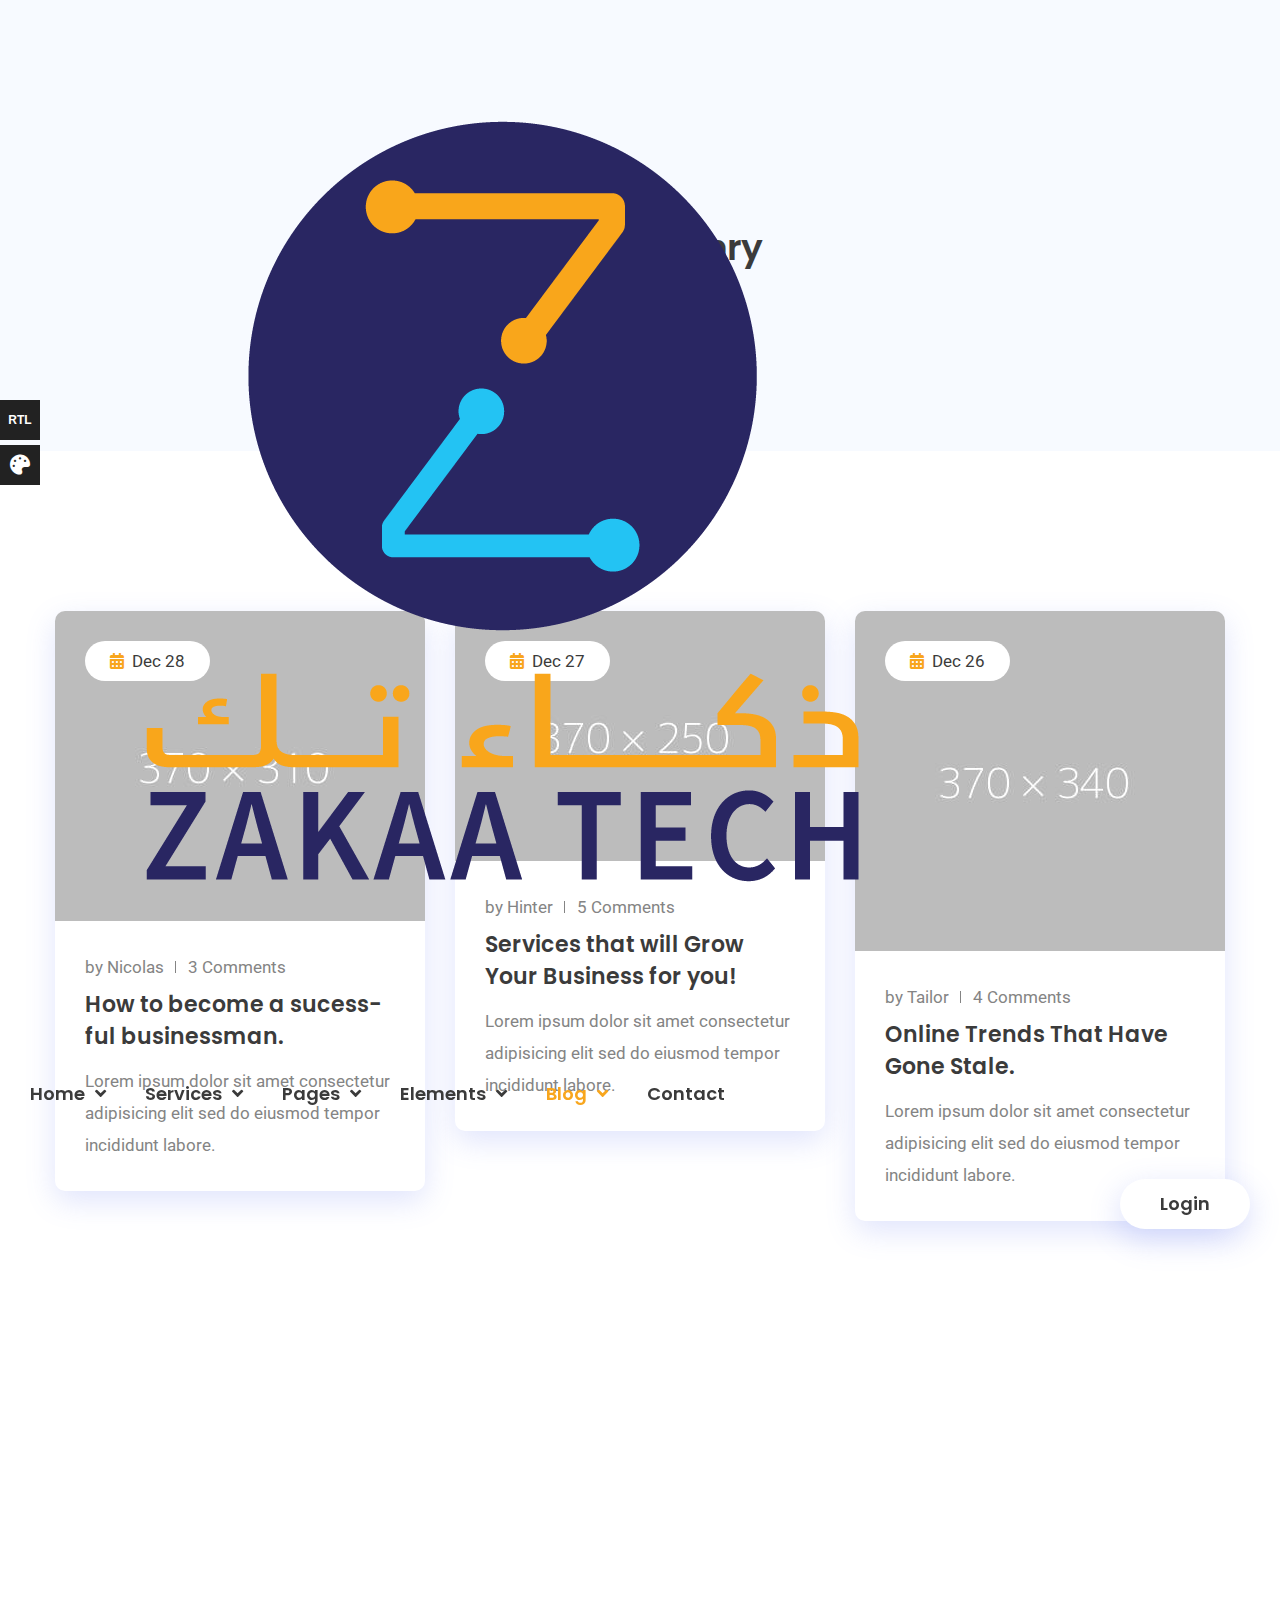
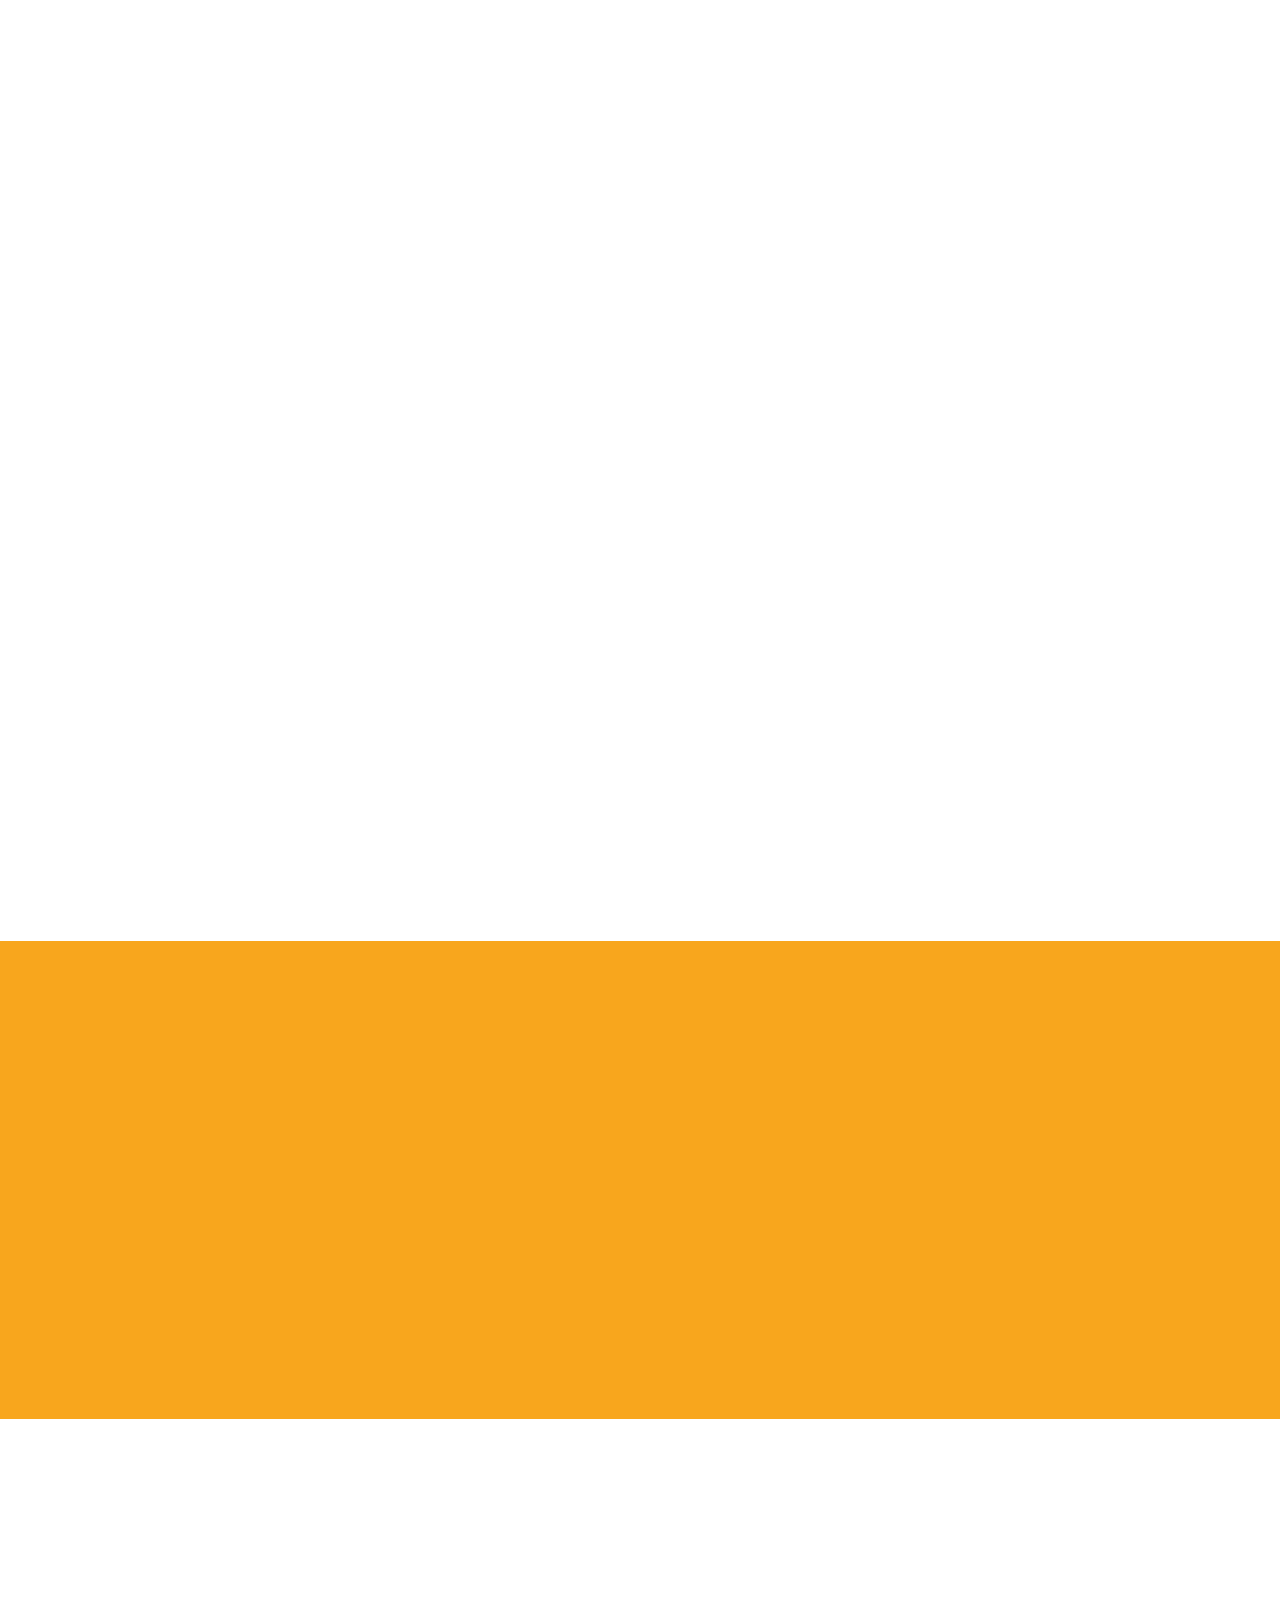
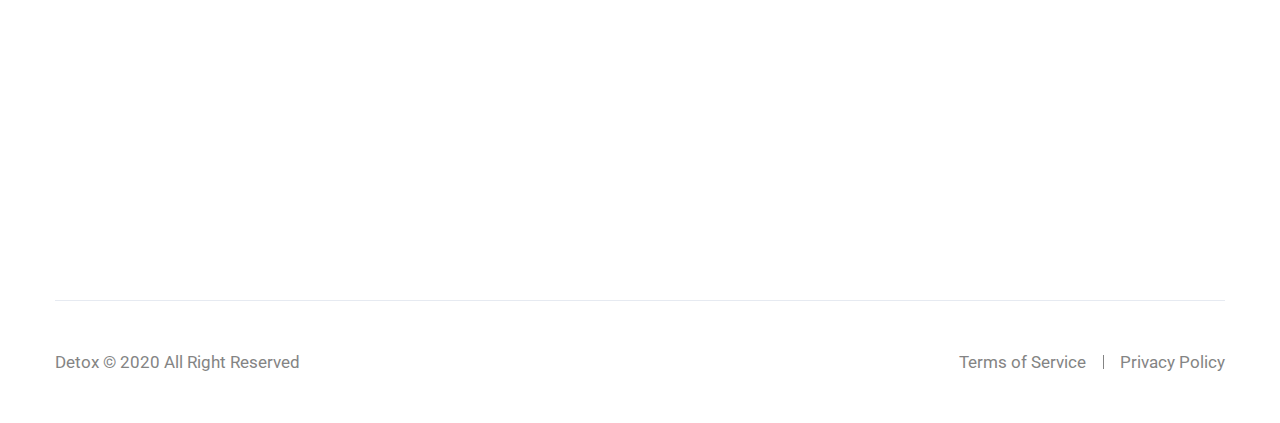
<file: blog-masonry.html>
<!DOCTYPE html>
<html lang="en">
<head>
<meta charset="utf-8">
<meta http-equiv="X-UA-Compatible" content="IE=edge">
<meta name="viewport" content="width=device-width, initial-scale=1.0, maximum-scale=1.0, user-scalable=0">

<title>Detox - HTML 5 Template Preview</title>

<!-- Fav Icon -->
<link rel="icon" href="assets/images/favicon.ico" type="image/x-icon">

<!-- Google Fonts -->
<link href="https://fonts.googleapis.com/css?family=Poppins:300,300i,400,400i,500,500i,600,600i,700,700i,800,800i,900,900i&display=swap" rel="stylesheet">
<link href="https://fonts.googleapis.com/css?family=Roboto:300,300i,400,400i,500,500i,700,700i,900,900i&display=swap" rel="stylesheet">

<!-- Stylesheets -->
<link href="assets/css/font-awesome-all.css" rel="stylesheet">
<link href="assets/css/flaticon.css" rel="stylesheet">
<link href="assets/css/owl.css" rel="stylesheet">
<link href="assets/css/bootstrap.css" rel="stylesheet">
<link href="assets/css/jquery.fancybox.min.css" rel="stylesheet">
<link href="assets/css/animate.css" rel="stylesheet">
<link href="assets/css/imagebg.css" rel="stylesheet">
<link href="assets/css/color/theme-color.css" id="jssDefault" rel="stylesheet">
<link href="assets/css/switcher-style.css" rel="stylesheet">
<link href="assets/css/rtl.css" rel="stylesheet">
<link href="assets/css/style.css" rel="stylesheet">
<link href="assets/css/responsive.css" rel="stylesheet">

</head>


<!-- page wrapper -->
<body class="boxed_wrapper ltr">

    <!-- preloader -->
    <div class="preloader"></div>
    <!-- preloader -->

    <!-- page-direction -->
    <div class="page_direction">
        <div class="demo-rtl direction_switch"><button class="rtl">RTL</button></div>
        <div class="demo-ltr direction_switch"><button class="ltr">LTR</button></div>
    </div>
    <!-- page-direction end -->


    <!-- switcher menu -->
    <div class="switcher">
        <div class="switch_btn">
            <button><i class="fas fa-palette"></i></button>
        </div>
        <div class="switch_menu">
            <!-- color changer -->
            <div class="switcher_container">
                <ul id="styleOptions" title="switch styling">
                    <li>
                        <a href="javascript: void(0)" data-theme="blue" class="blue-color"></a>
                    </li>
                    <li>
                        <a href="javascript: void(0)" data-theme="pink" class="pink-color"></a>
                    </li>
                    <li>
                        <a href="javascript: void(0)" data-theme="violet" class="violet-color"></a>
                    </li>
                    <li>
                        <a href="javascript: void(0)" data-theme="crimson" class="crimson-color"></a>
                    </li>
                    <li>
                        <a href="javascript: void(0)" data-theme="orange" class="orange-color"></a>
                    </li>
                </ul>
            </div> 
        </div>
    </div>
    <!-- end switcher menu -->

    <!-- main header -->
    <header class="main-header">
        <div class="outer-container">
            <div class="header-upper clearfix">
                <div class="outer-box pull-left">
                    <div class="logo-box pull-left">
                        <figure class="logo"><a href="index.html"><img src="assets/images/logo.png" alt=""></a></figure>
                    </div>
                    <div class="menu-area pull-left">
                        <!--Mobile Navigation Toggler-->
                        <div class="mobile-nav-toggler">
                            <i class="icon-bar"></i>
                            <i class="icon-bar"></i>
                            <i class="icon-bar"></i>
                        </div>
                        <nav class="main-menu navbar-expand-md navbar-light">
                            <div class="collapse navbar-collapse show clearfix" id="navbarSupportedContent">
                                <ul class="navigation clearfix">
                                    <li class="dropdown"><a href="blog-masonry.html">Home</a>
                                        <ul>
                                            <li><a href="index.html">Home Page One</a></li>
                                            <li><a href="index-2.html">Home Page Two</a></li>
                                            <li><a href="index-3.html">Home Page Three</a></li>
                                            <li><a href="index-boxed.html">Home Boxed</a></li>
                                            <li><a href="index-onepage.html">Home OnePage</a></li>
                                            <li class="dropdown"><a href="blog-masonry.html">Home Page</a>
                                                <ul>
                                                    <li><a href="index.html">Home Page One</a></li>
                                                    <li><a href="index-2.html">Home Page Two</a></li>
                                                    <li><a href="index-3.html">Home Page Three</a></li>
                                                </ul>
                                            </li>
                                        </ul>
                                    </li> 
                                    <li class="dropdown"><a href="blog-masonry.html">Services</a>
                                        <ul>
                                            <li><a href="service.html">Services One</a></li>
                                            <li><a href="service-2.html">Services Two</a></li>
                                        </ul>
                                    </li>
                                    <li class="dropdown"><a href="blog-masonry.html">Pages</a>
                                        <ul class="megamenu">
                                            <li><a href="about.html">About Us</a></li>
                                            <li><a href="service.html">Services One</a></li>
                                            <li><a href="team-element-2.html">Team Elements 02</a></li>
                                            <li><a href="feature-element-1.html">Feature Elements 01</a></li>
                                            <li><a href="portfolio.html">Portfolio Grid</a></li>
                                            <li><a href="service-2.html">Services Two</a></li>
                                            <li><a href="counter-element-1.html">Counter Elements 01</a></li>
                                            <li><a href="feature-element-2.html">Feature Elements 02</a></li>
                                            <li><a href="portfolio-2.html">Portfolio Masonry</a></li>
                                            <li><a href="error.html">Error Page</a></li>
                                            <li><a href="counter-element-2.html">Counter Elements 02</a></li>
                                            <li><a href="about-element-1.html">About Elements 01</a></li>
                                            <li><a href="portfolio-details.html">Portfolio Details</a></li>
                                            <li><a href="blog-grid.html">Blog Grid</a></li>
                                            <li><a href="contact.html">Contact</a></li>
                                            <li><a href="about-element-2.html">About Elements 02</a></li>
                                            <li><a href="team.html">Our Team</a></li>
                                            <li><a href="blog-masonry.html">Blog Masonry</a></li>
                                            <li><a href="service-element.html">Service Elements</a></li>
                                            <li><a href="process-element-1.html">Process Elements 01</a></li>
                                            <li><a href="faq.html">Faq's</a></li>
                                            <li><a href="blog-standard.html">Blog Standard</a></li>
                                            <li><a href="faq-element.html">Faq's Elements</a></li>
                                            <li><a href="process-element-2.html">Process Elements 02</a></li>
                                            <li><a href="pricing.html">Pricing Plan</a></li>
                                            <li><a href="blog-details.html">Blog Details</a></li>
                                            <li><a href="choose-element.html">Choose Elements</a></li>
                                            <li><a href="team-element-1.html">Team Elements 01</a></li>
                                        </ul>
                                    </li>
                                    <li class="dropdown"><a href="blog-masonry.html">Elements</a>
                                        <ul>
                                            <li class="dropdown"><a href="blog-masonry.html">Feature Elements</a>
                                                <ul>
                                                    <li><a href="feature-element-1.html">Feature Elements 01</a></li>
                                                    <li><a href="feature-element-2.html">Feature Elements 02</a></li>
                                                </ul>
                                            </li>
                                            <li class="dropdown"><a href="blog-masonry.html">About Elements</a>
                                                <ul>
                                                    <li><a href="about-element-1.html">About Elements 01</a></li>
                                                    <li><a href="about-element-2.html">About Elements 02</a></li>
                                                </ul>
                                            </li>
                                            <li class="dropdown"><a href="blog-masonry.html">Blog Elements</a>
                                                <ul>
                                                    <li><a href="blog-element-1.html">Blog Elements 01</a></li>
                                                    <li><a href="blog-element-2.html">Blog Elements 02</a></li>
                                                </ul>
                                            </li>
                                            <li class="dropdown"><a href="blog-masonry.html">Process Elements</a>
                                                <ul>
                                                    <li><a href="process-element-1.html">Process Elements 01</a></li>
                                                    <li><a href="process-element-2.html">Process Elements 02</a></li>
                                                </ul>
                                            </li>
                                            <li class="dropdown"><a href="blog-masonry.html">Counter Elements</a>
                                                <ul>
                                                    <li><a href="counter-element-1.html">Counter Elements 01</a></li>
                                                    <li><a href="counter-element-2.html">Counter Elements 02</a></li>
                                                </ul>
                                            </li>
                                            <li class="dropdown"><a href="blog-masonry.html">Team Elements</a>
                                                <ul>
                                                    <li><a href="team-element-1.html">Team Elements 01</a></li>
                                                    <li><a href="team-element-2.html">Team Elements 02</a></li>
                                                </ul>
                                            </li>
                                            <li><a href="service-element.html">Service Elements</a></li>
                                            <li><a href="faq-element.html">Faq's Elements</a></li>
                                            <li><a href="choose-element.html">Choose Elements</a></li>
                                        </ul>
                                    </li>
                                    <li class="current dropdown"><a href="blog-masonry.html">Blog</a>
                                        <ul>
                                            <li><a href="blog-grid.html">Blog Grid</a></li>
                                            <li><a href="blog-masonry.html">Blog Masonry</a></li>
                                            <li><a href="blog-standard.html">Blog Standard</a></li>
                                            <li><a href="blog-details.html">Blog Details</a></li>
                                        </ul>
                                    </li>                              
                                    <li><a href="contact.html">Contact</a></li>
                                </ul>
                            </div>
                        </nav>
                    </div>
                </div>
                <div class="menu-right-content pull-right">
                    <div class="phone">Call Us <a href="tel:880762009">+880.762.009</a></div>
                    <div class="btn-box"><a href="blog-masonry.html">Login</a></div>
                </div>
            </div>
        </div>

        <!--sticky Header-->
        <div class="sticky-header">
            <div class="container clearfix">
                <figure class="logo-box"><a href="index.html"><img src="assets/images/small-logo.png" alt=""></a></figure>
                <div class="menu-area">
                    <nav class="main-menu clearfix">
                        <!--Keep This Empty / Menu will come through Javascript-->
                    </nav>
                </div>
            </div>
        </div>
    </header>
    <!-- main-header end -->

    <!-- Mobile Menu  -->
    <div class="mobile-menu">
        <div class="menu-backdrop"></div>
        <div class="close-btn"><i class="fas fa-times"></i></div>
        
        <nav class="menu-box">
            <div class="nav-logo"><a href="index.html"><img src="assets/images/logo-2.png" alt="" title=""></a></div>
            <div class="menu-outer"><!--Here Menu Will Come Automatically Via Javascript / Same Menu as in Header--></div>
            <div class="contact-info">
                <h4>Contact Info</h4>
                <ul>
                    <li>Chicago 12, Melborne City, USA</li>
                    <li><a href="tel:+8801682648101">+88 01682648101</a></li>
                    <li><a href="mailto:info@example.com">info@example.com</a></li>
                </ul>
            </div>
            <div class="social-links">
                <ul class="clearfix">
                    <li><a href="blog-masonry.html"><span class="fab fa-twitter"></span></a></li>
                    <li><a href="blog-masonry.html"><span class="fab fa-facebook-square"></span></a></li>
                    <li><a href="blog-masonry.html"><span class="fab fa-pinterest-p"></span></a></li>
                    <li><a href="blog-masonry.html"><span class="fab fa-instagram"></span></a></li>
                    <li><a href="blog-masonry.html"><span class="fab fa-youtube"></span></a></li>
                </ul>
            </div>
        </nav>
    </div><!-- End Mobile Menu -->

    
    <!--Page Title-->
    <section class="page-title bg-color-1 text-center">
        <div class="pattern-layer" style="background-image: url(assets/images/shape/pattern-18.png);"></div>
        <div class="auto-container">
            <div class="content-box">
                <h1>Blog Masonry</h1>
                <ul class="bread-crumb clearfix">
                    <li><a href="index.html">Home</a></li>
                    <li>Blog Masonry</li>
                </ul>
            </div>
        </div>
    </section>
    <!--End Page Title-->


    <!-- blog-masonry -->
    <section class="blog-masonry">
        <div class="auto-container">
            <div class="sortable-masonry">
                <div class="items-container row clearfix">
                    <div class="col-lg-4 col-md-6 col-sm-12 news-block masonry-item small-column">
                        <div class="news-block-one wow fadeInUp" data-wow-delay="0ms" data-wow-duration="1500ms">
                            <div class="inner-box">
                                <div class="image-holder">
                                    <figure class="image-box"><img src="assets/images/news/news-9.jpg" alt=""></figure>
                                    <div class="post-date"><i class="fas fa-calendar-alt"></i><p>Dec 28</p></div>
                                    <div class="link"><a href="blog-details.html"><i class="fas fa-arrow-right"></i></a></div>
                                </div>
                                <div class="lower-content">
                                    <ul class="post-info">
                                        <li><span>by</span>&nbsp;<a href="blog-details.html">Nicolas</a></li>
                                        <li><a href="blog-details.html">3 Comments</a></li>
                                    </ul>
                                    <h3><a href="blog-details.html">How to become a sucess- ful businessman.</a></h3>
                                    <p>Lorem ipsum dolor sit amet consectetur adipisicing elit sed do eiusmod tempor incididunt labore.</p>
                                </div>
                            </div>
                        </div>
                    </div>
                    <div class="col-lg-4 col-md-6 col-sm-12 news-block masonry-item small-column">
                        <div class="news-block-one wow fadeInUp" data-wow-delay="0ms" data-wow-duration="1500ms">
                            <div class="inner-box">
                                <div class="image-holder">
                                    <figure class="image-box"><img src="assets/images/news/news-10.jpg" alt=""></figure>
                                    <div class="post-date"><i class="fas fa-calendar-alt"></i><p>Dec 27</p></div>
                                    <div class="link"><a href="blog-details.html"><i class="fas fa-arrow-right"></i></a></div>
                                </div>
                                <div class="lower-content">
                                    <ul class="post-info">
                                        <li><span>by</span>&nbsp;<a href="blog-details.html">Hinter</a></li>
                                        <li><a href="blog-details.html">5 Comments</a></li>
                                    </ul>
                                    <h3><a href="blog-details.html">Services that will Grow Your Business for you!</a></h3>
                                    <p>Lorem ipsum dolor sit amet consectetur adipisicing elit sed do eiusmod tempor incididunt labore.</p>
                                </div>
                            </div>
                        </div>
                    </div>
                    <div class="col-lg-4 col-md-6 col-sm-12 news-block masonry-item small-column">
                        <div class="news-block-one wow fadeInUp" data-wow-delay="0ms" data-wow-duration="1500ms">
                            <div class="inner-box">
                                <div class="image-holder">
                                    <figure class="image-box"><img src="assets/images/news/news-11.jpg" alt=""></figure>
                                    <div class="post-date"><i class="fas fa-calendar-alt"></i><p>Dec 26</p></div>
                                    <div class="link"><a href="blog-details.html"><i class="fas fa-arrow-right"></i></a></div>
                                </div>
                                <div class="lower-content">
                                    <ul class="post-info">
                                        <li><span>by</span>&nbsp;<a href="blog-details.html">Tailor</a></li>
                                        <li><a href="blog-details.html">4 Comments</a></li>
                                    </ul>
                                    <h3><a href="blog-details.html">Online Trends That Have Gone Stale.</a></h3>
                                    <p>Lorem ipsum dolor sit amet consectetur adipisicing elit sed do eiusmod tempor incididunt labore.</p>
                                </div>
                            </div>
                        </div>
                    </div>
                    <div class="col-lg-4 col-md-6 col-sm-12 news-block masonry-item small-column">
                        <div class="news-block-one wow fadeInUp" data-wow-delay="0ms" data-wow-duration="1500ms">
                            <div class="inner-box">
                                <div class="image-holder">
                                    <figure class="image-box"><img src="assets/images/news/news-13.jpg" alt=""></figure>
                                    <div class="post-date"><i class="fas fa-calendar-alt"></i><p>Dec 25</p></div>
                                    <div class="link"><a href="blog-details.html"><i class="fas fa-arrow-right"></i></a></div>
                                </div>
                                <div class="lower-content">
                                    <ul class="post-info">
                                        <li><span>by</span>&nbsp;<a href="blog-details.html">Nicolas</a></li>
                                        <li><a href="blog-details.html">4 Comments</a></li>
                                    </ul>
                                    <h3><a href="blog-details.html">Throwback Old Online Trends That Have....</a></h3>
                                    <p>Lorem ipsum dolor sit amet consectetur adipisicing elit sed do eiusmod tempor incididunt labore.</p>
                                </div>
                            </div>
                        </div>
                    </div>
                    <div class="col-lg-4 col-md-6 col-sm-12 news-block masonry-item small-column">
                        <div class="news-block-one wow fadeInUp" data-wow-delay="0ms" data-wow-duration="1500ms">
                            <div class="inner-box">
                                <div class="image-holder">
                                    <figure class="image-box"><img src="assets/images/news/news-12.jpg" alt=""></figure>
                                    <div class="post-date"><i class="fas fa-calendar-alt"></i><p>Dec 24</p></div>
                                    <div class="link"><a href="blog-details.html"><i class="fas fa-arrow-right"></i></a></div>
                                </div>
                                <div class="lower-content">
                                    <ul class="post-info">
                                        <li><span>by</span>&nbsp;<a href="blog-details.html">Tailor</a></li>
                                        <li><a href="blog-details.html">4 Comments</a></li>
                                    </ul>
                                    <h3><a href="blog-details.html">Additional Services that will Grow Your...</a></h3>
                                    <p>Lorem ipsum dolor sit amet consectetur adipisicing elit sed do eiusmod tempor incididunt labore.</p>
                                </div>
                            </div>
                        </div>
                    </div>
                    <div class="col-lg-4 col-md-6 col-sm-12 news-block masonry-item small-column">
                        <div class="news-block-one wow fadeInUp" data-wow-delay="0ms" data-wow-duration="1500ms">
                            <div class="inner-box">
                                <div class="image-holder">
                                    <figure class="image-box"><img src="assets/images/news/news-14.jpg" alt=""></figure>
                                    <div class="post-date"><i class="fas fa-calendar-alt"></i><p>Dec 23</p></div>
                                    <div class="link"><a href="blog-details.html"><i class="fas fa-arrow-right"></i></a></div>
                                </div>
                                <div class="lower-content">
                                    <ul class="post-info">
                                        <li><span>by</span>&nbsp;<a href="blog-details.html">Tailor</a></li>
                                        <li><a href="blog-details.html">4 Comments</a></li>
                                    </ul>
                                    <h3><a href="blog-details.html">Google indeing Issue not really an issue</a></h3>
                                    <p>Lorem ipsum dolor sit amet consectetur adipisicing elit sed do eiusmod tempor incididunt labore.</p>
                                </div>
                            </div>
                        </div>
                    </div>
                    <div class="col-lg-4 col-md-6 col-sm-12 news-block masonry-item small-column">
                        <div class="news-block-one wow fadeInUp" data-wow-delay="0ms" data-wow-duration="1500ms">
                            <div class="inner-box">
                                <div class="image-holder">
                                    <figure class="image-box"><img src="assets/images/news/news-15.jpg" alt=""></figure>
                                    <div class="post-date"><i class="fas fa-calendar-alt"></i><p>Dec 22</p></div>
                                    <div class="link"><a href="blog-details.html"><i class="fas fa-arrow-right"></i></a></div>
                                </div>
                                <div class="lower-content">
                                    <ul class="post-info">
                                        <li><span>by</span>&nbsp;<a href="blog-details.html">Nicolas</a></li>
                                        <li><a href="blog-details.html">4 Comments</a></li>
                                    </ul>
                                    <h3><a href="blog-details.html">Invalid Data Markup did cause Action</a></h3>
                                    <p>Lorem ipsum dolor sit amet consectetur adipisicing elit sed do eiusmod tempor incididunt labore.</p>
                                </div>
                            </div>
                        </div>
                    </div>
                    <div class="col-lg-4 col-md-6 col-sm-12 news-block masonry-item small-column">
                        <div class="news-block-one wow fadeInUp" data-wow-delay="0ms" data-wow-duration="1500ms">
                            <div class="inner-box">
                                <div class="image-holder">
                                    <figure class="image-box"><img src="assets/images/news/news-16.jpg" alt=""></figure>
                                    <div class="post-date"><i class="fas fa-calendar-alt"></i><p>Dec 21</p></div>
                                    <div class="link"><a href="blog-details.html"><i class="fas fa-arrow-right"></i></a></div>
                                </div>
                                <div class="lower-content">
                                    <ul class="post-info">
                                        <li><span>by</span>&nbsp;<a href="blog-details.html">Hinter</a></li>
                                        <li><a href="blog-details.html">4 Comments</a></li>
                                    </ul>
                                    <h3><a href="blog-details.html">Google might be having issues with...</a></h3>
                                    <p>Lorem ipsum dolor sit amet consectetur adipisicing elit sed do eiusmod tempor incididunt labore.</p>
                                </div>
                            </div>
                        </div>
                    </div>
                    <div class="col-lg-4 col-md-6 col-sm-12 news-block masonry-item small-column">
                        <div class="news-block-one wow fadeInUp" data-wow-delay="0ms" data-wow-duration="1500ms">
                            <div class="inner-box">
                                <div class="image-holder">
                                    <figure class="image-box"><img src="assets/images/news/news-17.jpg" alt=""></figure>
                                    <div class="post-date"><i class="fas fa-calendar-alt"></i><p>Dec 20</p></div>
                                    <div class="link"><a href="blog-details.html"><i class="fas fa-arrow-right"></i></a></div>
                                </div>
                                <div class="lower-content">
                                    <ul class="post-info">
                                        <li><span>by</span>&nbsp;<a href="blog-details.html">Hinter</a></li>
                                        <li><a href="blog-details.html">4 Comments</a></li>
                                    </ul>
                                    <h3><a href="blog-details.html">Google might be having issues with...</a></h3>
                                    <p>Lorem ipsum dolor sit amet consectetur adipisicing elit sed do eiusmod tempor incididunt labore.</p>
                                </div>
                            </div>
                        </div>
                    </div>
                </div>
            </div>
        </div>
    </section>
    <!-- blog-masonry end -->


    <!-- cta-section -->
    <section class="cta-section bg-color-2">
        <div class="pattern-box">
            <div class="pattern-1" style="background-image: url(assets/images/shape/pattern-7.png);"></div>
            <div class="pattern-2" style="background-image: url(assets/images/shape/pattern-8.png);"></div>
        </div>
        <div class="auto-container">
            <div class="content-box text-center wow fadeInUp" data-wow-delay="0ms" data-wow-duration="1500ms">
                <h2>Get Ready to Started It’s Fast, Free & Very Easy</h2>
                <a href="blog-masonry.html" class="theme-btn style-three">Learn More</a>
            </div>
        </div>
    </section>
    <!-- cta-sectione end -->


    <!-- main-footer -->
    <footer class="main-footer">
        <div class="auto-container">
            <div class="footer-top">
                <div class="widget-section wow fadeInUp" data-wow-delay="0ms" data-wow-duration="1500ms">
                    <div class="row clearfix">
                        <div class="col-lg-3 col-md-6 col-sm-12 footer-column">
                            <div class="footer-widget logo-widget">
                                <figure class="footer-logo"><a href="index.html"><img src="assets/images/footer-logo.png" alt=""></a></figure>
                                <div class="text">
                                    <p>Lorem ipsum dolor amet consectetur adipielit sed eiusm tempor incididunt ut labore dolore.</p>
                                </div>
                            </div>
                        </div>
                        <div class="col-lg-3 col-md-6 col-sm-12 footer-column">
                            <div class="footer-widget links-widget">
                                <div class="widget-title">
                                    <h3>Quick Link</h3>
                                </div>
                                <div class="widget-content">
                                    <ul>
                                        <li><a href="blog-masonry.html">Company History</a></li>
                                        <li><a href="blog-masonry.html">About Us</a></li>
                                        <li><a href="blog-masonry.html">Contact Us</a></li>
                                        <li><a href="blog-masonry.html">Services</a></li>
                                        <li><a href="blog-masonry.html">Privacy Policy</a></li>
                                    </ul>
                                </div>
                            </div>
                        </div>
                        <div class="col-lg-3 col-md-6 col-sm-12 footer-column">
                            <div class="footer-widget links-widget">
                                <div class="widget-title">
                                    <h3>Services</h3>
                                </div>
                                <div class="widget-content">
                                    <ul>
                                        <li><a href="blog-masonry.html">Company History</a></li>
                                        <li><a href="blog-masonry.html">About Us</a></li>
                                        <li><a href="blog-masonry.html">Contact Us</a></li>
                                        <li><a href="blog-masonry.html">Services</a></li>
                                        <li><a href="blog-masonry.html">Privacy Policy</a></li>
                                    </ul>
                                </div>
                            </div>
                        </div>
                        <div class="col-lg-3 col-md-6 col-sm-12 footer-column">
                            <div class="footer-widget contact-widget">
                                <div class="widget-title">
                                    <h3>Contact Info</h3>
                                </div>
                                <div class="widget-content">
                                    <ul>
                                        <li>Flat 20, Reynolds Neck, North Hele naville, FV77 8WS</li>
                                        <li><a href="tel:23055873407">+2(305) 587-3407</a></li>
                                        <li><a href="mailto:info@example.com">info@example.com</a></li>
                                    </ul>
                                </div>
                                <ul class="social-links clearfix">
                                    <li><a href="blog-masonry.html"><i class="fab fa-facebook-f"></i></a></li>
                                    <li><a href="blog-masonry.html"><i class="fab fa-twitter"></i></a></li>
                                    <li><a href="blog-masonry.html"><i class="fab fa-vimeo-v"></i></a></li>
                                    <li><a href="blog-masonry.html"><i class="fab fa-linkedin-in"></i></a></li>
                                </ul>
                            </div>
                        </div>
                    </div>
                </div>
            </div>
            <div class="footer-bottom clearfix">
                <div class="copyright pull-left">
                    <p><a href="index.html">Detox</a> &copy; 2020 All Right Reserved</p>
                </div>
                <ul class="footer-nav pull-right">
                    <li><a href="blog-masonry.html">Terms of Service</a></li>
                    <li><a href="blog-masonry.html">Privacy Policy</a></li>
                </ul>
            </div>
        </div>
    </footer>
    <!-- main-footer end -->



<!--Scroll to top-->
<button class="scroll-top scroll-to-target" data-target="html">
    <span class="fa fa-arrow-up"></span>
</button>


<!-- jequery plugins -->
<script src="assets/js/jquery.js"></script>
<script src="assets/js/popper.min.js"></script>
<script src="assets/js/bootstrap.min.js"></script>
<script src="assets/js/owl.js"></script>
<script src="assets/js/wow.js"></script>
<script src="assets/js/validation.js"></script>
<script src="assets/js/jquery.fancybox.js"></script>
<script src="assets/js/appear.js"></script>
<script src="assets/js/isotope.js"></script>
<script src="assets/js/scrollbar.js"></script>
<script src="assets/js/tilt.jquery.js"></script>
<script src="assets/js/jQuery.style.switcher.min.js"></script>

<!-- main-js -->
<script src="assets/js/script.js"></script>

</body><!-- End of .page_wrapper -->
</html>
</file>
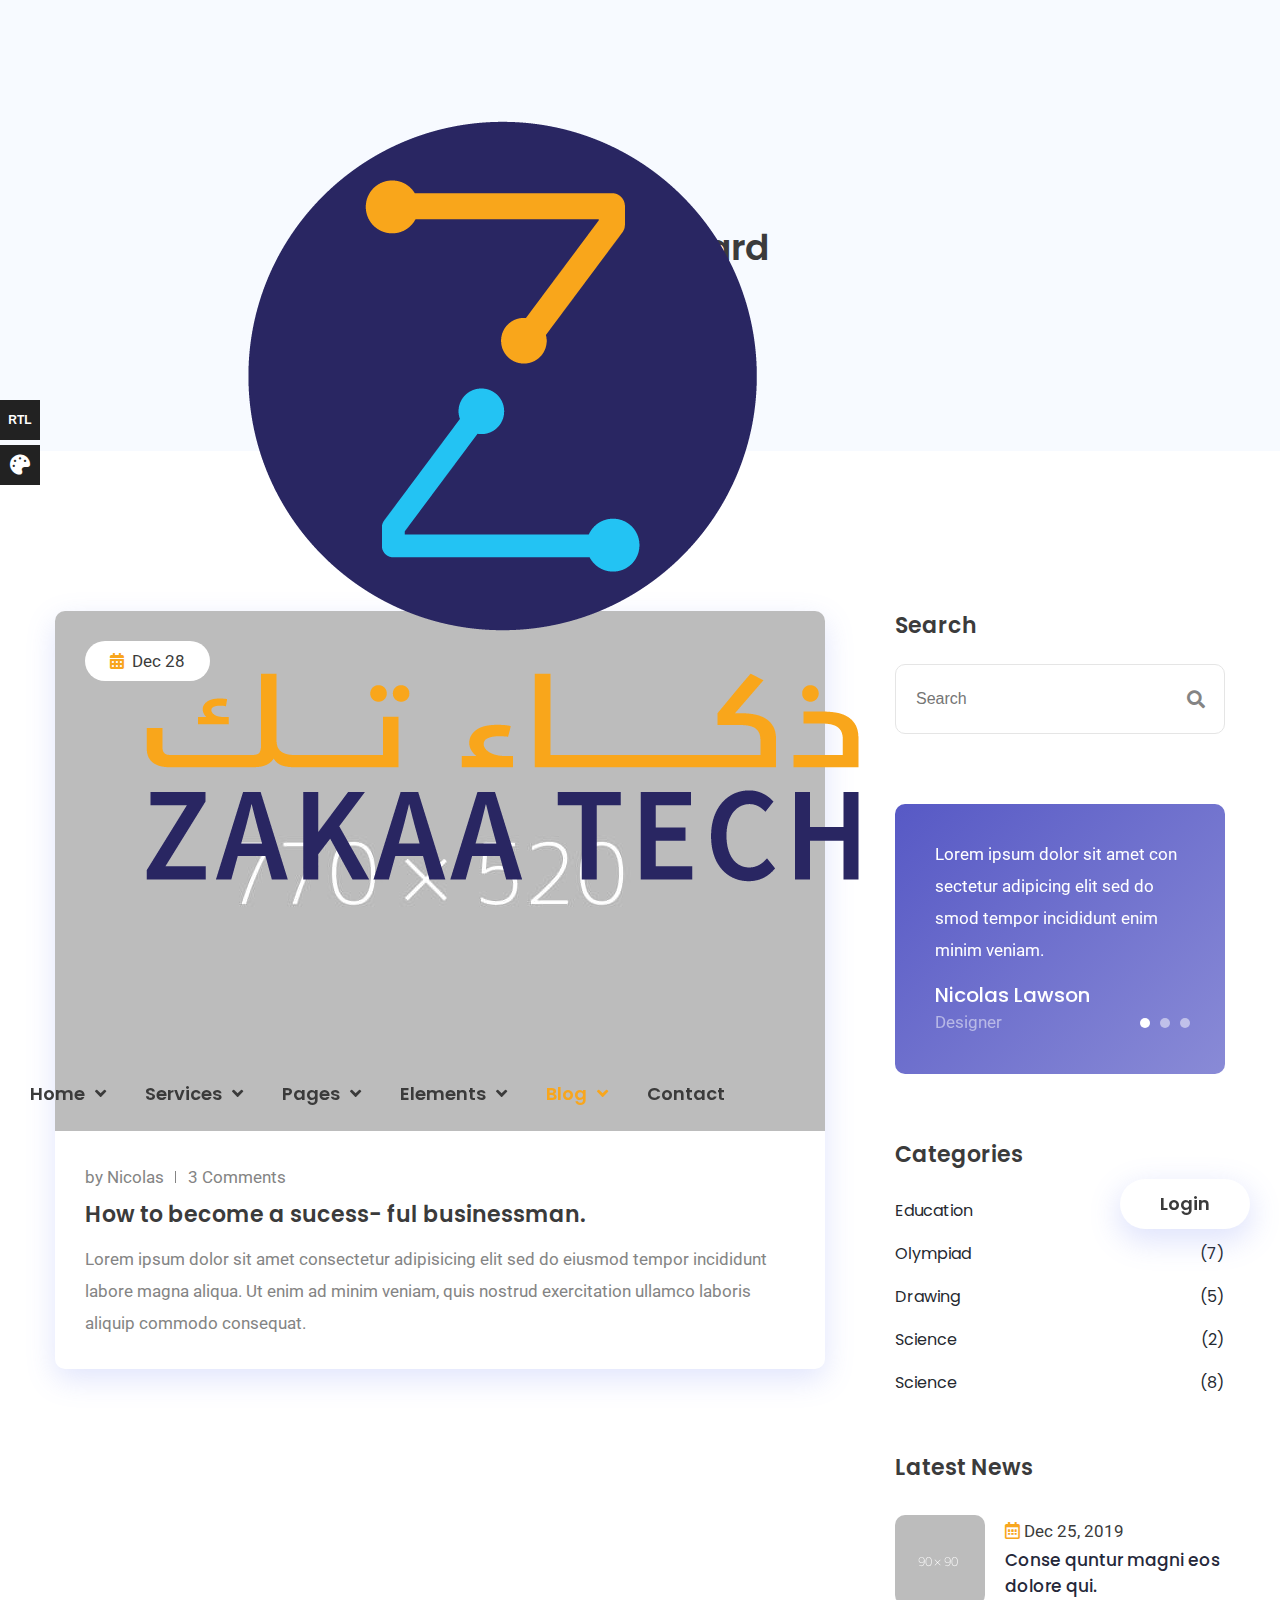
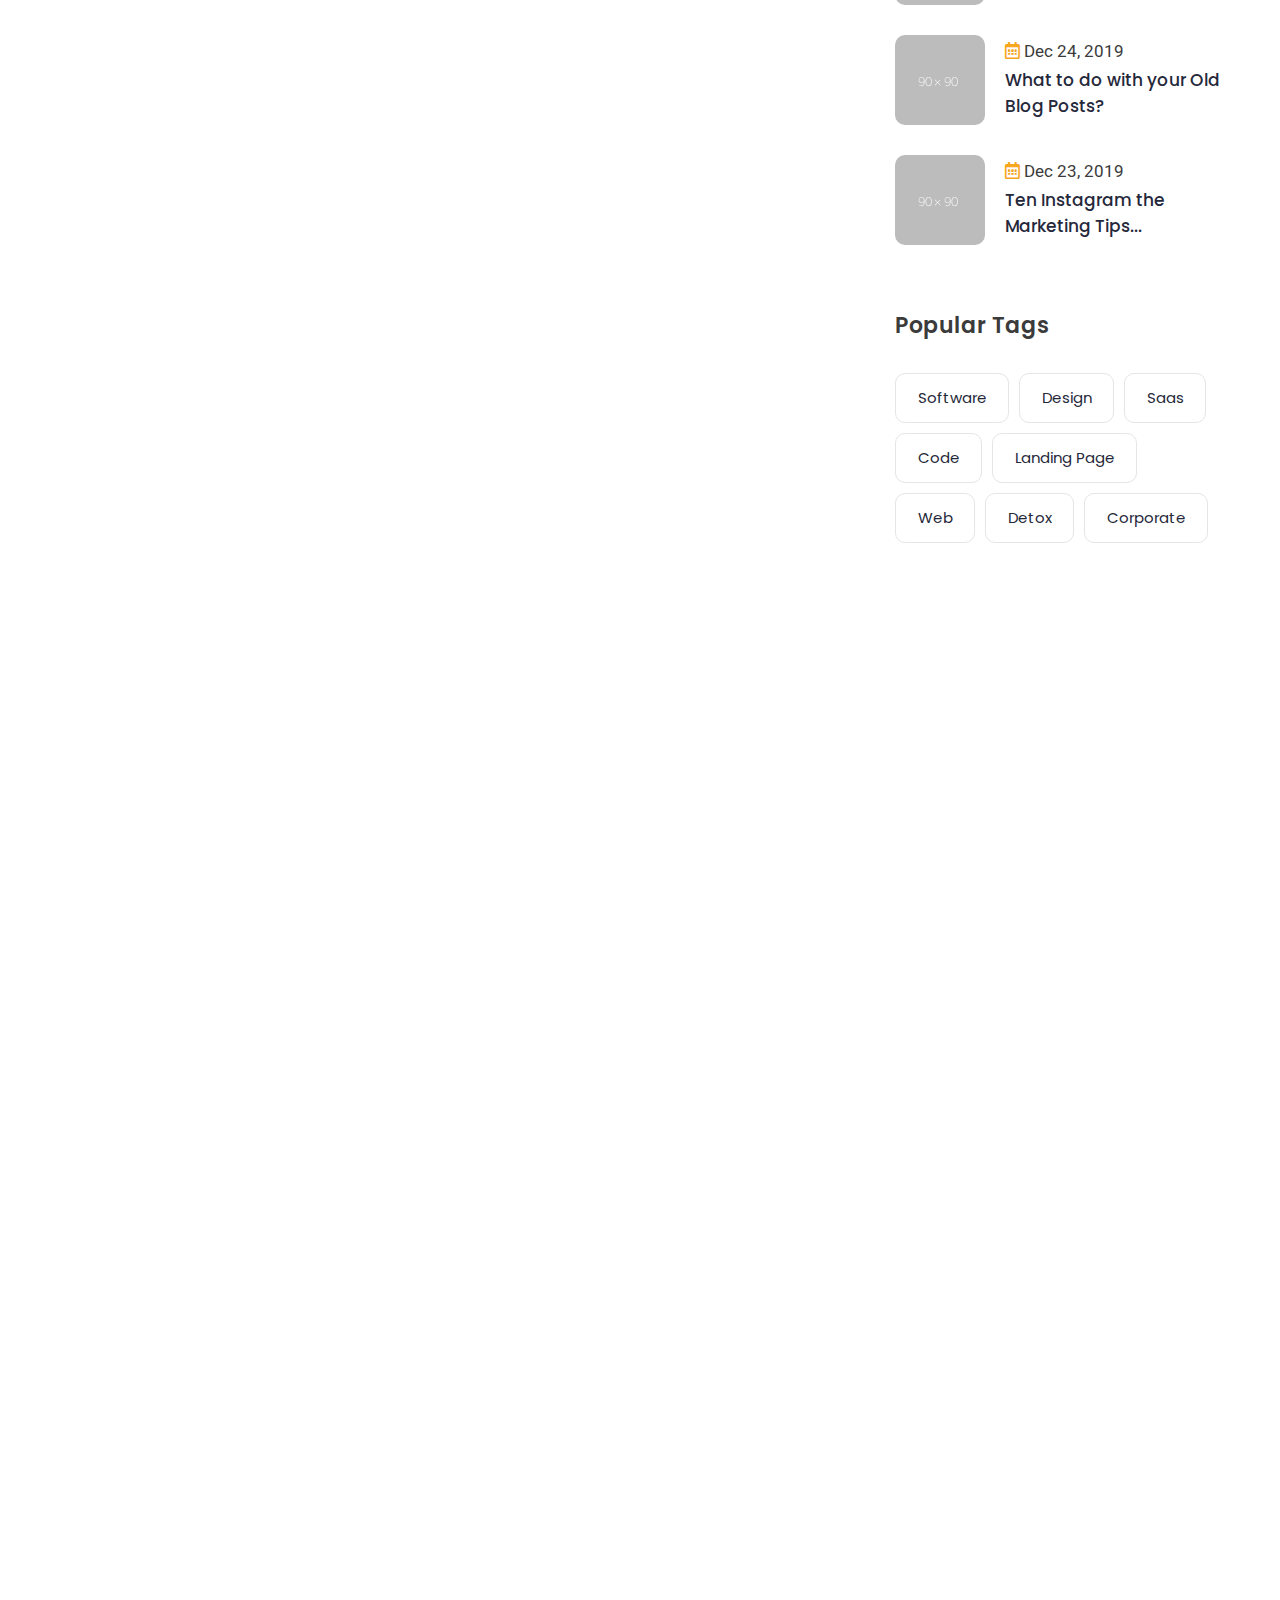
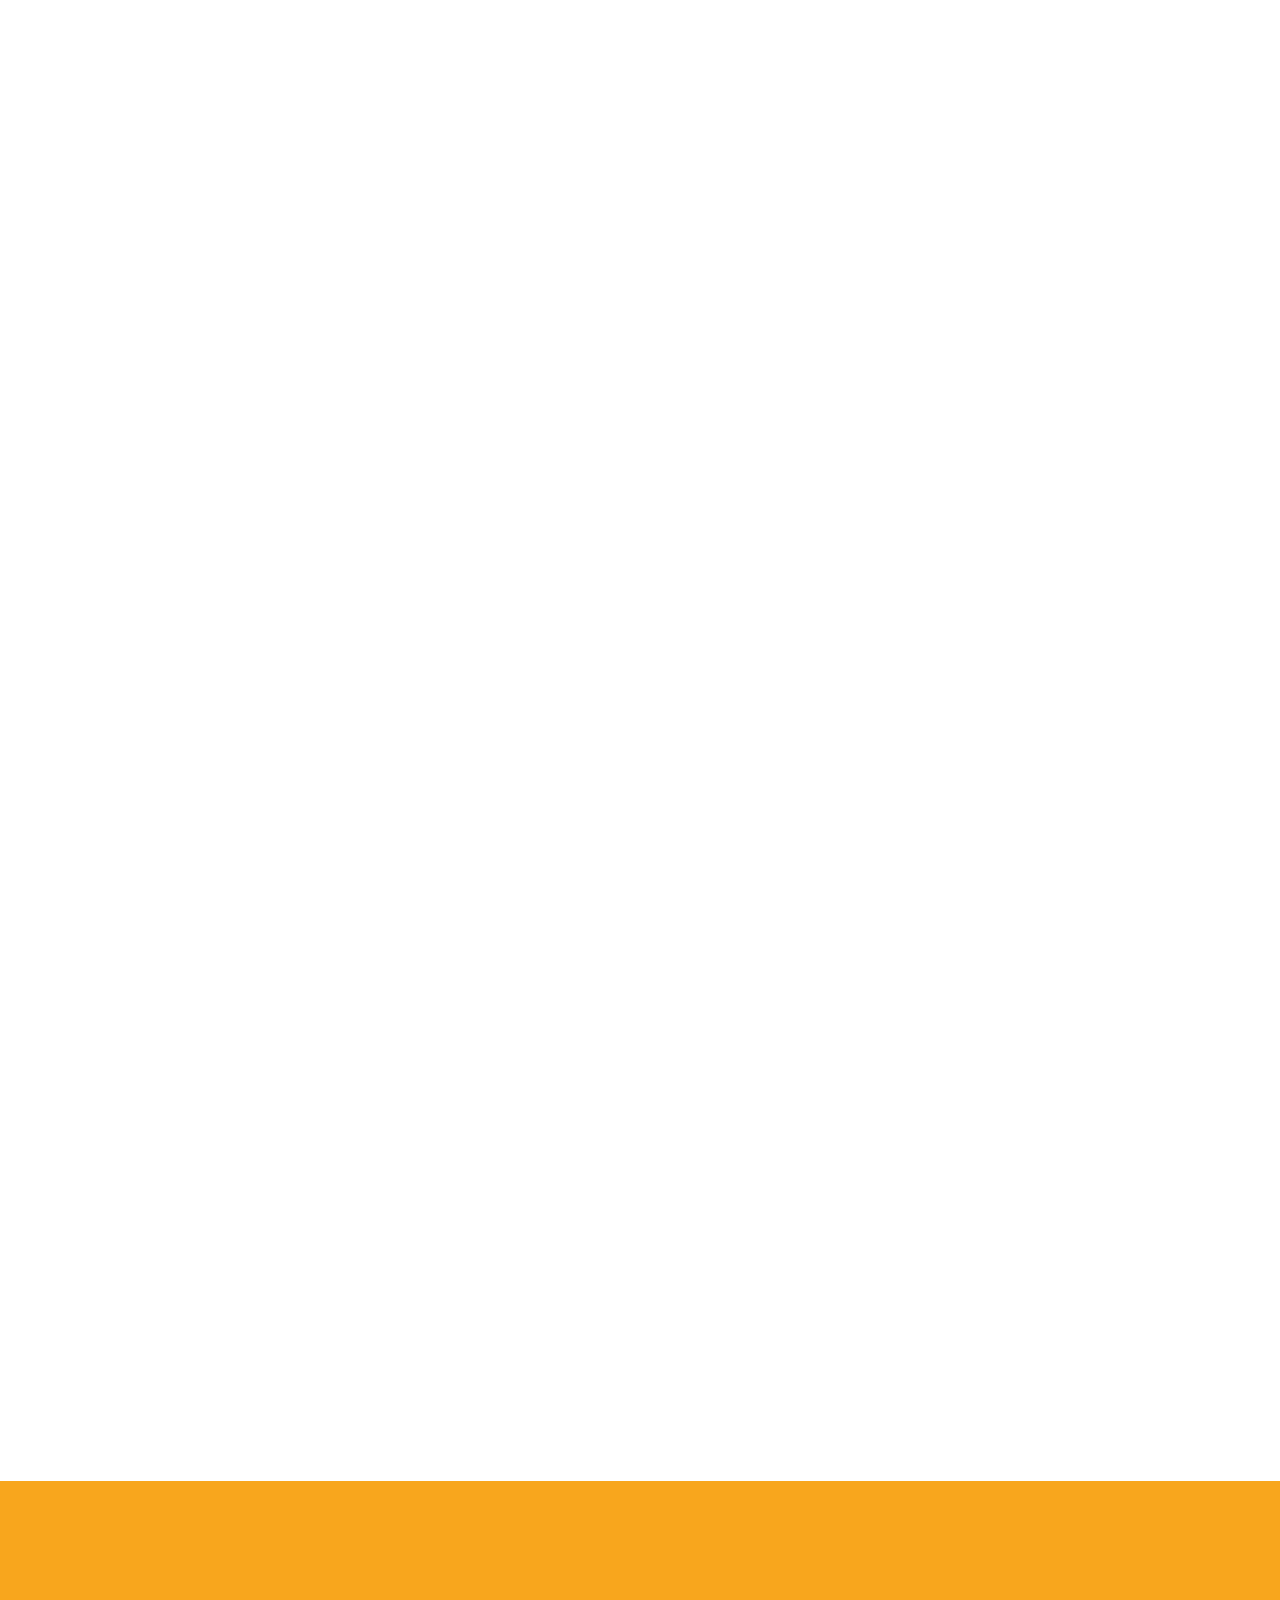
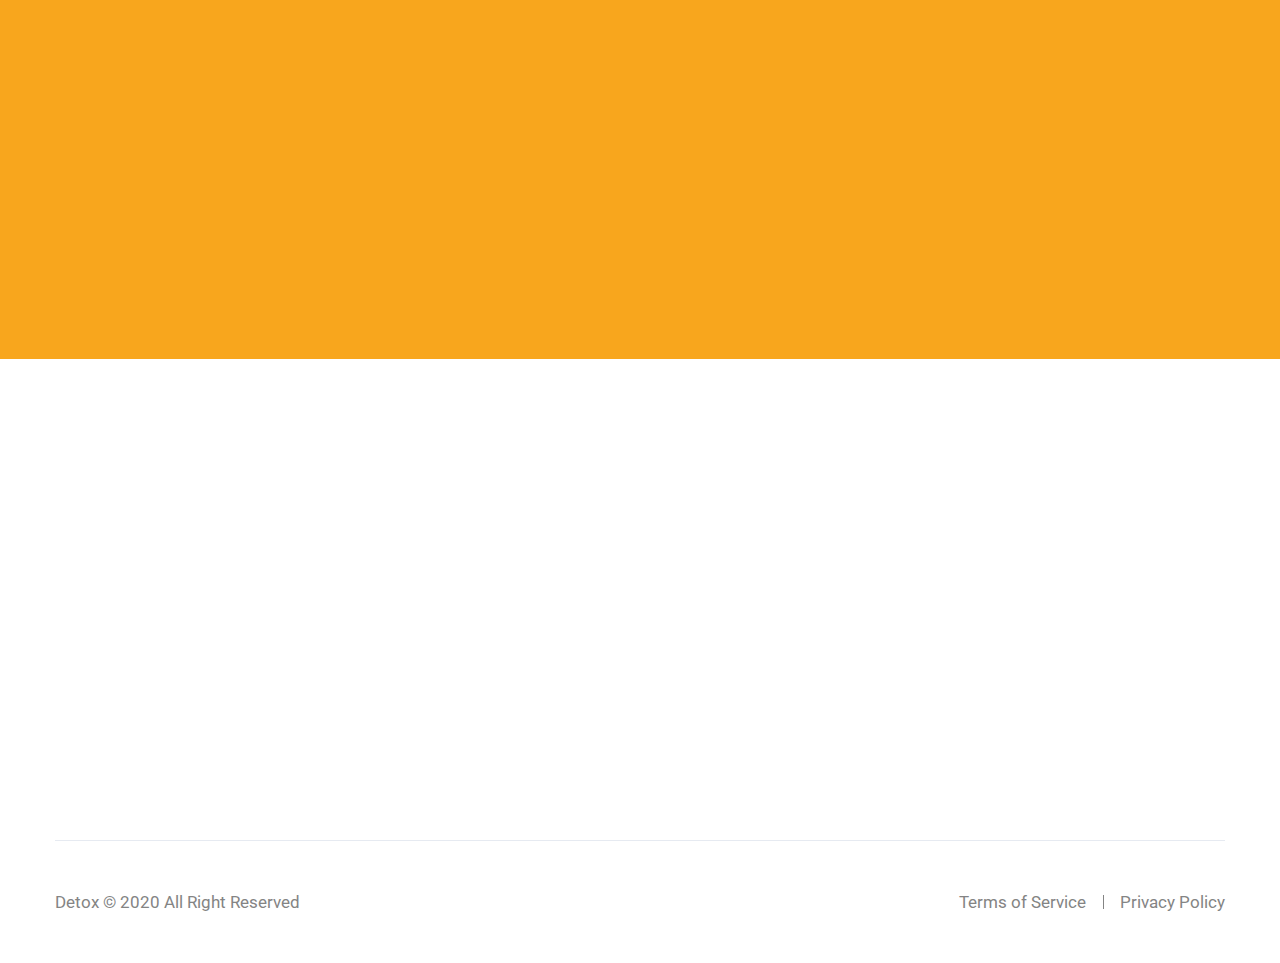
<file: blog-standard.html>
<!DOCTYPE html>
<html lang="en">
<head>
<meta charset="utf-8">
<meta http-equiv="X-UA-Compatible" content="IE=edge">
<meta name="viewport" content="width=device-width, initial-scale=1.0, maximum-scale=1.0, user-scalable=0">

<title>Detox - HTML 5 Template Preview</title>

<!-- Fav Icon -->
<link rel="icon" href="assets/images/favicon.ico" type="image/x-icon">

<!-- Google Fonts -->
<link href="https://fonts.googleapis.com/css?family=Poppins:300,300i,400,400i,500,500i,600,600i,700,700i,800,800i,900,900i&display=swap" rel="stylesheet">
<link href="https://fonts.googleapis.com/css?family=Roboto:300,300i,400,400i,500,500i,700,700i,900,900i&display=swap" rel="stylesheet">

<!-- Stylesheets -->
<link href="assets/css/font-awesome-all.css" rel="stylesheet">
<link href="assets/css/flaticon.css" rel="stylesheet">
<link href="assets/css/owl.css" rel="stylesheet">
<link href="assets/css/bootstrap.css" rel="stylesheet">
<link href="assets/css/jquery.fancybox.min.css" rel="stylesheet">
<link href="assets/css/animate.css" rel="stylesheet">
<link href="assets/css/imagebg.css" rel="stylesheet">
<link href="assets/css/color/theme-color.css" id="jssDefault" rel="stylesheet">
<link href="assets/css/switcher-style.css" rel="stylesheet">
<link href="assets/css/rtl.css" rel="stylesheet">
<link href="assets/css/style.css" rel="stylesheet">
<link href="assets/css/responsive.css" rel="stylesheet">

</head>


<!-- page wrapper -->
<body class="boxed_wrapper ltr">

    <!-- preloader -->
    <div class="preloader"></div>
    <!-- preloader -->

    <!-- page-direction -->
    <div class="page_direction">
        <div class="demo-rtl direction_switch"><button class="rtl">RTL</button></div>
        <div class="demo-ltr direction_switch"><button class="ltr">LTR</button></div>
    </div>
    <!-- page-direction end -->


    <!-- switcher menu -->
    <div class="switcher">
        <div class="switch_btn">
            <button><i class="fas fa-palette"></i></button>
        </div>
        <div class="switch_menu">
            <!-- color changer -->
            <div class="switcher_container">
                <ul id="styleOptions" title="switch styling">
                    <li>
                        <a href="javascript: void(0)" data-theme="blue" class="blue-color"></a>
                    </li>
                    <li>
                        <a href="javascript: void(0)" data-theme="pink" class="pink-color"></a>
                    </li>
                    <li>
                        <a href="javascript: void(0)" data-theme="violet" class="violet-color"></a>
                    </li>
                    <li>
                        <a href="javascript: void(0)" data-theme="crimson" class="crimson-color"></a>
                    </li>
                    <li>
                        <a href="javascript: void(0)" data-theme="orange" class="orange-color"></a>
                    </li>
                </ul>
            </div> 
        </div>
    </div>
    <!-- end switcher menu -->

    <!-- main header -->
    <header class="main-header">
        <div class="outer-container">
            <div class="header-upper clearfix">
                <div class="outer-box pull-left">
                    <div class="logo-box pull-left">
                        <figure class="logo"><a href="index.html"><img src="assets/images/logo.png" alt=""></a></figure>
                    </div>
                    <div class="menu-area pull-left">
                        <!--Mobile Navigation Toggler-->
                        <div class="mobile-nav-toggler">
                            <i class="icon-bar"></i>
                            <i class="icon-bar"></i>
                            <i class="icon-bar"></i>
                        </div>
                        <nav class="main-menu navbar-expand-md navbar-light">
                            <div class="collapse navbar-collapse show clearfix" id="navbarSupportedContent">
                                <ul class="navigation clearfix">
                                    <li class="dropdown"><a href="blog-standard.html">Home</a>
                                        <ul>
                                            <li><a href="index.html">Home Page One</a></li>
                                            <li><a href="index-2.html">Home Page Two</a></li>
                                            <li><a href="index-3.html">Home Page Three</a></li>
                                            <li><a href="index-boxed.html">Home Boxed</a></li>
                                            <li><a href="index-onepage.html">Home OnePage</a></li>
                                            <li class="dropdown"><a href="blog-standard.html">Home Page</a>
                                                <ul>
                                                    <li><a href="index.html">Home Page One</a></li>
                                                    <li><a href="index-2.html">Home Page Two</a></li>
                                                    <li><a href="index-3.html">Home Page Three</a></li>
                                                </ul>
                                            </li>
                                        </ul>
                                    </li> 
                                    <li class="dropdown"><a href="blog-standard.html">Services</a>
                                        <ul>
                                            <li><a href="service.html">Services One</a></li>
                                            <li><a href="service-2.html">Services Two</a></li>
                                        </ul>
                                    </li>
                                    <li class="dropdown"><a href="blog-standard.html">Pages</a>
                                        <ul class="megamenu">
                                            <li><a href="about.html">About Us</a></li>
                                            <li><a href="service.html">Services One</a></li>
                                            <li><a href="team-element-2.html">Team Elements 02</a></li>
                                            <li><a href="feature-element-1.html">Feature Elements 01</a></li>
                                            <li><a href="portfolio.html">Portfolio Grid</a></li>
                                            <li><a href="service-2.html">Services Two</a></li>
                                            <li><a href="counter-element-1.html">Counter Elements 01</a></li>
                                            <li><a href="feature-element-2.html">Feature Elements 02</a></li>
                                            <li><a href="portfolio-2.html">Portfolio Masonry</a></li>
                                            <li><a href="error.html">Error Page</a></li>
                                            <li><a href="counter-element-2.html">Counter Elements 02</a></li>
                                            <li><a href="about-element-1.html">About Elements 01</a></li>
                                            <li><a href="portfolio-details.html">Portfolio Details</a></li>
                                            <li><a href="blog-grid.html">Blog Grid</a></li>
                                            <li><a href="contact.html">Contact</a></li>
                                            <li><a href="about-element-2.html">About Elements 02</a></li>
                                            <li><a href="team.html">Our Team</a></li>
                                            <li><a href="blog-masonry.html">Blog Masonry</a></li>
                                            <li><a href="service-element.html">Service Elements</a></li>
                                            <li><a href="process-element-1.html">Process Elements 01</a></li>
                                            <li><a href="faq.html">Faq's</a></li>
                                            <li><a href="blog-standard.html">Blog Standard</a></li>
                                            <li><a href="faq-element.html">Faq's Elements</a></li>
                                            <li><a href="process-element-2.html">Process Elements 02</a></li>
                                            <li><a href="pricing.html">Pricing Plan</a></li>
                                            <li><a href="blog-details.html">Blog Details</a></li>
                                            <li><a href="choose-element.html">Choose Elements</a></li>
                                            <li><a href="team-element-1.html">Team Elements 01</a></li>
                                        </ul>
                                    </li>
                                    <li class="dropdown"><a href="blog-standard.html">Elements</a>
                                        <ul>
                                            <li class="dropdown"><a href="blog-standard.html">Feature Elements</a>
                                                <ul>
                                                    <li><a href="feature-element-1.html">Feature Elements 01</a></li>
                                                    <li><a href="feature-element-2.html">Feature Elements 02</a></li>
                                                </ul>
                                            </li>
                                            <li class="dropdown"><a href="blog-standard.html">About Elements</a>
                                                <ul>
                                                    <li><a href="about-element-1.html">About Elements 01</a></li>
                                                    <li><a href="about-element-2.html">About Elements 02</a></li>
                                                </ul>
                                            </li>
                                            <li class="dropdown"><a href="blog-standard.html">Blog Elements</a>
                                                <ul>
                                                    <li><a href="blog-element-1.html">Blog Elements 01</a></li>
                                                    <li><a href="blog-element-2.html">Blog Elements 02</a></li>
                                                </ul>
                                            </li>
                                            <li class="dropdown"><a href="blog-standard.html">Process Elements</a>
                                                <ul>
                                                    <li><a href="process-element-1.html">Process Elements 01</a></li>
                                                    <li><a href="process-element-2.html">Process Elements 02</a></li>
                                                </ul>
                                            </li>
                                            <li class="dropdown"><a href="blog-standard.html">Counter Elements</a>
                                                <ul>
                                                    <li><a href="counter-element-1.html">Counter Elements 01</a></li>
                                                    <li><a href="counter-element-2.html">Counter Elements 02</a></li>
                                                </ul>
                                            </li>
                                            <li class="dropdown"><a href="blog-standard.html">Team Elements</a>
                                                <ul>
                                                    <li><a href="team-element-1.html">Team Elements 01</a></li>
                                                    <li><a href="team-element-2.html">Team Elements 02</a></li>
                                                </ul>
                                            </li>
                                            <li><a href="service-element.html">Service Elements</a></li>
                                            <li><a href="faq-element.html">Faq's Elements</a></li>
                                            <li><a href="choose-element.html">Choose Elements</a></li>
                                        </ul>
                                    </li>
                                    <li class="current dropdown"><a href="blog-standard.html">Blog</a>
                                        <ul>
                                            <li><a href="blog-grid.html">Blog Grid</a></li>
                                            <li><a href="blog-masonry.html">Blog Masonry</a></li>
                                            <li><a href="blog-standard.html">Blog Standard</a></li>
                                            <li><a href="blog-details.html">Blog Details</a></li>
                                        </ul>
                                    </li>                              
                                    <li><a href="contact.html">Contact</a></li>
                                </ul>
                            </div>
                        </nav>
                    </div>
                </div>
                <div class="menu-right-content pull-right">
                    <div class="phone">Call Us <a href="tel:880762009">+880.762.009</a></div>
                    <div class="btn-box"><a href="blog-standard.html">Login</a></div>
                </div>
            </div>
        </div>

        <!--sticky Header-->
        <div class="sticky-header">
            <div class="container clearfix">
                <figure class="logo-box"><a href="index.html"><img src="assets/images/small-logo.png" alt=""></a></figure>
                <div class="menu-area">
                    <nav class="main-menu clearfix">
                        <!--Keep This Empty / Menu will come through Javascript-->
                    </nav>
                </div>
            </div>
        </div>
    </header>
    <!-- main-header end -->

    <!-- Mobile Menu  -->
    <div class="mobile-menu">
        <div class="menu-backdrop"></div>
        <div class="close-btn"><i class="fas fa-times"></i></div>
        
        <nav class="menu-box">
            <div class="nav-logo"><a href="index.html"><img src="assets/images/logo-2.png" alt="" title=""></a></div>
            <div class="menu-outer"><!--Here Menu Will Come Automatically Via Javascript / Same Menu as in Header--></div>
            <div class="contact-info">
                <h4>Contact Info</h4>
                <ul>
                    <li>Chicago 12, Melborne City, USA</li>
                    <li><a href="tel:+8801682648101">+88 01682648101</a></li>
                    <li><a href="mailto:info@example.com">info@example.com</a></li>
                </ul>
            </div>
            <div class="social-links">
                <ul class="clearfix">
                    <li><a href="blog-standard.html"><span class="fab fa-twitter"></span></a></li>
                    <li><a href="blog-standard.html"><span class="fab fa-facebook-square"></span></a></li>
                    <li><a href="blog-standard.html"><span class="fab fa-pinterest-p"></span></a></li>
                    <li><a href="blog-standard.html"><span class="fab fa-instagram"></span></a></li>
                    <li><a href="blog-standard.html"><span class="fab fa-youtube"></span></a></li>
                </ul>
            </div>
        </nav>
    </div><!-- End Mobile Menu -->

    
    <!--Page Title-->
    <section class="page-title bg-color-1 text-center">
        <div class="pattern-layer" style="background-image: url(assets/images/shape/pattern-18.png);"></div>
        <div class="auto-container">
            <div class="content-box">
                <h1>Blog Standard</h1>
                <ul class="bread-crumb clearfix">
                    <li><a href="index.html">Home</a></li>
                    <li>Blog Standard</li>
                </ul>
            </div>
        </div>
    </section>
    <!--End Page Title-->


    <!-- sidebar-page-container -->
    <section class="sidebar-page-container">
        <div class="auto-container">
            <div class="row clearfix">
                <div class="col-lg-8 col-md-12 col-sm-12 content-side">
                    <div class="blog-grid-content">
                        <div class="news-block-one wow fadeInUp" data-wow-delay="0ms" data-wow-duration="1500ms">
                            <div class="inner-box">
                                <div class="image-holder">
                                    <figure class="image-box"><img src="assets/images/news/news-18.jpg" alt=""></figure>
                                    <div class="post-date"><i class="fas fa-calendar-alt"></i><p>Dec 28</p></div>
                                    <div class="link"><a href="blog-details.html"><i class="fas fa-arrow-right"></i></a></div>
                                </div>
                                <div class="lower-content">
                                    <ul class="post-info">
                                        <li><span>by</span>&nbsp;<a href="blog-details.html">Nicolas</a></li>
                                        <li><a href="blog-details.html">3 Comments</a></li>
                                    </ul>
                                    <h3><a href="blog-details.html">How to become a sucess- ful businessman.</a></h3>
                                    <p>Lorem ipsum dolor sit amet consectetur adipisicing elit sed do eiusmod tempor incididunt labore magna aliqua. Ut enim ad minim veniam, quis nostrud exercitation ullamco laboris aliquip commodo consequat.</p>
                                </div>
                            </div>
                        </div>
                        <div class="news-block-one wow fadeInUp" data-wow-delay="0ms" data-wow-duration="1500ms">
                            <div class="inner-box">
                                <div class="image-holder">
                                    <figure class="image-box"><img src="assets/images/news/news-19.jpg" alt=""></figure>
                                    <div class="post-date"><i class="fas fa-calendar-alt"></i><p>Dec 27</p></div>
                                    <div class="link"><a href="blog-details.html"><i class="fas fa-arrow-right"></i></a></div>
                                </div>
                                <div class="lower-content">
                                    <ul class="post-info">
                                        <li><span>by</span>&nbsp;<a href="blog-details.html">Hinter</a></li>
                                        <li><a href="blog-details.html">5 Comments</a></li>
                                    </ul>
                                    <h3><a href="blog-details.html">Services that will Grow Your Business for you!</a></h3>
                                    <p>Lorem ipsum dolor sit amet consectetur adipisicing elit sed do eiusmod tempor incididunt labore magna aliqua. Ut enim ad minim veniam, quis nostrud exercitation ullamco laboris aliquip commodo consequat.</p>
                                </div>
                            </div>
                        </div>
                        <div class="news-block-one wow fadeInUp" data-wow-delay="0ms" data-wow-duration="1500ms">
                            <div class="inner-box">
                                <div class="image-holder">
                                    <figure class="image-box"><img src="assets/images/news/news-20.jpg" alt=""></figure>
                                    <div class="post-date"><i class="fas fa-calendar-alt"></i><p>Dec 26</p></div>
                                    <div class="link"><a href="blog-details.html"><i class="fas fa-arrow-right"></i></a></div>
                                </div>
                                <div class="lower-content">
                                    <ul class="post-info">
                                        <li><span>by</span>&nbsp;<a href="blog-details.html">Tailor</a></li>
                                        <li><a href="blog-details.html">4 Comments</a></li>
                                    </ul>
                                    <h3><a href="blog-details.html">Online Trends That Have Gone Stale.</a></h3>
                                    <p>Lorem ipsum dolor sit amet consectetur adipisicing elit sed do eiusmod tempor incididunt labore magna aliqua. Ut enim ad minim veniam, quis nostrud exercitation ullamco laboris aliquip commodo consequat.</p>
                                </div>
                            </div>
                        </div>
                        <div class="news-block-one wow fadeInUp" data-wow-delay="0ms" data-wow-duration="1500ms">
                            <div class="inner-box">
                                <div class="image-holder">
                                    <figure class="image-box"><img src="assets/images/news/news-21.jpg" alt=""></figure>
                                    <div class="post-date"><i class="fas fa-calendar-alt"></i><p>Dec 25</p></div>
                                    <div class="link"><a href="blog-details.html"><i class="fas fa-arrow-right"></i></a></div>
                                </div>
                                <div class="lower-content">
                                    <ul class="post-info">
                                        <li><span>by</span>&nbsp;<a href="blog-details.html">Tailor</a></li>
                                        <li><a href="blog-details.html">4 Comments</a></li>
                                    </ul>
                                    <h3><a href="blog-details.html">Additional Services that will Grow Your...</a></h3>
                                    <p>Lorem ipsum dolor sit amet consectetur adipisicing elit sed do eiusmod tempor incididunt labore magna aliqua. Ut enim ad minim veniam, quis nostrud exercitation ullamco laboris aliquip commodo consequat.</p>
                                </div>
                            </div>
                        </div>
                        <div class="news-block-one wow fadeInUp" data-wow-delay="0ms" data-wow-duration="1500ms">
                            <div class="inner-box">
                                <div class="image-holder">
                                    <figure class="image-box"><img src="assets/images/news/news-22.jpg" alt=""></figure>
                                    <div class="post-date"><i class="fas fa-calendar-alt"></i><p>Dec 24</p></div>
                                    <div class="link"><a href="blog-details.html"><i class="fas fa-arrow-right"></i></a></div>
                                </div>
                                <div class="lower-content">
                                    <ul class="post-info">
                                        <li><span>by</span>&nbsp;<a href="blog-details.html">Nicolas</a></li>
                                        <li><a href="blog-details.html">4 Comments</a></li>
                                    </ul>
                                    <h3><a href="blog-details.html">Throwback Old Online Trends That Have....</a></h3>
                                    <p>Lorem ipsum dolor sit amet consectetur adipisicing elit sed do eiusmod tempor incididunt labore magna aliqua. Ut enim ad minim veniam, quis nostrud exercitation ullamco laboris aliquip commodo consequat.</p>
                                </div>
                            </div>
                        </div>
                    </div>
                </div>
                <div class="col-lg-4 col-md-12 col-sm-12 sidebar-side">
                    <div class="sidebar">
                        <div class="sidebar-widget sidebar-search">
                            <div class="widget-title">
                                <h3>Search</h3>
                            </div>
                            <div class="widget-content">
                                <form action="blog-grid.html" method="post">
                                    <div class="form-group">
                                        <input type="search" name="search-field" placeholder="Search" required="">
                                        <button type="submit"><i class="fas fa-search"></i></button>
                                    </div>
                                </form>
                            </div>
                        </div>
                        <div class="sidebar-widget sidebar-testimonial">
                            <div class="sidebar-testimonial-carousel owl-carousel owl-theme owl-nav-none">
                                <div class="testimonial-content">
                                    <p>Lorem ipsum dolor sit amet con sectetur adipicing elit sed do smod tempor incididunt enim minim veniam.</p>
                                    <div class="author-info">
                                        <h4>Nicolas Lawson</h4>
                                        <span class="designation">Designer</span>
                                    </div>
                                </div>
                                <div class="testimonial-content">
                                    <p>Lorem ipsum dolor sit amet con sectetur adipicing elit sed do smod tempor incididunt enim minim veniam.</p>
                                    <div class="author-info">
                                        <h4>Nicolas Lawson</h4>
                                        <span class="designation">Designer</span>
                                    </div>
                                </div>
                                <div class="testimonial-content">
                                    <p>Lorem ipsum dolor sit amet con sectetur adipicing elit sed do smod tempor incididunt enim minim veniam.</p>
                                    <div class="author-info">
                                        <h4>Nicolas Lawson</h4>
                                        <span class="designation">Designer</span>
                                    </div>
                                </div>
                            </div>
                        </div>
                        <div class="sidebar-widget sidebar-categories">
                            <div class="widget-title">
                                <h3>Categories</h3>
                            </div>
                            <div class="widget-content">
                                <ul class="clearfix">
                                    <li><a href="blog-grid.html">Education<span>(32)</span></a></li>
                                    <li><a href="blog-grid.html">Olympiad<span>(7)</span></a></li>
                                    <li><a href="blog-grid.html">Drawing<span>(5)</span></a></li>
                                    <li><a href="blog-grid.html">Science<span>(2)</span></a></li>
                                    <li><a href="blog-grid.html">Science<span>(8)</span></a></li>
                                </ul>
                            </div>
                        </div>
                        <div class="sidebar-widget sidebar-post">
                            <div class="widget-title">
                                <h3>Latest News</h3>
                            </div>
                            <div class="post-inner">
                                <div class="post">
                                    <figure class="image-box"><a href="blog-details.html"><img src="assets/images/news/post-1.png" alt=""></a></figure>
                                    <div class="post-date"><i class="far fa-calendar-alt"></i>&nbsp;<p>Dec 25, 2019</p></div>
                                    <h5><a href="blog-details.html">Conse quntur magni eos dolore qui.</a></h5>
                                </div>
                                <div class="post">
                                    <figure class="image-box"><a href="blog-details.html"><img src="assets/images/news/post-2.png" alt=""></a></figure>
                                    <div class="post-date"><i class="far fa-calendar-alt"></i>&nbsp;<p>Dec 24, 2019</p></div>
                                    <h5><a href="blog-details.html">What to do with your Old Blog Posts?</a></h5>
                                </div>
                                <div class="post">
                                    <figure class="image-box"><a href="blog-details.html"><img src="assets/images/news/post-3.png" alt=""></a></figure>
                                    <div class="post-date"><i class="far fa-calendar-alt"></i>&nbsp;<p>Dec 23, 2019</p></div>
                                    <h5><a href="blog-details.html">Ten Instagram the Marketing Tips...</a></h5>
                                </div>
                            </div>
                        </div>
                        <div class="sidebar-widget sidebar-tags">
                            <div class="widget-title">
                                <h3>Popular Tags</h3>
                                <div class="widget-content">
                                    <ul class="clearfix">
                                        <li><a href="blog-grid.html">Software</a></li>
                                        <li><a href="blog-grid.html">Design</a></li>
                                        <li><a href="blog-grid.html">Saas</a></li>
                                        <li><a href="blog-grid.html">Code</a></li>
                                        <li><a href="blog-grid.html">Landing Page</a></li>
                                        <li><a href="blog-grid.html">Web</a></li>
                                        <li><a href="blog-grid.html">Detox</a></li>
                                        <li><a href="blog-grid.html">Corporate</a></li>
                                    </ul>
                                </div>
                            </div>
                        </div>
                    </div>
                </div>
            </div>
        </div>
    </section>
    <!-- sidebar-page-container end -->


    <!-- cta-section -->
    <section class="cta-section bg-color-2">
        <div class="pattern-box">
            <div class="pattern-1" style="background-image: url(assets/images/shape/pattern-7.png);"></div>
            <div class="pattern-2" style="background-image: url(assets/images/shape/pattern-8.png);"></div>
        </div>
        <div class="auto-container">
            <div class="content-box text-center wow fadeInUp" data-wow-delay="0ms" data-wow-duration="1500ms">
                <h2>Get Ready to Started It’s Fast, Free & Very Easy</h2>
                <a href="blog-standard.html" class="theme-btn style-three">Learn More</a>
            </div>
        </div>
    </section>
    <!-- cta-sectione end -->


    <!-- main-footer -->
    <footer class="main-footer">
        <div class="auto-container">
            <div class="footer-top">
                <div class="widget-section wow fadeInUp" data-wow-delay="0ms" data-wow-duration="1500ms">
                    <div class="row clearfix">
                        <div class="col-lg-3 col-md-6 col-sm-12 footer-column">
                            <div class="footer-widget logo-widget">
                                <figure class="footer-logo"><a href="index.html"><img src="assets/images/footer-logo.png" alt=""></a></figure>
                                <div class="text">
                                    <p>Lorem ipsum dolor amet consectetur adipielit sed eiusm tempor incididunt ut labore dolore.</p>
                                </div>
                            </div>
                        </div>
                        <div class="col-lg-3 col-md-6 col-sm-12 footer-column">
                            <div class="footer-widget links-widget">
                                <div class="widget-title">
                                    <h3>Quick Link</h3>
                                </div>
                                <div class="widget-content">
                                    <ul>
                                        <li><a href="blog-standard.html">Company History</a></li>
                                        <li><a href="blog-standard.html">About Us</a></li>
                                        <li><a href="blog-standard.html">Contact Us</a></li>
                                        <li><a href="blog-standard.html">Services</a></li>
                                        <li><a href="blog-standard.html">Privacy Policy</a></li>
                                    </ul>
                                </div>
                            </div>
                        </div>
                        <div class="col-lg-3 col-md-6 col-sm-12 footer-column">
                            <div class="footer-widget links-widget">
                                <div class="widget-title">
                                    <h3>Services</h3>
                                </div>
                                <div class="widget-content">
                                    <ul>
                                        <li><a href="blog-standard.html">Company History</a></li>
                                        <li><a href="blog-standard.html">About Us</a></li>
                                        <li><a href="blog-standard.html">Contact Us</a></li>
                                        <li><a href="blog-standard.html">Services</a></li>
                                        <li><a href="blog-standard.html">Privacy Policy</a></li>
                                    </ul>
                                </div>
                            </div>
                        </div>
                        <div class="col-lg-3 col-md-6 col-sm-12 footer-column">
                            <div class="footer-widget contact-widget">
                                <div class="widget-title">
                                    <h3>Contact Info</h3>
                                </div>
                                <div class="widget-content">
                                    <ul>
                                        <li>Flat 20, Reynolds Neck, North Hele naville, FV77 8WS</li>
                                        <li><a href="tel:23055873407">+2(305) 587-3407</a></li>
                                        <li><a href="mailto:info@example.com">info@example.com</a></li>
                                    </ul>
                                </div>
                                <ul class="social-links clearfix">
                                    <li><a href="blog-standard.html"><i class="fab fa-facebook-f"></i></a></li>
                                    <li><a href="blog-standard.html"><i class="fab fa-twitter"></i></a></li>
                                    <li><a href="blog-standard.html"><i class="fab fa-vimeo-v"></i></a></li>
                                    <li><a href="blog-standard.html"><i class="fab fa-linkedin-in"></i></a></li>
                                </ul>
                            </div>
                        </div>
                    </div>
                </div>
            </div>
            <div class="footer-bottom clearfix">
                <div class="copyright pull-left">
                    <p><a href="index.html">Detox</a> &copy; 2020 All Right Reserved</p>
                </div>
                <ul class="footer-nav pull-right">
                    <li><a href="blog-standard.html">Terms of Service</a></li>
                    <li><a href="blog-standard.html">Privacy Policy</a></li>
                </ul>
            </div>
        </div>
    </footer>
    <!-- main-footer end -->



<!--Scroll to top-->
<button class="scroll-top scroll-to-target" data-target="html">
    <span class="fa fa-arrow-up"></span>
</button>


<!-- jequery plugins -->
<script src="assets/js/jquery.js"></script>
<script src="assets/js/popper.min.js"></script>
<script src="assets/js/bootstrap.min.js"></script>
<script src="assets/js/owl.js"></script>
<script src="assets/js/wow.js"></script>
<script src="assets/js/validation.js"></script>
<script src="assets/js/jquery.fancybox.js"></script>
<script src="assets/js/appear.js"></script>
<script src="assets/js/scrollbar.js"></script>
<script src="assets/js/tilt.jquery.js"></script>
<script src="assets/js/jQuery.style.switcher.min.js"></script>

<!-- main-js -->
<script src="assets/js/script.js"></script>

</body><!-- End of .page_wrapper -->
</html>
</file>
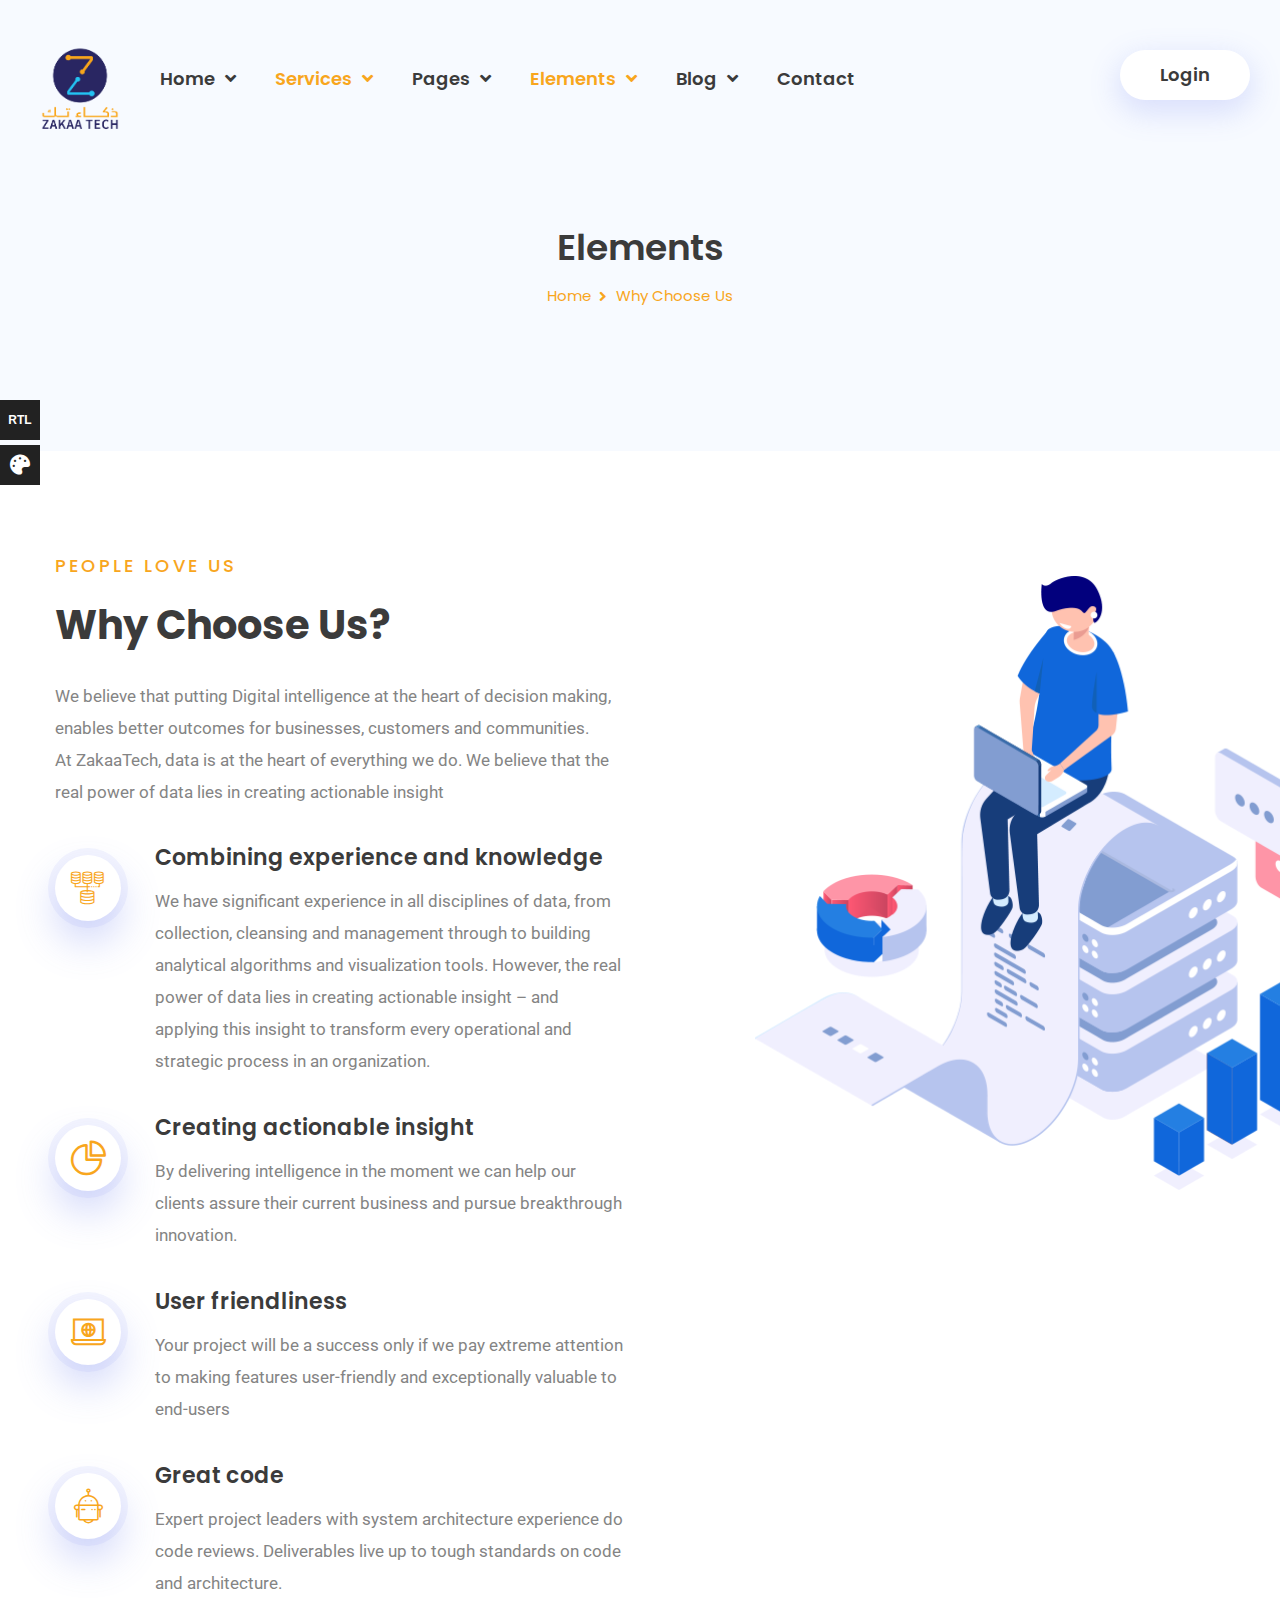
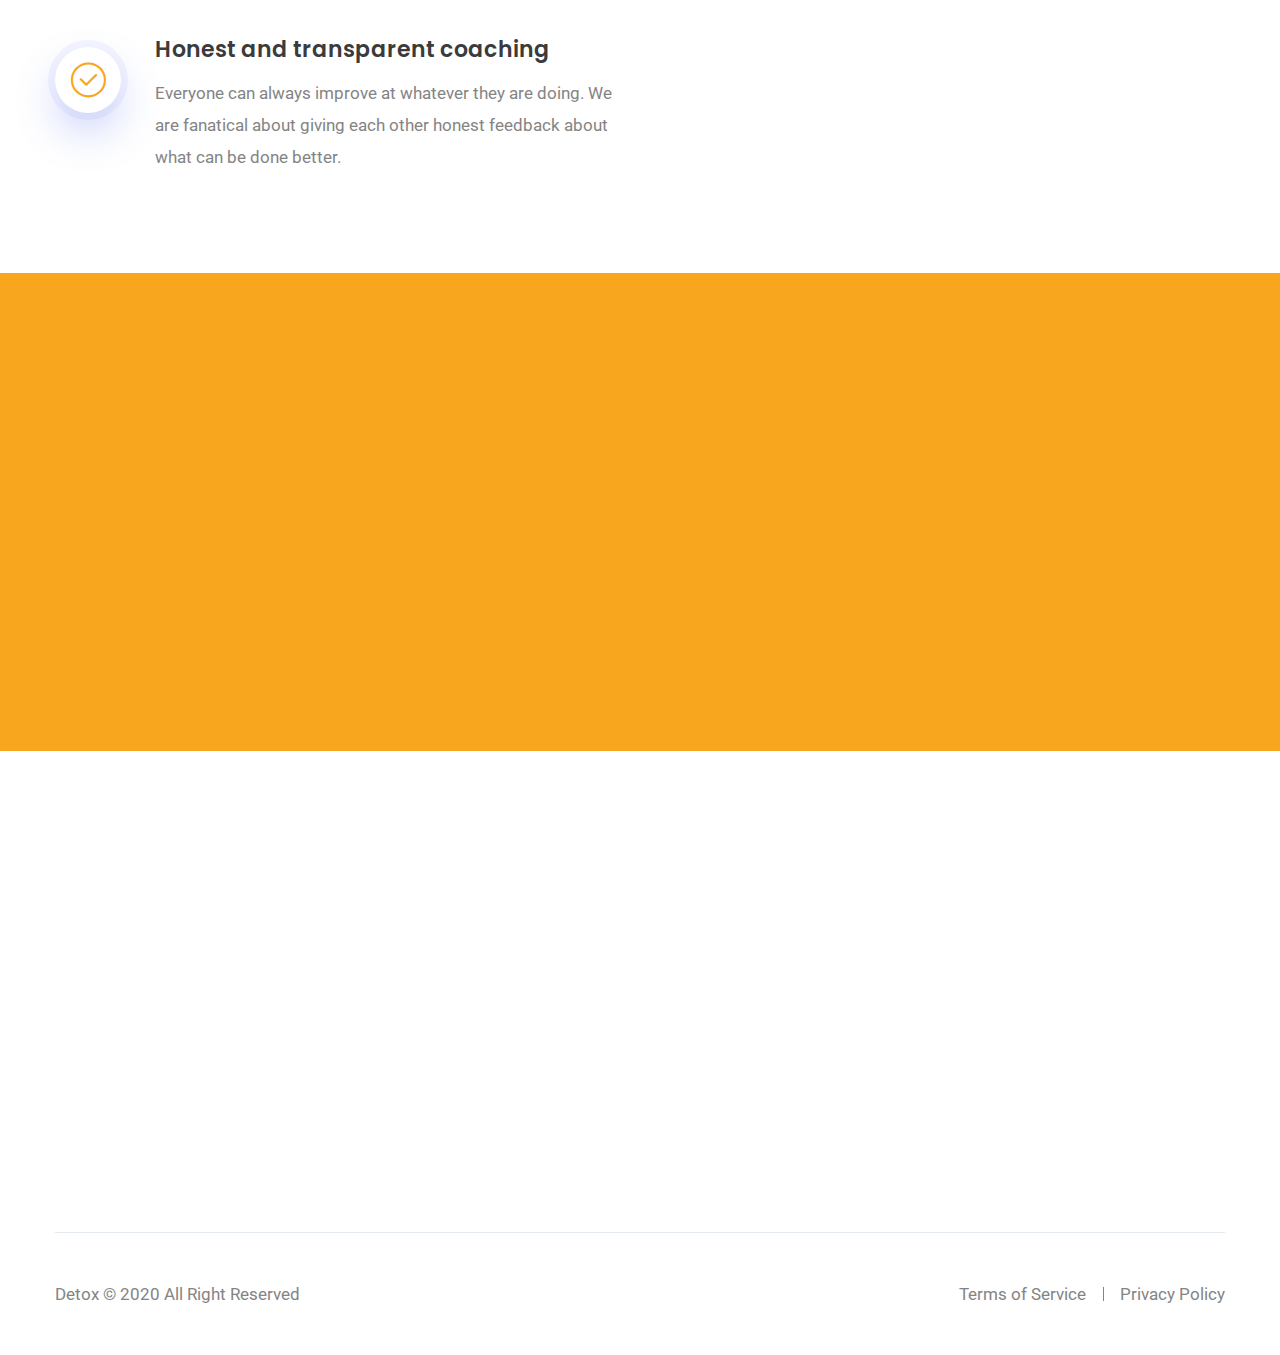
<file: choose-element.html>
<!DOCTYPE html>
<html lang="en">
<head>
<meta charset="utf-8">
<meta http-equiv="X-UA-Compatible" content="IE=edge">
<meta name="viewport" content="width=device-width, initial-scale=1.0, maximum-scale=1.0, user-scalable=0">

<title>Detox - HTML 5 Template Preview</title>

<!-- Fav Icon -->
<link rel="icon" href="assets/images/favicon.ico" type="image/x-icon">

<!-- Google Fonts -->
<link href="https://fonts.googleapis.com/css?family=Poppins:300,300i,400,400i,500,500i,600,600i,700,700i,800,800i,900,900i&display=swap" rel="stylesheet">
<link href="https://fonts.googleapis.com/css?family=Roboto:300,300i,400,400i,500,500i,700,700i,900,900i&display=swap" rel="stylesheet">

<!-- Stylesheets -->
<link href="assets/css/font-awesome-all.css" rel="stylesheet">
<link href="assets/css/flaticon.css" rel="stylesheet">
<link href="assets/css/owl.css" rel="stylesheet">
<link href="assets/css/bootstrap.css" rel="stylesheet">
<link href="assets/css/jquery.fancybox.min.css" rel="stylesheet">
<link href="assets/css/animate.css" rel="stylesheet">
<link href="assets/css/imagebg.css" rel="stylesheet">
<link href="assets/css/color/theme-color.css" id="jssDefault" rel="stylesheet">
<link href="assets/css/switcher-style.css" rel="stylesheet">
<link href="assets/css/rtl.css" rel="stylesheet">
<link href="assets/css/style.css" rel="stylesheet">
<link href="assets/css/responsive.css" rel="stylesheet">

</head>


<!-- page wrapper -->
<body class="boxed_wrapper ltr">

    <!-- preloader -->
    <div class="preloader"></div>
    <!-- preloader -->

    <!-- page-direction -->
    <div class="page_direction">
        <div class="demo-rtl direction_switch"><button class="rtl">RTL</button></div>
        <div class="demo-ltr direction_switch"><button class="ltr">LTR</button></div>
    </div>
    <!-- page-direction end -->


    <!-- switcher menu -->
    <div class="switcher">
        <div class="switch_btn">
            <button><i class="fas fa-palette"></i></button>
        </div>
        <div class="switch_menu">
            <!-- color changer -->
            <div class="switcher_container">
                <ul id="styleOptions" title="switch styling">
                    <li>
                        <a href="javascript: void(0)" data-theme="blue" class="blue-color"></a>
                    </li>
                    <li>
                        <a href="javascript: void(0)" data-theme="pink" class="pink-color"></a>
                    </li>
                    <li>
                        <a href="javascript: void(0)" data-theme="violet" class="violet-color"></a>
                    </li>
                    <li>
                        <a href="javascript: void(0)" data-theme="crimson" class="crimson-color"></a>
                    </li>
                    <li>
                        <a href="javascript: void(0)" data-theme="orange" class="orange-color"></a>
                    </li>
                </ul>
            </div> 
        </div>
    </div>
    <!-- end switcher menu -->


    <!-- main header -->
    <header class="main-header">
        <div class="outer-container">
            <div class="header-upper clearfix">
                <div class="outer-box pull-left">
                    <div class="logo-box pull-left">
                        <figure class="logo"><a href="index.html"><img  width="100" src="assets/images/logo.png" alt=""></a></figure>
                    </div>
                    <div class="menu-area pull-left">
                        <!--Mobile Navigation Toggler-->
                        <div class="mobile-nav-toggler">
                            <i class="icon-bar"></i>
                            <i class="icon-bar"></i>
                            <i class="icon-bar"></i>
                        </div>
                        <nav class="main-menu navbar-expand-md navbar-light">
                            <div class="collapse navbar-collapse show clearfix" id="navbarSupportedContent">
                                <ul class="navigation clearfix">
                                    <li class="dropdown"><a href="choose-element.html">Home</a>
                                        <ul>
                                            <li><a href="index.html">Home Page One</a></li>
                                            <li><a href="index-2.html">Home Page Two</a></li>
                                            <li><a href="index-3.html">Home Page Three</a></li>
                                            <li><a href="index-boxed.html">Home Boxed</a></li>
                                            <li><a href="index-onepage.html">Home OnePage</a></li>
                                            <li class="dropdown"><a href="choose-element.html">Home Page</a>
                                                <ul>
                                                    <li><a href="index.html">Home Page One</a></li>
                                                    <li><a href="index-2.html">Home Page Two</a></li>
                                                    <li><a href="index-3.html">Home Page Three</a></li>
                                                </ul>
                                            </li>
                                        </ul>
                                    </li> 
                                    <li class="current dropdown"><a href="service.html">Services</a>
                                        <ul>
                                            <li><a href="service-1.html">Data Consultancy</a></li>
                                            <li><a href="service-2.html">Data Analysis</a></li>
                                            <li><a href="service-3.html">Data Engineering</a></li>
                                            <li><a href="service-4.html">Data Strategy & Governance</a></li>
                                            <li><a href="service-5.html">BI & Data Analytics</a></li>

                                        </ul>
                                    </li>

                                    <li class="dropdown"><a href="choose-element.html">Pages</a>
                                        <ul class="megamenu">
                                            <li><a href="about.html">About Us</a></li>
                                            <li><a href="service.html">Services One</a></li>
                                            <li><a href="team-element-2.html">Team Elements 02</a></li>
                                            <li><a href="feature-element-1.html">Feature Elements 01</a></li>
                                            <li><a href="portfolio.html">Portfolio Grid</a></li>
                                            <li><a href="service-2.html">Services Two</a></li>
                                            <li><a href="counter-element-1.html">Counter Elements 01</a></li>
                                            <li><a href="feature-element-2.html">Feature Elements 02</a></li>
                                            <li><a href="portfolio-2.html">Portfolio Masonry</a></li>
                                            <li><a href="error.html">Error Page</a></li>
                                            <li><a href="counter-element-2.html">Counter Elements 02</a></li>
                                            <li><a href="about-element-1.html">About Elements 01</a></li>
                                            <li><a href="portfolio-details.html">Portfolio Details</a></li>
                                            <li><a href="blog-grid.html">Blog Grid</a></li>
                                            <li><a href="contact.html">Contact</a></li>
                                            <li><a href="about-element-2.html">About Elements 02</a></li>
                                            <li><a href="team.html">Our Team</a></li>
                                            <li><a href="blog-masonry.html">Blog Masonry</a></li>
                                            <li><a href="service-element.html">Service Elements</a></li>
                                            <li><a href="process-element-1.html">Process Elements 01</a></li>
                                            <li><a href="faq.html">Faq's</a></li>
                                            <li><a href="blog-standard.html">Blog Standard</a></li>
                                            <li><a href="faq-element.html">Faq's Elements</a></li>
                                            <li><a href="process-element-2.html">Process Elements 02</a></li>
                                            <li><a href="pricing.html">Pricing Plan</a></li>
                                            <li><a href="blog-details.html">Blog Details</a></li>
                                            <li><a href="choose-element.html">Choose Elements</a></li>
                                            <li><a href="team-element-1.html">Team Elements 01</a></li>
                                        </ul>
                                    </li>
                                    <li class="current dropdown"><a href="choose-element.html">Elements</a>
                                        <ul>
                                            <li class="dropdown"><a href="choose-element.html">Feature Elements</a>
                                                <ul>
                                                    <li><a href="feature-element-1.html">Feature Elements 01</a></li>
                                                    <li><a href="feature-element-2.html">Feature Elements 02</a></li>
                                                </ul>
                                            </li>
                                            <li class="dropdown"><a href="choose-element.html">About Elements</a>
                                                <ul>
                                                    <li><a href="about-element-1.html">About Elements 01</a></li>
                                                    <li><a href="about-element-2.html">About Elements 02</a></li>
                                                </ul>
                                            </li>
                                            <li class="dropdown"><a href="choose-element.html">Blog Elements</a>
                                                <ul>
                                                    <li><a href="blog-element-1.html">Blog Elements 01</a></li>
                                                    <li><a href="blog-element-2.html">Blog Elements 02</a></li>
                                                </ul>
                                            </li>
                                            <li class="dropdown"><a href="choose-element.html">Process Elements</a>
                                                <ul>
                                                    <li><a href="process-element-1.html">Process Elements 01</a></li>
                                                    <li><a href="process-element-2.html">Process Elements 02</a></li>
                                                </ul>
                                            </li>
                                            <li class="dropdown"><a href="choose-element.html">Counter Elements</a>
                                                <ul>
                                                    <li><a href="counter-element-1.html">Counter Elements 01</a></li>
                                                    <li><a href="counter-element-2.html">Counter Elements 02</a></li>
                                                </ul>
                                            </li>
                                            <li class="dropdown"><a href="choose-element.html">Team Elements</a>
                                                <ul>
                                                    <li><a href="team-element-1.html">Team Elements 01</a></li>
                                                    <li><a href="team-element-2.html">Team Elements 02</a></li>
                                                </ul>
                                            </li>
                                            <li><a href="service-element.html">Service Elements</a></li>
                                            <li><a href="faq-element.html">Faq's Elements</a></li>
                                            <li><a href="choose-element.html">Choose Elements</a></li>
                                        </ul>
                                    </li>
                                    <li class="dropdown"><a href="choose-element.html">Blog</a>
                                        <ul>
                                            <li><a href="blog-grid.html">Blog Grid</a></li>
                                            <li><a href="blog-masonry.html">Blog Masonry</a></li>
                                            <li><a href="blog-standard.html">Blog Standard</a></li>
                                            <li><a href="blog-details.html">Blog Details</a></li>
                                        </ul>
                                    </li>                              
                                    <li><a href="contact.html">Contact</a></li>
                                </ul>
                            </div>
                        </nav>
                    </div>
                </div>
                <div class="menu-right-content pull-right">
                    <div class="phone">Call Us <a href="tel:880762009">+880.762.009</a></div>
                    <div class="btn-box"><a href="choose-element.html">Login</a></div>
                </div>
            </div>
        </div>

        <!--sticky Header-->
        <div class="sticky-header">
            <div class="container clearfix">
                <figure class="logo-box"><a href="index.html"><img src="assets/images/small-logo.png" alt=""></a></figure>
                <div class="menu-area">
                    <nav class="main-menu clearfix">
                        <!--Keep This Empty / Menu will come through Javascript-->
                    </nav>
                </div>
            </div>
        </div>
    </header>
    <!-- main-header end -->

    <!-- Mobile Menu  -->
    <div class="mobile-menu">
        <div class="menu-backdrop"></div>
        <div class="close-btn"><i class="fas fa-times"></i></div>
        
        <nav class="menu-box">
            <div class="nav-logo"><a href="index.html"><img src="assets/images/logo-2.png" alt="" title=""></a></div>
            <div class="menu-outer"><!--Here Menu Will Come Automatically Via Javascript / Same Menu as in Header--></div>
            <div class="contact-info">
                <h4>Contact Info</h4>
                <ul>
                    <li>Chicago 12, Melborne City, USA</li>
                    <li><a href="tel:+8801682648101">+88 01682648101</a></li>
                    <li><a href="mailto:info@example.com">info@example.com</a></li>
                </ul>
            </div>
            <div class="social-links">
                <ul class="clearfix">
                    <li><a href="choose-element.html"><span class="fab fa-twitter"></span></a></li>
                    <li><a href="choose-element.html"><span class="fab fa-facebook-square"></span></a></li>
                    <li><a href="choose-element.html"><span class="fab fa-pinterest-p"></span></a></li>
                    <li><a href="choose-element.html"><span class="fab fa-instagram"></span></a></li>
                    <li><a href="choose-element.html"><span class="fab fa-youtube"></span></a></li>
                </ul>
            </div>
        </nav>
    </div><!-- End Mobile Menu -->


    <!--Page Title-->
    <section class="page-title bg-color-1 text-center">
        <div class="pattern-layer" style="background-image: url(assets/images/shape/pattern-18.png);"></div>
        <div class="auto-container">
            <div class="content-box">
                <h1>Elements</h1>
                <ul class="bread-crumb clearfix">
                    <li><a href="index.html">Home</a></li>
                    <li>Why Choose Us</li>
                </ul>
            </div>
        </div>
    </section>
    <!--End Page Title-->


    <!-- chooseus-section -->
    <section class="chooseus-section sec-pad-2">
        <div class="auto-container">
            <div class="row clearfix">
                <div class="col-lg-6 col-md-6 col-sm-12 content-column">
                    <div id="content_block_08">
                        <div class="content-box">
                            <div class="top-box">
                                <div class="sec-title wow fadeInUp" data-wow-delay="00ms" data-wow-duration="1500ms">
                                    <p>People Love Us</p>
                                    <h2>Why Choose Us?</h2>
                                </div>
                                <div class="text wow fadeInUp" data-wow-delay="200ms" data-wow-duration="1500ms">
                                    <p>We believe that putting Digital intelligence at the heart of decision making, enables better outcomes for businesses, customers and communities. </p>
                                    <p>At ZakaaTech, data is at the heart of everything we do. We believe that the real power of data lies in creating actionable insight</p>
                                </div>
                            </div>
                            <div class="inner-box clearfix wow fadeInUp" data-wow-delay="400ms" data-wow-duration="1500ms">
                                <div class="single-item">
                                    <div class="icon-box"><i class="flaticon-data-integration"></i></div>
                                    <h3>Combining experience and knowledge</h3>
                                    <p>We have significant experience in all disciplines of data, from collection, cleansing and management through to building analytical algorithms and visualization tools. However, the real power of data lies in creating actionable insight – and applying this insight to transform every operational and strategic process in an organization.</p>
                                </div>
                                <div class="single-item">
                                    <div class="icon-box"><i class="flaticon-pie-chart"></i></div>
                                    <h3>Creating actionable insight</h3>
                                    <p>By delivering intelligence in the moment we can help our clients assure their current business and pursue breakthrough innovation.</p>
                                </div>
                                <div class="single-item">
                                    <div class="icon-box"><i class="flaticon-laptop"></i></div>
                                    <h3>User friendliness</h3>
                                    <p>Your project will be a success only if we pay extreme attention to making features user-friendly and exceptionally valuable to end-users</p>
                                </div>
                                <div class="single-item">
                                    <div class="icon-box"><i class="flaticon-robot"></i></div>
                                    <h3>Great code</h3>
                                    <p>Expert project leaders with system architecture experience do code reviews. Deliverables live up to tough standards on code and architecture.</p>
                                </div>
                                <div class="single-item">
                                    <div class="icon-box"><i class="flaticon-verified"></i></div>
                                    <h3>Honest and transparent coaching</h3>
                                    <p>Everyone can always improve at whatever they are doing. We are fanatical about giving each other honest feedback about what can be done better.</p>
                                </div>
                            </div>
                        </div>
                    </div>
                </div>
                <div class="col-lg-6 col-md-6 col-sm-12">
                    <div id="image_block_07">
                        <div class="image-box wow slideInRight" data-wow-delay="0ms" data-wow-duration="1500ms">
                            <figure class="image js-tilt"><img src="assets/images/service/service-1.png" alt=""></figure>
                        </div>
                    </div>
                </div>
            </div>
        </div>
    </section>
    <!-- chooseus-section end -->


    <!-- cta-section -->
    <section class="cta-section bg-color-2">
        <div class="pattern-box">
            <div class="pattern-1" style="background-image: url(assets/images/shape/pattern-7.png);"></div>
            <div class="pattern-2" style="background-image: url(assets/images/shape/pattern-8.png);"></div>
        </div>
        <div class="auto-container">
            <div class="content-box text-center wow fadeInUp" data-wow-delay="0ms" data-wow-duration="1500ms">
                <h2>Get Ready to Started It’s Fast, Free & Very Easy</h2>
                <a href="choose-element.html" class="theme-btn style-three">Learn More</a>
            </div>
        </div>
    </section>
    <!-- cta-sectione end -->


    <!-- main-footer -->
    <footer class="main-footer">
        <div class="auto-container">
            <div class="footer-top">
                <div class="widget-section wow fadeInUp" data-wow-delay="0ms" data-wow-duration="1500ms">
                    <div class="row clearfix">
                        <div class="col-lg-3 col-md-6 col-sm-12 footer-column">
                            <div class="footer-widget logo-widget">
                                <figure class="footer-logo"><a href="index.html"><img src="assets/images/footer-logo.png" alt=""></a></figure>
                                <div class="text">
                                    <p>Lorem ipsum dolor amet consectetur adipielit sed eiusm tempor incididunt ut labore dolore.</p>
                                </div>
                            </div>
                        </div>
                        <div class="col-lg-3 col-md-6 col-sm-12 footer-column">
                            <div class="footer-widget links-widget">
                                <div class="widget-title">
                                    <h3>Quick Link</h3>
                                </div>
                                <div class="widget-content">
                                    <ul>
                                        <li><a href="choose-element.html">Company History</a></li>
                                        <li><a href="choose-element.html">About Us</a></li>
                                        <li><a href="choose-element.html">Contact Us</a></li>
                                        <li><a href="choose-element.html">Services</a></li>
                                        <li><a href="choose-element.html">Privacy Policy</a></li>
                                    </ul>
                                </div>
                            </div>
                        </div>
                        <div class="col-lg-3 col-md-6 col-sm-12 footer-column">
                            <div class="footer-widget links-widget">
                                <div class="widget-title">
                                    <h3>Services</h3>
                                </div>
                                <div class="widget-content">
                                    <ul>
                                        <li><a href="choose-element.html">Company History</a></li>
                                        <li><a href="choose-element.html">About Us</a></li>
                                        <li><a href="choose-element.html">Contact Us</a></li>
                                        <li><a href="choose-element.html">Services</a></li>
                                        <li><a href="choose-element.html">Privacy Policy</a></li>
                                    </ul>
                                </div>
                            </div>
                        </div>
                        <div class="col-lg-3 col-md-6 col-sm-12 footer-column">
                            <div class="footer-widget contact-widget">
                                <div class="widget-title">
                                    <h3>Contact Info</h3>
                                </div>
                                <div class="widget-content">
                                    <ul>
                                        <li>Flat 20, Reynolds Neck, North Hele naville, FV77 8WS</li>
                                        <li><a href="tel:23055873407">+2(305) 587-3407</a></li>
                                        <li><a href="mailto:info@example.com">info@example.com</a></li>
                                    </ul>
                                </div>
                                <ul class="social-links clearfix">
                                    <li><a href="choose-element.html"><i class="fab fa-facebook-f"></i></a></li>
                                    <li><a href="choose-element.html"><i class="fab fa-twitter"></i></a></li>
                                    <li><a href="choose-element.html"><i class="fab fa-vimeo-v"></i></a></li>
                                    <li><a href="choose-element.html"><i class="fab fa-linkedin-in"></i></a></li>
                                </ul>
                            </div>
                        </div>
                    </div>
                </div>
            </div>
            <div class="footer-bottom clearfix">
                <div class="copyright pull-left">
                    <p><a href="index.html">Detox</a> &copy; 2020 All Right Reserved</p>
                </div>
                <ul class="footer-nav pull-right">
                    <li><a href="choose-element.html">Terms of Service</a></li>
                    <li><a href="choose-element.html">Privacy Policy</a></li>
                </ul>
            </div>
        </div>
    </footer>
    <!-- main-footer end -->



<!--Scroll to top-->
<button class="scroll-top scroll-to-target" data-target="html">
    <span class="fa fa-arrow-up"></span>
</button>


<!-- jequery plugins -->
<script src="assets/js/jquery.js"></script>
<script src="assets/js/popper.min.js"></script>
<script src="assets/js/bootstrap.min.js"></script>
<script src="assets/js/owl.js"></script>
<script src="assets/js/wow.js"></script>
<script src="assets/js/validation.js"></script>
<script src="assets/js/jquery.fancybox.js"></script>
<script src="assets/js/appear.js"></script>
<script src="assets/js/scrollbar.js"></script>
<script src="assets/js/tilt.jquery.js"></script>
<script src="assets/js/jQuery.style.switcher.min.js"></script>

<!-- main-js -->
<script src="assets/js/script.js"></script>

</body><!-- End of .page_wrapper -->
</html>
</file>
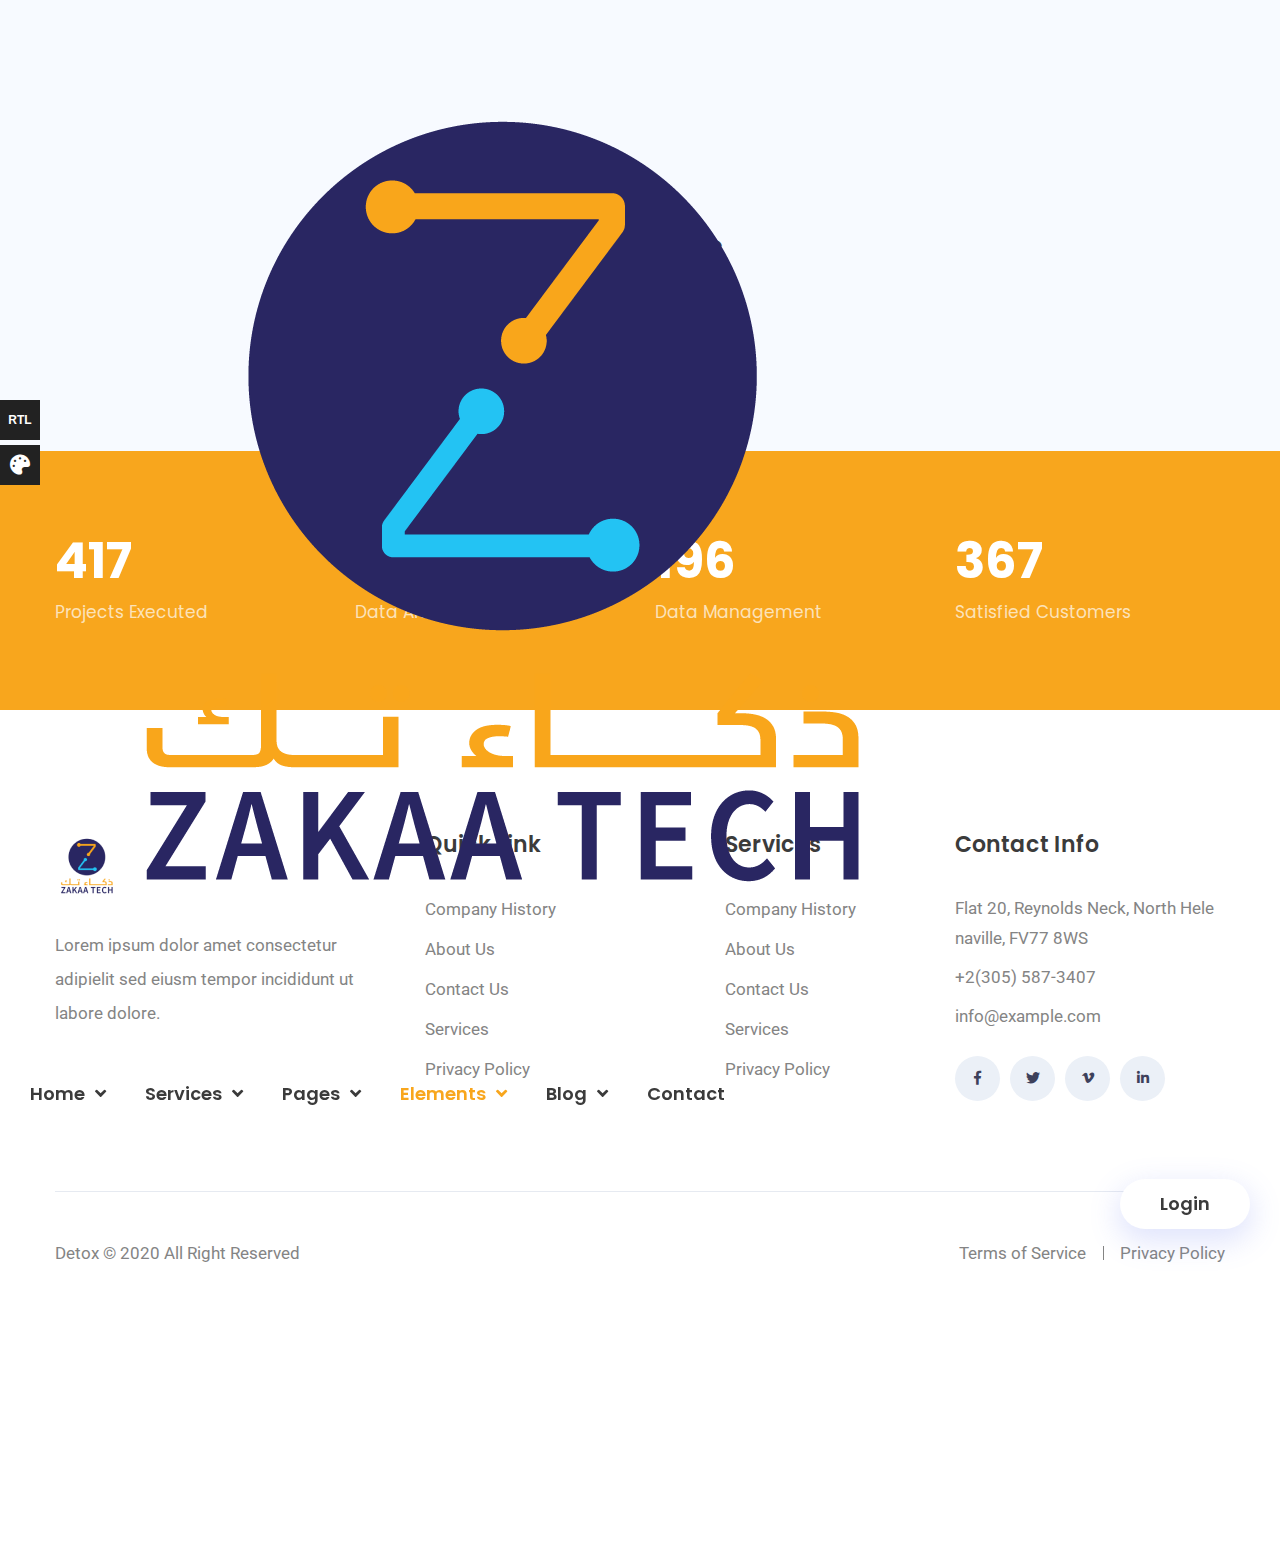
<file: counter-element-1.html>
<!DOCTYPE html>
<html lang="en">
<head>
<meta charset="utf-8">
<meta http-equiv="X-UA-Compatible" content="IE=edge">
<meta name="viewport" content="width=device-width, initial-scale=1.0, maximum-scale=1.0, user-scalable=0">

<title>Detox - HTML 5 Template Preview</title>

<!-- Fav Icon -->
<link rel="icon" href="assets/images/favicon.ico" type="image/x-icon">

<!-- Google Fonts -->
<link href="https://fonts.googleapis.com/css?family=Poppins:300,300i,400,400i,500,500i,600,600i,700,700i,800,800i,900,900i&display=swap" rel="stylesheet">
<link href="https://fonts.googleapis.com/css?family=Roboto:300,300i,400,400i,500,500i,700,700i,900,900i&display=swap" rel="stylesheet">

<!-- Stylesheets -->
<link href="assets/css/font-awesome-all.css" rel="stylesheet">
<link href="assets/css/flaticon.css" rel="stylesheet">
<link href="assets/css/owl.css" rel="stylesheet">
<link href="assets/css/bootstrap.css" rel="stylesheet">
<link href="assets/css/jquery.fancybox.min.css" rel="stylesheet">
<link href="assets/css/animate.css" rel="stylesheet">
<link href="assets/css/imagebg.css" rel="stylesheet">
<link href="assets/css/color/theme-color.css" id="jssDefault" rel="stylesheet">
<link href="assets/css/switcher-style.css" rel="stylesheet">
<link href="assets/css/rtl.css" rel="stylesheet">
<link href="assets/css/style.css" rel="stylesheet">
<link href="assets/css/responsive.css" rel="stylesheet">

</head>


<!-- page wrapper -->
<body class="boxed_wrapper ltr">

    <!-- preloader -->
    <div class="preloader"></div>
    <!-- preloader -->

    <!-- page-direction -->
    <div class="page_direction">
        <div class="demo-rtl direction_switch"><button class="rtl">RTL</button></div>
        <div class="demo-ltr direction_switch"><button class="ltr">LTR</button></div>
    </div>
    <!-- page-direction end -->


    <!-- switcher menu -->
    <div class="switcher">
        <div class="switch_btn">
            <button><i class="fas fa-palette"></i></button>
        </div>
        <div class="switch_menu">
            <!-- color changer -->
            <div class="switcher_container">
                <ul id="styleOptions" title="switch styling">
                    <li>
                        <a href="javascript: void(0)" data-theme="blue" class="blue-color"></a>
                    </li>
                    <li>
                        <a href="javascript: void(0)" data-theme="pink" class="pink-color"></a>
                    </li>
                    <li>
                        <a href="javascript: void(0)" data-theme="violet" class="violet-color"></a>
                    </li>
                    <li>
                        <a href="javascript: void(0)" data-theme="crimson" class="crimson-color"></a>
                    </li>
                    <li>
                        <a href="javascript: void(0)" data-theme="orange" class="orange-color"></a>
                    </li>
                </ul>
            </div> 
        </div>
    </div>
    <!-- end switcher menu -->


    <!-- main header -->
    <header class="main-header">
        <div class="outer-container">
            <div class="header-upper clearfix">
                <div class="outer-box pull-left">
                    <div class="logo-box pull-left">
                        <figure class="logo"><a href="index.html"><img src="assets/images/logo.png" alt=""></a></figure>
                    </div>
                    <div class="menu-area pull-left">
                        <!--Mobile Navigation Toggler-->
                        <div class="mobile-nav-toggler">
                            <i class="icon-bar"></i>
                            <i class="icon-bar"></i>
                            <i class="icon-bar"></i>
                        </div>
                        <nav class="main-menu navbar-expand-md navbar-light">
                            <div class="collapse navbar-collapse show clearfix" id="navbarSupportedContent">
                                <ul class="navigation clearfix">
                                    <li class="dropdown"><a href="counter-element-1.html">Home</a>
                                        <ul>
                                            <li><a href="index.html">Home Page One</a></li>
                                            <li><a href="index-2.html">Home Page Two</a></li>
                                            <li><a href="index-3.html">Home Page Three</a></li>
                                            <li><a href="index-boxed.html">Home Boxed</a></li>
                                            <li><a href="index-onepage.html">Home OnePage</a></li>
                                            <li class="dropdown"><a href="counter-element-1.html">Home Page</a>
                                                <ul>
                                                    <li><a href="index.html">Home Page One</a></li>
                                                    <li><a href="index-2.html">Home Page Two</a></li>
                                                    <li><a href="index-3.html">Home Page Three</a></li>
                                                </ul>
                                            </li>
                                        </ul>
                                    </li> 
                                    <li class="dropdown"><a href="counter-element-1.html">Services</a>
                                        <ul>
                                            <li><a href="service.html">Services One</a></li>
                                            <li><a href="service-2.html">Services Two</a></li>
                                        </ul>
                                    </li>
                                    <li class="dropdown"><a href="counter-element-1.html">Pages</a>
                                        <ul class="megamenu">
                                            <li><a href="about.html">About Us</a></li>
                                            <li><a href="service.html">Services One</a></li>
                                            <li><a href="team-element-2.html">Team Elements 02</a></li>
                                            <li><a href="feature-element-1.html">Feature Elements 01</a></li>
                                            <li><a href="portfolio.html">Portfolio Grid</a></li>
                                            <li><a href="service-2.html">Services Two</a></li>
                                            <li><a href="counter-element-1.html">Counter Elements 01</a></li>
                                            <li><a href="feature-element-2.html">Feature Elements 02</a></li>
                                            <li><a href="portfolio-2.html">Portfolio Masonry</a></li>
                                            <li><a href="error.html">Error Page</a></li>
                                            <li><a href="counter-element-2.html">Counter Elements 02</a></li>
                                            <li><a href="about-element-1.html">About Elements 01</a></li>
                                            <li><a href="portfolio-details.html">Portfolio Details</a></li>
                                            <li><a href="blog-grid.html">Blog Grid</a></li>
                                            <li><a href="contact.html">Contact</a></li>
                                            <li><a href="about-element-2.html">About Elements 02</a></li>
                                            <li><a href="team.html">Our Team</a></li>
                                            <li><a href="blog-masonry.html">Blog Masonry</a></li>
                                            <li><a href="service-element.html">Service Elements</a></li>
                                            <li><a href="process-element-1.html">Process Elements 01</a></li>
                                            <li><a href="faq.html">Faq's</a></li>
                                            <li><a href="blog-standard.html">Blog Standard</a></li>
                                            <li><a href="faq-element.html">Faq's Elements</a></li>
                                            <li><a href="process-element-2.html">Process Elements 02</a></li>
                                            <li><a href="pricing.html">Pricing Plan</a></li>
                                            <li><a href="blog-details.html">Blog Details</a></li>
                                            <li><a href="choose-element.html">Choose Elements</a></li>
                                            <li><a href="team-element-1.html">Team Elements 01</a></li>
                                        </ul>
                                    </li>
                                    <li class="current dropdown"><a href="counter-element-1.html">Elements</a>
                                        <ul>
                                            <li class="dropdown"><a href="counter-element-1.html">Feature Elements</a>
                                                <ul>
                                                    <li><a href="feature-element-1.html">Feature Elements 01</a></li>
                                                    <li><a href="feature-element-2.html">Feature Elements 02</a></li>
                                                </ul>
                                            </li>
                                            <li class="dropdown"><a href="counter-element-1.html">About Elements</a>
                                                <ul>
                                                    <li><a href="about-element-1.html">About Elements 01</a></li>
                                                    <li><a href="about-element-2.html">About Elements 02</a></li>
                                                </ul>
                                            </li>
                                            <li class="dropdown"><a href="counter-element-1.html">Blog Elements</a>
                                                <ul>
                                                    <li><a href="blog-element-1.html">Blog Elements 01</a></li>
                                                    <li><a href="blog-element-2.html">Blog Elements 02</a></li>
                                                </ul>
                                            </li>
                                            <li class="dropdown"><a href="counter-element-1.html">Process Elements</a>
                                                <ul>
                                                    <li><a href="process-element-1.html">Process Elements 01</a></li>
                                                    <li><a href="process-element-2.html">Process Elements 02</a></li>
                                                </ul>
                                            </li>
                                            <li class="dropdown"><a href="counter-element-1.html">Counter Elements</a>
                                                <ul>
                                                    <li><a href="counter-element-1.html">Counter Elements 01</a></li>
                                                    <li><a href="counter-element-2.html">Counter Elements 02</a></li>
                                                </ul>
                                            </li>
                                            <li class="dropdown"><a href="counter-element-1.html">Team Elements</a>
                                                <ul>
                                                    <li><a href="team-element-1.html">Team Elements 01</a></li>
                                                    <li><a href="team-element-2.html">Team Elements 02</a></li>
                                                </ul>
                                            </li>
                                            <li><a href="service-element.html">Service Elements</a></li>
                                            <li><a href="faq-element.html">Faq's Elements</a></li>
                                            <li><a href="choose-element.html">Choose Elements</a></li>
                                        </ul>
                                    </li>
                                    <li class="dropdown"><a href="counter-element-1.html">Blog</a>
                                        <ul>
                                            <li><a href="blog-grid.html">Blog Grid</a></li>
                                            <li><a href="blog-masonry.html">Blog Masonry</a></li>
                                            <li><a href="blog-standard.html">Blog Standard</a></li>
                                            <li><a href="blog-details.html">Blog Details</a></li>
                                        </ul>
                                    </li>                              
                                    <li><a href="contact.html">Contact</a></li>
                                </ul>
                            </div>
                        </nav>
                    </div>
                </div>
                <div class="menu-right-content pull-right">
                    <div class="phone">Call Us <a href="tel:880762009">+880.762.009</a></div>
                    <div class="btn-box"><a href="counter-element-1.html">Login</a></div>
                </div>
            </div>
        </div>

        <!--sticky Header-->
        <div class="sticky-header">
            <div class="container clearfix">
                <figure class="logo-box"><a href="index.html"><img src="assets/images/small-logo.png" alt=""></a></figure>
                <div class="menu-area">
                    <nav class="main-menu clearfix">
                        <!--Keep This Empty / Menu will come through Javascript-->
                    </nav>
                </div>
            </div>
        </div>
    </header>
    <!-- main-header end -->

    <!-- Mobile Menu  -->
    <div class="mobile-menu">
        <div class="menu-backdrop"></div>
        <div class="close-btn"><i class="fas fa-times"></i></div>
        
        <nav class="menu-box">
            <div class="nav-logo"><a href="index.html"><img src="assets/images/logo-2.png" alt="" title=""></a></div>
            <div class="menu-outer"><!--Here Menu Will Come Automatically Via Javascript / Same Menu as in Header--></div>
            <div class="contact-info">
                <h4>Contact Info</h4>
                <ul>
                    <li>Chicago 12, Melborne City, USA</li>
                    <li><a href="tel:+8801682648101">+88 01682648101</a></li>
                    <li><a href="mailto:info@example.com">info@example.com</a></li>
                </ul>
            </div>
            <div class="social-links">
                <ul class="clearfix">
                    <li><a href="counter-element-1.html"><span class="fab fa-twitter"></span></a></li>
                    <li><a href="counter-element-1.html"><span class="fab fa-facebook-square"></span></a></li>
                    <li><a href="counter-element-1.html"><span class="fab fa-pinterest-p"></span></a></li>
                    <li><a href="counter-element-1.html"><span class="fab fa-instagram"></span></a></li>
                    <li><a href="counter-element-1.html"><span class="fab fa-youtube"></span></a></li>
                </ul>
            </div>
        </nav>
    </div><!-- End Mobile Menu -->


    <!--Page Title-->
    <section class="page-title bg-color-1 text-center">
        <div class="pattern-layer" style="background-image: url(assets/images/shape/pattern-18.png);"></div>
        <div class="auto-container">
            <div class="content-box">
                <h1>Elements</h1>
                <ul class="bread-crumb clearfix">
                    <li><a href="index.html">Home</a></li>
                    <li>Counter Layout 01</li>
                </ul>
            </div>
        </div>
    </section>
    <!--End Page Title-->


    <!-- fun-fact -->
    <section class="fun-fact bg-color-2">
        <div class="auto-container">
            <div class="row clearfix">
                <div class="col-lg-3 col-md-6 col-sm-12 counter-column">
                    <div class="counter-block wow slideInUp" data-wow-delay="00ms" data-wow-duration="1500ms">
                        <div class="count-outer count-box">
                            <span class="count-text" data-speed="1500" data-stop="830">0</span>
                        </div>
                        <h5>Projects Executed</h5>
                    </div>
                </div>
                <div class="col-lg-3 col-md-6 col-sm-12 counter-column">
                    <div class="counter-block wow slideInUp" data-wow-delay="200ms" data-wow-duration="1500ms">
                        <div class="count-outer count-box">
                            <span class="count-text" data-speed="1500" data-stop="220">0</span>
                        </div>
                        <h5>Data Analytics</h5>
                    </div>
                </div>
                <div class="col-lg-3 col-md-6 col-sm-12 counter-column">
                    <div class="counter-block wow slideInUp" data-wow-delay="400ms" data-wow-duration="1500ms">
                        <div class="count-outer count-box">
                            <span class="count-text" data-speed="1500" data-stop="390">0</span>
                        </div>
                        <h5>Data Management</h5>
                    </div>
                </div>
                <div class="col-lg-3 col-md-6 col-sm-12 counter-column">
                    <div class="counter-block wow slideInUp" data-wow-delay="600ms" data-wow-duration="1500ms">
                        <div class="count-outer count-box">
                            <span class="count-text" data-speed="1500" data-stop="730">0</span>
                        </div>
                        <h5>Satisfied Customers</h5>
                    </div>
                </div>
            </div>
        </div>
    </section>
    <!-- fun-fact end -->


    <!-- main-footer -->
    <footer class="main-footer">
        <div class="auto-container">
            <div class="footer-top">
                <div class="widget-section wow fadeInUp" data-wow-delay="0ms" data-wow-duration="1500ms">
                    <div class="row clearfix">
                        <div class="col-lg-3 col-md-6 col-sm-12 footer-column">
                            <div class="footer-widget logo-widget">
                                <figure class="footer-logo"><a href="index.html"><img src="assets/images/footer-logo.png" alt=""></a></figure>
                                <div class="text">
                                    <p>Lorem ipsum dolor amet consectetur adipielit sed eiusm tempor incididunt ut labore dolore.</p>
                                </div>
                            </div>
                        </div>
                        <div class="col-lg-3 col-md-6 col-sm-12 footer-column">
                            <div class="footer-widget links-widget">
                                <div class="widget-title">
                                    <h3>Quick Link</h3>
                                </div>
                                <div class="widget-content">
                                    <ul>
                                        <li><a href="counter-element-1.html">Company History</a></li>
                                        <li><a href="counter-element-1.html">About Us</a></li>
                                        <li><a href="counter-element-1.html">Contact Us</a></li>
                                        <li><a href="counter-element-1.html">Services</a></li>
                                        <li><a href="counter-element-1.html">Privacy Policy</a></li>
                                    </ul>
                                </div>
                            </div>
                        </div>
                        <div class="col-lg-3 col-md-6 col-sm-12 footer-column">
                            <div class="footer-widget links-widget">
                                <div class="widget-title">
                                    <h3>Services</h3>
                                </div>
                                <div class="widget-content">
                                    <ul>
                                        <li><a href="counter-element-1.html">Company History</a></li>
                                        <li><a href="counter-element-1.html">About Us</a></li>
                                        <li><a href="counter-element-1.html">Contact Us</a></li>
                                        <li><a href="counter-element-1.html">Services</a></li>
                                        <li><a href="counter-element-1.html">Privacy Policy</a></li>
                                    </ul>
                                </div>
                            </div>
                        </div>
                        <div class="col-lg-3 col-md-6 col-sm-12 footer-column">
                            <div class="footer-widget contact-widget">
                                <div class="widget-title">
                                    <h3>Contact Info</h3>
                                </div>
                                <div class="widget-content">
                                    <ul>
                                        <li>Flat 20, Reynolds Neck, North Hele naville, FV77 8WS</li>
                                        <li><a href="tel:23055873407">+2(305) 587-3407</a></li>
                                        <li><a href="mailto:info@example.com">info@example.com</a></li>
                                    </ul>
                                </div>
                                <ul class="social-links clearfix">
                                    <li><a href="counter-element-1"><i class="fab fa-facebook-f"></i></a></li>
                                    <li><a href="counter-element-1"><i class="fab fa-twitter"></i></a></li>
                                    <li><a href="counter-element-1"><i class="fab fa-vimeo-v"></i></a></li>
                                    <li><a href="counter-element-1"><i class="fab fa-linkedin-in"></i></a></li>
                                </ul>
                            </div>
                        </div>
                    </div>
                </div>
            </div>
            <div class="footer-bottom clearfix">
                <div class="copyright pull-left">
                    <p><a href="index.html">Detox</a> &copy; 2020 All Right Reserved</p>
                </div>
                <ul class="footer-nav pull-right">
                    <li><a href="counter-element-1.html">Terms of Service</a></li>
                    <li><a href="counter-element-1.html">Privacy Policy</a></li>
                </ul>
            </div>
        </div>
    </footer>
    <!-- main-footer end -->



<!--Scroll to top-->
<button class="scroll-top scroll-to-target" data-target="html">
    <span class="fa fa-arrow-up"></span>
</button>


<!-- jequery plugins -->
<script src="assets/js/jquery.js"></script>
<script src="assets/js/popper.min.js"></script>
<script src="assets/js/bootstrap.min.js"></script>
<script src="assets/js/owl.js"></script>
<script src="assets/js/wow.js"></script>
<script src="assets/js/validation.js"></script>
<script src="assets/js/jquery.fancybox.js"></script>
<script src="assets/js/appear.js"></script>
<script src="assets/js/scrollbar.js"></script>
<script src="assets/js/tilt.jquery.js"></script>
<script src="assets/js/jQuery.style.switcher.min.js"></script>

<!-- main-js -->
<script src="assets/js/script.js"></script>

</body><!-- End of .page_wrapper -->
</html>
</file>
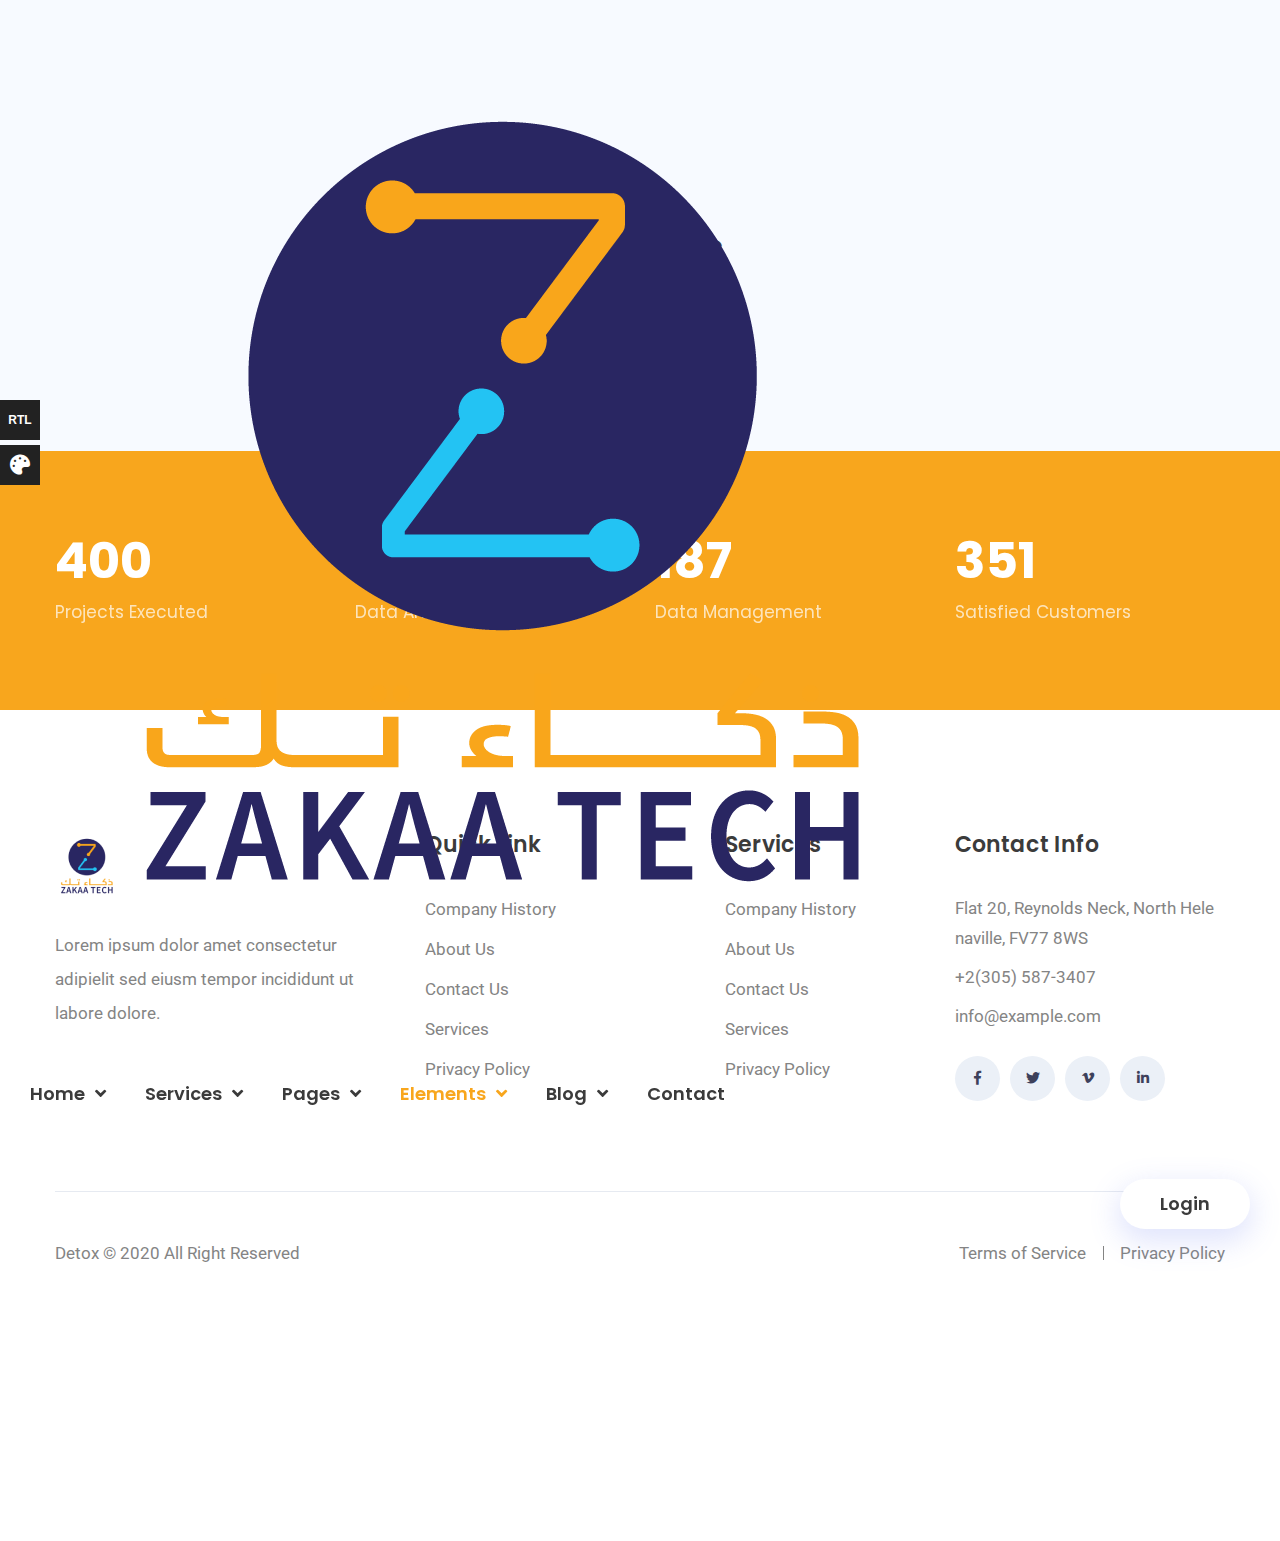
<file: counter-element-2.html>
<!DOCTYPE html>
<html lang="en">
<head>
<meta charset="utf-8">
<meta http-equiv="X-UA-Compatible" content="IE=edge">
<meta name="viewport" content="width=device-width, initial-scale=1.0, maximum-scale=1.0, user-scalable=0">

<title>Detox - HTML 5 Template Preview</title>

<!-- Fav Icon -->
<link rel="icon" href="assets/images/favicon.ico" type="image/x-icon">

<!-- Google Fonts -->
<link href="https://fonts.googleapis.com/css?family=Poppins:300,300i,400,400i,500,500i,600,600i,700,700i,800,800i,900,900i&display=swap" rel="stylesheet">
<link href="https://fonts.googleapis.com/css?family=Roboto:300,300i,400,400i,500,500i,700,700i,900,900i&display=swap" rel="stylesheet">

<!-- Stylesheets -->
<link href="assets/css/font-awesome-all.css" rel="stylesheet">
<link href="assets/css/flaticon.css" rel="stylesheet">
<link href="assets/css/owl.css" rel="stylesheet">
<link href="assets/css/bootstrap.css" rel="stylesheet">
<link href="assets/css/jquery.fancybox.min.css" rel="stylesheet">
<link href="assets/css/animate.css" rel="stylesheet">
<link href="assets/css/imagebg.css" rel="stylesheet">
<link href="assets/css/color/theme-color.css" id="jssDefault" rel="stylesheet">
<link href="assets/css/switcher-style.css" rel="stylesheet">
<link href="assets/css/rtl.css" rel="stylesheet">
<link href="assets/css/style.css" rel="stylesheet">
<link href="assets/css/responsive.css" rel="stylesheet">

</head>


<!-- page wrapper -->
<body class="boxed_wrapper ltr">

    <!-- preloader -->
    <div class="preloader"></div>
    <!-- preloader -->

    <!-- page-direction -->
    <div class="page_direction">
        <div class="demo-rtl direction_switch"><button class="rtl">RTL</button></div>
        <div class="demo-ltr direction_switch"><button class="ltr">LTR</button></div>
    </div>
    <!-- page-direction end -->


    <!-- switcher menu -->
    <div class="switcher">
        <div class="switch_btn">
            <button><i class="fas fa-palette"></i></button>
        </div>
        <div class="switch_menu">
            <!-- color changer -->
            <div class="switcher_container">
                <ul id="styleOptions" title="switch styling">
                    <li>
                        <a href="javascript: void(0)" data-theme="blue" class="blue-color"></a>
                    </li>
                    <li>
                        <a href="javascript: void(0)" data-theme="pink" class="pink-color"></a>
                    </li>
                    <li>
                        <a href="javascript: void(0)" data-theme="violet" class="violet-color"></a>
                    </li>
                    <li>
                        <a href="javascript: void(0)" data-theme="crimson" class="crimson-color"></a>
                    </li>
                    <li>
                        <a href="javascript: void(0)" data-theme="orange" class="orange-color"></a>
                    </li>
                </ul>
            </div> 
        </div>
    </div>
    <!-- end switcher menu -->


    <!-- main header -->
    <header class="main-header">
        <div class="outer-container">
            <div class="header-upper clearfix">
                <div class="outer-box pull-left">
                    <div class="logo-box pull-left">
                        <figure class="logo"><a href="index.html"><img src="assets/images/logo.png" alt=""></a></figure>
                    </div>
                    <div class="menu-area pull-left">
                        <!--Mobile Navigation Toggler-->
                        <div class="mobile-nav-toggler">
                            <i class="icon-bar"></i>
                            <i class="icon-bar"></i>
                            <i class="icon-bar"></i>
                        </div>
                        <nav class="main-menu navbar-expand-md navbar-light">
                            <div class="collapse navbar-collapse show clearfix" id="navbarSupportedContent">
                                <ul class="navigation clearfix">
                                    <li class="dropdown"><a href="counter-element-2.html">Home</a>
                                        <ul>
                                            <li><a href="index.html">Home Page One</a></li>
                                            <li><a href="index-2.html">Home Page Two</a></li>
                                            <li><a href="index-3.html">Home Page Three</a></li>
                                            <li><a href="index-boxed.html">Home Boxed</a></li>
                                            <li><a href="index-onepage.html">Home OnePage</a></li>
                                            <li class="dropdown"><a href="counter-element-2.html">Home Page</a>
                                                <ul>
                                                    <li><a href="index.html">Home Page One</a></li>
                                                    <li><a href="index-2.html">Home Page Two</a></li>
                                                    <li><a href="index-3.html">Home Page Three</a></li>
                                                </ul>
                                            </li>
                                        </ul>
                                    </li> 
                                    <li class="dropdown"><a href="counter-element-2.html">Services</a>
                                        <ul>
                                            <li><a href="service.html">Services One</a></li>
                                            <li><a href="service-2.html">Services Two</a></li>
                                        </ul>
                                    </li>
                                    <li class="dropdown"><a href="counter-element-2.html">Pages</a>
                                        <ul class="megamenu">
                                            <li><a href="about.html">About Us</a></li>
                                            <li><a href="service.html">Services One</a></li>
                                            <li><a href="team-element-2.html">Team Elements 02</a></li>
                                            <li><a href="feature-element-1.html">Feature Elements 01</a></li>
                                            <li><a href="portfolio.html">Portfolio Grid</a></li>
                                            <li><a href="service-2.html">Services Two</a></li>
                                            <li><a href="counter-element-1.html">Counter Elements 01</a></li>
                                            <li><a href="feature-element-2.html">Feature Elements 02</a></li>
                                            <li><a href="portfolio-2.html">Portfolio Masonry</a></li>
                                            <li><a href="error.html">Error Page</a></li>
                                            <li><a href="counter-element-2.html">Counter Elements 02</a></li>
                                            <li><a href="about-element-1.html">About Elements 01</a></li>
                                            <li><a href="portfolio-details.html">Portfolio Details</a></li>
                                            <li><a href="blog-grid.html">Blog Grid</a></li>
                                            <li><a href="contact.html">Contact</a></li>
                                            <li><a href="about-element-2.html">About Elements 02</a></li>
                                            <li><a href="team.html">Our Team</a></li>
                                            <li><a href="blog-masonry.html">Blog Masonry</a></li>
                                            <li><a href="service-element.html">Service Elements</a></li>
                                            <li><a href="process-element-1.html">Process Elements 01</a></li>
                                            <li><a href="faq.html">Faq's</a></li>
                                            <li><a href="blog-standard.html">Blog Standard</a></li>
                                            <li><a href="faq-element.html">Faq's Elements</a></li>
                                            <li><a href="process-element-2.html">Process Elements 02</a></li>
                                            <li><a href="pricing.html">Pricing Plan</a></li>
                                            <li><a href="blog-details.html">Blog Details</a></li>
                                            <li><a href="choose-element.html">Choose Elements</a></li>
                                            <li><a href="team-element-1.html">Team Elements 01</a></li>
                                        </ul>
                                    </li>
                                    <li class="current dropdown"><a href="counter-element-2.html">Elements</a>
                                        <ul>
                                            <li class="dropdown"><a href="counter-element-2.html">Feature Elements</a>
                                                <ul>
                                                    <li><a href="feature-element-1.html">Feature Elements 01</a></li>
                                                    <li><a href="feature-element-2.html">Feature Elements 02</a></li>
                                                </ul>
                                            </li>
                                            <li class="dropdown"><a href="counter-element-2.html">About Elements</a>
                                                <ul>
                                                    <li><a href="about-element-1.html">About Elements 01</a></li>
                                                    <li><a href="about-element-2.html">About Elements 02</a></li>
                                                </ul>
                                            </li>
                                            <li class="dropdown"><a href="counter-element-2.html">Blog Elements</a>
                                                <ul>
                                                    <li><a href="blog-element-1.html">Blog Elements 01</a></li>
                                                    <li><a href="blog-element-2.html">Blog Elements 02</a></li>
                                                </ul>
                                            </li>
                                            <li class="dropdown"><a href="counter-element-2.html">Process Elements</a>
                                                <ul>
                                                    <li><a href="process-element-1.html">Process Elements 01</a></li>
                                                    <li><a href="process-element-2.html">Process Elements 02</a></li>
                                                </ul>
                                            </li>
                                            <li class="dropdown"><a href="counter-element-2.html">Counter Elements</a>
                                                <ul>
                                                    <li><a href="counter-element-1.html">Counter Elements 01</a></li>
                                                    <li><a href="counter-element-2.html">Counter Elements 02</a></li>
                                                </ul>
                                            </li>
                                            <li class="dropdown"><a href="counter-element-2.html">Team Elements</a>
                                                <ul>
                                                    <li><a href="team-element-1.html">Team Elements 01</a></li>
                                                    <li><a href="team-element-2.html">Team Elements 02</a></li>
                                                </ul>
                                            </li>
                                            <li><a href="service-element.html">Service Elements</a></li>
                                            <li><a href="faq-element.html">Faq's Elements</a></li>
                                            <li><a href="choose-element.html">Choose Elements</a></li>
                                        </ul>
                                    </li>
                                    <li class="dropdown"><a href="counter-element-2.html">Blog</a>
                                        <ul>
                                            <li><a href="blog-grid.html">Blog Grid</a></li>
                                            <li><a href="blog-masonry.html">Blog Masonry</a></li>
                                            <li><a href="blog-standard.html">Blog Standard</a></li>
                                            <li><a href="blog-details.html">Blog Details</a></li>
                                        </ul>
                                    </li>                              
                                    <li><a href="contact.html">Contact</a></li>
                                </ul>
                            </div>
                        </nav>
                    </div>
                </div>
                <div class="menu-right-content pull-right">
                    <div class="phone">Call Us <a href="tel:880762009">+880.762.009</a></div>
                    <div class="btn-box"><a href="counter-element-2.html">Login</a></div>
                </div>
            </div>
        </div>

        <!--sticky Header-->
        <div class="sticky-header">
            <div class="container clearfix">
                <figure class="logo-box"><a href="index.html"><img src="assets/images/small-logo.png" alt=""></a></figure>
                <div class="menu-area">
                    <nav class="main-menu clearfix">
                        <!--Keep This Empty / Menu will come through Javascript-->
                    </nav>
                </div>
            </div>
        </div>
    </header>
    <!-- main-header end -->

    <!-- Mobile Menu  -->
    <div class="mobile-menu">
        <div class="menu-backdrop"></div>
        <div class="close-btn"><i class="fas fa-times"></i></div>
        
        <nav class="menu-box">
            <div class="nav-logo"><a href="index.html"><img src="assets/images/logo-2.png" alt="" title=""></a></div>
            <div class="menu-outer"><!--Here Menu Will Come Automatically Via Javascript / Same Menu as in Header--></div>
            <div class="contact-info">
                <h4>Contact Info</h4>
                <ul>
                    <li>Chicago 12, Melborne City, USA</li>
                    <li><a href="tel:+8801682648101">+88 01682648101</a></li>
                    <li><a href="mailto:info@example.com">info@example.com</a></li>
                </ul>
            </div>
            <div class="social-links">
                <ul class="clearfix">
                    <li><a href="counter-element-2.html"><span class="fab fa-twitter"></span></a></li>
                    <li><a href="counter-element-2.html"><span class="fab fa-facebook-square"></span></a></li>
                    <li><a href="counter-element-2.html"><span class="fab fa-pinterest-p"></span></a></li>
                    <li><a href="counter-element-2.html"><span class="fab fa-instagram"></span></a></li>
                    <li><a href="counter-element-2.html"><span class="fab fa-youtube"></span></a></li>
                </ul>
            </div>
        </nav>
    </div><!-- End Mobile Menu -->


    <!--Page Title-->
    <section class="page-title bg-color-1 text-center">
        <div class="pattern-layer" style="background-image: url(assets/images/shape/pattern-18.png);"></div>
        <div class="auto-container">
            <div class="content-box">
                <h1>Elements</h1>
                <ul class="bread-crumb clearfix">
                    <li><a href="index.html">Home</a></li>
                    <li>Counter Layout 02</li>
                </ul>
            </div>
        </div>
    </section>
    <!--End Page Title-->


    <!-- fun-fact -->
    <section class="fun-fact counter-element-2 bg-color-2">
        <div class="auto-container">
            <div class="four-item-carousel owl-carousel owl-theme owl-dots-none owl-nav-none">
                <div class="counter-block wow slideInUp" data-wow-delay="00ms" data-wow-duration="1500ms">
                    <div class="count-outer count-box">
                        <span class="count-text" data-speed="1500" data-stop="830">0</span>
                    </div>
                    <h5>Projects Executed</h5>
                </div>
                <div class="counter-block wow slideInUp" data-wow-delay="200ms" data-wow-duration="1500ms">
                    <div class="count-outer count-box">
                        <span class="count-text" data-speed="1500" data-stop="220">0</span>
                    </div>
                    <h5>Data Analytics</h5>
                </div>
                <div class="counter-block wow slideInUp" data-wow-delay="400ms" data-wow-duration="1500ms">
                    <div class="count-outer count-box">
                        <span class="count-text" data-speed="1500" data-stop="390">0</span>
                    </div>
                    <h5>Data Management</h5>
                </div>
                <div class="counter-block wow slideInUp" data-wow-delay="600ms" data-wow-duration="1500ms">
                    <div class="count-outer count-box">
                        <span class="count-text" data-speed="1500" data-stop="730">0</span>
                    </div>
                    <h5>Satisfied Customers</h5>
                </div>
            </div>
        </div>
    </section>
    <!-- fun-fact end -->


    <!-- main-footer -->
    <footer class="main-footer">
        <div class="auto-container">
            <div class="footer-top">
                <div class="widget-section wow fadeInUp" data-wow-delay="0ms" data-wow-duration="1500ms">
                    <div class="row clearfix">
                        <div class="col-lg-3 col-md-6 col-sm-12 footer-column">
                            <div class="footer-widget logo-widget">
                                <figure class="footer-logo"><a href="index.html"><img src="assets/images/footer-logo.png" alt=""></a></figure>
                                <div class="text">
                                    <p>Lorem ipsum dolor amet consectetur adipielit sed eiusm tempor incididunt ut labore dolore.</p>
                                </div>
                            </div>
                        </div>
                        <div class="col-lg-3 col-md-6 col-sm-12 footer-column">
                            <div class="footer-widget links-widget">
                                <div class="widget-title">
                                    <h3>Quick Link</h3>
                                </div>
                                <div class="widget-content">
                                    <ul>
                                        <li><a href="counter-element-2.html">Company History</a></li>
                                        <li><a href="counter-element-2.html">About Us</a></li>
                                        <li><a href="counter-element-2.html">Contact Us</a></li>
                                        <li><a href="counter-element-2.html">Services</a></li>
                                        <li><a href="counter-element-2.html">Privacy Policy</a></li>
                                    </ul>
                                </div>
                            </div>
                        </div>
                        <div class="col-lg-3 col-md-6 col-sm-12 footer-column">
                            <div class="footer-widget links-widget">
                                <div class="widget-title">
                                    <h3>Services</h3>
                                </div>
                                <div class="widget-content">
                                    <ul>
                                        <li><a href="counter-element-2.html">Company History</a></li>
                                        <li><a href="counter-element-2.html">About Us</a></li>
                                        <li><a href="counter-element-2.html">Contact Us</a></li>
                                        <li><a href="counter-element-2.html">Services</a></li>
                                        <li><a href="counter-element-2.html">Privacy Policy</a></li>
                                    </ul>
                                </div>
                            </div>
                        </div>
                        <div class="col-lg-3 col-md-6 col-sm-12 footer-column">
                            <div class="footer-widget contact-widget">
                                <div class="widget-title">
                                    <h3>Contact Info</h3>
                                </div>
                                <div class="widget-content">
                                    <ul>
                                        <li>Flat 20, Reynolds Neck, North Hele naville, FV77 8WS</li>
                                        <li><a href="tel:23055873407">+2(305) 587-3407</a></li>
                                        <li><a href="mailto:info@example.com">info@example.com</a></li>
                                    </ul>
                                </div>
                                <ul class="social-links clearfix">
                                    <li><a href="counter-element-2"><i class="fab fa-facebook-f"></i></a></li>
                                    <li><a href="counter-element-2"><i class="fab fa-twitter"></i></a></li>
                                    <li><a href="counter-element-2"><i class="fab fa-vimeo-v"></i></a></li>
                                    <li><a href="counter-element-2"><i class="fab fa-linkedin-in"></i></a></li>
                                </ul>
                            </div>
                        </div>
                    </div>
                </div>
            </div>
            <div class="footer-bottom clearfix">
                <div class="copyright pull-left">
                    <p><a href="index.html">Detox</a> &copy; 2020 All Right Reserved</p>
                </div>
                <ul class="footer-nav pull-right">
                    <li><a href="counter-element-2.html">Terms of Service</a></li>
                    <li><a href="counter-element-2.html">Privacy Policy</a></li>
                </ul>
            </div>
        </div>
    </footer>
    <!-- main-footer end -->



<!--Scroll to top-->
<button class="scroll-top scroll-to-target" data-target="html">
    <span class="fa fa-arrow-up"></span>
</button>


<!-- jequery plugins -->
<script src="assets/js/jquery.js"></script>
<script src="assets/js/popper.min.js"></script>
<script src="assets/js/bootstrap.min.js"></script>
<script src="assets/js/owl.js"></script>
<script src="assets/js/wow.js"></script>
<script src="assets/js/validation.js"></script>
<script src="assets/js/jquery.fancybox.js"></script>
<script src="assets/js/appear.js"></script>
<script src="assets/js/scrollbar.js"></script>
<script src="assets/js/tilt.jquery.js"></script>
<script src="assets/js/jQuery.style.switcher.min.js"></script>

<!-- main-js -->
<script src="assets/js/script.js"></script>

</body><!-- End of .page_wrapper -->
</html>
</file>
<file: assets/css/flaticon.css>
/*
  	Flaticon icon font: Flaticon
  	Creation date: 05/12/2019 14:09
  	*/

@font-face {
  font-family: "Flaticon";
  src: url("../fonts/Flaticon.eot");
  src: url("../fonts/Flaticon.eot?#iefix") format("embedded-opentype"),
       url("../fonts/Flaticon.woff2") format("woff2"),
       url("../fonts/Flaticon.woff") format("woff"),
       url("../fonts/Flaticon.ttf") format("truetype"),
       url("../fonts/Flaticon.svg#Flaticon") format("svg");
  font-weight: normal;
  font-style: normal;
}

@media screen and (-webkit-min-device-pixel-ratio:0) {
  @font-face {
    font-family: "Flaticon";
    src: url("../fonts/Flaticon.svg#Flaticon") format("svg");
  }
}

[class^="flaticon-"]:before, [class*=" flaticon-"]:before,
[class^="flaticon-"]:after, [class*=" flaticon-"]:after {   
  font-family: Flaticon;
  font-style: normal;
}

.flaticon-play-button:before { content: "\f100"; }
.flaticon-play:before { content: "\f101"; }
.flaticon-tools-and-utensils:before { content: "\f102"; }
.flaticon-checked:before { content: "\f103"; }
.flaticon-pie-chart:before { content: "\f104"; }
.flaticon-verified:before { content: "\f105"; }
.flaticon-ui:before { content: "\f106"; }
.flaticon-machine-learning:before { content: "\f107"; }
.flaticon-data-analytics:before { content: "\f108"; }
.flaticon-laptop:before { content: "\f109"; }
.flaticon-cloud-network:before { content: "\f10a"; }
.flaticon-data-integration:before { content: "\f10b"; }
.flaticon-robot:before { content: "\f10c"; }
.flaticon-left-quotes-sign:before { content: "\f10d"; }
.flaticon-right-quotation-sign:before { content: "\f10e"; }
.flaticon-database:before { content: "\f10f"; }
.flaticon-search:before { content: "\f110"; }
.flaticon-price:before { content: "\f111"; }
.flaticon-open-cardboard-box:before { content: "\f112"; }
.flaticon-file:before { content: "\f113"; }
</file>
<file: assets/css/imagebg.css>
/** image-bg css for Detox **/


.preloader{
  background-image:url(../images/preloader.gif);
}

.main_page.active_boxlayout{
	background: url(../images/shape/pattern.jpg);
}
</file>
<file: assets/css/color/theme-color.css>
/* theme-color */

.bg-color-2{
  background: #f8a61d;
}

.scroll-top{
  background: #f8a61d;
}

.mobile-menu .contact-info ul li a:hover{
  color: #f8a61d;
}

.mobile-menu .social-links li a:hover{
  color: #f8a61d;
}

.main-menu .navigation > li.current > a,
.main-menu .navigation > li:hover > a{
  color: #f8a61d;
}

.main-menu .navigation > li > ul{
  border-top: 3px solid #f8a61d;
}

.main-menu .navigation > li > ul > li > a:hover{
  color:#f8a61d;
}

.main-menu .navigation li.current.dropdown .dropdown-btn,
.main-menu .navigation li:hover .dropdown-btn{
  color: #f8a61d;
}

.main-menu .navigation > li > ul > li > ul{
  border-top: 3px solid #f8a61d;
}

.main-header .outer-container .menu-right-content .phone a{
  color: #f8a61d;
}

.main-menu .navigation > li > ul > li > ul > li:hover > a{
  color:#f8a61d;
}

.main-header .outer-container .menu-right-content .btn-box a:before{
  border-bottom: 50px solid #f8a61d;
}

.main-header .outer-container .menu-right-content .btn-box a:after{
  border-bottom: 50px solid #f8a61d;
}

.theme-btn.style-one{
  background: #f8a61d;
}

.banner-section .content-box .btn-box .video-btn i{
  color: #f8a61d;
  border: 2px solid #f8a61d;
}

.banner-section .content-box .btn-box .video-btn:hover i{
  background: #f8a61d;
}

.banner-section .content-box .btn-box .video-btn:hover{
  color: #f8a61d;
}

.sticky-header .main-menu .navigation > li.current > a,
.sticky-header .main-menu .navigation > li:hover > a{
  background: #f8a61d;
}

.theme-btn.style-two{
  border: 2px solid #f8a61d;
  color: #f8a61d !important;
}

.theme-btn.style-two:before{
  border-bottom: 60px solid #f8a61d;
}

.theme-btn.style-two:after{
  border-bottom: 60px solid #f8a61d;
}

.feature-block-one .icon-box:after{
  background: #f3f7ff;
}

.feature-block-one:hover .icon-box:after{
  background: #f8a61d;
}

.feature-block-one .icon-box{
  color: #f8a61d;
}

h3 a:hover{
  color: #f8a61d;
}

.feature-block-one .icon-box .anim-icon .icon-1{
  background: rgba(99, 119, 238, 0.8);
}

.feature-block-one .icon-box .anim-icon .icon-2{
  background: #b1bbf6;
}

.feature-block-one .icon-box .anim-icon .icon-3{
  background: #92a0f3;
}

.sec-title p{
  color: #f8a61d;
}

#content_block_01 .content-box .list-item li:before{
  color: #f8a61d;
}

#content_block_02 .content-box .inner-box .single-item .count-box{
  color: #f8a61d;
}

#content_block_02 .content-box .inner-box .single-item:before{
  background: #f8a61d;
}

#content_block_02 .content-box .inner-box .single-item:after{
  color: #f8a61d;
}

#content_block_02 .content-box .inner-box .single-item:hover .count-box{
  background: #f8a61d;
}

.project-block-one .inner-box .image-box{
  background: #f8a61d;
}

.pricing-section .tab-btn-box .tab-btns li.active-btn,
.pricing-section .tab-btn-box .tab-btns li:hover{
  background: #f8a61d;
}

.pricing-block-one .pricing-table .table-header h5{
  color: #f8a61d;
}

.pricing-block-one .pricing-table .table-header a:hover{
  color: #f8a61d;
}

.pricing-block-one .pricing-table .table-content ul li i{
  color: #f8a61d;
}

.news-block-one .inner-box .image-holder .post-date i{
  color: #f8a61d;
}

.news-block-one .inner-box .lower-content .post-info li a:hover{
  color: #f8a61d;
}

.news-block-one .inner-box .image-holder:before{
  background: #f8a61d;
}

.service-block-one .inner-box .icon-box{
  color: #f8a61d;
}

.service-block-one:hover .inner-box .icon-box{
  background: #f8a61d;
}

.theme-btn.style-three{
  background: #02d7ff;
}

.main-footer .footer-top .links-widget .widget-content ul li a:hover{
  color: #f8a61d
}

.main-footer .footer-top .links-widget .widget-content ul li a:before{
  background: #f8a61d;
}

.main-footer .footer-top .contact-widget .widget-content ul li a:hover{
  color: #f8a61d;
}

.main-footer .footer-top .contact-widget .social-links li a:hover{
  background: #f8a61d;
}

.main-footer .footer-bottom .copyright a:hover{
  color: #f8a61d;
}

.main-footer .footer-bottom .footer-nav li a:hover{
  color: #f8a61d;
}

.service-style-two .tab-btns li .btn-inner .icon-box{
  color: #f8a61d;
}

.service-style-two .tab-btns li .btn-inner .icon-box:before{
  background: #f8a61d;
}

.service-style-two .tab-btns li:hover .btn-inner h4{
  color: #f8a61d;
}

.service-style-two .tab-btns li.active-btn .btn-inner h4{
  color: #f8a61d;
}

.service-style-two .tab-btns li:before{
  background: #f8a61d;
}

#content_block_04 .content-box .list-item li:before {
  color: #f8a61d;
}

.process-style-two .single-item .icon-box{
  color: #f8a61d;
}

.process-style-two .single-item .icon-box .count-box{
  background: #f8a61d;
}

.process-style-two .single-item .icon-box:before{
  background: #f8a61d;
}

.process-style-two .single-item:hover .icon-box .count-box{
  color: #f8a61d;
}

.pricing-block-two .pricing-table .table-header .icon-box{
  color: #f8a61d;
}

.pricing-block-two.active_block .pricing-table .table-footer .theme-btn{
  background: #f8a61d;
}

.testimonial-style-two .testimonial-content .inner-box .author-info .designation{
  color: #f8a61d;
}

.testimonial-style-two .owl-theme .owl-dots .owl-dot span{
  background: #f8a61d;
}

.testimonial-style-two .owl-theme .owl-dots .owl-dot span:before{
  border: 2px solid #f8a61d;
}

.accordion-box .block .acc-btn h4 span{
  color: #f8a61d;
}

.page-title .content-box .bread-crumb li{
  color: #f8a61d;
}

.page-title .content-box .bread-crumb li a{
  color: #f8a61d;
}

.page-title .content-box .bread-crumb li:before{
  color: #f8a61d;
}

#content_block_08 .content-box .inner-box .single-item .icon-box:before{
  background: #f8a61d;
}

#content_block_08 .content-box .inner-box .single-item .icon-box{
  color: #f8a61d;
}

.service-block-two .inner-box h4 a:hover{
  color: #f8a61d;
}

.feature-style-two .inner-box .list-item li:before{
  color: #f8a61d;
}

.team-block-one .inner-box .image-box .social-links{
  background: #f8a61d;
}

.team-block-one .inner-box .image-box .social-links li a:hover{
  color: #f8a61d;
}

.team-block-one .inner-box .lower-content .designation{
  color: #f8a61d;
}

.portfolio-page-section .filter-tabs li:hover,
.portfolio-page-section .filter-tabs li.active{
  color: #f8a61d;
}

.error-section .content-box h1{
  color: #f8a61d;
}

.error-section .text a:hover{
  color: #f8a61d;
}

.body_switcher .body_switch_btn button{
  color: #f8a61d;
}

.testimonial-section .content-box .icon-box{
  color: #f8a61d;
}

.sidebar-page-container .sidebar .sidebar-search .form-group input:focus{
  border-color: #f8a61d !important;
}

.sidebar-page-container .sidebar .sidebar-search .form-group input:focus + button,
.sidebar-page-container .sidebar .sidebar-search .form-group button:hover{
  color: #f8a61d;
}

.sidebar-page-container .sidebar .sidebar-testimonial{
  background: -webkit-linear-gradient(-45deg, #5759c5, rgba(87, 89, 197, 0.7) 100%);
}

.sidebar-page-container .sidebar .sidebar-categories .widget-content li a:hover{
  color: #f8a61d;
}

.sidebar-page-container .sidebar .sidebar-post .post-inner .post .post-date i{
  color: #f8a61d;
}

.sidebar-page-container .sidebar .sidebar-post .post-inner .post h5 a:hover{
  color: #f8a61d;
}

.sidebar-page-container .sidebar .sidebar-tags .widget-content ul li a:hover{
  background: #f8a61d;
  border-color: #f8a61d;
}

.blog-details .blog-details-content .news-block-one .inner-box .lower-content .post-share-option ul li a:hover{
  color: #f8a61d;
}

.blog-details .blog-details-content .comments-form-area .comment-form .form-group input:focus,
.blog-details .blog-details-content .comments-form-area .comment-form .form-group textarea:focus{
  border-color: #f8a61d !important
}

.contact-section .info-box .contact-info a:hover{
  color: #f8a61d;
}

.contact-section .info-box .social-box ul li a:hover{
  background: #f8a61d;
}

.contact-section .form-inner #contact-form .form-group input:focus,
.contact-section .form-inner #contact-form .form-group textarea:focus{
  border-color: #f8a61d !important;
}

.banner-section .content-box h1 span{
  color: #f8a61d;
}

.pricing-block-one.active_block .pricing-table .table-footer .theme-btn{
  background: #f8a61d;
}

.pagination li a:hover,
.pagination li a.active{
  border-color: #f8a61d;
  background: #f8a61d;
}

.sidebar-page-container .blog-details-content .comments-area .comment .comment-inner .clearfix a{
  color: #f8a61d;
}

.sidebar-page-container .blog-details-content .comments-area .comment .comment-inner .clearfix a:hover{
  background: #f8a61d;
  border-color: #f8a61d;
}
</file>
<file: assets/css/switcher-style.css>
/*=============== Color-Layout =============*/

.switcher .switch_btn button {
  color: #fff;
  width: 40px;
  height: 40px;
  line-height: 40px;
  background: #222;
  color: #fff;
  font-size: 20px;
  cursor: pointer;
  transition: all 500ms ease;
}

.switcher .switch_btn {
  position: absolute;
  right: -40px;
  top: 0px;
  z-index: -1;
}

.switcher {
  position: fixed;
  top: 445px;
  left: 0px;
  z-index: 99;
}

.switcher .switch_menu {
  position: absolute;
  width:170px;
  height: 30px;
  background: transparent;
  display: none;
  top: 5px;
  left: 50px;
}

.switcher #styleOptions li {
  position: relative;
  display: inline-block;
  width:30px;
  height:30px;
  margin:0px;
}

.switcher #styleOptions li a {
  position: relative;
  display: inline-block;
  width:100%;
  height:100%;
  border-radius: 50%;
  box-shadow: 0 0 0 1px #fff;
}

.switcher #styleOptions li a.blue-color {
  background: #6377ee;
}

.switcher #styleOptions li a.pink-color {
  background: #ff6ec7;
}

.switcher #styleOptions li a.violet-color {
  background: #6936d8;
}

.switcher #styleOptions li a.crimson-color {
  background: #e62a4e;
}

.switcher #styleOptions li a.orange-color {
  background: #FFA500;
}


/*=============== Boxed-Layout =============*/


.body_switcher .body_switch_btn button {
  width:50px;
  height:50px;
  line-height: 50px;
  font-size: 24px;
  background: transparent;
  cursor: pointer;
  transition: all 500ms ease;
}

.body_switcher .body_switch_btn {
  position: absolute;
  right: -50px;
  z-index: -1;
}

.body_switcher {
  position: fixed;
  top:480px;
  z-index: 99;
  left:-205px;
  -webkit-transition: all .5s ease-in-out;
  transition: all .5s ease-in-out;
}

.body_switcher .boxed_switch_menu {
  width:200px;
  background: #fff;
  position: relative;
  padding: 15px 15px 30px 15px;
  text-align: center;
  box-shadow: 0 0 20px 1px rgba(0, 0, 0, 0.1);
}

.body_switcher .boxed_switch_menu h5{
  position: relative;
  display: block;
  font-weight: 600;
  margin-bottom: 0px;
}

.body_switcher.switcher-show{
  left:0;
}

.body_switcher .boxed_switch_menu .switch_body .box {
  cursor: pointer;
  display: inline-block;
  text-align: center;
  margin-top: 12px;
}

.body_switcher .boxed_switch_menu .switch_body .box>div {
  width:80px;
  height:50px;
  background: #fff;
  border:2px solid #999;
}

.body_switcher .boxed_switch_menu .switch_body .box>div>span {
  display: block;
  width:60px;
  height:100%;
  margin:0 auto;
  background: #fff;
  border-left:2px solid #e5e5e5;
  border-right:2px solid #e5e5e5;
}

.body_switcher .boxed_switch_menu .switch_body .box p{
  position: relative;
  display: block;
  font-size: 16px;
  color: #999;
  font-weight: 500;
  margin-bottom: 0px;
}

.main_page.active_boxlayout {
  max-width: 1550px;
  width: 100%;
  min-width: 300px;
  margin: 0 auto;
  background-attachment: fixed;
  background-repeat: repeat-x;
  background-position: center;
  overflow-x:hidden;
}
</file>
<file: assets/css/rtl.css>
.rtl {
  direction: rtl; 
}

.ltr {
  direction: ltr; 
}

.demo-rtl{
  position: fixed;
  top: 400px;
  left: 0;
  z-index: 9999;
}

button.rtl{
  background: #222;
  display: block;
  text-indent: inherit;
  font-size: 12px;
  width: 40px;
  height: 40px;
  line-height: 40px;
  text-align: center;
  font-weight: 700;
  margin: 0px;
  color: #fff !important;
}

.demo-ltr{
  position: fixed;
  top: 400px;
  left: auto;
  right: 0;
  z-index: 9999;
}

button.ltr {
  background: #222;
  display: block;
  text-indent: inherit;
  font-size: 12px;
  font-weight: 700;
  width: 40px;
  height: 40px;
  line-height: 40px;
  text-align: center;
  margin: 0px;
  color: #fff !important;
}

body.ltr .demo-rtl{
  display: block;
}

body.ltr .demo-ltr{
  display: none;
}

body.rtl .demo-rtl{
  display: none;
}

body.rtl .demo-ltr{
  display: block;
}

.rtl .switcher{
  right: 40px;
  left: inherit;
}

.rtl .switcher .switch_menu{
  left: -180px;
}

.rtl .main-header .outer-container .outer-box{
  float: right;
}

.rtl .main-header .outer-container .menu-right-content{
  float: left;
}

.rtl .main-menu .navigation > li{
  float: right;
}

.rtl .main-header .outer-container .logo-box{
  float: right;
  margin-right: 0px;
  margin-left: 125px;
}

.rtl .main-header .outer-container .outer-box .menu-area{
  float: left;
}

.rtl .main-header .outer-container .menu-right-content .phone{
  margin-right: 0px;
  margin-left: 50px;
}

.rtl .main-menu .navigation > li:first-child{
  margin-right: 0px;
  margin-left: 30px !important;
}

.rtl .main-menu .navigation > li > ul > li > a{
  text-align: right;
}

.rtl .main-menu .navigation > li > ul > li.dropdown > a:after{
  right: inherit;
  left: 0px;
  content: "\f104";
}

.rtl .main-menu .navigation > li > ul > li > ul > li > a{
  text-align: right;
}

.rtl .testimonial-section{
  direction: ltr;
}

.rtl .clients-section{
  direction: ltr;
}

.rtl .banner-section .content-box{
  margin-right: 0px;
  margin-left: 60px;
  text-align: right;
}

.rtl .banner-section .image-box{
  margin-right: 0px;
  margin-left: -130px;
}

.rtl .banner-section .content-box .btn-box .theme-btn{
  margin-right: 0px;
  margin-left: 25px;
}

.rtl .about-section #content_block_01 .content-box{
  margin-left: 0px;
  margin-right: 30px;
  text-align: right;
}

.rtl .about-section #image_block_01 .image-box{
  margin-left: 0px;
  margin-right: -200px;
}

.rtl #content_block_01 .content-box .list-item li{
  padding-left: 0px;
  padding-right: 45px;
}

.rtl #content_block_01 .content-box .list-item li:before{
  left: inherit;
  right: 0px;
}

.rtl .process-section #image_block_02 .image-box {
  margin-left: -160px;
  margin-right: 15px;
}

.rtl .process-section #content_block_02 .content-box{
  margin-right: 0px;
  margin-left: 20px;
  text-align: right;
}

.rtl #content_block_02 .content-box .inner-box .single-item{
  padding-left: 0px;
  padding-right: 100px;
}

.rtl #content_block_02 .content-box .inner-box .single-item:before{
  left: inherit;
  right: 32px;
}

.rtl #content_block_02 .content-box .inner-box .single-item .count-box{
  left: inherit;
  right: 0px;
}

.rtl #content_block_02 .content-box .inner-box .single-item:after{
  left: inherit;
  right: 28px;
}

.rtl .service-block-one .inner-box{
  padding-left: 0px;
  padding-right: 105px;
  text-align: right;
}

.rtl .service-block-one .inner-box .icon-box{
  left: inherit;
  right: 0px;
}

.rtl .testimonial-section .content-box{
  text-align: right;
}

.rtl .project-block-one .inner-box .lower-content{
  text-align: right;
}

.rtl .pricing-section .sec-title{
  text-align: right;
}

.rtl .pricing-section .upper-box .text{
  float: right;
  text-align: right;
}

.rtl .pricing-section .tab-btn-box{
  float: left;
}

.rtl .pricing-block-one .pricing-table{
  text-align: right;
}

.rtl .pricing-block-one .pricing-table .table-content ul li{
  padding-left: 0px;
  padding-right: 30px;
}

.rtl .pricing-block-one .pricing-table .table-content ul li i{
  left: inherit;
  right: 0px;
}

.rtl .news-block-one .inner-box .image-holder .post-date i{
  margin-right: 0px;
  margin-left: 8px;
}

.rtl .news-block-one .inner-box .lower-content{
  text-align: right;
}

.rtl .news-block-one .inner-box .lower-content .post-info li:before{
  right: inherit;
  left: -12px;
}

.rtl .news-block-one .inner-box .lower-content .post-info li{
  margin-right: 0px;
  margin-left: 20px;
}

.rtl .news-block-one .inner-box .lower-content .post-info li:last-child{
  margin-left: 0px;
}

.rtl .news-block-one .inner-box .image-holder .post-date{
  left: inherit;
  right: 30px;
}

.rtl .main-footer .footer-top .footer-widget{
  text-align: right;
}

.rtl .main-footer .footer-top .links-widget{
  margin-left: 0px;
  margin-right: 70px;
}

.rtl .main-footer .footer-bottom .footer-nav li:before{
  right: inherit;
  left: -18px;
}

.rtl .main-footer .footer-bottom .footer-nav li{
  margin-right: 0px;
  margin-left: 30px;
}

.rtl .main-footer .footer-bottom .footer-nav li:last-child{
  margin-left: 0px;
}

.rtl #image_block_03 .image-box {
  margin: 74px -160px 70px 70px;
}

.rtl #image_block_03 .image-box .pattern-2{
  left: -75px;
}

.rtl .service-style-two .image-box{
  margin-left: 0px;
  margin-right: 20px;
}

.rtl .service-style-two .content-box{
  margin-right: 0px;
  margin-left: 30px;
  text-align: right;
}

.rtl .service-style-two .content-box .list-item li{
  padding-left: 0px;
  padding-right: 45px;
}

.rtl .service-style-two .content-box .list-item li:before{
  left: inherit;
  right: 0px;
}

.rtl .service-style-two .tab-btns li .btn-inner{
  padding-left: 0px;
  padding-right: 92px;
  text-align: right;
}

.rtl .service-style-two .tab-btns li .btn-inner .icon-box{
  left: inherit;
  right: 0px;
}

.rtl .process-style-two .single-column .single-item .shape-layer{
  display: none;
}

.rtl .pricing-section.style-two .sec-title{
  text-align: center;
}

.rtl .pricing-section.style-two .upper-box .text{
  float: none;
  text-align: center;
}

.rtl .pricing-section.style-two .tab-btn-box{
  float: none;
}

.rtl .fun-fact .counter-block{
  text-align: right;
}

.rtl .banner-section.style-three .image-box{
  margin-right: 0px;
  margin-left: -380px;
}

.rtl #image_block_05 .image-box{
  margin-right: 0px;
  margin-left: 40px;
}

.rtl #image_block_05 .image-box .image-2{
  left: -70px;
}

.rtl #content_block_05 .content-box{
  margin-right: 0px;
  margin-left: 35px;
  text-align: right;
  z-index: 1;
}

.rtl #image_block_06 .image-box {
  margin: 0px 115px 0px 0px;
}

.rtl #image_block_06 .image-box .image-2{
  right: -115px;
}

.rtl .testimonial-style-two{
  direction: ltr;
}

.rtl #content_block_07 .accordion-box{
  margin-left: 0px;
  margin-right: 40px;
  text-align: right;
}

.rtl #content_block_06 .content-box{
  margin-right: 0px;
  margin-left: 15px;
  text-align: right;
}

.rtl .sticky-header .logo-box{
  float: right;
}

.rtl .sticky-header .menu-area{
  float: left;
}

.rtl .main-menu .navigation > li > ul{
  left: inherit;
  right: 0px;
}

.rtl .main-menu .navigation > li > ul.megamenu{
  left: 0px;
  right: -300px;
}

.rtl .body_switcher{
  left: inherit;
  right: -205px;
}

.rtl .body_switcher .body_switch_btn{
  right: inherit;
  left: -50px;
}

.rtl .body_switcher.switcher-show{
  left: inherit;
  right: 0px;
}

.rtl .main-menu .navigation > li:last-child{
  margin-right: 30px !important;
  margin-left: 0px;
}

.rtl #image_block_07 .image-box {
  margin: 25px 100px 0px -120px;
}

.rtl .chooseus-section .content-box{
  text-align: right;
}

.rtl #content_block_08 .content-box .inner-box .single-item{
  padding-left: 0px;
  padding-right: 100px;
}

.rtl #content_block_08 .content-box .inner-box .single-item .icon-box{
  left: inherit;
  right: 0px;
}

.rtl .feature-style-two{
  text-align: right;
}

.rtl .feature-style-two .inner-box .list-item li{
  padding-left: 0px;
  padding-right: 45px;
}

.rtl .feature-style-two .inner-box .list-item li:before{
  left: inherit;
  right: 0px;
}

.rtl .page-title .content-box .bread-crumb li:before{
  right: inherit;
  left: -15px;
  content: "\f104";
}

.rtl .page-title .content-box .bread-crumb li:last-child{
  padding-right: 15px;
  margin-right: 5px;
}

.rtl .page-title .content-box .bread-crumb li:first-child{
  padding: 0px;
  margin: 0px;
}

.rtl .portfolio-details{
  text-align: right;
}

.rtl .portfolio-details .inner-container .content-box .right-content{
  margin-left: 0px;
  margin-right: 60px;
}

.rtl .feature-element-2{
  direction: ltr;
}

.rtl .blog-element-2{
  direction: ltr;
}

.rtl .process-element-2{
  direction: ltr;
}

.rtl .counter-element-2{
  direction: ltr;
}

.rtl .team-element-2{
  direction: ltr;
}

.rtl .sidebar-page-container .sidebar .sidebar-testimonial{
  direction: ltr;
}

.rtl .sidebar-page-container .sidebar .sidebar-widget{
  text-align: right;
}

.rtl .sidebar-page-container .sidebar .sidebar-testimonial .owl-dots{
  right: inherit;
  left: 0px;
}

.rtl .sidebar-page-container .sidebar .sidebar-post .post-inner .post{
  padding-left: 0px;
  padding-right: 110px;
}

.rtl .sidebar-page-container .sidebar .sidebar-post .post-inner .post .image-box{
  left: inherit;
  right: 0px;
}

.rtl .sidebar-page-container .sidebar .sidebar-search .form-group input[type='search']{
  padding-right: 20px;
  padding-left: 50px;
}

.rtl .sidebar-page-container .sidebar .sidebar-search .form-group button{
  right: inherit;
  left: 20px;
}

.rtl .blog-details .blog-details-content .comments-form-area{
  text-align: right;
}

.rtl .sidebar-page-container .blog-details-content .comments-area{
  text-align: right;
}

.rtl .sidebar-page-container .blog-details-content .comments-area .comment{
  padding-left: 0px;
  padding-right: 117px;
}

.rtl .sidebar-page-container .blog-details-content .comments-area .comment .thumb-box{
  left: inherit;
  right: 0px;
}

.rtl .sidebar-page-container .blog-details-content .comments-area .comment .comment-inner .comment-info{
  float: right;
}

.rtl .sidebar-page-container .blog-details-content .comments-area .comment .comment-inner .replay-btn{
  float: left;
}

.rtl .sidebar-page-container .blog-details-content .comments-area .comment.replay-comment{
  margin-left: 0px;
  margin-right: 100px;
}

.rtl .blog-details .blog-details-content .news-block-one .inner-box .lower-content .post-share-option .social-links li:last-child{
  margin-right: 14px;
}

.rtl .contact-section .form-inner{
  text-align: right;
}

.rtl .contact-section .info-box{
  text-align: right;
}

.rtl .mobile-menu{
  text-align: right;
}

.rtl .mobile-menu .nav-logo{
  text-align: right;
}

.rtl .mobile-menu .close-btn{
  right: 270px;
}

.rtl .mobile-menu .navigation li > a:before{
  left: inherit;
  right: 0px;
}

.rtl .mobile-menu .navigation li.dropdown .dropdown-btn{
  right: inherit;
  left: 6px;
}

.rtl .mobile-menu .navigation li.dropdown .dropdown-btn.open{
  transform: rotate(-90deg);
}

.rtl .main-footer .footer-top .contact-widget .social-links li{
  float: right;
}

.rtl .main-footer .footer-top .contact-widget .social-links li:last-child{
  margin-right: 10px;
}

.rtl .main-footer .footer-top .contact-widget .social-links li:first-child{
  margin-right: 0px;
}

.rtl .sidebar-page-container .sidebar .sidebar-categories .widget-content li a span{
  float: left;
}

.rtl .testimonial-section .testimonial-inner .row {
  -webkit-box-orient: horizontal;
  -webkit-box-direction: reverse;
  -ms-flex-direction: row-reverse;
  flex-direction: row-reverse; 
}

.rtl .testimonial-section .testimonial-inner .image-box{
  margin-right: 0px;
  margin-left: 30px;
}
</file>
<file: assets/css/responsive.css>
/*  Theme Responsive Css */


@media only screen and (max-width: 1599px){

  .main-header .outer-container .logo-box{
    margin-right: 30px;
  }

  .main-header .outer-container{
    padding: 0px 30px;
  }

  .main-header .outer-container .menu-right-content .phone{
    display: none;
  }

  .pattern-layer,
  .pattern-1,
  .pattern-2{
    display: none !important;
  }

}



@media only screen and (max-width: 1200px){

  .main-menu .navigation > li{
    margin: 0px 20px;
  }

  #image_block_03 .image-box .image-1{
    left: 50px;
  }

  .service-style-two .tab-btns li:before,
  .service-style-two .tab-btns li:after{
    display: none;
  }

  .service-style-two .tab-btns li{
    padding: 32px 15px;
  }

  .banner-section .content-box{
    margin-right: 0px;
  }

  .testimonial-style-two .thumb-box{
    display: none;
  }

  .rtl .main-header .outer-container .logo-box{
    margin-left: 40px;
  }

}



@media only screen and (min-width: 768px){
  .main-menu .navigation > li > ul,
  .main-menu .navigation > li > ul > li > ul{
    display:block !important;
    visibility:hidden;
    opacity:0;
  }
}



@media only screen and (max-width: 991px){

  .main-menu,
  .sticky-header,
  .main-header.style-one .outer-container:before{
    display: none !important;
  }

  .menu-area .mobile-nav-toggler {
    display: block;
    margin-top: 30px;
    padding: 10px;
  }

  .banner-section .content-box{
    padding-top: 0px;
    margin-bottom: 40px;
  }

  .banner-section .image-box{
    margin-right: 0px;
  }

  .feature-block-one .inner-box{
    margin-bottom: 30px;
  }

  .pricing-block-one .pricing-table{
    margin-bottom: 30px;
  }

  .news-block-one .inner-box{
    margin-bottom: 30px;
  }

  .main-footer .footer-top .footer-widget{
    margin: 0px 0px 30px 0px !important;
  }

  .main-footer .footer-top{
    padding-bottom: 60px;
  }

  .main-header .outer-container .logo-box{
    padding: 30px 0px;
  }

  .main-header .outer-container .menu-right-content .btn-box{
    top: 0px;
  }

  .main-header .outer-container .menu-right-content{
    margin-top: 23px;
    margin-right: 10px;
  }

  .main-header .outer-container .outer-box{
    position: relative;
    float: none;
    display: block;
  }

  .main-header .outer-container .outer-box .menu-area{
    float: right;
  }

  .about-section #content_block_01 .content-box{
    margin-left: 0px;
  }

  #image_block_03 .image-box{
    margin-right: 0px;
  }

  .service-style-two .tab-btns li{
    width: 50%;
  }

  #image_block_04 .image-box{
    margin-left: 0px;
  }

  .service-style-two .content-box{
    margin-right: 0px;
  }

  .process-style-two .single-item .shape-layer{
    display: none;
  }

  .process-style-two .single-item{
    margin-bottom: 30px;
  }

  .process-style-two{
    padding-bottom: 120px;
  }

  .fun-fact .counter-block{
    margin-bottom: 30px;
    text-align: center;
  }

  .fun-fact{
    padding-bottom: 55px;
  }

  .pricing-section.style-two .pricing-block{
    padding: 0px 15px;
  }

  .pricing-block-two.active_block .pricing-table{
    padding: 50px 50px;
    margin: 0px 0px;
  }

  .pricing-block-two .pricing-table{
    margin-bottom: 30px !important;
  }

  .pricing-section.style-two{
    padding-bottom: 120px;
  }

  .banner-section.style-three {
    padding-top: 180px;
  }

  .banner-section.style-three .image-box{
    margin: 0px;
    padding: 0px;
  }

  #image_block_05 .image-box{
    margin-right: 0px;
  }

  #image_block_06 .image-box,
  #content_block_05 .content-box,
  #content_block_07 .accordion-box,
  #content_block_06 .content-box{
    margin: 0px;
  }

  .news-section.home-3{
    padding-bottom: 130px;
  }

  #image_block_07 .image-box{
    margin: 0px;
  }

  .chooseus-section .content-box{
    margin-bottom: 40px;
  }

  .team-block-one .inner-box{
    margin-bottom: 30px;
  }

  .team-section{
    padding-bottom: 130px !important;
  }

  .portfolio-details .inner-container .content-box .right-content{
    margin-left: 0px;
  }

  .portfolio-details .inner-container .content-box .left-content{
    margin-bottom: 30px;
  }

  #content_block_06 .content-box{
    margin-bottom: 30px;
  }

  .sidebar-page-container .sidebar{
    margin: 40px 0px 0px 0px;
  }

  .blog-details .blog-details-content .news-block-one .inner-box .lower-content .two-column .text{
    margin-bottom: 20px;
  }

  .contact-section .info-box{
    margin-bottom: 30px;
  }

  .rtl .about-section #image_block_03 .image-box{
    margin-left: 0px;
  }

  .rtl .about-section #image_block_03 .image-box{
    margin: 50px 0px 0px 0px;
  }

  .rtl .main-header .outer-container .logo-box{
    margin-left: 0px;
  }

  .rtl .main-header .outer-container .outer-box{
    float: none;
  }


}


@media only screen and (max-width: 767px){

  .banner-section{
    padding: 150px 0px 70px 0px;
  }

  .feature-section{
    padding-bottom: 40px;
  }

  .about-section #image_block_01 .image-box,
  .process-section #content_block_02 .content-box{
    margin: 0px 0px 40px 0px;
  }

  .about-section{
    padding-bottom: 70px;
  }

  .process-section,
  .service-section{
    padding: 70px 0px;
  }

  .process-section #image_block_02 .image-box{
    margin: 0px;
  }

  .service-section .service-block:last-child .inner-box{
    margin-bottom: 0px;
  }

  .testimonial-section .testimonial-inner .image-box{
    margin: 0px 0px 30px 0px;
  }

  .testimonial-section .testimonial-inner{
    margin-bottom: 0px;
  }

  .project-section,
  .pricing-section{
    padding: 70px 0px 40px 0px;
  }

  .clients-section{
    padding: 50px 0px;
  }

  .pricing-section .upper-box .text{
    max-width: 100%;
    float: none;
    display: block;
    margin-bottom: 30px;
  }

  .pricing-section .tab-btn-box{
    display: block;
    float: none;
  }

  .news-section{
    padding-bottom: 40px;
  }

  .cta-section,
  .about-section.style-two{
    padding: 70px 0px;
  }

  .main-footer .footer-top{
    padding: 70px 0px 40px 0px;
  }

  .banner-style-two{
    padding: 150px 0px;
  }

  #image_block_03 .image-box{
    margin: 0px 0px 30px 0px;
  }

  #image_block_03 .image-box .image-1{
    position: relative;
    left: 0px;
    top: 0px;
    margin-bottom: 30px;
  }

  .service-style-two{
    padding-bottom: 70px;
  }

  .service-style-two .content-box{
    margin-bottom: 40px;
  }

  .process-style-two{
    padding: 70px 0px 40px 0px;
  }

  .fun-fact{
    padding: 70px 0px 40px 0px;
  }

  .testimonial-section.home-2{
    padding-top: 70px;
  }

  .pricing-section.style-two{
    padding-bottom: 40px;
  }

  .banner-section.style-three .content-box{
    padding-top: 0px;
  }

  .about-section.style-three{
    padding-bottom: 70px;
  }

  #image_block_05 .image-box .image-2,
  #image_block_05 .image-box .image-3{
    display: none;
  }

  #image_block_05 .image-box{
    margin: 0px 0px 30px 0px;
  }

  .about-style-four{
    padding: 70px 0px;
  }

  #content_block_05 .content-box{
    margin-bottom: 30px;
  }

  #image_block_06 .image-box .image-2{
    position: relative;
    right: 0px;
    bottom: 0px;
  }

  #image_block_06 .image-box .image-1{
    margin-bottom: 30px;
  }

  .testimonial-style-two,
  .faq-section,
  .news-section.home-3{
    padding: 70px 0px;
  }

  .testimonial-style-two .owl-dots{
    margin-top: 0px;
  }

  .testimonial-style-two .testimonial-content{
    margin: 60px 0px;
  }

  .page-title {
    padding: 140px 0px 80px 0px;
  }

  .sec-pad{
    padding: 70px 0px !important;
  }

  .service-section.service-page .service-block-one .inner-box{
    margin-bottom: 50px !important;
  }

  .service-section.service-page .service-block:last-child .service-block-one .inner-box{
    margin-bottom: 0px !important;
  }

  .chooseus-section{
    padding: 70px 0px;
  }

  .service-block-two .inner-box{
    margin-bottom: 50px !important;
  }

  .service-section.service-page .service-block:last-child .service-block-two .inner-box{
    margin-bottom: 0px !important;
  }

  .feature-style-two .inner-box{
    margin-bottom: 30px;
  }

  .feature-style-two{
    padding-bottom: 40px;
  }

  .team-section{
    padding-bottom: 40px !important;
  }

  .portfolio-page-section{
    padding: 70px 0px 40px 0px;
  }

  .error-section{
    padding: 100px 0px;
  }

  .portfolio-details .inner-container .image-box{
    margin-bottom: 50px;
  }

  .sec-pad-2 {
    padding: 70px 0px !important;
  }

  .sidebar-page-container,
  .google-map-section{
    padding: 70px 0px;
  }

  .blog-masonry{
    padding: 70px 0px 40px 0px;
  }

  .contact-section{
    padding-bottom: 70px;
  }

  .banner-section.style-three .image-box .image-2,
  .banner-section.style-three .image-box .image-3{
    display: none;
  }

  .banner-section.style-three{
    padding-bottom: 60px;
  }

  .service-style-two .tab-btns{
    margin-bottom: 60px;
  }

  .sidebar-page-container .blog-details-content .comments-area .comment.replay-comment{
    margin-left: 0px;
  }

  .rtl .about-section #image_block_03 .image-box{
    margin: 0px 0px 40px 0px;
  }

  .rtl .about-section #image_block_03 .image-box .image-1{
    left: 0px;
  }

  .rtl .service-style-two .image-box{
    margin: 0px 0px 50px 0px;
  }

  .rtl .testimonial-section .content-box{
    margin-bottom: 40px;
  }

  .rtl .testimonial-section .testimonial-inner .image-box{
    margin: 0px;
  }

  .rtl .banner-section .content-box{
    margin-left: 0px;
  }

  .rtl .banner-section .image-box{
    margin-left: 0px;
  }

  .rtl .about-section #image_block_01 .image-box{
    margin-right: 0px;
  }

  .rtl .about-section #content_block_01 .content-box{
    margin-right: 0px;
  }

  .rtl .process-section #image_block_02 .image-box{
    margin-left: 0px;
    margin-right: 0px;
  }

  .rtl .process-section #content_block_02 .content-box{
    margin-left: 0px;
  }

  .rtl .testimonial-section .content-box{
    margin-bottom: 0px;
    margin-top: 50px;
  }

  .rtl .service-style-two .content-box{
    margin-left: 0px;
  }

  .rtl .banner-section.style-three .image-box{
    margin-left: 0px;
  }

  .rtl #image_block_05 .image-box{
    margin-left: 0px;
  }

  .rtl #content_block_05 .content-box{
    margin-left: 0px;
  }

  .rtl #image_block_06 .image-box{
    margin: 0px;
  }

  .rtl #image_block_06 .image-box .image-2{
    right: 0px;
  }

  .rtl #content_block_07 .accordion-box{
    margin-right: 0px;
  }

  .banner-section .image-box .image-2{
    bottom: 80px;
  }

  .banner-section .image-box .image-3{
    bottom: 110px;
  }

  .rtl #image_block_07 .image-box{
    margin: 0px;
  }

  .rtl .portfolio-details .inner-container .content-box .right-content{
    margin-right: 0px;
  }

  .rtl .sidebar-page-container .blog-details-content .comments-area .comment.replay-comment{
    margin-right: 0px;
  }

  .rtl .testimonial-section .testimonial-inner .image-box{
    margin-left: 30px;
  }

  .service-section.service-page .service-block-one .inner-box{
    padding-right: 0px;
  }


}

@media only screen and (max-width: 599px){
  
  .banner-section .content-box h1,
  .banner-style-two .content-box h1{
    font-size: 36px;
    line-height: 45px;
  }

  .sec-title h2,
  .cta-section .content-box h2{
    font-size: 30px;
    line-height: 40px;
  }

  .main-footer .footer-bottom .copyright,
  .main-footer .footer-bottom .footer-nav{
    float: none;
    display: block;
    text-align: center;
  }

  .service-style-two .tab-btns li .btn-inner{
    padding-left: 85px;
  }

  .error-section .content-box h1{
    font-size: 150px;
  }

  .error-section .content-box h2{
    font-size: 36px;
    line-height: 45px;
  }

  .contact-section .form-inner{
    padding: 70px 30px;
  }

  .pricing-section.style-two .tabs-content{
    margin: 0px;
  }

}


@media only screen and (max-width: 499px){

  .banner-section .image-box .image-3{
    right: 100px;
  }

  .banner-section .image-box .image-5{
    top: 60px;
  }

  .banner-style-two .image-box .image-6{
    display: none;
  }

  .banner-style-two{
    padding-bottom: 80px;
  }

  .service-style-two .tab-btns li{
    width: 100%;
  }

  .main-header .outer-container .menu-right-content{
    display: none;
  }

  .testimonial-style-two .testimonial-content .inner-box{
    padding: 0px 30px 50px 30px;
  }

  .portfolio-page-section .filter-tabs li{
    margin: 0px 12px;
  }

  .blog-details .blog-details-content .news-block-one .inner-box .lower-content {
    padding: 60px 30px;
  }

  .pagination li{
    margin-bottom: 10px;
  }

  .sidebar-page-container .blog-details-content .comments-area .comment .comment-inner .comment-info{
    float: none;
    display: block;
    margin-bottom: 10px;
  }

  .sidebar-page-container .blog-details-content .comments-area .comment .comment-inner .replay-btn{
    float: none;
    display: block;
  }

  .rtl .sidebar-page-container .blog-details-content .comments-area .comment .comment-inner .comment-info{
    float: none;
  }

  .rtl .sidebar-page-container .blog-details-content .comments-area .comment .comment-inner .replay-btn{
    float: none;
  }

}


@media only screen and (max-width: 399px){

  .portfolio-details .inner-container .content-box .right-content .list li{
    width: 100%;
    margin-bottom: 15px;
  }

  .portfolio-details .inner-container .content-box .right-content .list li h5{
    margin-bottom: 5px;
  }

}
</file>
<file: assets/css/style.css>
/* Css For Detox */

/************ TABLE OF CONTENTS ***************
1. Fonts
2. Reset
3. Global
4. Main Header/style-one/style-two
5. Main Slider/style-one/style-two
6. Intro Section
7. Welcome Section
9. Cta Section
8. Research Fields
10. Testimonial Section
11. Researches Section
12. Team Section
14. Video
15. Fact Counter
16. News Section
19. Clients Section
20. Main Footer
21. Footer Bottom
22. Research Style Two
23. Innovative Solution
24. Discover Section
25. Testimonial Section
26. Chooseus Section
27. News Style Two
28. Page Title
29. Research Page Section
30. Research Details
31. Professor Page Section
32. Professor Details
33. About Section
34. Error Section
35. Blog Page Section
36. Blog Details
37. Blog Sidebar
38. Contact Section
39. Google Map


**********************************************/



/*** 

====================================================================
  Reset
====================================================================

 ***/
* {
  margin:0px;
  padding:0px;
  border:none;
  outline:none;
}


/*** 

====================================================================
  Global Settings
====================================================================

 ***/


body {
  font-size:17px;
  color:#848484;
  line-height:32px;
  font-weight:400;
  background:#ffffff;
  font-family: 'Roboto', sans-serif;
  background-size:cover;
  background-repeat:no-repeat;
  background-position:center top;
  -webkit-font-smoothing: antialiased;
}

  @media (min-width:1200px) {
  .container {
    max-width: 1170px;
    padding: 0px 15px;
  }
}

.large-container{
  max-width: 1570px;
  padding: 0px 15px;
  margin: 0 auto;
}

.container-fluid{
  padding: 0px;
}

.auto-container{
  position:static;
  max-width:1200px;
  padding:0px 15px;
  margin:0 auto;
}

.small-container{
  max-width:680px;
  margin:0 auto;
}

.boxed_wrapper{
  position: relative;
  overflow-x: hidden;
  margin: 0 auto;
  width: 100%;
  min-width: 300px;
}


a{
  text-decoration:none;
  transition:all 500ms ease;
  -moz-transition:all 500ms ease;
  -webkit-transition:all 500ms ease;
  -ms-transition:all 500ms ease;
  -o-transition:all 500ms ease;
}

a:hover{
  text-decoration:none;
  outline:none;
}

input,button,select,textarea{
  font-family: 'PT Sans', sans-serif;
  font-weight: 400;
  font-size: 16px;
}

ul,li{
  list-style:none;
  padding:0px;
  margin:0px; 
}

input{
  transition: all 500ms ease;
}

button:focus,
input:focus,
textarea:focus{
  outline: none;
  box-shadow: none;
  transition: all 500ms ease;
}

p{
  position: relative;
  font-size: 17px;
  line-height: 32px;
  font-family: 'Roboto', sans-serif;
  color: #848484;
  margin: 0px;
  transition: all 500ms ease;
}

h1,h2,h3,h4,h5,h6{
  position:relative;
  font-family: 'Poppins', sans-serif;
  font-weight: 400;
  color: #0e1221;
  margin: 0px;
  transition: all 500ms ease;
}

h3{
  position: relative;
  display: block;
  font-size: 22px;
  line-height: 30px;
  color: #3b3b3b;
  font-weight: 600;
  margin-bottom: 23px;
  z-index: 1;
}

h3 a{
  display: inline-block;
  color: #3b3b3b;
}

h3 a:hover{

}

.bg-color-1{
  background: #f7faff !important;
}

.preloader{
  position: fixed; 
  left:0px;
  top:0px;
  height:100%;
  width: 100%;
  z-index:999999;
  background-color:#fff;
  background-position:center center;
  background-repeat:no-repeat;
}


.centred{
  text-align: center;
}

.pull-left{
  float: left;
}

.pull-right{
  float: right;
}

img.lazy-image.loaded {
  background-image: none;
}

img.lazy-image {
  background-position: center center;
  background-repeat: no-repeat;
}


figure{
  margin: 0px;
}

img {
  display: inline-block;
  max-width: 100%;
  height: auto;
  transition-delay: .1s;
  transition-timing-function: ease-in-out;
  transition-duration: .7s;
  transition-property: all;
}


@keyframes pulse {
    50% {
        box-shadow: 0 0 0 10px rgba(255, 255, 255, 0.5);
    }
}

/** button **/

.theme-btn{
  position: relative;
  display: inline-block;
  overflow: hidden;
  font-size: 17px;
  line-height: 30px;
  font-weight: 500;
  font-family: 'Poppins', sans-serif;
  color: #fff !important;
  padding: 15px 58px;
  text-align: center;
  cursor: pointer;
  border-radius: 30px;
  z-index: 1;
  transition: all 500ms ease;
}

.theme-btn.style-one{
  box-shadow: 0 10px 30px 3px rgba(99, 119, 238, 0.3);
}

.theme-btn.style-two{
  background: transparent;
}

.theme-btn.style-three{
  
}

.theme-btn.style-two:hover{
  color: #fff !important;
}

.theme-btn:before {
  position: absolute;
  content: '';
  top: 0px;
  bottom: 0px;
  left: 0px;
  right: -70px;
  z-index: -1;
  border-bottom: 60px solid #222;
  border-right: 60px solid transparent;
  -webkit-transition: all 600ms ease;
  -moz-transition: all 600ms ease;
  -ms-transition: all 600ms ease;
  -o-transition: all 600ms ease;
  transition: all 600ms ease;
  -webkit-transform: translateX(-100%);
  transform: translateX(-100%);
}

.theme-btn:after {
  position: absolute;
  content: '';
  top: 0px;
  right: 0px;
  bottom: 0px;
  left: -70px;
  z-index: -1;
  border-bottom: 60px solid #222;
  border-left: 60px solid transparent;
  -webkit-transition: all 600ms ease;
  -moz-transition: all 600ms ease;
  -ms-transition: all 600ms ease;
  -o-transition: all 600ms ease;
  transition: all 600ms ease;
  -webkit-transform: translateX(100%);
  transform: translateX(100%);
}

.theme-btn:hover::before {
  -webkit-transform: translateX(-40%);
  transform: translateX(-40%);
}

.theme-btn:hover::after {
  -webkit-transform: translateX(40%);
  transform: translateX(40%);
}

.theme-btn.style-one:before{
  
}

.theme-btn.style-one:after{
  
}

.theme-btn.style-two:before{
  
}

.theme-btn.style-two:after{
  
}

.theme-btn.style-three:before{
  background: #222;
}

.theme-btn.style-three:after{
  background: #222;
}



.pagination{
  position: relative;
  display: block;
}

.pagination li{
  display: inline-block;
  margin: 0px 6px;
}

.pagination li a{
  position: relative;
  display: inline-block;
  font-size: 18px;
  height: 50px;
  width: 50px;
  line-height: 50px;
  border: 1px solid #dddddd;
  border-radius: 50%;
  text-align: center;
  color: #222;
  background: transparent;
  transition: all 500ms ease;
}

.pagination li a:hover,
.pagination li a.active{
  color: #fff;
}

.sec-pad{
  padding: 160px 0px !important;
}

.sec-pad-2{
  padding: 100px 0px !important;
}

.scroll-top {
  width: 50px;
  height: 50px;
  line-height: 50px;
  position: fixed;
  bottom: 105%;
  right: 50px;
  font-size: 24px;
  z-index: 99;
  color: #ffffff;
  text-align: center;
  cursor: pointer;
  transition: 1s ease;
  border-radius: 50%;
}

.scroll-top:hover{
  box-shadow: 0 5px 5px rgba(0, 0, 0, 0.5);
}

.scroll-top.open {
  bottom: 30px;
}

.scroll-top span{
  color: #fff;
}

.sec-title{
  position: relative;
  display: block;
  margin-bottom: 30px;
}

.sec-title.text-center{
  text-align: center;
}

.sec-title p{
  position: relative;
  font-size: 18px;
  line-height: 30px;
  font-family: 'Poppins', sans-serif;
  font-weight: 500;
  text-transform: uppercase;
  margin-bottom: 14px;
  letter-spacing: 3px;
}

.sec-title.text-right{
  text-align: right;
}

.sec-title h2{
  position: relative;
  font-size: 40px;
  line-height: 60px;
  color: #3b3b3b;
  font-weight: 700;
  padding-bottom: 0px;
}

.mr-30{
  margin: 30px 0px !important;
}




/*** 

====================================================================
                        Home-Page-One
====================================================================

***/


/** main-header **/

.main-header{
  position:relative;
  left:0px;
  top:0px;
  z-index:999;
  width:100%;
  transition:all 500ms ease;
  -moz-transition:all 500ms ease;
  -webkit-transition:all 500ms ease;
  -ms-transition:all 500ms ease;
  -o-transition:all 500ms ease;
}

.sticky-header{
  position:fixed;
  opacity:0;
  visibility:hidden;
  background: #fff;
  left:0px;
  top:0px;
  box-shadow: 0 10px 20px rgba(0, 0, 0, 0.2);
  width:100%;
  z-index:0;
  transition:all 500ms ease;
  -moz-transition:all 500ms ease;
  -webkit-transition:all 500ms ease;
  -ms-transition:all 500ms ease;
  -o-transition:all 500ms ease;
}

.fixed-header .sticky-header{
  z-index:999;
  opacity:1;
  visibility:visible;
  -ms-animation-name: fadeInDown;
  -moz-animation-name: fadeInDown;
  -op-animation-name: fadeInDown;
  -webkit-animation-name: fadeInDown;
  animation-name: fadeInDown;
  -ms-animation-duration: 500ms;
  -moz-animation-duration: 500ms;
  -op-animation-duration: 500ms;
  -webkit-animation-duration: 500ms;
  animation-duration: 500ms;
  -ms-animation-timing-function: linear;
  -moz-animation-timing-function: linear;
  -op-animation-timing-function: linear;
  -webkit-animation-timing-function: linear;
  animation-timing-function: linear;
  -ms-animation-iteration-count: 1;
  -moz-animation-iteration-count: 1;
  -op-animation-iteration-count: 1;
  -webkit-animation-iteration-count: 1;
  animation-iteration-count: 1;
}

.main-header .outer-container{
  position: absolute;
  left: 0px;
  top: 0px;
  width: 100%;
  background: transparent;
  padding: 0px 100px;
}

.main-header .outer-container .logo-box{
  padding: 40px 0px 30px 0px;
  margin-right: 125px;
}

.main-header .outer-container .menu-right-content .phone,
.main-header .outer-container .menu-right-content .btn-box{
  position: relative;
  display: inline-block;
}

.main-header .outer-container .menu-right-content .phone{
  font-size: 18px;
  font-family: 'Poppins', sans-serif;
  line-height: 30px;
  font-weight: 600;
  color: #3b3b3b;
  margin-right: 50px;
}

.main-header .outer-container .menu-right-content{
  position: relative;
  margin-top: 35px;
}

.main-header .outer-container .menu-right-content .phone a{
  
}

.main-header .outer-container .menu-right-content .phone a:hover{
  color: #3b3b3b;
}

.main-header .outer-container .menu-right-content .btn-box{
  top: 15px;
}

.main-header .outer-container .menu-right-content .btn-box a{
  position: relative;
  display: inline-block;
  overflow: hidden;
  font-size: 18px;
  font-family: 'Poppins', sans-serif;
  line-height: 30px;
  font-weight: 600;
  color: #3b3b3b;
  background: #fff;
  padding: 10px 40px;
  text-align: center;
  border-radius: 30px;
  box-shadow: 0 10px 30px 3px rgba(99, 119, 238, 0.2);
  z-index: 1;
}

.main-header .outer-container .menu-right-content .btn-box a:hover{
  color: #fff;
}

.main-header .outer-container .menu-right-content .btn-box a:before {
  position: absolute;
  content: '';
  top: 0px;
  bottom: 0px;
  left: 0px;
  right: -70px;
  z-index: -1;
  border-right: 50px solid transparent;
  -webkit-transition: all 600ms ease;
  -moz-transition: all 600ms ease;
  -ms-transition: all 600ms ease;
  -o-transition: all 600ms ease;
  transition: all 600ms ease;
  -webkit-transform: translateX(-100%);
  transform: translateX(-100%);
}

.main-header .outer-container .menu-right-content .btn-box a:after {
  position: absolute;
  content: '';
  top: 0px;
  right: 0px;
  bottom: 0px;
  left: -70px;
  z-index: -1;
  border-left: 50px solid transparent;
  -webkit-transition: all 600ms ease;
  -moz-transition: all 600ms ease;
  -ms-transition: all 600ms ease;
  -o-transition: all 600ms ease;
  transition: all 600ms ease;
  -webkit-transform: translateX(100%);
  transform: translateX(100%);
}

.main-header .outer-container .menu-right-content .btn-box a:hover::before {
  -webkit-transform: translateX(-40%);
  transform: translateX(-40%);
}

.main-header .outer-container .menu-right-content .btn-box a:hover::after {
  -webkit-transform: translateX(40%);
  transform: translateX(40%);
}


/** main-menu **/

.main-menu{
  position:relative;
  float:left;
}

.main-menu .navbar-collapse{
  padding:0px;
  display:block !important;
}

.main-menu .navigation{
  position:relative;
  margin:0px;
}

.main-menu .navigation > li{
  position:relative;
  float:left;
  z-index:2;
  padding:64px 0px 20px 0px;
  margin: 0px 30px;
  -webkit-transition:all 300ms ease;
  -moz-transition:all 300ms ease;
  -ms-transition:all 300ms ease;
  -o-transition:all 300ms ease;
  transition:all 300ms ease;
}

.main-menu .navigation > li:last-child{
  margin-right:0px !important;
}

.main-menu .navigation > li:first-child{
  margin-left: 0px !important;
}

.main-menu .navigation > li > a{
  position:relative;
  display:block;
  text-align:center;
  font-size:18px;
  line-height:30px;
  font-weight:600;
  opacity:1;
  font-family: 'Poppins', sans-serif;
  color:#3b3b3b;
  padding: 0px;
  z-index:1;
  -webkit-transition:all 500ms ease;
  -moz-transition:all 500ms ease;
  -ms-transition:all 500ms ease;
  -o-transition:all 500ms ease;
  transition:all 500ms ease;
}

.main-menu .navigation > li.current > a,
.main-menu .navigation > li:hover > a{
  
}

.main-menu .navigation > li > ul{
  position:absolute;
  left:0px;
  top:100%;
  width:250px;
  z-index:100;
  display:none;
  opacity: 0;
  visibility: hidden;
  padding: 20px 0px;
  background-color: #333;
  -moz-transform: translateY(30px);
  -webkit-transform: translateY(30px);
  -ms-transform: translateY(30px);
  -o-transform: translateY(30px);
  transform: translateY(30px);
  -webkit-box-shadow:2px 2px 5px 1px rgba(0,0,0,0.05),-2px 0px 5px 1px rgba(0,0,0,0.05);
  -ms-box-shadow:2px 2px 5px 1px rgba(0,0,0,0.05),-2px 0px 5px 1px rgba(0,0,0,0.05);
  -o-box-shadow:2px 2px 5px 1px rgba(0,0,0,0.05),-2px 0px 5px 1px rgba(0,0,0,0.05);
  -moz-box-shadow:2px 2px 5px 1px rgba(0,0,0,0.05),-2px 0px 5px 1px rgba(0,0,0,0.05);
  box-shadow:2px 2px 5px 1px rgba(0,0,0,0.05),-2px 0px 5px 1px rgba(0,0,0,0.05);
  -webkit-transform-origin: top;
  -ms-transform-origin: top;
  transform-origin: top;
  -webkit-transition:all 500ms ease;
  -moz-transition:all 500ms ease;
  -ms-transition:all 500ms ease;
  -o-transition:all 500ms ease;
  transition:all 500ms ease;
}

.main-menu .navigation > li > ul.from-right{
  left:auto;
  right:0px;  
}

.main-menu .navigation > li > ul > li{
  position:relative;
  width:100%;
  padding: 0px 30px;
}

.main-menu .navigation > li > ul > li:last-child{
  border-bottom:none; 
}

.main-menu .navigation > li > ul > li > a{
  position:relative;
  display:block;
  padding:6px 0px;
  line-height:24px;
  font-weight:400;
  font-size:14px;
  text-transform:capitalize;
  color:#fff;
  text-align: left;
  transition:all 500ms ease;
  -moz-transition:all 500ms ease;
  -webkit-transition:all 500ms ease;
  -ms-transition:all 500ms ease;
  -o-transition:all 500ms ease;
}

.main-menu .navigation > li > ul > li > a:hover{
  
}

.main-menu .navigation > li > ul > li.dropdown > a:after{
  font-family: 'Font Awesome 5 Free';
  content: "\f105";
  position:absolute;
  right:20px;
  top:6px;
  display:block;
  line-height:24px;
  font-size:16px;
  font-weight:800;
  text-align:center;
  z-index:5;  
}

.main-menu .navigation > li > ul > li > ul{
  position:absolute;
  right:100%;
  top:-2px;
  width:230px;
  z-index:100;
  display:none;
  padding: 20px 0px;
  background-color: #333;
  -moz-transform: translateY(30px);
  -webkit-transform: translateY(30px);
  -ms-transform: translateY(30px);
  -o-transform: translateY(30px);
  transform: translateY(30px);
  -webkit-box-shadow:2px 2px 5px 1px rgba(0,0,0,0.05),-2px 0px 5px 1px rgba(0,0,0,0.05);
  -ms-box-shadow:2px 2px 5px 1px rgba(0,0,0,0.05),-2px 0px 5px 1px rgba(0,0,0,0.05);
  -o-box-shadow:2px 2px 5px 1px rgba(0,0,0,0.05),-2px 0px 5px 1px rgba(0,0,0,0.05);
  -moz-box-shadow:2px 2px 5px 1px rgba(0,0,0,0.05),-2px 0px 5px 1px rgba(0,0,0,0.05);
  box-shadow:2px 2px 5px 1px rgba(0,0,0,0.05),-2px 0px 5px 1px rgba(0,0,0,0.05);
}

.main-menu .navigation > li > ul > li > ul.from-right{
  left:auto;
  right:0px;  
}

.main-menu .navigation > li > ul > li > ul > li{
  position:relative;
  width:100%;
}

.main-menu .navigation > li > ul > li > ul > li:last-child{
  border-bottom:none; 
}

.main-menu .navigation > li > ul > li > ul > li:last-child{
  border-bottom:none; 
}

.main-menu .navigation > li > ul > li > ul > li > a{
  position:relative;
  display:block;
  font-size: 16px;
  padding:6px 20px;
  line-height:24px;
  font-weight:400;
  font-size:15px;
  text-transform:capitalize;
  color:#fff;
  text-align: left;
  transition:all 500ms ease;
  -moz-transition:all 500ms ease;
  -webkit-transition:all 500ms ease;
  -ms-transition:all 500ms ease;
  -o-transition:all 500ms ease;
}

.main-menu .navigation > li > ul > li > ul > li:hover > a{
  
}

.main-menu .navigation > li > ul > li > ul > li.dropdown > a:after{
  font-family: 'Font Awesome 5 Free';
  content: "\f105";
  position:absolute;
  right:20px;
  top:12px;
  display:block;
  line-height:24px;
  font-size:16px;
  font-weight:900;
  z-index:5;  
}

.main-menu .navigation > li.dropdown:hover > ul{
  visibility:visible;
  opacity:1;
  -moz-transform: translateY(0);
  -webkit-transform: translateY(0);
  -ms-transform: translateY(0);
  -o-transform: translateY(0);
  transform: translateY(0);
  transition:all 500ms ease;
  -moz-transition:all 500ms ease;
  -webkit-transition:all 500ms ease;
  -ms-transition:all 500ms ease;
  -o-transition:all 500ms ease;
}

.main-menu .navigation li > ul > li.dropdown:hover > ul{
  visibility:visible;
  opacity:1;
  -moz-transform: translateY(0);
  -webkit-transform: translateY(0);
  -ms-transform: translateY(0);
  -o-transform: translateY(0);
  transform: translateY(0);
  transition:all 300ms ease;
  -moz-transition:all 300ms ease;
  -webkit-transition:all 500ms ease;
  -ms-transition:all 300ms ease;
  -o-transition:all 300ms ease; 
}

.main-menu .navigation li.dropdown .dropdown-btn{
  position:absolute;
  right:-32px;
  top:66px;
  width:34px;
  height:30px;
  text-align:center;
  font-size:18px;
  line-height:26px;
  color:#3b3b3b;
  cursor:pointer;
  z-index:5;
  transition: all 500ms ease;
}

.main-menu .navigation li.current.dropdown .dropdown-btn,
.main-menu .navigation li:hover .dropdown-btn{
  
}

.main-menu .navigation li.dropdown ul li.dropdown .dropdown-btn{
  display: none;
}

.menu-area .mobile-nav-toggler {
  position: relative;
  float: right;
  font-size: 40px;
  line-height: 50px;
  cursor: pointer;
  color: #3786ff;
  display: none;
}

.menu-area .mobile-nav-toggler .icon-bar{
  position: relative;
  height: 2px;
  width: 30px;
  display: block;
  margin-bottom: 5px;
  background-color: #3b3b3b;
  -webkit-transition: all 300ms ease;
  -moz-transition: all 300ms ease;
  -ms-transition: all 300ms ease;
  -o-transition: all 300ms ease;
  transition: all 300ms ease;
}

.menu-area .mobile-nav-toggler .icon-bar:last-child{
  margin-bottom: 0px;
}

/** megamenu-style **/

.main-menu .navigation > li > ul.megamenu{
  position: absolute;
  left: -300px;
  width: 800px;
}

.main-menu .navigation>li> .megamenu li {
  position: relative;
  width: 25%;
  float: left;
}


/** mobile-menu **/

.nav-outer .mobile-nav-toggler{
  position: relative;
  float: right;
  font-size: 40px;
  line-height: 50px;
  cursor: pointer;
  color:#3786ff;
  display: none;
}

.mobile-menu{
  position: fixed;
  right: 0;
  top: 0;
  width: 300px;
  padding-right:30px;
  max-width:100%;
  height: 100%;
  opacity: 0;
  visibility: hidden;
  z-index: 999999;
}

.mobile-menu .navbar-collapse{
  display:block !important; 
}

.mobile-menu .nav-logo{
  position:relative;
  padding:30px 25px;
  text-align:left;  
}

.mobile-menu-visible{
  overflow: hidden;
}

.mobile-menu-visible .mobile-menu{
  opacity: 1;
  visibility: visible;
}

.mobile-menu .menu-backdrop{
  position: fixed;
  right: 0;
  top: 0;
  width: 100%;
  height: 100%;
  z-index: 1;
  background:#000;
  -webkit-transform: translateX(101%);
  -ms-transform: translateX(101%);
  transform: translateX(101%);
  transition: all 900ms ease;
  -moz-transition: all 900ms ease;
  -webkit-transition: all 900ms ease;
  -ms-transition: all 900ms ease;
  -o-transition: all 900ms ease;
}

.mobile-menu-visible .mobile-menu .menu-backdrop{
  opacity: 0.70;
  visibility: visible;
  -webkit-transition:all 0.7s ease;
  -moz-transition:all 0.7s ease;
  -ms-transition:all 0.7s ease;
  -o-transition:all 0.7s ease;
  transition:all 0.7s ease;
  -webkit-transform: translateX(0%);
  -ms-transform: translateX(0%);
  transform: translateX(0%);
}

.mobile-menu .menu-box{
  position: absolute;
  left: 0px;
  top: 0px;
  width: 100%;
  height: 100%;
  max-height: 100%;
  overflow-y: auto;
  background: #202020;
  padding: 0px 0px;
  z-index: 5;
  opacity: 0;
  visibility: hidden;
  border-radius: 0px;
  -webkit-transform: translateX(101%);
  -ms-transform: translateX(101%);
  transform: translateX(101%);
}

.mobile-menu-visible .mobile-menu .menu-box{
  opacity: 1;
  visibility: visible;
  -webkit-transition:all 0.7s ease;
  -moz-transition:all 0.7s ease;
  -ms-transition:all 0.7s ease;
  -o-transition:all 0.7s ease;
  transition:all 0.7s ease;
  -webkit-transform: translateX(0%);
  -ms-transform: translateX(0%);
  transform: translateX(0%);
}

.mobile-menu .close-btn{
  position: absolute;
  right: 25px;
  top: 10px;
  line-height: 30px;
  width: 24px;
  text-align: center;
  font-size: 16px;
  color: #ffffff;
  cursor: pointer;
  z-index: 10;
  -webkit-transition:all 0.9s ease;
  -moz-transition:all 0.9s ease;
  -ms-transition:all 0.9s ease;
  -o-transition:all 0.9s ease;
  transition:all 0.9s ease;
}

.mobile-menu-visible .mobile-menu .close-btn{
  -webkit-transform:rotate(360deg);
  -ms-transform:rotate(360deg);
  transform:rotate(360deg);
}

.mobile-menu .close-btn:hover{
  -webkit-transform:rotate(90deg);
  -ms-transform:rotate(90deg);
  transform:rotate(90deg);
}

.mobile-menu .navigation{
  position: relative;
  display: block;
  width: 100%;
  float: none;
}

.mobile-menu .navigation li{
  position: relative;
  display: block;
  border-top: 1px solid rgba(255,255,255,0.10);
}

.mobile-menu .navigation:last-child{
  border-bottom: 1px solid rgba(255,255,255,0.10);
}

.mobile-menu .navigation li > ul > li:first-child{
  border-top: 1px solid rgba(255,255,255,0.10);
}

.mobile-menu .navigation li > a{
  position: relative;
  display: block;
  line-height: 24px;
  padding: 10px 25px;
  font-size: 15px;
  font-weight: 500;
  color: #ffffff;
  text-transform: uppercase;
  -webkit-transition: all 500ms ease;
  -moz-transition: all 500ms ease;
  -ms-transition: all 500ms ease;
  -o-transition: all 500ms ease;
  transition: all 500ms ease; 
}

.mobile-menu .navigation li ul li > a{
  font-size: 16px;
  margin-left: 20px;
  text-transform: capitalize;
}

.mobile-menu .navigation li > a:before{
  content:'';
  position:absolute;
  left:0;
  top:0;
  height:0;
  border-left:5px solid #fff;
  -webkit-transition: all 500ms ease;
  -moz-transition: all 500ms ease;
  -ms-transition: all 500ms ease;
  -o-transition: all 500ms ease;
  transition: all 500ms ease; 
}

.mobile-menu .navigation li.current > a:before{
  height:100%;
}

.mobile-menu .navigation li.dropdown .dropdown-btn{
  position:absolute;
  right:6px;
  top:6px;
  width:32px;
  height:32px;
  text-align:center;
  font-size:16px;
  line-height:32px;
  color:#ffffff;
  background:rgba(255,255,255,0.10);
  cursor:pointer;
  border-radius:2px;
  -webkit-transition: all 500ms ease;
  -moz-transition: all 500ms ease;
  -ms-transition: all 500ms ease;
  -o-transition: all 500ms ease;
  transition: all 500ms ease; 
  z-index:5;
}

.mobile-menu .navigation li.dropdown .dropdown-btn.open{
  background:#fff; 
  color: #3b3b3b;
  -webkit-transform:rotate(90deg);
  -ms-transform:rotate(90deg);
  transform:rotate(90deg);  
}

.mobile-menu .navigation li > ul,
.mobile-menu .navigation li > ul > li > ul{
  display: none;
}

.mobile-menu .social-links{
  position:relative;
  padding:30px 25px;
}

.mobile-menu .social-links li{
  position:relative;
  display:inline-block;
  margin:0px 10px 10px;
}

.mobile-menu .social-links li a{
  position:relative;
  line-height:32px;
  font-size:16px;
  color:#ffffff;
  -webkit-transition: all 500ms ease;
  -moz-transition: all 500ms ease;
  -ms-transition: all 500ms ease;
  -o-transition: all 500ms ease;
  transition: all 500ms ease; 
}

.mobile-menu .social-links li a:hover{
    
}

div#mCSB_1_container{
  top: 0px !important;
}

.mobile-menu .contact-info {
  position: relative;
  padding: 80px 30px 20px 30px;
}

.mobile-menu .contact-info h4 {
  position: relative;
  font-size: 20px;
  color: #ffffff;
  font-weight: 700;
  margin-bottom: 20px;
}

.mobile-menu .contact-info ul li {
  position: relative;
  display: block;
  font-size: 15px;
  color: rgba(255,255,255,0.80);
  margin-bottom: 3px;
}

.mobile-menu .contact-info ul li a{
  color: rgba(255,255,255,0.80);
}

.mobile-menu .contact-info ul li a:hover{
  
}

.mobile-menu .contact-info ul li:last-child{
  margin-bottom: 0px;
}

/** stricky-header **/

.sticky-header .main-menu .navigation > li{
  margin: 0px;
}

.sticky-header .main-menu .navigation > li > a{
  padding: 15px 30px !important;
}

.sticky-header .main-menu .navigation > li > a{
  color: #0e1221 !important;
}

.sticky-header .main-menu .navigation > li.current > a,
.sticky-header .main-menu .navigation > li:hover > a{
  color: #fff !important;
}

.sticky-header .logo-box{
  position: relative;
  float: left;
  padding: 11px 0px 14px 0px
}

.sticky-header .menu-area{
  position: relative;
  float: right;
}

.sticky-header .main-menu .navigation > li > a:before{
  display: none;
}

.sticky-header .navigation li.dropdown .dropdown-btn{
  display: none !important;
}

.sticky-header .main-menu .navigation > li{
  padding: 0px !important;
  margin: 0px !important;
  border: none !important;
}

.sticky-header .main-menu .navigation > li:before{
  display: none;
}


/** banner-section **/

.banner-section{
  position: relative;
  background: #fff;
  padding: 210px 0px 100px 0px;
}

.banner-section .content-box .btn-box .video-btn{
  position: relative;
  display: inline-block;
  overflow: hidden;
  font-size: 17px;
  line-height: 30px;
  font-family: 'Poppins', sans-serif;
  font-weight: 500;
  color: #3b3b3b;
  padding: 15px 0px 15px 75px;
  z-index: 1;
}

.banner-section .content-box .btn-box .video-btn:hover{

}

.banner-section .content-box .btn-box .video-btn i{
  position: absolute;
  left: 0px;
  top: 0px;
  font-size: 17px;
  width: 60px;
  height: 60px;
  line-height: 60px;
  text-align: center;
  border-radius: 50%;
  transition: all 500ms ease;
}

.banner-section .content-box .btn-box .video-btn:hover i{
  color: #fff;
}

.banner-section .content-box .btn-box .theme-btn{
  margin-right: 25px;
}

.banner-section .content-box h1{
  position: relative;
  font-size: 55px;
  line-height: 72px;
  color: #3b3b3b;
  font-weight: 700;
  margin-bottom: 31px;
}

.banner-section .content-box h1 span{
  
}

.banner-section .content-box p{
  position: relative;
  margin-bottom: 40px;
}

.banner-section .content-box{
  position: relative;
  margin-right: 60px;
  padding-top: 85px;
}

.float-bob-y {
  animation-name: float-bob-y;
  animation-duration: 2s;
  animation-iteration-count: infinite;
  animation-timing-function: linear;
  -webkit-animation-name: float-bob-y;
  -webkit-animation-duration: 2s;
  -webkit-animation-iteration-count: infinite;
  -webkit-animation-timing-function: linear;
  -moz-animation-name: float-bob-y;
  -moz-animation-duration: 2s;
  -moz-animation-iteration-count: infinite;
  -moz-animation-timing-function: linear;
  -ms-animation-name: float-bob-y;
  -ms-animation-duration: 2s;
  -ms-animation-iteration-count: infinite;
  -ms-animation-timing-function: linear;
  -o-animation-name: float-bob-y;
  -o-animation-duration: 2s;
  -o-animation-iteration-count: infinite;
  -o-animation-timing-function: linear;
}

.float-bob-x{
  animation-name: float-bob-x;
  animation-duration: 15s;
  animation-iteration-count: infinite;
  animation-timing-function: linear;
  -webkit-animation-name: float-bob-x;
  -webkit-animation-duration: 15s;
  -webkit-animation-iteration-count: infinite;
  -webkit-animation-timing-function: linear;
  -moz-animation-name: float-bob-x;
  -moz-animation-duration: 15s;
  -moz-animation-iteration-count: infinite;
  -moz-animation-timing-function: linear;
  -ms-animation-name: float-bob-x;
  -ms-animation-duration: 15s;
  -ms-animation-iteration-count: infinite;
  -ms-animation-timing-function: linear;
  -o-animation-name: float-bob-x;
  -o-animation-duration: 15s;
  -o-animation-iteration-count: infinite;
  -o-animation-timing-function: linear;
}

.rotate-me {
  animation-name: rotateme;
  animation-duration: 30s;
  animation-iteration-count: infinite;
  animation-timing-function: linear;
  -webkit-animation-name: rotateme;
  -webkit-animation-duration: 30s;
  -webkit-animation-iteration-count: infinite;
  -webkit-animation-timing-function: linear;
  -moz-animation-name: rotateme;
  -moz-animation-duration: 30s;
  -moz-animation-iteration-count: infinite;
  -moz-animation-timing-function: linear;
  -ms-animation-name: rotateme;
  -ms-animation-duration: 30s;
  -ms-animation-iteration-count: infinite;
  -ms-animation-timing-function: linear;
  -o-animation-name: rotateme;
  -o-animation-duration: 30s;
  -o-animation-iteration-count: infinite;
  -o-animation-timing-function: linear;
}

.banner-section .image-box{
  position: relative;
  display: block;
  margin-right: -130px;
}

.banner-section .image-box .image-1 img{
  width: 100%;
}

.banner-section .image-box .image-2{
  position: absolute;
  left: 170px;
  bottom: 130px;
}

.banner-section .image-box .image-3{
  position: absolute;
  right: 200px;
  bottom: 150px;
}

.banner-section .image-box .image-4{
  position: absolute;
  left: 260px;
  bottom: 35px;
  -webkit-animation: zoom-fade 5s infinite linear;
  animation: zoom-fade 5s infinite linear;
}

.banner-section .image-box .image-5{
  position: absolute;
  left: 85px;
  top: 175px;
}

.banner-section .pattern-box .pattern-1{
  position: absolute;
  top: 0px;
  right: 0px;
  width: 1085px;
  height: 760px;
  background-repeat: no-repeat;
}

.banner-section .pattern-box .pattern-2{
  position: absolute;
  left: 0px;
  bottom: 0px;
  width: 270px;
  height: 290px;
  background-repeat: no-repeat;
  -webkit-animation: zoom-fade 5s infinite linear;
  animation: zoom-fade 5s infinite linear;
}


/** feature-section **/

.feature-section{
  position: relative;
  background: #fff;
  padding: 50px 0px 100px 0px;
}

.feature-block-one .inner-box{
  position: relative;
  display: block;
  text-align: center;
  background: #fff;
  border-radius: 10px;
  box-shadow: 0 20px 50px 5px #e9eef7;
  padding: 70px 50px 50px 50px;
  transition: all 500ms ease;
}

.feature-block-one:hover .inner-box{
  box-shadow: 0 10px 30px 3px rgba(99, 119, 238, 0.4);
}

.feature-block-one .icon-box{
  position: relative;
  display: inline-block;
  font-size: 60px;
  width: 130px;
  height: 130px;
  line-height: 130px;
  text-align: center;
  border-radius: 50%;
  margin-bottom: 43px;
  z-index: 1;
  transition: all 500ms ease;
}

.feature-block-one:hover .icon-box{
  color: #fff;
}

.feature-block-one .icon-box:after{
  position: absolute;
  content: '';
  width: 100%;
  height: 100%;
  left: 0px;
  bottom: 0px;
  border-radius: 50%;
  z-index: -1;
  transition: all 500ms ease;
}

.feature-block-one:hover .icon-box:after{
  top: 0px;
}

.feature-block-one .icon-box:before{
  position: absolute;
  content: '';
  background: #fff;
  width: 100%;
  height: 100%;
  left: -8px;
  top: -5px;
  z-index: -1;
  border-radius: 50%;
  box-shadow: -10px 10px 20px 0px rgba(0, 0, 0, 0.2);
}

.feature-block-one .inner-box p{
  margin-bottom: 28px;
}

.feature-block-one .inner-box .btn-box .theme-btn.style-two{
  padding: 10.5px 35px;
}

.feature-block-one .icon-box .anim-icon{
  position: absolute;
  width: 100%;
  height: 100%;
  left: 0px;
  top: 0px;
  right: 0px;
  -webkit-animation: service_hexagon 3s infinite linear;
  -moz-animation: service_hexagon 3s infinite linear;
  -o-animation: service_hexagon 3s infinite linear;
  animation: service_hexagon 3s infinite linear;
  -webkit-animation-play-state: paused;
  -moz-animation-play-state: paused;
  -o-animation-play-state: paused;
  animation-play-state: paused;
}

.feature-block-one:hover .icon-box .anim-icon{
  -webkit-animation-play-state: running;
  -moz-animation-play-state: running;
  -o-animation-play-state: running;
  animation-play-state: running;
}

.feature-block-one .icon-box .anim-icon .icon-1{
  position: absolute;
  left: -25px;
  top: 60px;
  width: 20px;
  height: 20px;
  border-radius: 50%;
  -webkit-animation: zoom-fade-two 5s infinite linear;
  animation: zoom-fade-two 5s infinite linear;
}

.feature-block-one .icon-box .anim-icon .icon-2{
  position: absolute;
  left: 10px;
  top: -20px;
  width: 20px;
  height: 20px;
  border-radius: 50%;
  -webkit-animation: zoom-fade-two 4s infinite linear;
  animation: zoom-fade-two 4s infinite linear;
}

.feature-block-one .icon-box .anim-icon .icon-3{
  position: absolute;
  top: 15px;
  right: 0px;
  width: 12px;
  height: 12px;
  border-radius: 50%;
  -webkit-animation: zoom-fade-two 3s infinite linear;
  animation: zoom-fade-two 3s infinite linear;
}


/** about-section **/

.about-section{
  position: relative;
  background: #fff;
  padding: 50px 0px 150px 0px;
}

#content_block_01 .content-box .text{
  position: relative;
  margin-bottom: 37px;
}

#content_block_01 .content-box .list-item li{
  position: relative;
  display: block;
  padding-left: 45px;
  margin-bottom: 20px;
}

#content_block_01 .content-box .list-item li:last-child{
  margin-bottom: 0px;
}

#content_block_01 .content-box .list-item li:before{
  position: absolute;
  content: "\f105";
  font-family: 'Flaticon';
  font-size: 25px;
  line-height: 30px;
  font-weight: 500;
  left: 0px;
  top: 0px;
}

#content_block_01 .content-box .list-item{
  position: relative;
  margin-bottom: 45px;
}

#content_block_01 .content-box .sec-title{
  margin-bottom: 25px;
}

#content_block_01 .content-box .btn-box .theme-btn{
  padding: 12.5px 50px;
}

.about-section #content_block_01 .content-box{
  position: relative;
  margin-left: 30px;
}

.about-section #image_block_01 .image-box{
  margin-left: -200px;
}

#image_block_01 .image-box img{
  width: 100%;
}

#image_block_01 .image-box{
  margin-top: 32px;
}


/** process-section **/

.process-section{
  position: relative;
  overflow: hidden;
  padding: 150px 0px 130px 0px;
}

#content_block_02 .content-box .sec-title{
  margin-bottom: 25px;
}

#content_block_02 .content-box .text{
  position: relative;
  margin-bottom: 35px;
}

#content_block_02 .content-box .inner-box .single-item{
  position: relative;
  margin-bottom: 31px;
  padding-left: 100px;
}

#content_block_02 .content-box .inner-box .single-item:before{
  position: absolute;
  content: '';
  width: 2px;
  height: 100%;
  left: 32px;
  top: 60px;
}

#content_block_02 .content-box .inner-box .single-item:after{
  position: absolute;
  content: "\f107";
  font-size: 17px;
  font-family: 'Font Awesome 5 Free';
  font-weight: 700;
  left: 28px;
  top: 100px;
}

#content_block_02 .content-box .inner-box .single-item:last-child::after{
  display: none;
}

#content_block_02 .content-box .inner-box .single-item:last-child::before{
  display: none;
}

#content_block_02 .content-box .inner-box .single-item:last-child{
  margin-bottom: 0px;
}

#content_block_02 .content-box .inner-box .single-item .count-box{
  position: absolute;
  left: 0px;
  top: 12px;
  font-size: 30px;
  font-weight: 500;
  font-family: 'Poppins', sans-serif;
  background: #fff;
  width: 66px;
  height: 66px;
  line-height: 66px;
  text-align: center;
  border-radius: 50%;
  z-index: 1;
  box-shadow: 0 0 0 7px #edf1fe;
  transition: all 500ms ease;
}

#content_block_02 .content-box .inner-box .single-item:hover .count-box{
  color: #fff;
}

#content_block_02 .content-box .inner-box .single-item .count-box:before{
  position: absolute;
  content: '';
  width: 80px;
  height: 80px;
  left: -7px;
  top: -7px;
  border-radius: 50%;
  z-index: -1;
  box-shadow: 0 30px 50px 0px rgba(99, 119, 238, 0.2);
}

#content_block_02 .content-box .inner-box .single-item h3{
  margin-bottom: 12px;
}

.process-section #content_block_02 .content-box{
  margin-right: 20px;
}

.process-section #image_block_02 .image-box{
  margin-right: -160px;
  margin-left: 15px;
}

#image_block_02 .image-box{
  position: relative;
  display: block;
  margin-top: 7px;
}

#image_block_02 .image-box img{
  width: 100%;
}

.process-section .pattern-box .pattern-1{
  position: absolute;
  top: 0px;
  right: 0px;
  width: 920px;
  height: 755px;
  background-repeat: no-repeat;
}


/** service-section **/

.service-section{
  position: relative;
  background: #fff;
  padding: 150px 0px 55px 0px;
}

.service-section .sec-title{
  margin-bottom: 60px;
}

.service-block-one .inner-box{
  position: relative;
  padding-left: 105px;
  margin-bottom: 55px;
}

.service-block-one .inner-box .icon-box{
  position: absolute;
  left: 0px;
  top: 12px;
  font-size: 36px;
  background: #fff;
  width: 66px;
  height: 66px;
  line-height: 66px;
  text-align: center;
  border-radius: 50%;
  z-index: 1;
  box-shadow: 0 0 0 7px #edf1fe;
  transition: all 500ms ease;
}

.service-block-one:hover .inner-box .icon-box{
  color: #fff;
}

.service-block-one .inner-box .icon-box:after {
  position: absolute;
  content: '';
  width: 80px;
  height: 80px;
  left: -7px;
  top: -7px;
  border-radius: 50%;
  z-index: -1;
  box-shadow: 0 30px 50px 0px rgba(99, 119, 238, 0.2);
  transition: all 500ms ease;
}

.service-block-one .inner-box h3{
  margin-bottom: 18px;
}


/** testimonial-section **/

.testimonial-section{
  position: relative;
  background: #fff;
  padding: 50px 0px 40px 0px;
}

.owl-dots-none .owl-dots,
.owl-nav-none .owl-nav{
  display: none !important;
}

.testimonial-section .testimonial-inner{
  margin-bottom: 60px;
}

.testimonial-section .testimonial-inner .image-box{
  position: relative;
  display: block;
  margin-right: 30px;
  border-radius: 20px;
  box-shadow: 0 20px 50px 0px rgba(99, 119, 238, 0.2);
}

.testimonial-section .testimonial-inner .image-box img{
  width: 100%;
  border-radius: 20px;
}

.testimonial-section .content-box .sec-title{
  margin-bottom: 42px;
}

.testimonial-section .content-box .icon-box{
  position: relative;
  display: inline-block;
  font-size: 36px;
  background: #fff;
  width: 66px;
  height: 66px;
  line-height: 66px;
  text-align: center;
  border-radius: 50%;
  margin-bottom: 46px;
  transition: all 500ms ease;
}

.testimonial-section .content-box .icon-box:after {
  position: absolute;
  content: '';
  background: #edf1fe;
  width: 80px;
  height: 80px;
  left: -7px;
  top: -7px;
  border-radius: 50%;
  z-index: -1;
  box-shadow: 0 30px 50px 0px rgba(99, 119, 238, 0.2);
}

.testimonial-section .content-box .text{
  position: relative;
  margin-bottom: 27px;
}

.testimonial-section .content-box .text h5{
  font-size: 18px;
  line-height: 36px;
  color: #3b3b3b;
}

.testimonial-section .content-box .author-info h3{
  margin-bottom: 0px;
}

.testimonial-section .content-box .author-info .designation{
  position: relative;
  display: block;
  line-height: 24px;
}

.testimonial-section .pattern-box .pattern-1{
  position: absolute;
  left: 0px;
  top: 70px;
  width: 720px;
  height: 810px;
  background-repeat: no-repeat;
}

.testimonial-section .pattern-box .pattern-2{
  position: absolute;
  right: 30px;
  bottom: -200px;
  width: 270px;
  height: 290px;
  background-repeat: no-repeat;
  -webkit-animation: zoom-fade 5s infinite linear;
  animation: zoom-fade 5s infinite linear;
}


/** project-section **/

.project-section{
  position: relative;
  padding: 100px 0px 100px 0px;
}

.project-block-one .inner-box{
  position: relative;
  background: #fff;
  border-radius: 10px;
  overflow: hidden;
  margin-bottom: 30px;
  box-shadow: 0 10px 50px 15px #eae8ef;
}

.project-block-one .inner-box .image-box{
  position: relative;
  display: block;
  transition-property: box-shadow,-webkit-transform;
  transition-property: box-shadow,transform;
  transition-property: box-shadow,transform,-webkit-transform;
  transition-duration: .6s;
  transition-timing-function: cubic-bezier(.4,0,.2,1);
}

.project-block-one .inner-box:hover .image-box{
  -webkit-transform: rotate3d(0,1,0,180deg);
  transform: rotate3d(0,1,0,180deg);
  -webkit-transform: rotate3d(-1,0,0,180deg);
  transform: rotate3d(-1,0,0,180deg)
}

.project-block-one .inner-box .image-box img{
  width: 100%;
  transition: all 500ms ease;
}

.project-block-one:hover .inner-box .image-box img{
  opacity: 0;
}

.project-block-one .inner-box .image-holder{
  position: relative;
  display: block;
  overflow: hidden;
}

.project-block-one .inner-box .image-holder .view-btn{
  position: absolute;
  left: 50%;
  top: 50%;
  transform: translate(-50%,-50%);
  font-size: 24px;
  color: #fff;
  font-weight: 700;
  z-index: 1;
  opacity: 0;
  -webkit-transition-delay: .5s;
  transition-delay: .5s;
  -webkit-transition-timing-function: ease-in-out;
  transition-timing-function: ease-in-out;
  -webkit-transition-duration: .6s;
  transition-duration: .6s;
  -webkit-transition-property: all;
  transition-property: all;
}

.project-block-one:hover .inner-box .image-holder .view-btn{
  opacity: 1;
}

.project-block-one .inner-box .lower-content{
  position: relative;
  padding: 24px 30px 23px 40px;
}

.project-block-one .inner-box .lower-content h3{
  margin-bottom: 0px;
}

.project-block-one .inner-box .lower-content span{
  position: relative;
  display: block;
  font-size: 17px;
  line-height: 28px;
}


/** clients-section **/

.clients-section{
  position: relative;
  padding: 125px 0px;
}

.clients-section .clients-logo img{
  display: block;
  max-width: 100%;
  width: auto;
  margin: 0 auto;
  filter: grayscale(0%);
  -webkit-filter: grayscale(0%);
  -moz-filter: grayscale(0%);
  -o-filter: grayscale(0%);
  -ms-filter: grayscale(0%);
  -webkit-transition: all 500ms ease;
  -moz-transition: all 500ms ease;
  -ms-transition: all 500ms ease;
  -o-transition: all 500ms ease;
  transition: all 500ms ease;
}

.clients-section .clients-logo:hover img{
  filter: grayscale(100%);
  -webkit-filter: grayscale(100%);
  -moz-filter: grayscale(100%);
  -o-filter: grayscale(100%);
  -ms-filter: grayscale(100%);
}

.clients-section .clients-carousel-1{
  padding: 25px 0px;
}

.clients-section .clients-carousel-2{
  padding: 30px 100px;
}


/** pricing-section **/

.pricing-section{
  position: relative;
  padding: 150px 0px 100px 0px;
  background: #fff;
}

.pricing-section .pattern-layer{
  position: absolute;
  bottom: -300px;
  right: 0px;
  width: 635px;
  height: 735px;
  background-repeat: no-repeat;
}

.tabs-box .tab{
  position:relative;
  display:none;
  transition: all 900ms ease;
  -moz-transition: all 900ms ease;
  -webkit-transition: all 900ms ease;
  -ms-transition: all 900ms ease;
  -o-transition: all 900ms ease;
}

.tabs-box .tab.active-tab{
  display:block;  
}

.tabs-box .tab{
  transform:scale(0.9,0.9) translateY(0px);
}

.tabs-box .tab.active-tab{
  transform:scale(1) translateY(0px);
}

.pricing-section .upper-box{
  position: relative;
  margin-bottom: 50px;
}

.pricing-section .upper-box .text{
  position: relative;
  max-width: 50%;
}

.pricing-section .tab-btn-box{
  position: relative;
  margin-top: 5px;
}

.pricing-section .tab-btn-box .tab-btns{
  position: relative;
  background: #f7faff;
  max-width: 285px;
  overflow: hidden;
  border-radius: 30px;
  text-align: center;
  box-shadow: 0 10px 20px 0px rgba(99, 119, 238, 0.2);
}

.pricing-section .tab-btn-box .tab-btns li{
  position: relative;
  float: left;
  width: 50%;
  background: transparent;
  padding: 14.5px 40px;
  border-radius: 30px;
  font-size: 17px;
  line-height: 26px;
  font-family: 'Poppins', sans-serif;
  font-weight: 500;
  color: #3b3b3b;
  cursor: pointer;
  transition: all 500ms ease;
}

.pricing-section .tab-btn-box .tab-btns li.active-btn,
.pricing-section .tab-btn-box .tab-btns li:hover{
  color: #fff;
}

.pricing-block-one .pricing-table{
  position: relative;
  display: block;
  background: #fff;
  overflow: hidden;
  padding: 60px 50px;
  border-radius: 15px;
  box-shadow: 0 10px 30px 0px rgba(99, 119, 238, 0.2);
  z-index: 1;
}

.pricing-block-one .pricing-table .table-header h5{
  position: relative;
  font-size: 17px;
  line-height: 25px;
  margin-bottom: 12px;
}

.pricing-block-one .pricing-table .table-header h2{
  position: relative;
  font-size: 40px;
  line-height: 50px;
  font-weight: 700;
  color: #3b3b3b;
  margin-bottom: 5px;
}

.pricing-block-one .pricing-table .table-header a{
  position: relative;
  display: inline-block;
  font-size: 17px;
  font-family: 'Poppins', sans-serif;
  line-height: 26px;
  color: #848484;
}

.pricing-block-one .pricing-table .table-header{
  padding-bottom: 40px;
  border-bottom: 1px dashed #e5e5e5;
}

.pricing-block-one .pricing-table .table-content{
  position: relative;
  padding: 45px 0px;
}

.pricing-block-one .pricing-table .table-content ul li{
  position: relative;
  display: block;
  font-size: 17px;
  line-height: 26px;
  color: #3b3b3b;
  margin-bottom: 20px;
  padding-left: 30px;
}

.pricing-block-one .pricing-table .table-content ul li:last-child{
  margin-bottom: 0px;
}

.pricing-block-one .pricing-table .table-content ul li i{
  position: absolute;
  font-size: 20px;
  left: 0px;
  top: 0px;
  font-weight: 600;
}

.pricing-block-one .pricing-table .table-content ul li:nth-child(4),
.pricing-block-one .pricing-table .table-content ul li:last-child{
  opacity: 0.5;
}

.pricing-block-one .pricing-table .table-content ul li:nth-child(4) i,
.pricing-block-one .pricing-table .table-content ul li:last-child i{
  color: #b3b3b3;
}

.pricing-block-one .pricing-table .table-footer .theme-btn{
  padding: 10.5px 30px;
  display: block;
}

.pricing-block-one.active_block .pricing-table .table-footer .theme-btn{
  color: #fff !important;
}

.pricing-block-one .pricing-table .pattern-box{
  position: absolute;
  top: 35px;
  right: 0px;
  width: 123px;
  height: 160px;
  background-repeat: no-repeat;
}


/** news-section **/

.news-section{
  position: relative;
  padding: 50px 0px 150px 0px;
}

.news-section .sec-title{
  margin-bottom: 70px;
}

.news-section .pattern-layer{
  position: absolute;
  left: 0px;
  top: 100px;
  width: 270px;
  height: 290px;
  background-repeat: no-repeat;
  -webkit-animation: zoom-fade 5s infinite linear;
  animation: zoom-fade 5s infinite linear;
}

.news-block-one .inner-box{
  position: relative;
  display: block;
  background: #fff;
  overflow: hidden;
  border-radius: 10px;
  box-shadow: 0 10px 30px 0px rgba(99, 119, 238, 0.2);
}

.news-block-one .inner-box .image-holder{
  position: relative;
  display: block;
  overflow: hidden;
}

.news-block-one .inner-box:hover .image-holder:before{
  opacity: .9;
  transform: scale(5);
  transition-delay: .15s;
}

.news-block-one .inner-box .image-holder:before{
  content: "";
  width: 40px;
  height: 40px;
  border-radius: 50%;
  position: absolute;
  bottom: -20px;
  right: -10px;
  opacity: 0;
  z-index: 1;
  -webkit-transition: all .35s ease;
  -moz-transition: all .35s ease;
  -ms-transition: all .35s ease;
  -o-transition: all .35s ease;
  transition: all .35s ease;
}

.news-block-one .inner-box:hover .image-holder .link a{
  transform: scale(1);
  transition-delay: .15s;
}

.news-block-one .inner-box .image-holder .link{
  position: absolute;
  right: 35px;
  bottom: 20px;
}

.news-block-one .inner-box .image-holder .link a{
  position: relative;
  display: inline-block;
  font-size: 20px;
  color: #fff;
  z-index: 2;
  transform: scale(0);
  -webkit-transition: all .5s ease;
  -moz-transition: all .5s ease;
  -ms-transition: all .5s ease;
  -o-transition: all .5s ease;
  transition: all .5s ease;
}

.news-block-one .inner-box .image-holder img{
  width: 100%;
  transition: all 500ms ease;
}

.news-block-one .inner-box:hover .image-holder img{
  transform: scale(1.05);
}

.news-block-one .inner-box .image-holder .post-date{
  position: absolute;
  left: 30px;
  top: 30px;
  background: #fff;
  border-radius: 30px;
  padding: 4px 25px;
}

.news-block-one .inner-box .image-holder .post-date i{
  position: relative;
  display: inline-block;
  font-size: 16px;
  margin-right: 8px;
}

.news-block-one .inner-box .image-holder .post-date p{
  display: inline-block;
  color: #3b3b3b;
}

.news-block-one .inner-box .lower-content{
  position: relative;
  padding: 30px;
}

.news-block-one .inner-box .lower-content .post-info li{
  position: relative;
  display: inline-block;
  font-size: 17px;
  margin-right: 20px;
}

.news-block-one .inner-box .lower-content .post-info li:last-child{
  margin-right: 0px;
}

.news-block-one .inner-box .lower-content .post-info li a{
  color: #848484;
}

.news-block-one .inner-box .lower-content .post-info li a:hover{

}

.news-block-one .inner-box .lower-content .post-info li:before{
  position: absolute;
  content: '';
  background: #848484;
  width: 1px;
  height: 12px;
  top: 10px;
  right: -12px;
}

.news-block-one .inner-box .lower-content .post-info{
  position: relative;
  margin-bottom: 6px;
}

.news-block-one .inner-box .lower-content .post-info li:last-child::before{
  display: none;
}

.news-block-one .inner-box .lower-content h3{
  margin-bottom: 12px;
  line-height: 32px;
}


/** cta-section **/

.cta-section{
  position: relative;
  overflow: hidden;
  padding: 120px 0px;
}

.cta-section .content-box{
  position: relative;
  max-width: 520px;
  width: 100%;
  margin: 0 auto;
}

.cta-section .content-box h2{
  position: relative;
  font-size: 40px;
  line-height: 60px;
  font-weight: 700;
  color: #fff;
  margin-bottom: 48px;
}

.cta-section .pattern-1{
  position: absolute;
  left: -30px;
  top: -30px;
  width: 435px;
  height: 405px;
  background-repeat: no-repeat;
  -webkit-animation: zoom-fade 5s infinite linear;
  animation: zoom-fade 5s infinite linear;
}

.cta-section .pattern-2{
  position: absolute;
  right: 30px;
  bottom: -30px;
  width: 365px;
  height: 195px;
  background-repeat: no-repeat;
  -webkit-animation: zoom-fade 5s infinite linear;
  animation: zoom-fade 5s infinite linear;
}


/** main-footer **/

.main-footer{
  position: relative;
  background: #fff;
}

.main-footer .footer-top{
  position: relative;
  padding: 120px 0px 90px 0px;
  border-bottom: 1px solid #e6eaf1;
}

.main-footer .footer-top .footer-widget{
  position: relative;
}

.main-footer .footer-top .logo-widget{
  margin-right: -30px;
}

.main-footer .footer-top .logo-widget .footer-logo{
  position: relative;
  margin-bottom: 30px;
}

.main-footer .footer-top .logo-widget .text p{
  line-height: 34px;
}

.main-footer .footer-top .links-widget{
  margin-left: 70px;
}

.main-footer .footer-top .links-widget .widget-content ul li{
  position: relative;
  display: block;
  margin-bottom: 8px;
}

.main-footer .footer-top .links-widget .widget-content ul li:last-child{
  margin-bottom: 0px;
}

.main-footer .footer-top .links-widget .widget-content ul li a{
  position: relative;
  display: inline-block;
  font-size: 17px;
  line-height: 26px;
  color: #848484;
}

.main-footer .footer-top .links-widget .widget-content ul li a:before{
  position: absolute;
  content: '';
  right: 0px;
  bottom: 0px;
  width: 0%;
  height: 1px;
  transition: all 500ms ease;
}

.main-footer .footer-top .links-widget .widget-content ul li a:hover:before{
  width: 100%;
  left: 0px;
}

.main-footer .footer-top .links-widget .widget-content ul li a:hover{

}

.main-footer .footer-top .footer-widget .widget-title{
  margin-bottom: 33px;
  position: relative;
}

.main-footer .footer-top .footer-widget .widget-title h3{
  margin: 0px;
}

.main-footer .footer-top .contact-widget .widget-content ul li{
  position: relative;
  display: block;
  font-size: 17px;
  line-height: 30px;
  margin-bottom: 9px;
}

.main-footer .footer-top .contact-widget .widget-content ul li:last-child{
  margin-bottom: 0px;
}

.main-footer .footer-top .contact-widget .widget-content ul li a{
  color: #848484;
}

.main-footer .footer-top .contact-widget .widget-content ul li a:hover{

}

.main-footer .footer-top .contact-widget .widget-content{
  position: relative;
  margin-bottom: 25px;
}

.main-footer .footer-top .contact-widget .social-links li{
  position: relative;
  float: left;
  margin-right: 10px;
}

.main-footer .footer-top .contact-widget .social-links li:last-child{
  margin-right: 0px;
}

.main-footer .footer-top .contact-widget .social-links li a{
  position: relative;
  display: inline-block;
  font-size: 14px;
  color: #3d415b;
  background: #ebf0f7;
  width: 45px;
  height: 45px;
  line-height: 45px;
  text-align: center;
  border-radius: 50%;
}

.main-footer .footer-top .contact-widget .social-links li a:hover{
  color: #fff;
}

.main-footer .footer-bottom{
  position: relative;
  padding: 45px 0px;
}

.main-footer .footer-bottom .copyright a{
  color: #848484
}

.main-footer .footer-bottom .copyright a:hover{

}

.main-footer .footer-bottom .footer-nav li{
  position: relative;
  display: inline-block;
  margin-right: 30px;
}

.main-footer .footer-bottom .footer-nav li:before{
  position: absolute;
  content: '';
  background: #848484;
  width: 1px;
  height: 14px;
  top: 9px;
  right: -18px;
}

.main-footer .footer-bottom .footer-nav li:last-child:before{
  display: none;
}

.main-footer .footer-bottom .footer-nav li:last-child{
  margin-right: 0px;
}

.main-footer .footer-bottom .footer-nav li a{
  color: #848484;
}

.main-footer .footer-bottom .footer-nav li a:hover{

}



/*** 

====================================================================
                        Home-Page-Two
====================================================================

***/

/** banner-style-two **/

.banner-style-two{
  position: relative;
  background: #fff;
  padding: 220px 0px 245px 0px;
}

.banner-style-two .content-box{
  position: relative;
  display: block;
  text-align: center;
  max-width: 1000px;
  width: 100%;
  margin: 0 auto;
}

.banner-style-two .content-box h1{
  position: relative;
  display: block;
  font-size: 45px;
  line-height: 60px;
  font-weight: 700;
  color: #3b3b3b;
  margin-bottom: 90px;
  z-index: 1;
}

.banner-style-two .image-box{
  position: relative;
  max-width: 1000px;
  width: 100%;
  margin: 0 auto;
  min-height: 450px;
}

.banner-style-two .image-box .pattern-layer{
  position: absolute;
  left: 0px;
  top: -270px;
  right: 0px;
  width: 970px;
  height: 970px;
  background-repeat: no-repeat;
  background-position: center center;
}

.banner-style-two .image-box .image-1 img{
  position: relative;
  width: 100%;
}

.banner-style-two .image-box .image-2{
  position: absolute;
  left: 110px;
  top: -5px;
}

.banner-style-two .image-box .image-3{
  position: absolute;
  left: -36px;
  bottom: 107px;
}

.banner-style-two .image-box .image-4{
  position: absolute;
  left: 252px;
  top: 134px;
}

.banner-style-two .image-box .image-5{
  position: absolute;
  left: 45px;
  bottom: 0px;
}

.banner-style-two .image-box .image-6{
  position: absolute;
  left: 315px;
  bottom: -150px;
}

.banner-style-two .image-box .image-7{
  position: absolute;
  right: -65px;
  bottom: 55px;
}

.banner-style-two .image-box .image-8{
  position: absolute;
  left: 43%;
  bottom: -85px;
}

.banner-style-two .image-box .image-9{
  position: absolute;
  left: 295px;
  bottom: 50px;
}

.banner-style-two .image-box .image-10{
  position: absolute;
  right: 260px;
  bottom: 135px;
}

.banner-style-two .image-box .image-11{
  position: absolute;
  top: 20px;
  right: 220px;
}

.banner-style-two .pattern-layer{
  position: absolute;
  right: 30px;
  bottom: 60px;
  width: 270px;
  height: 290px;
  background-repeat: no-repeat;
  -webkit-animation: zoom-fade 5s infinite linear;
  animation: zoom-fade 5s infinite linear;
}

.feature-section.home-2{
  padding-top: 0px;
  background: transparent;
}

.clients-section .pattern-layer{
  position: absolute;
  left: 0px;
  top: -200px;
  width: 720px;
  height: 810px;
  background-repeat: no-repeat;
}


/** about-style-two **/

.about-section.style-two{
  padding: 90px 0px 100px 0px;
}

#image_block_03 .image-box{
  position: relative;
  margin: 74px 70px 70px -160px;
}

#image_block_03 .image-box img{
  width: 100%;
  border-radius: 20px;
}

#image_block_03 .image-box .image-1{
  position: absolute;
  left: -70px;
  top: -62px;
  border-radius: 50px;
  z-index: 1;
  box-shadow: -15px 20px 40px 0px rgba(99, 119, 238, 0.2);
}

#image_block_03 .image-box .image-1 img{
  border-radius: 50px;
}

#image_block_03 .image-box .image-2{
  position: relative;
  border-radius: 20px;
  box-shadow: 0 20px 40px 0px rgba(99, 119, 238, 0.2);
}

#image_block_03 .image-box .pattern-1{
  position: absolute;
  top: -105px;
  right: -45px;
  width: 245px;
  height: 255px;
  background-repeat: no-repeat;
}

#image_block_03 .image-box .pattern-2{
  position: absolute;
  left: -163px;
  bottom: -142px;
  width: 402px;
  height: 384px;
  background-repeat: no-repeat;
  -webkit-animation: zoom-fade 5s infinite linear;
  animation: zoom-fade 5s infinite linear;
}


/** service-style-two **/

.service-style-two{
  position: relative;
  padding: 60px 0px 110px 0px;
}

.service-style-two .sec-title{
  margin-bottom: 55px;
}

.service-style-two .pattern-layer {
  position: absolute;
  top: -290px;
  right: 0px;
  width: 589px;
  height: 667px;
  background-repeat: no-repeat;
}

.tabs-box .tab{
  position:relative;
  display:none;
  transition: all 900ms ease;
  -moz-transition: all 900ms ease;
  -webkit-transition: all 900ms ease;
  -ms-transition: all 900ms ease;
  -o-transition: all 900ms ease;
}

.tabs-box .tab.active-tab{
  display:block;  
}

.tabs-box .tab{
  transform:scale(0.9,0.9) translateY(0px);
}

.tabs-box .tab.active-tab{
  transform:scale(1) translateY(0px);
}

.service-style-two .tab-btns{
  position: relative;
  display: block;
  margin-bottom: 88px;
  background: #fff;
  box-shadow: 0 30px 40px 0px rgba(99, 119, 238, 0.15);
}

.service-style-two .tab-btns li{
  position: relative;
  width: 25%;
  float: left;
  padding: 32px 5px 32px 10px;
  cursor: pointer;
  min-height: 130px;
}

.service-style-two .tab-btns li:before{
  position: absolute;
  content: '';
  width: 100%;
  height: 3px;
  left: -45px;
  bottom: 0px;
  transform: scale(0,0);
  transition: all 500ms ease;
}

.service-style-two .tab-btns li:first-child:before{
  left: 0px;
  width: 85%;
}

.service-style-two .tab-btns li:last-child:before{
  width: calc(100% + 45px);
}

.service-style-two .tab-btns li:after{
  position: absolute;
  content: '';
  background: #e8f3fd;
  height: 100%;
  width: 1px;
  top: 8px;
  right: 12px;
  transform: rotate(30deg);
}

.service-style-two .tab-btns li:last-child:after{
  display: none;
}

.service-style-two .tab-btns li:hover:before,
.service-style-two .tab-btns li.active-btn:before{
  transform: scale(1,1);
}

.service-style-two .tab-btns li .btn-inner{
  position: relative;
  padding: 6px 0px 8px 92px;
}

.service-style-two .tab-btns li .btn-inner .icon-box{
  position: absolute;
  left: 0px;
  top: 0px;
  font-size: 35px;
  background: #fff;
  height: 66px;
  width: 66px;
  line-height: 66px;
  text-align: center;
  border-radius: 50%;
  box-shadow: 0 0px 0px 7px #f4f5fe;
  transition: all 500ms ease;
  z-index: 1;
}

.service-style-two .tab-btns li .btn-inner .icon-box:before{
  position: absolute;
  content: '';
  width: 100%;
  height: 100%;
  border-radius: 50%;
  left: 0px;
  top: 0px;
  right: 0px;
  transform: scale(0,0);
  z-index: -1;
  transition: all 500ms ease;
}

.service-style-two .tab-btns li .btn-inner .icon-box:after{
  position: absolute;
  content: '';
  width: 100%;
  height: 100%;
  left: 0px;
  top: 0px;
  right: 0px;
  z-index: -1;
  border-radius: 50%;
  box-shadow: 0 30px 50px 0px rgba(99, 119, 238, 0.3);
}

.service-style-two .tab-btns li:hover .btn-inner .icon-box,
.service-style-two .tab-btns li.active-btn .btn-inner .icon-box{
  color: #fff;
}

.service-style-two .tab-btns li:hover .btn-inner .icon-box:before,
.service-style-two .tab-btns li.active-btn .btn-inner .icon-box:before{
  transform: scale(1,1);
}

.service-style-two .tab-btns li .btn-inner h4{
  position: relative;
  font-size: 18px;
  line-height: 26px;
  color: #3b3b3b;
  margin: 0px;
  font-weight: 600;
  transition: all 500ms ease;
}

.service-style-two .tab-btns li:hover .btn-inner h4,
.service-style-two .tab-btns li.active-btn .btn-inner h4{

}

.service-style-two .content-box{
  position: relative;
  margin-right: 30px;
}

.service-style-two .content-box h3{
  position: relative;
  font-size: 28px;
  line-height: 40px;
  color: #3b3b3b;
  font-weight: 700;
  margin-bottom: 20px;
}

.service-style-two .content-box p{
  margin-bottom: 27px;
}

.service-style-two .content-box .list-item li{
  position: relative;
  display: block;
  padding-left: 45px;
  margin-bottom: 20px;
}

.service-style-two .content-box .list-item li:last-child{
  margin-bottom: 0px;
}

.service-style-two .content-box .list-item li:before {
  position: absolute;
  content: "\f105";
  font-family: 'Flaticon';
  font-size: 25px;
  line-height: 30px;
  font-weight: 500;
  left: 0px;
  top: 0px;
}

.service-style-two .image-box{
  position: relative;
  margin-left: 20px;
}

.service-style-two .image-box img{
  width: 100%;
}


/** process-style-two **/

.process-style-two{
  position: relative;
  padding: 150px 0px;
}

.process-style-two .single-item{
  position: relative;
}

.process-style-two .single-item .shape-layer{
  position: absolute;
  top: 50px;
  right: -112px;
  width: 200px;
  height: 42px;
  background-repeat: no-repeat;
}

.process-style-two .single-column:nth-child(2) .single-item .shape-layer{
  top: 75px;
}

.process-style-two .single-item .icon-box{
  position: relative;
  display: inline-block;
  font-size: 50px;
  width: 170px;
  height: 170px;
  line-height: 170px;
  text-align: center;
  background: #fff;
  border-radius: 50%;
  margin-bottom: 30px;
  z-index: 1;
  box-shadow: 0 20px 50px 0px rgba(99, 119, 238, 0.2);
  transition: all 500ms ease;
}

.process-style-two .single-item:hover .icon-box{
  color: #fff;
}

.process-style-two .single-item .icon-box:before{
  position: absolute;
  content: '';
  width: 100%;
  height: 100%;
  left: 0px;
  top: 0px;
  right: 0px;
  transform: scale(0,0);
  border-radius: 50%;
  z-index: -1;
  transition: all 500ms ease;
}

.process-style-two .single-item:hover .icon-box:before{
  transform: scale(1,1);
}

.process-style-two .single-item .icon-box .count-box{
  position: absolute;
  left: 0px;
  top: 0px;
  font-size: 24px;
  font-family: 'Poppins', sans-serif;
  font-weight: 500;
  color: #fff;
  width: 50px;
  height: 50px;
  line-height: 50px;
  text-align: center;
  border-radius: 50%;
  transition: all 500ms ease;
}

.process-style-two .single-item:hover .icon-box .count-box{
  background: #fff;
  box-shadow: 0 0px 20px 0px rgba(0, 0, 0, 0.2);
}

.process-style-two .single-item h3{
  margin: 0px;
}

.process-style-two .sec-title{
  margin-bottom: 55px;
}


/** fun-fact **/

.fun-fact{
  position: relative;
  padding: 85px 0px;
}

.fun-fact .counter-block .count-outer{
  position: relative;
  display: block;
  font-size: 50px;
  line-height: 50px;
  font-family: 'Poppins', sans-serif;
  font-weight: 700;
  color: #fff;
  margin-bottom: 13px;
}

.fun-fact .counter-block h5{
  position: relative;
  font-size: 17px;
  line-height: 26px;
  font-family: 'Poppins', sans-serif;
  color: rgba(255, 255, 255, 0.7);
}

.testimonial-section.home-2{
  padding-top: 160px;
}


/** pricing-style-two **/

.pricing-section.style-two{
  position: relative;
  background: transparent;
  padding: 60px 0px 200px 0px;
}

.pricing-section.style-two .upper-box .text{
  max-width: 100%;
  margin-bottom: 40px;
}

.pricing-section.style-two .tab-btn-box .tab-btns{
  margin: 0 auto;
}

.pricing-section.style-two .sec-title{
  margin-bottom: 25px;
}

.pricing-block-two .pricing-table{
  position: relative;
  display: block;
  text-align: center;
  background: #fff;
  padding: 50px 50px;
  border-radius: 20px;
  box-shadow: 0 10px 50px 0px rgba(99, 119, 238, 0.1);
}

.pricing-block-two .pricing-table .table-header{
  position: relative;
  padding-bottom: 39px;
  border-bottom: 1px dashed #e5e5e5;
}

.pricing-block-two .pricing-table .table-header .icon-box{
  position: relative;
  font-size: 80px;
  line-height: 80px;
  margin-bottom: 22px;
}

.pricing-block-two .pricing-table .table-header h5{
  position: relative;
  display: block;
  font-size: 17px;
  line-height: 26px;
  color: #3b3b3b;
  margin-bottom: 6px;
}

.pricing-block-two .pricing-table .table-header h2{
  position: relative;
  font-size: 40px;
  line-height: 50px;
  font-weight: 700;
  color: #3b3b3b;
}

.pricing-block-two .pricing-table .table-content{
  position: relative;
  padding: 40px 0px;
}

.pricing-block-two .pricing-table .table-content ul li{
  position: relative;
  display: block;
  font-size: 17px;
  color: #3b3b3b;
  margin-bottom: 15px;
}

.pricing-block-two .pricing-table .table-content ul li:last-child{
  margin-bottom: 0px;
}

.pricing-block-two .pricing-table .table-content ul li:nth-child(4),
.pricing-block-two .pricing-table .table-content ul li:last-child{
  opacity: 0.5;
}

.pricing-block-two .pricing-table .table-footer .theme-btn {
  padding: 10.5px 30px;
  display: block;
}

.pricing-section.style-two .pricing-block{
  padding: 0px 0px;
}

.pricing-section.style-two .tabs-content{
  position: relative;
  margin: 0px 15px;
}

.pricing-block-two.active_block .pricing-table{
  z-index: 1;
  padding: 90px 50px;
  margin: -40px 0px;
  box-shadow: 0 10px 50px 0px rgba(99, 119, 238, 0.2);
}

.pricing-block-two.active_block .pricing-table .table-footer .theme-btn{
  color: #fff !important;
}

.pricing-block-two .pricing-table .pattern-box {
  position: absolute;
  top: 35px;
  right: 0px;
  width: 123px;
  height: 160px;
  background-repeat: no-repeat;
}

.pricing-section.style-two .tab-btn-box{
  margin-top: 0px;
}

.pricing-section.style-two .upper-box{
  margin-bottom: 117px;
}

.pricing-section.style-two .pattern-layer {
  position: absolute;
  bottom: 220px;
  right: 0px;
  width: 549px;
  height: 683px;
  background-repeat: no-repeat;
}



/*** 

====================================================================
                        Home-Page-Three
====================================================================

***/

/** banner-style-three **/

.banner-section.style-three{
  position: relative;
  padding: 245px 0px 125px 0px;
}

.banner-section.style-three .image-box{
  position: relative;
  margin-right: -380px;
  padding-left: 200px;
}

.banner-section.style-three .image-box .image-1{
  position: relative;
  border-radius: 20px;
  box-shadow: 0 20px 40px 0px rgba(99, 119, 238, 0.2);
}

.banner-section.style-three .image-box .image-1 img{
  border-radius: 20px;
}

.banner-section.style-three .image-box .image-2 {
  position: absolute;
  left: 70px;
  bottom: 180px;
}

.banner-section.style-three .image-box .image-3{
  right: inherit;
  left: -10px;
  bottom: -65px;
}

.banner-section.style-three .content-box{
  padding-top: 12px;
}

.banner-section.style-three .pattern-box .pattern-1{
  width: 968px;
  height: 961px;
}

.banner-section.style-three .pattern-box .pattern-2{
  bottom: -80px;
}


/** about-style-three **/

.about-section.style-three{
  padding: 10px 0px 100px 0px;
}

.about-section.style-three .pattern-layer{
  position: absolute;
  left: 0px;
  top: -180px;
  width: 776px;
  height: 924px;
  background-repeat: no-repeat;
}

#image_block_05 .image-box{
  position: relative;
  margin-right: 40px;
  margin-top: 8px;
}

#image_block_05 .image-box .image-1{
  border-radius: 20px;
  box-shadow: 0 20px 60px 0px rgba(99, 119, 238, 0.3);
}

#image_block_05 .image-box .image-1 img{
  width: 100%;
  border-radius: 20px;
}

#image_block_05 .image-box .image-2{
  position: absolute;
  left: -200px;
  bottom: -190px;
}

#image_block_05 .image-box .image-3{
  position: absolute;
  right: 42px;
  bottom: -184px;
}


/** about-style-four **/

.about-style-four{
  position: relative;
  padding: 120px 0px;
}

#content_block_05 .content-box{
  position: relative;
  margin-right: 35px;
  margin-top: 53px;
}

#content_block_05 .content-box .text p{
  margin-bottom: 32px;
}

#content_block_05 .content-box .text p:last-child{
  margin-bottom: 0px;
}

#content_block_05 .content-box .text{
  position: relative;
  margin-bottom: 40px;
}

#content_block_05 .content-box .sec-title{
  margin-bottom: 25px;
}

#content_block_05 .content-box .btn-box .theme-btn{
  padding: 12.5px 50px;
}

#image_block_06 .image-box{
  position: relative;
  margin: 0px 75px 0px 40px;
}

#image_block_06 .image-box .pattern-layer{
  position: absolute;
  width: 727px;
  height: 677px;
  bottom: 20px;
  left: 95px;
  background-repeat: no-repeat;
}

#image_block_06 .image-box .image{
  position: relative;
  border-radius: 20px;
  box-shadow: 0 20px 60px 0px rgba(99, 119, 238, 0.3);
}

#image_block_06 .image-box .image img{
  width: 100%;
  border-radius: 20px;
}

#image_block_06 .image-box .image-2{
  position: absolute;
  right: -220px;
  bottom: -110px;
}


/** testimonial-style-two **/

.testimonial-style-two{
  position: relative;
  padding: 160px 0px;
}

.testimonial-style-two .testimonial-content{
  position: relative;
  margin: 60px 100px;
}

.testimonial-style-two .testimonial-content .inner-box{
  position: relative;
  display: block;
  background: #fff;
  border-radius: 10px;
  padding: 0px 50px 53px 50px;
  box-shadow: 0 10px 50px 0px rgba(99, 119, 238, 0.2);
}

.testimonial-style-two .testimonial-content .inner-box .image-box{
  position: relative;
  display: inline-block;
  border-radius: 50%;
  box-shadow: 0 10px 30px 0px rgba(99, 119, 238, 0.3);
  margin-bottom: 25px;
  margin-top: -60px;
}

.testimonial-style-two .testimonial-content .inner-box .image-box img{
  width: 100%;
  border-radius: 50%;
}

.testimonial-style-two .testimonial-content .inner-box p{
  margin-bottom: 23px;
  line-height: 34px;
}

.testimonial-style-two .testimonial-content .inner-box .author-info h4{
  position: relative;
  font-size: 20px;
  line-height: 28px;
  font-weight: 500;
  color: #3b3b3b;
  margin: 5px;
}

.testimonial-style-two .testimonial-content .inner-box .author-info .designation{
  position: relative;
  display: block;
  font-size: 16px;
  line-height: 24px;
}

.testimonial-style-two .owl-theme .owl-dots .owl-dot span{
  position: relative;
  display: inline-block;
  width: 6px;
  height: 6px;
  border-radius: 50%;
  cursor: pointer;
  margin: 0px 10px;
  transition: all 500ms ease;
}

.testimonial-style-two .owl-theme .owl-dots .owl-dot span:before{
  position: absolute;
  content: '';
  border-radius: 50%;
  left: -9px;
  top: -9px;
  width: 24px;
  height: 24px;
  opacity: 0;
  transition: all 500ms ease;
}

.testimonial-style-two .owl-theme .owl-dots .owl-dot.active span:before,
.testimonial-style-two .owl-theme .owl-dots .owl-dot span:hover:before{
  opacity: 1;
}

.testimonial-style-two .owl-dots{
  position: relative;
  display: block;
  margin-top: 33px;
}

.testimonial-style-two .pattern-layer{
  position: absolute;
  left: 0px;
  top: 175px;
  right: 0px;
  width: 100%;
  height: 100%;
  background-repeat: no-repeat;
  background-position: center;
}

.testimonial-style-two .thumb-box{
  position: absolute;
  left: 0px;
  top: 0px;
  right: 0px;
  width: 100%;
  height: 100%;
  max-width: 1920px;
  margin: 0 auto;
}

.testimonial-style-two .thumb-box .thumb{
  position: absolute;
  width: 90px;
  height: 90px;
  border-radius: 50%;
  box-shadow: 0 10px 30px 0px rgba(99, 119, 238, 0.3);
}

.testimonial-style-two .thumb-box .thumb img{
  border-radius: 50%;
  width: 100%;
}

.testimonial-style-two .thumb-box .thumb-1{
  left: 160px;
  top: 40%;
  -webkit-animation: zoom-fade 3s infinite linear;
  animation: zoom-fade 3s infinite linear;
}

.testimonial-style-two .thumb-box .thumb-2{
  left: 375px;
  top: 52%;
  -webkit-animation: zoom-fade 2s infinite linear;
  animation: zoom-fade 2s infinite linear;
}

.testimonial-style-two .thumb-box .thumb-3{
  right: 400px;
  top: 30%;
  -webkit-animation: zoom-fade 5s infinite linear;
  animation: zoom-fade 5s infinite linear;
}

.testimonial-style-two .thumb-box .thumb-4{
  right: 170px;
  top: 55%;
  -webkit-animation: zoom-fade 3s infinite linear;
  animation: zoom-fade 3s infinite linear;
}

.testimonial-style-two .sec-title{
  margin-bottom: 16px;
}

.testimonial-style-two .upper-box{
  position: relative;
  margin-bottom: 85px;
}


/** faq-section **/

.faq-section{
  position: relative;
  padding: 160px 0px;
}

.accordion-box .block .acc-content{
  position:relative;
  display:none;
}

.accordion-box .block .acc-content.current{
  display:block;  
}

#content_block_06 .content-box{
  position: relative;
  margin-right: 15px;
}

#content_block_06 .content-box .sec-title{
  margin-bottom: 44px;
}

#content_block_07 .accordion-box{
  position: relative;
  margin-left: 40px;
  margin-top: 10px;
}

.accordion-box .block{
  position: relative;
  background: #fff;
  border-radius: 20px;
  margin-bottom: 30px;
  transition: all 500ms ease;
}

.accordion-box .block:last-child{
  margin-bottom: 0px;
}

.accordion-box .block.active-block{
  box-shadow: 0 20px 30px 0px rgba(99, 119, 238, 0.1);
}

.accordion-box .block .acc-btn h4{
  position: relative;
  display: block;
  font-size: 20px;
  line-height: 28px;
  font-weight: 600;
  color: #3b3b3b;
  padding: 35px 30px 37px 30px;
  cursor: pointer;
  transition: all 500ms ease;
}

.accordion-box .block .acc-btn h4 span{
  margin-right: 10px;
}

.accordion-box .block .acc-content .content{
  position: relative;
  padding: 0px 30px 35px 60px;
}

.accordion-box .block .acc-btn.active h4{
  padding-bottom: 16px;
}

.news-section.home-3{
  padding: 160px 0px;
}

.project-section.home-boxed{
  background: #fff;
}

.news-section.home-boxed{
  background: #fff;
}




/*** 

====================================================================
                        Service-Page
====================================================================

***/

/** page-title **/

.page-title{
  position: relative;
  padding: 225px 0px 140px 0px;
}

.page-title .pattern-layer{
  position: absolute;
  top: 0px;
  right: 0px;
  width: 668px;
  height: 368px;
  background-repeat: no-repeat;
}

.page-title .content-box h1{
  position: relative;
  display: block;
  font-size: 36px;
  line-height: 45px;
  font-weight: 600;
  color: #3b3b3b;
  margin-bottom: 9px;
}

.page-title .content-box .bread-crumb li{
  position: relative;
  display: inline-block;
  font-size: 15px;
  line-height: 26px;
  font-family: 'Poppins', sans-serif;
  padding-right: 15px;
  margin-right: 5px;
}

.page-title .content-box .bread-crumb li:before{
  position: absolute;
  content: "\f105";
  font-family: 'Font Awesome 5 Free';
  font-size: 15px;
  font-weight: 700;
  top: 1px;
  right: 0px;
}

.page-title .content-box .bread-crumb li:last-child:before{
  display: none;
}

.page-title .content-box .bread-crumb li:last-child{
  padding: 0px;
  margin: 0px;
}

.page-title .content-box .bread-crumb li a{
  
}

.page-title .content-box .bread-crumb li a:hover{
  text-decoration: underline;
}

.service-section.service-page .service-block-one .inner-box .icon-box{
  position: relative;
  top: 0px;
  width: 76px;
  height: 76px;
  line-height: 76px;
  margin-bottom: 31px;
}

.service-section.service-page .service-block-one .inner-box .icon-box:after{
  width: 90px;
  height: 90px;
}

.service-section.service-page .service-block-one .inner-box{
  padding-left: 0px;
}

.service-section.service-page .service-block-one .inner-box h3{
  margin-bottom: 13px;
}

.service-section.service-page .service-block-one .inner-box{
  margin-bottom: 100px;
}

.mb_0{
  margin-bottom: 0px !important;
}

/** chooseus-section **/

.chooseus-section{
  position: relative;
  padding: 160px 0px;
}

.chooseus-section .content-box .top-box{
  position: relative;
  margin-bottom: 35px;
}

.chooseus-section .content-box .top-box .sec-title{
  margin-bottom: 25px;
}

#content_block_08 .content-box .inner-box .single-item{
  position: relative;
  padding: 0px 0px 0px 100px;
  margin-bottom: 36px;
}

#content_block_08 .content-box .inner-box .single-item:last-child{
  margin-bottom: 0px;
}

#content_block_08 .content-box .inner-box .single-item .icon-box{
  position: absolute;
  left: 0px;
  top: 12px;
  font-size: 35px;
  background: #fff;
  height: 66px;
  width: 66px;
  line-height: 66px;
  text-align: center;
  border-radius: 50%;
  box-shadow: 0 0px 0px 7px #f4f5fe;
  transition: all 500ms ease;
  z-index: 1;
}

#content_block_08 .content-box .inner-box .single-item:hover .icon-box{
  color: #fff;
}

#content_block_08 .content-box .inner-box .single-item .icon-box:before{
  position: absolute;
  content: '';
  width: 100%;
  height: 100%;
  border-radius: 50%;
  left: 0px;
  top: 0px;
  right: 0px;
  transform: scale(0,0);
  z-index: -1;
  transition: all 500ms ease;
}

#content_block_08 .content-box .inner-box .single-item:hover .icon-box:before{
  transform: scale(1,1);
}

#content_block_08 .content-box .inner-box .single-item .icon-box:after {
  position: absolute;
  content: '';
  width: 100%;
  height: 100%;
  left: 0px;
  top: 0px;
  right: 0px;
  z-index: -1;
  border-radius: 50%;
  box-shadow: 0 20px 40px 0px rgba(99, 119, 238, 0.3);
}

#content_block_08 .content-box .inner-box .single-item h3{
  margin-bottom: 12px;
}

#image_block_07 .image-box{
  position: relative;
  margin: 25px -120px 0px 100px;
}

#image_block_07 .image-box img{
  width: 100%;
}

.service-block-two .inner-box{
  position: relative;
  display: block;
  text-align: center;
  margin-bottom: 90px;
}

.service-block-two .inner-box .icon-box{
  position: relative;
  display: inline-block;
  font-size: 36px;
  width: 99px;
  height: 93px;
  line-height: 93px;
  text-align: center;
  color: #fff;
  margin-bottom: 24px;
  z-index: 1;
}

.service-block-two .inner-box .icon-box .shape-box{
  position: absolute;
  left: 0px;
  top: 0px;
  right: 0px;
  width: 99px;
  height: 93px;
  background-repeat: no-repeat;
  z-index: -1;
  transition: all 500ms ease;
}

.service-block-two .inner-box:hover .icon-box .shape-box{
  transform: rotateY(180deg);
}

.service-block-two .inner-box h4{
  position: relative;
  display: block;
  font-size: 20px;
  line-height: 28px;
  font-weight: 600;
  color: #3b3b3b;
  margin-bottom: 14px;
}

.service-block-two .inner-box h4 a{
  display: inline-block;
  color: #3b3b3b;
}

.service-block-two .inner-box h4 a:hover{

}


/*** 

====================================================================
                        About-Page
====================================================================

***/


/** feature-style-two **/

.feature-style-two{
  position: relative;
  padding-bottom: 160px;
}

.feature-style-two .inner-box{
  position: relative;
  display: block;
  background: #fff;
  border-radius: 20px;
  min-height: 336px;
  box-shadow: 0 20px 50px 3px rgba(99, 119, 238, 0.2);
  padding: 45px 30px 45px 40px;
}

.feature-style-two .inner-box h3{
  font-size: 24px;
  color: #09092b;
  margin-bottom: 24px;
}

.feature-style-two .inner-box p{
  margin-bottom: 17px;
}

.feature-style-two .inner-box .list-item li{
  position: relative;
  display: block;
  padding-left: 45px;
  margin-bottom: 15px;
}

.feature-style-two .inner-box .list-item li:last-child{
  margin-bottom: 0px;
}

.feature-style-two .inner-box .list-item li:before{
  position: absolute;
  content: "\f105";
  font-family: 'Flaticon';
  font-size: 25px;
  line-height: 30px;
  font-weight: 500;
  left: 0px;
  top: 0px;
}

.feature-style-two .inner-box .text p:last-child{
  margin-bottom: 0px;
}


/** team-section **/

.team-section{
  position: relative;
}

.team-block-one .inner-box{
  position: relative;
  display: block;
  text-align: center;
}

.team-block-one .inner-box .image-box{
  position: relative;
  display: block;
  overflow: hidden;
  border-radius: 20px;
}

.team-block-one .inner-box .image-box img{
  width: 100%;
  border-radius: 20px;
  transition: all 500ms ease;
}

.team-block-one .inner-box:hover .image-box img{
  filter: grayscale(100%);
  -webkit-filter: grayscale(100%);
  -moz-filter: grayscale(100%);
  -o-filter: grayscale(100%);
  -ms-filter: grayscale(100%);
}

.team-block-one .inner-box .image-box .social-links{
  position: absolute;
  display: block;
  width: 100%;
  left: 0px;
  bottom: -121px;
  right: 0px;
  border-radius: 20px;
  padding: 38px 15px;
  opacity: 0;
  transition: all 500ms ease;
}

.team-block-one .inner-box:hover .image-box .social-links{
  bottom: 0px;
  opacity: 1;
}

.team-block-one .inner-box .image-box .social-links li{
  position: relative;
  display: inline-block;
  margin: 0px 5px;
}

.team-block-one .inner-box .image-box .social-links li a{
  position: relative;
  display: inline-block;
  font-size: 14px;
  color: #fff;
  background: rgba(255, 255, 255, 0.2);
  width: 45px;
  height: 45px;
  line-height: 45px;
  text-align: center;
  border-radius: 50%;
}

.team-block-one .inner-box .image-box .social-links li a:hover{
  background: #fff;
}

.team-block-one .inner-box .lower-content{
  position: relative;
  padding-top: 25px;
}

.team-block-one .inner-box .lower-content h3{
  margin-bottom: 4px;
}

.team-block-one .inner-box .lower-content .designation{
  position: relative;
  display: block;
  font-size: 16px;
  line-height: 24px;
}

.team-section .team-block{
  padding: 0px 20px;
}

.team-section .inner-content{
  position: relative;
  margin: 0px -5px;
}

.team-section .sec-title{
  margin-bottom: 55px;
}


/*** 

====================================================================
                        Portfolio-Page
====================================================================

***/

.portfolio-page-section{
  padding: 160px 0px;
}

.portfolio-page-section .filter-tabs{
  position: relative;
  display: block;
  margin-bottom: 60px;
}

.portfolio-page-section .filter-tabs li{
  position: relative;
  display: inline-block;
  font-size: 16px;
  line-height: 26px;
  font-family: 'Poppins', sans-serif;
  font-weight: 500;
  color: #3b3b3b;
  text-transform: uppercase;
  margin: 0px 15px;
  cursor: pointer;
  transition: all 500ms ease;
}

.portfolio-page-section .filter-tabs li:hover,
.portfolio-page-section .filter-tabs li.active{

}

.portfolio-page-section .pagination-weapper{
  position: relative;
  display: block;
  margin-top: 40px;
}

.portfolio-details{
  position: relative;
}

.portfolio-details .inner-container{
  position: relative;
  max-width: 970px;
  width: 100%;
  margin: 0 auto;
}

.portfolio-details .inner-container .image-box{
  position: relative;
  display: block;
  border-radius: 10px;
  margin-bottom: 120px;
  box-shadow: 0 10px 50px 0px rgba(99, 119, 238, 0.2);
}

.portfolio-details .inner-container .image-box img{
  width: 100%;
  border-radius: 10px;
  transition: all 500ms ease;
}

.portfolio-details .inner-container .image-box:hover img{
  opacity: 0.5;
}

.portfolio-details .inner-container .content-box .left-content h3{
  font-size: 24px;
  margin-bottom: 23px;
}

.portfolio-details .inner-container .content-box .right-content{
  position: relative;
  margin-left: 60px;
}

.portfolio-details .inner-container .content-box .right-content .list li{
  position: relative;
  float: left;
  width: 50%;
  margin-bottom: 35px;
}

.portfolio-details .inner-container .content-box .right-content .list li h5{
  position: relative;
  font-size: 18px;
  line-height: 26px;
  font-weight: 500;
  color: #3b3b3b;
  margin-bottom: 14px;
}

.mb-100{
  margin-bottom: 100px !important;
}

.faq-page-section .content-box .text{
  margin-bottom: 70px;
}

.faq-page-section .accordion-box .block{
  box-shadow: 0 20px 30px 0px rgba(99, 119, 238, 0.1);
}


/*** 

====================================================================
                        Error-Page
====================================================================

***/


.error-section{
  position: relative;
  padding: 150px 0px;
}

.error-section .content-box h1{
  position: relative;
  display: block;
  font-size: 200px;
  line-height: 150px;
  font-weight: 700;
  margin-bottom: 15px;
}

.error-section .content-box h2{
  position: relative;
  display: block;
  font-size: 44px;
  line-height: 52px;
  color: #3b3b3b;
  font-weight: 600;
  margin-bottom: 21px;
}

.error-section .text a{
  color: #3b3b3b;
}

.error-section .text a:hover{
  text-decoration: underline;
}



/*** 

====================================================================
                        Blog-Page
====================================================================

***/

.sidebar-page-container{
  position: relative;
  padding: 160px 0px 130px 0px;
}

.sidebar-page-container .news-block-one{
  margin-bottom: 30px;
}

.sidebar-page-container .sidebar{
  position: relative;
  margin-left: 40px;
}

.sidebar-page-container .sidebar .sidebar-search{
  position: relative;
  margin-bottom: 70px;
}

.sidebar-page-container .sidebar .sidebar-search .form-group{
  position: relative;
  margin: 0px;
}

.sidebar-page-container .sidebar .sidebar-search .form-group input[type='search']{
  position: relative;
  width: 100%;
  height: 70px;
  border: 1px solid #e5e5e5;
  border-radius: 10px;
  font-size: 16px;
  padding: 10px 50px 10px 20px;
  transition: all 500ms ease;
}

.sidebar-page-container .sidebar .sidebar-search .form-group button{
  position: absolute;
  top: 20px;
  right: 20px;
  font-size: 18px;
  font-weight: 700;
  color: #848484;
  background: transparent;
  cursor: pointer;
  transition: all 500ms ease;
}

.sidebar-page-container .sidebar .sidebar-search .form-group input:focus{

}

.sidebar-page-container .sidebar .sidebar-search .form-group input:focus + button,
.sidebar-page-container .sidebar .sidebar-search .form-group button:hover{

}

.sidebar-page-container .sidebar .sidebar-testimonial{
  position: relative;
  display: block;
  padding: 34px 30px 40px 40px;
  border-radius: 10px;
  margin-bottom: 66px;
}

.sidebar-page-container .sidebar .sidebar-testimonial .testimonial-content p{
  color: #fff;
  margin-bottom: 15px;
}

.sidebar-page-container .sidebar .sidebar-testimonial .testimonial-content .author-info h4{
  position: relative;
  display: block;
  font-size: 20px;
  line-height: 28px;
  color: #fff;
  font-weight: 500;
  margin-bottom: 1px;
}

.sidebar-page-container .sidebar .sidebar-testimonial .testimonial-content .author-info .designation{
  position: relative;
  display: block;
  color: rgba(255, 255, 255, 0.5);
  line-height: 24px;
}

.sidebar-page-container .sidebar .sidebar-testimonial .owl-dots{
  position: absolute;
  right: 0px;
  bottom: -4px;
}

.sidebar-page-container .sidebar .sidebar-testimonial .owl-theme .owl-dots .owl-dot span{
  position: relative;
  display: inline-block;
  background: rgba(255, 255, 255, 0.5);
  width: 10px;
  height: 10px;
  border-radius: 50%;
  cursor: pointer;
  margin: 0px 5px;
  transition: all 500ms ease;
}

.sidebar-page-container .sidebar .sidebar-testimonial .owl-theme .owl-dots .owl-dot.active span,
.sidebar-page-container .sidebar .sidebar-testimonial .owl-theme .owl-dots .owl-dot span:hover{
  background: #fff;
}

.sidebar-page-container .sidebar .sidebar-categories .widget-content li{
  position: relative;
  display: block;
  margin-bottom: 7px;
}

.sidebar-page-container .sidebar .sidebar-categories .widget-content li:last-child{
  margin-bottom: 0px;
}

.sidebar-page-container .sidebar .sidebar-categories .widget-content li a{
  position: relative;
  display: block;
  font-size: 16px;
  line-height: 26px;
  font-family: 'Poppins', sans-serif;
  color: #252930;
  padding: 5px 0px;
}

.sidebar-page-container .sidebar .sidebar-categories .widget-content li a span{
  float: right;
}

.sidebar-page-container .sidebar .sidebar-categories .widget-content li a:hover{

}

.sidebar-page-container .sidebar .sidebar-categories{
  position: relative;
  margin-bottom: 52px;
}

.sidebar-page-container .sidebar .sidebar-post .post-inner .post{
  position: relative;
  display: block;
  padding: 0px 0px 6px 110px;
  min-height: 90px;
  margin-bottom: 30px;
}

.sidebar-page-container .sidebar .sidebar-post .post-inner .post:last-child{
  margin-bottom: 0px;
}

.sidebar-page-container .sidebar .sidebar-post .post-inner .post .image-box{
  position: absolute;
  left: 0px;
  top: 0px;
  width: 90px;
  height: 90px;
  border-radius: 10px;
}

.sidebar-page-container .sidebar .sidebar-post .post-inner .post .image-box img{
  width: 100%;
  border-radius: 10px;
  transition: all 500ms ease;
}

.sidebar-page-container .sidebar .sidebar-post .post-inner .post:hover .image-box img{
  opacity: 0.5;
}

.sidebar-page-container .sidebar .sidebar-post .post-inner .post .post-date{
  position: relative;
  display: block;
  margin-bottom: 0px;
}

.sidebar-page-container .sidebar .sidebar-post .post-inner .post .post-date i{
  position: relative;
  display: inline-block;
  font-size: 17px;
}

.sidebar-page-container .sidebar .sidebar-post .post-inner .post .post-date p{
  position: relative;
  display: inline-block;
  color: #3b3b3b;
}

.sidebar-page-container .sidebar .sidebar-post .post-inner .post h5{
  position: relative;
  display: block;
  font-size: 17px;
  line-height: 26px;
  color: #25283a;
  font-weight: 500;
}

.sidebar-page-container .sidebar .sidebar-post .post-inner .post h5 a{
  display: inline-block;
  color: #25283a;
}

.sidebar-page-container .sidebar .sidebar-post .post-inner .post h5 a:hover{

}

.sidebar-page-container .sidebar .sidebar-post .widget-title h3{
  margin-bottom: 32px;
}

.sidebar-page-container .sidebar .sidebar-post{
  position: relative;
  margin-bottom: 66px;
}

.sidebar-page-container .sidebar .sidebar-tags .widget-content ul li{
  position: relative;
  display: inline-block;
  margin-right: 6px;
  margin-bottom: 10px;
}

.sidebar-page-container .sidebar .sidebar-tags .widget-content ul li a{
  position: relative;
  display: inline-block;
  font-size: 15px;
  line-height: 26px;
  font-family: 'Poppins', sans-serif;
  color: #25283a;
  border: 1px solid #e5e5e5;
  border-radius: 10px;
  padding: 11px 21.5px;
}

.sidebar-page-container .sidebar .sidebar-tags .widget-content ul li a:hover{
  color: #fff;
}

.sidebar-page-container .sidebar .sidebar-tags .widget-title h3{
  margin-bottom: 32px;
}

.blog-masonry{
  padding: 160px 0px 130px 0px;
}

.blog-masonry .news-block-one{
  margin-bottom: 30px;
}

.blog-details .blog-details-content .news-block-one .inner-box .lower-content{
  padding: 60px 50px;
}

.blog-details .blog-details-content .news-block-one .inner-box .image-holder:before{
  display: none;
}

.blog-details .blog-details-content .news-block-one .inner-box .lower-content .upper-box p{
  margin-bottom: 32px;
}

.blog-details .blog-details-content .news-block-one .inner-box .lower-content .upper-box p:last-child{
  margin-bottom: 0px;
}

.blog-details .blog-details-content .news-block-one .inner-box .lower-content .upper-box{
  position: relative;
  margin-bottom: 41px;
}

.blog-details .blog-details-content .news-block-one .inner-box .lower-content .two-column .text p{
  margin-bottom: 32px;
}

.blog-details .blog-details-content .news-block-one .inner-box .lower-content .two-column .text p:last-child{
  margin-bottom: 0px;
}

.blog-details .blog-details-content .news-block-one .inner-box .lower-content .two-column .image-box{
  position: relative;
  margin-top: 9px;
  border-radius: 10px;
}

.blog-details .blog-details-content .news-block-one .inner-box .lower-content .two-column .image-box img{
  width: 100%;
  border-radius: 10px;
}

.blog-details .blog-details-content .news-block-one .inner-box .lower-content .two-column{
  position: relative;
  margin-bottom: 41px;
}

.blog-details .blog-details-content .news-block-one .inner-box .lower-content .lower-box{
  position: relative;
  margin-bottom: 51px;
}

.blog-details .blog-details-content .news-block-one .inner-box .lower-content .post-share-option ul li{
  position: relative;
  display: inline-block;
}

.blog-details .blog-details-content .news-block-one .inner-box .lower-content .post-share-option ul li h5{
  position: relative;
  font-size: 17px;
  color: #252930;
  margin-right: 10px;
}

.blog-details .blog-details-content .news-block-one .inner-box .lower-content .post-share-option ul li{
  font-size: 17px;
  font-family: 'Poppins', sans-serif;
  color: #898c8f;
}

.blog-details .blog-details-content .news-block-one .inner-box .lower-content .post-share-option ul li a{
  color: #898c8f;
}

.blog-details .blog-details-content .news-block-one .inner-box .lower-content .post-share-option ul li a:hover{

}

.blog-details .blog-details-content .news-block-one .inner-box .lower-content .post-share-option .social-links li{
  margin-right: 14px;
}

.blog-details .blog-details-content .news-block-one .inner-box .lower-content .post-share-option .social-links li:last-child{
  margin-right: 0px;
}

.blog-details .blog-details-content .news-block-one .inner-box .lower-content .post-share-option .social-links li a{
  font-size: 16px;
}

.blog-details .blog-details-content .news-block-one .inner-box .lower-content .post-share-option .tags-list{
  position: relative;
  margin-bottom: 12px;
}

.blog-details .blog-details-content .news-block-one{
  margin-bottom: 50px;
}

.blog-details .blog-details-content .news-block-one .inner-box:hover .image-holder img{
  transform: scale(1);
}

.blog-details .blog-details-content .group-title h3{
  position: relative;
  display: block;
  font-size: 28px;
  line-height: 35px;
  font-weight: 600;
  color: #252930;
  margin-bottom: 30px;
}

.blog-details .blog-details-content .comments-form-area .comment-form .form-group{
  position: relative;
  margin-bottom: 30px;
}

.blog-details .blog-details-content .comments-form-area .comment-form .form-group:last-child{
  margin-bottom: 0px;
}

.blog-details .blog-details-content .comments-form-area .comment-form .form-group input[type='text'],
.blog-details .blog-details-content .comments-form-area .comment-form .form-group input[type='email'],
.blog-details .blog-details-content .comments-form-area .comment-form .form-group textarea{
  position: relative;
  width: 100%;
  height: 55px;
  border: 1px solid #e5e5e5;
  border-radius: 10px;
  font-size: 16px;
  font-style: italic;
  padding: 10px 20px;
  transition: all 500ms ease;
}

.blog-details .blog-details-content .comments-form-area .comment-form .form-group textarea{
  height: 200px;
  resize: none;
  display: block;
}

.blog-details .blog-details-content .comments-form-area .comment-form .form-group input:focus,
.blog-details .blog-details-content .comments-form-area .comment-form .form-group textarea:focus{

}

.blog-details .blog-details-content .comments-form-area .comment-form .form-group .theme-btn{
  padding: 12.5px 58px;
}

.sidebar-page-container .blog-details-content .comments-area .comment{
  position: relative;
  display: block;
  padding: 0px 0px 23px 117px;
  margin-bottom: 24px;
  border-bottom: 1px solid #e5e5e5;
}

.sidebar-page-container .blog-details-content .comments-area .comment:last-child{
  margin-bottom: 0px;
  border-bottom: none;
}

.sidebar-page-container .blog-details-content .comments-area .comment .thumb-box{
  position: absolute;
  left: 0px;
  top: 7px;
  width: 80px;
  height: 80px;
  overflow: hidden;
  border-radius: 50%;
}

.sidebar-page-container .blog-details-content .comments-area .comment .comment-inner h5{
  position: relative;
  display: block;
  font-size: 18px;
  line-height: 28px;
  font-weight: 500;
  color: #000;
  margin-bottom: 0px;
}

.sidebar-page-container .blog-details-content .comments-area .comment .comment-inner .comment-time{
  position: relative;
  display: block;
  font-size: 14px;
  line-height: 24px;
}

.sidebar-page-container .blog-details-content .comments-area .comment .comment-inner .clearfix{
  position: relative;
  display: block;
  margin-bottom: 10px;
}

.sidebar-page-container .blog-details-content .comments-area .comment .comment-inner .clearfix a{
  position: relative;
  display: inline-block;
  font-size: 15px;
  font-weight: 500;
  border: 1px solid #e5e5e5;
  padding: 1px 18px;
  border-radius: 25px;
  text-align: center;
}

.sidebar-page-container .blog-details-content .comments-area .comment .comment-inner .clearfix a:hover{
  color: #fff;
}

.sidebar-page-container .blog-details-content .comments-area .comment.replay-comment{
  margin-left: 100px;
}

.sidebar-page-container .blog-details-content .comments-area{
  position: relative;
  display: block;
  margin-bottom: 36px;
}



/*** 

====================================================================
                        Contact-Page
====================================================================

***/

.google-map-section{
  position: relative;
  padding: 160px 0px 120px 0px;
}

.google-map-section .map-column .google-map-area{
  position: relative;
  display: block;
  border-radius: 20px;
  overflow: hidden;
}

.google-map-section .map-column .google-map-area #contact-google-map{
  position: relative;
  display: block;
  width: 100%;
  height: 500px;
}

.contact-section{
  position: relative;
  padding-bottom: 160px;
}

.contact-section .info-box .opening-time{
  position: relative;
  margin-bottom: 30px;
}

.contact-section .info-box h3{
  margin-bottom: 13px;
}

.contact-section .info-box .contact-info{
  position: relative;
  margin-bottom: 30px;
}

.contact-section .info-box .contact-info a{
  color: #848484;
}

.contact-section .info-box .contact-info a:hover{

}

.contact-section .info-box .contact-info .clearfix li:first-child{
  margin-bottom: 11px;
}

.contact-section .info-box .social-box ul li{
  position: relative;
  display: inline-block;
  margin-right: 7px;
}

.contact-section .info-box .social-box ul li:last-child{
  margin-right: 0px;
}

.contact-section .info-box .social-box ul li a{
  position: relative;
  display: inline-block;
  font-size: 14px;
  color: #848484;
  background: #f3f8ff;
  width: 45px;
  height: 45px;
  line-height: 45px;
  text-align: center;
  border-radius: 10px;
}

.contact-section .info-box .social-box h3{
  margin-bottom: 22px;
}

.contact-section .info-box .social-box ul li a:hover{
  color: #fff;
}

.contact-section .form-inner{
  position: relative;
  display: block;
  background: #f3f8ff;
  padding: 70px 50px;
  border-radius: 20px;
}

.contact-section .form-inner #contact-form .form-group{
  position: relative;
  margin-bottom: 20px;
}

.contact-section .form-inner #contact-form .form-group:last-child{
  margin-bottom: 0px;
}

.contact-section .form-inner #contact-form .form-group input[type='text'],
.contact-section .form-inner #contact-form .form-group input[type='email'],
.contact-section .form-inner #contact-form .form-group textarea{
  position: relative;
  width: 100%;
  height: 55px;
  background: #fff;
  border: 1px solid #fff;
  font-size: 15px;
  font-style: italic;
  padding: 10px 20px;
  border-radius: 10px;
  transition: all 500ms ease;
}

.contact-section .form-inner #contact-form .form-group textarea{
  display: block;
  margin-bottom: 20px;
  height: 170px;
  resize: none;
}

.contact-section .form-inner #contact-form .form-group input:focus,
.contact-section .form-inner #contact-form .form-group textarea:focus{

}

.contact-section .form-inner h3{
  line-height: 34px;
  margin-bottom: 30px;
}
</file>
